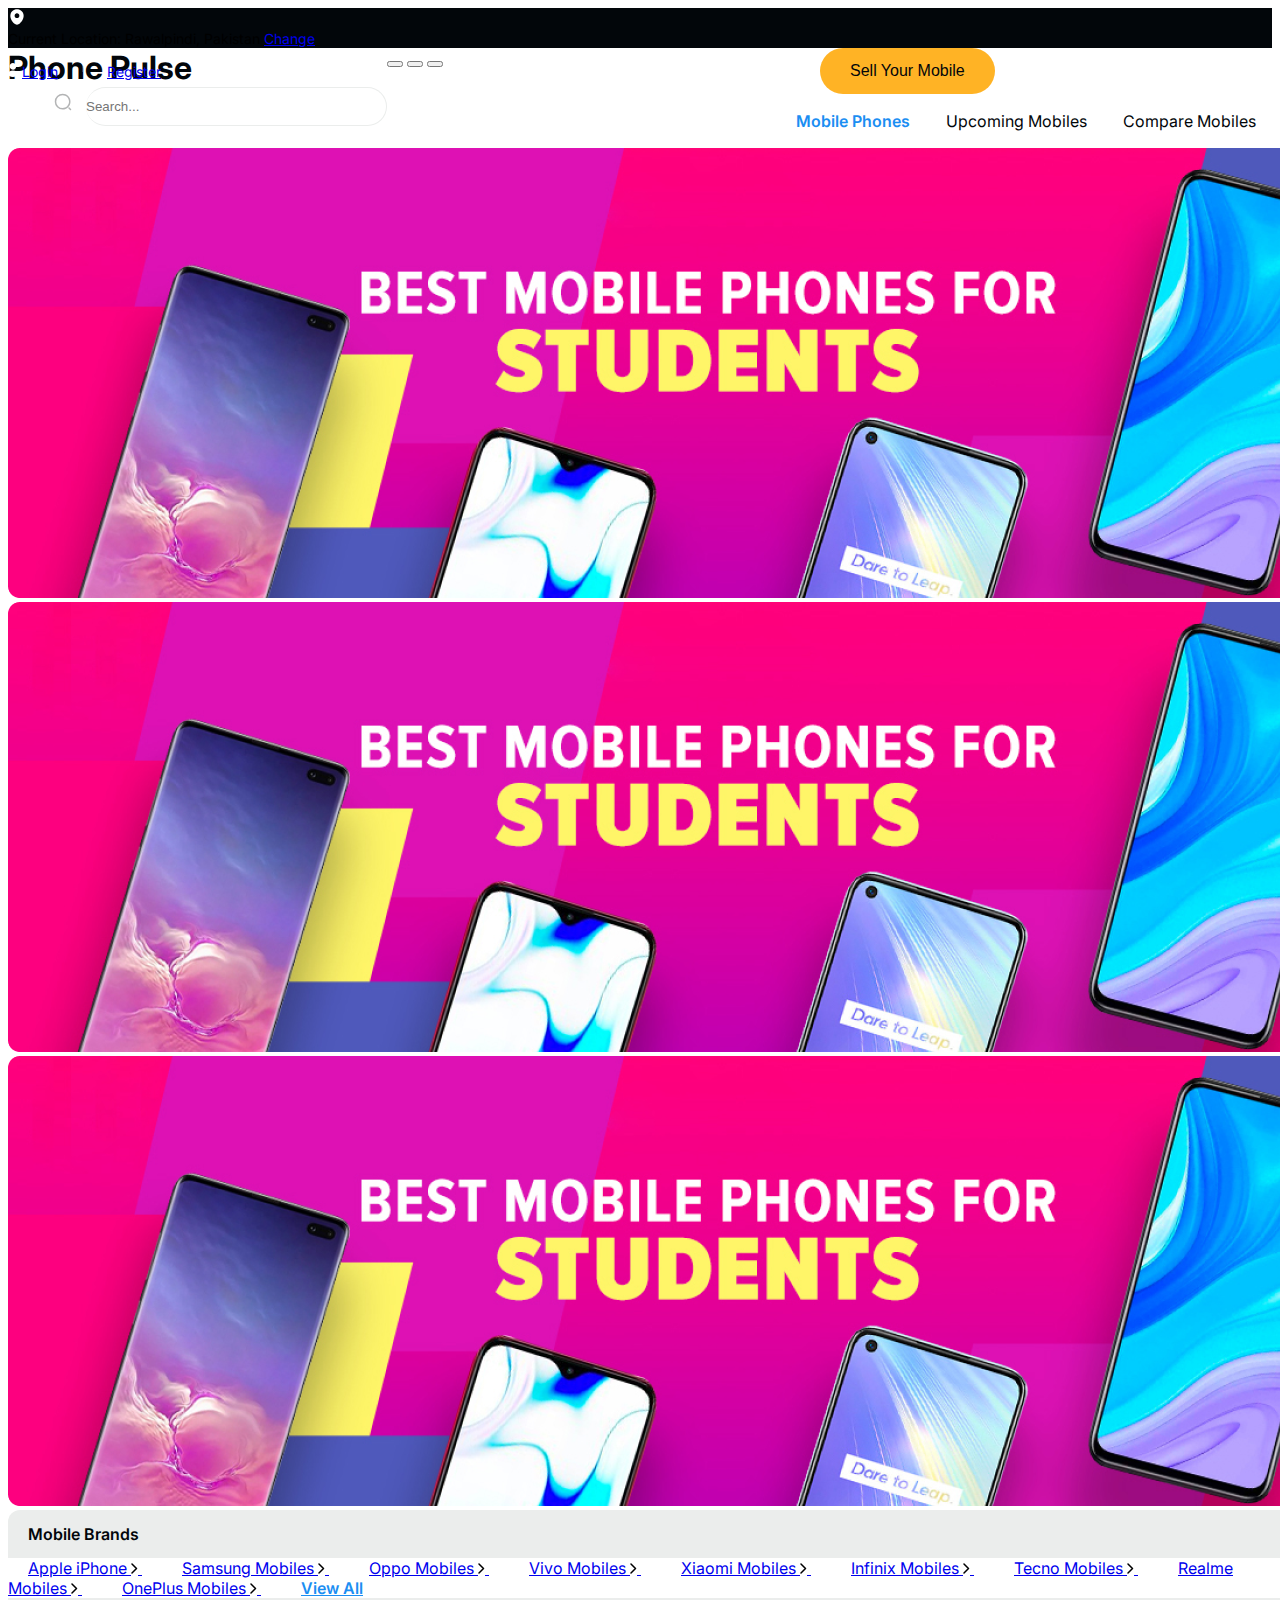
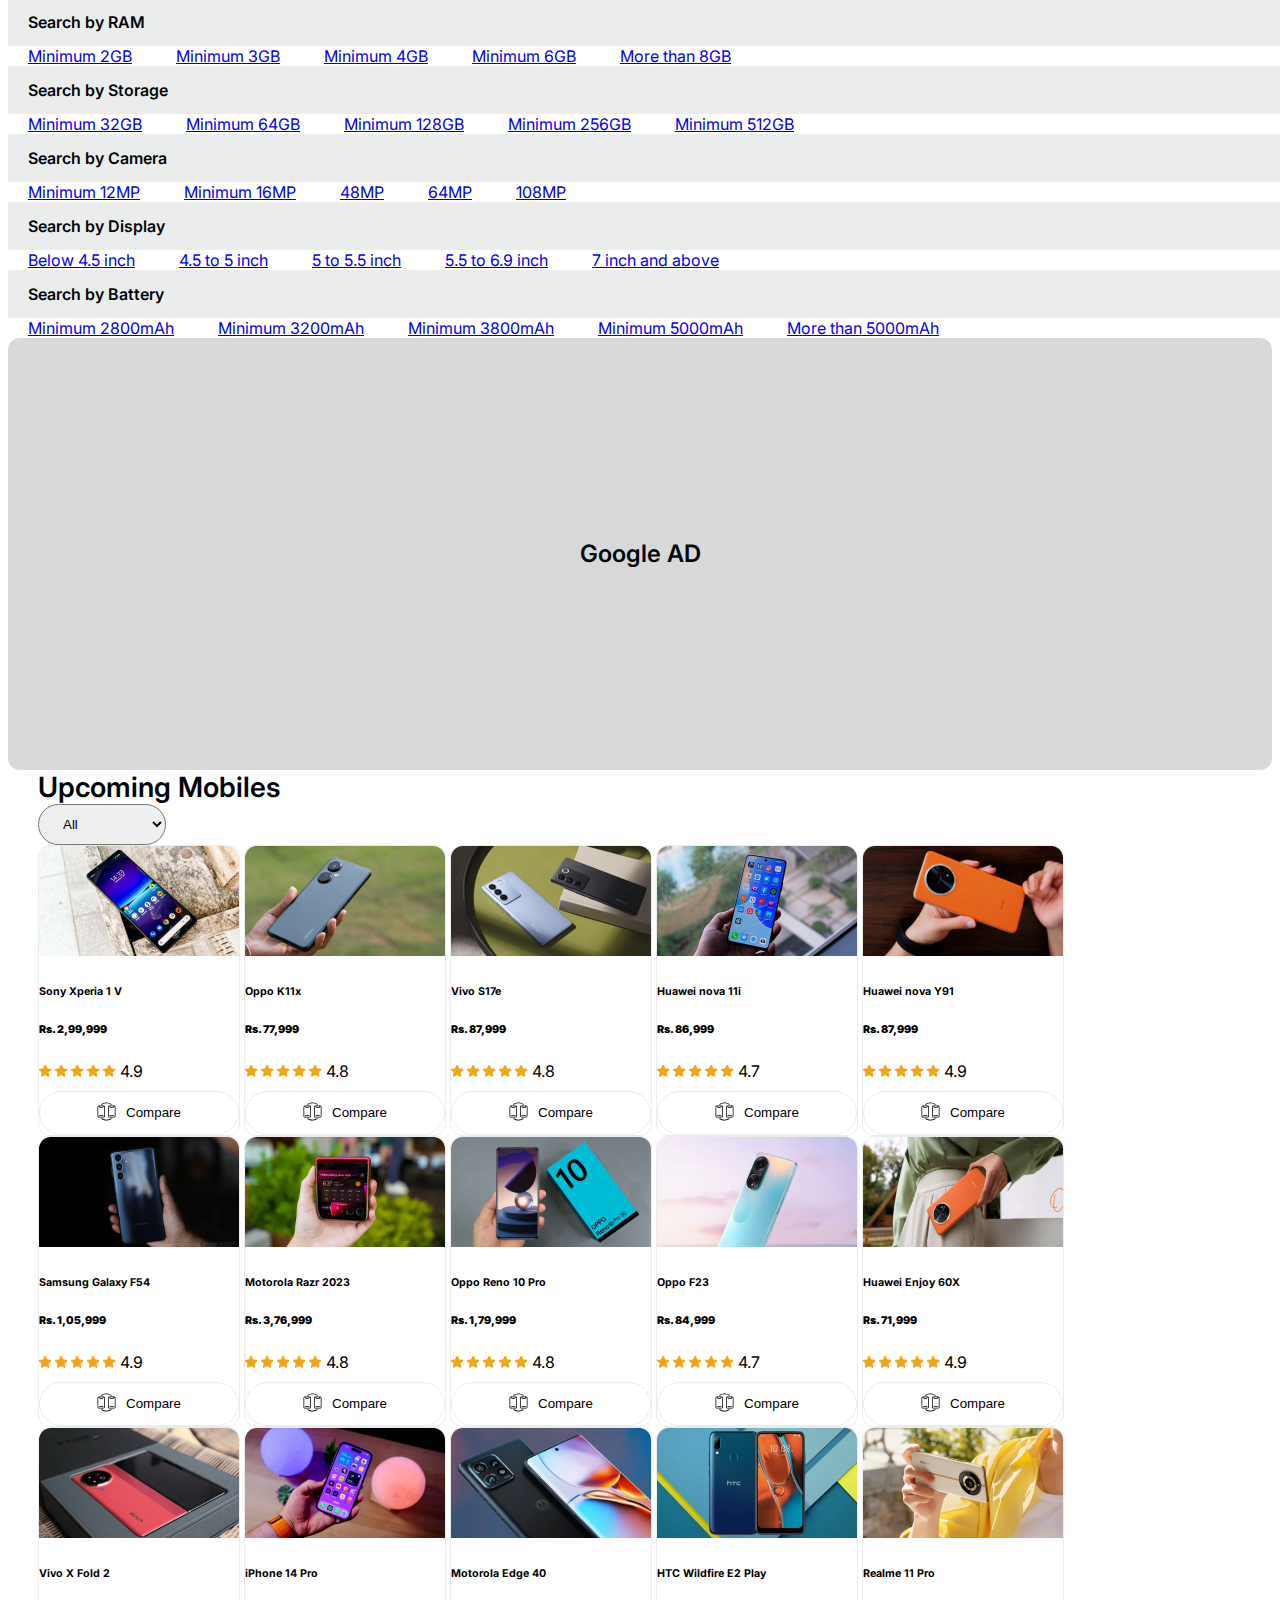
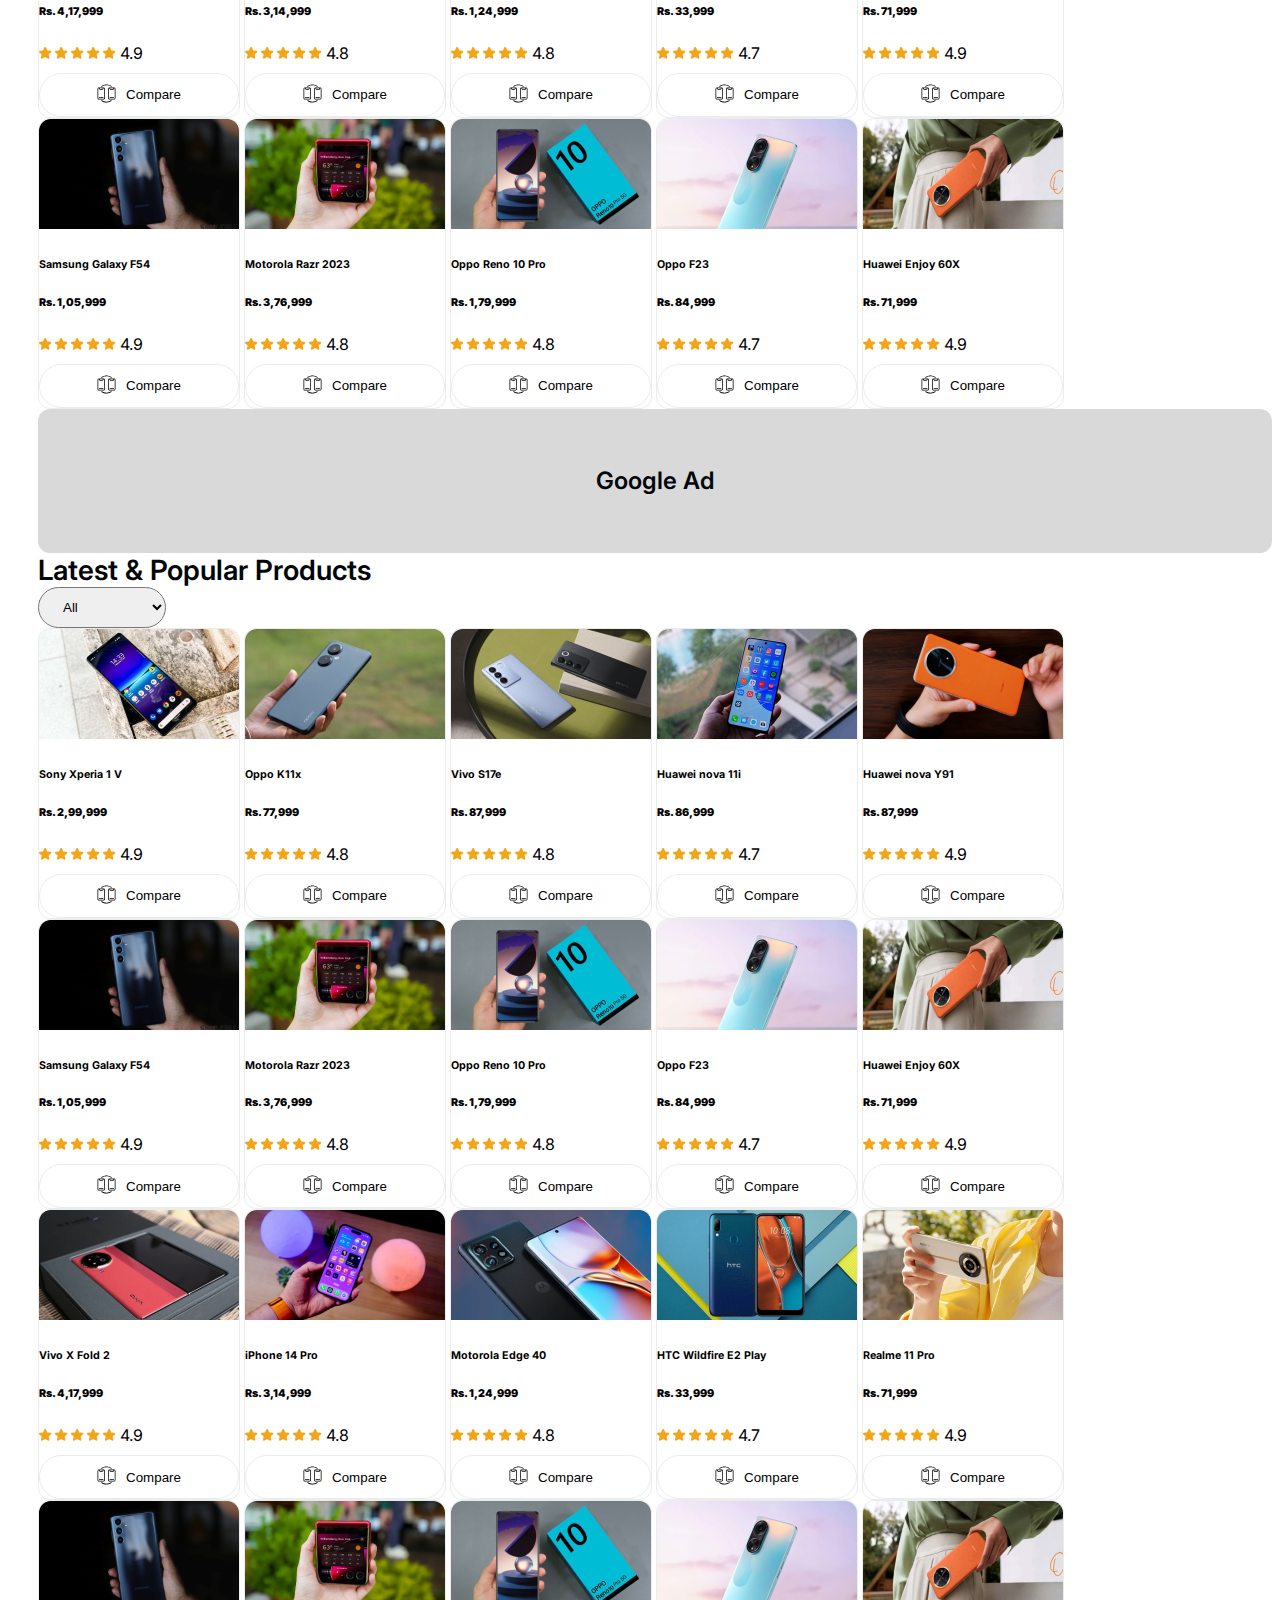
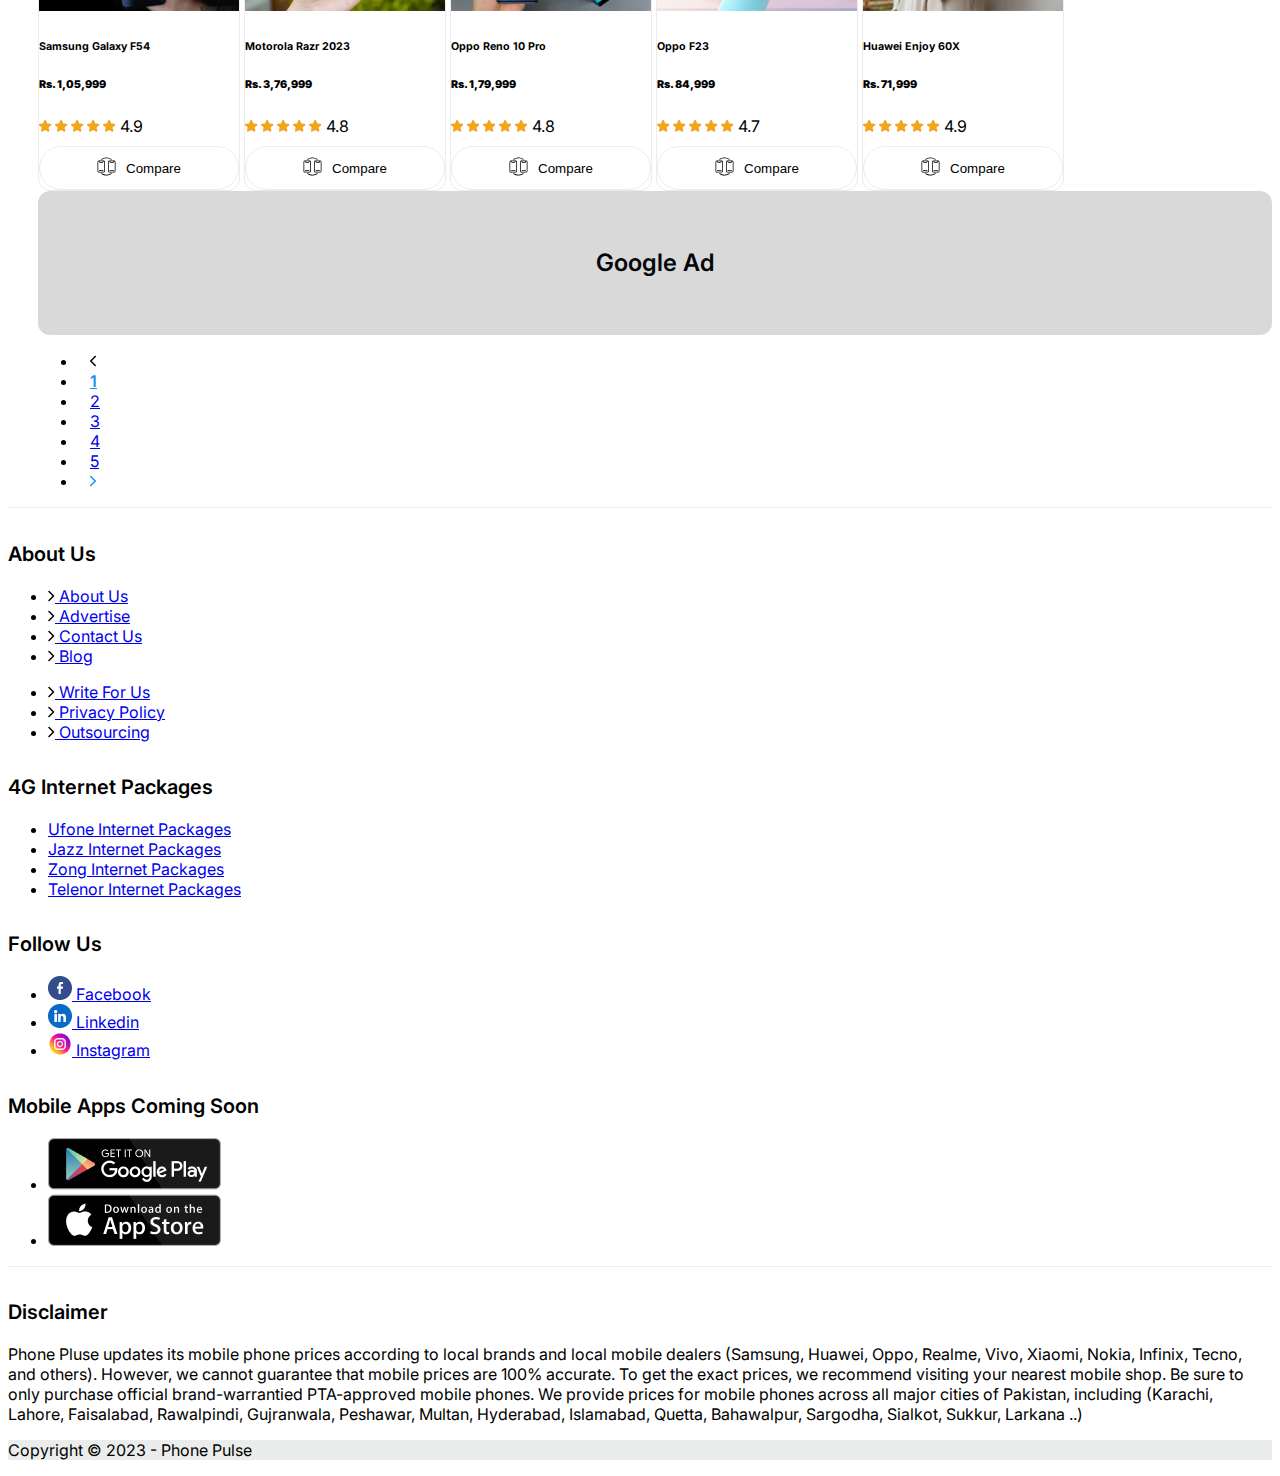
<file: index.html>
<!doctype html>
<html lang="en">
  <head>
    <meta charset="utf-8">
    <meta name="viewport" content="width=device-width, initial-scale=1">
    <title>Phone Pulse : Home</title>
	  <link rel="stylesheet" href="custom.css">
	  <link rel="preconnect" href="https://fonts.googleapis.com">
		<link rel="preconnect" href="https://fonts.gstatic.com" crossorigin>
		<link href="https://fonts.googleapis.com/css2?family=Inter:wght@100;200;300;400;500;600;700;800;900&display=swap" rel="stylesheet">
    <link href="https://cdn.jsdelivr.net/npm/bootstrap@5.3.0/dist/css/bootstrap.min.css" rel="stylesheet" integrity="sha384-9ndCyUaIbzAi2FUVXJi0CjmCapSmO7SnpJef0486qhLnuZ2cdeRhO02iuK6FUUVM" crossorigin="anonymous">
  </head>
  <body>
    
	  <div class="container-fluid p-0">
		  <div class="top-bar">
			  <div class="container">
				  <div class="float-start">
				  	<div class="float-start mt-1">
						<svg xmlns="http://www.w3.org/2000/svg" width="18" height="18" viewBox="0 0 18 18" fill="none">
							<path d="M15.4657 6.3375C14.6782 2.8725 11.6557 1.3125 9.00074 1.3125H8.99324C6.34574 1.3125 3.31574 2.865 2.52824 6.33C1.65074 10.2 4.02074 13.4775 6.16574 15.54C6.92603 16.2759 7.94264 16.6874 9.00074 16.6875C10.0207 16.6875 11.0407 16.305 11.8282 15.54C13.9732 13.4775 16.3432 10.2075 15.4657 6.3375ZM9.00074 10.095C8.6905 10.095 8.38329 10.0339 8.09665 9.91516C7.81002 9.79644 7.54958 9.62242 7.3302 9.40304C7.11083 9.18366 6.9368 8.92322 6.81808 8.63659C6.69935 8.34996 6.63824 8.04275 6.63824 7.7325C6.63824 7.42225 6.69935 7.11504 6.81808 6.82841C6.9368 6.54178 7.11083 6.28134 7.3302 6.06196C7.54958 5.84258 7.81002 5.66856 8.09665 5.54983C8.38329 5.43111 8.6905 5.37 9.00074 5.37C9.62732 5.37 10.2282 5.61891 10.6713 6.06196C11.1143 6.50502 11.3632 7.10593 11.3632 7.7325C11.3632 8.35907 11.1143 8.95998 10.6713 9.40304C10.2282 9.84609 9.62732 10.095 9.00074 10.095Z" fill="white"/>
						</svg>
					</div>
					  <div class="float-start text-sm-start m-2 text-14 text-white">Current Location: Rawalpindi, Pakistan <a href="#" class="text-sm-start text-white">Change</a></div>
				  </div>
				  <div class="float-end">
				  	<div class="float-end mt-1">
					  	<svg xmlns="http://www.w3.org/2000/svg" width="10" height="14" viewBox="0 0 10 14" fill="none" class="float-start mt-2">
						  <path d="M4.92825 0C3.09415 0 1.60308 1.49107 1.60308 3.32517C1.60308 5.12426 3.01015 6.58033 4.84424 6.64333C4.90024 6.63633 4.95625 6.63633 4.99825 6.64333H5.04725C5.90784 6.61462 6.72354 6.25235 7.32187 5.63312C7.9202 5.01389 8.25425 4.18624 8.25341 3.32517C8.25341 1.49107 6.76234 0 4.92825 0ZM8.48442 8.50473C6.53133 7.20266 3.34617 7.20266 1.37907 8.50473C0.490025 9.09975 0 9.90479 0 10.7658C0 11.6269 0.490025 12.4249 1.37207 13.013C2.35212 13.671 3.64018 14 4.92825 14C6.21631 14 7.50437 13.671 8.48442 13.013C9.36647 12.4179 9.85649 11.6199 9.85649 10.7518C9.84949 9.89079 9.36647 9.09275 8.48442 8.50473Z" fill="white"/>
						</svg>
						<a href="#" class="float-start text-sm-start m-2 mt-1 text-14 text-white text-decoration-none">Login</a>
						<div class="line float-start"></div>
						<a href="#" class="float-start text-sm-start m-2 mt-1 text-14 text-white text-decoration-none">Register</a>
					  </div>
				  </div>
			  </div>
			</div> <!-- TOP BAR -->
		  
		  <div class="container">
		  	<div class="accordion-header mt-4 mb-3 float-start w-100">
				<div class="left-area">
					<div class="logo float-start mt-1">Phone Pulse</div>
					<form class="float-start ml-2">
					  <div class="input-group">
						  <span class="input-group-text search-field-icon" id="search">
							<svg xmlns="http://www.w3.org/2000/svg" width="18" height="18" viewBox="0 0 18 18" fill="none">
							  <g opacity="0.3" clip-path="url(#clip0_2_37)">
								<path d="M16.5 16.5L15 15M8.625 15.75C9.56067 15.75 10.4872 15.5657 11.3516 15.2076C12.2161 14.8496 13.0015 14.3248 13.6631 13.6631C14.3248 13.0015 14.8496 12.2161 15.2076 11.3516C15.5657 10.4872 15.75 9.56067 15.75 8.625C15.75 7.68933 15.5657 6.76283 15.2076 5.89838C14.8496 5.03394 14.3248 4.24848 13.6631 3.58686C13.0015 2.92525 12.2161 2.40042 11.3516 2.04236C10.4872 1.68429 9.56067 1.5 8.625 1.5C6.73533 1.5 4.92306 2.25067 3.58686 3.58686C2.25067 4.92306 1.5 6.73533 1.5 8.625C1.5 10.5147 2.25067 12.3269 3.58686 13.6631C4.92306 14.9993 6.73533 15.75 8.625 15.75Z" stroke="#02060A" stroke-width="1.5" stroke-linecap="round" stroke-linejoin="round"/>
							  </g>
							</svg>
						  </span>
						  <input type="text" class="search-field" placeholder="Search..." aria-describedby="search">
						</div>
					</form>
				</div>
				<div class="right-area">
					<div class="float-end">
						<button type="button" class="btn-custom float-end ml-4">Sell Your Mobile</button>
					</div>
					<div class="float-start">
						<a href="#" class="btn-custom-2 active">Mobile Phones</a>
						<a href="#" class="btn-custom-2">Upcoming Mobiles</a>
						<a href="#" class="btn-custom-2">Compare Mobiles</a>
					</div>					
				</div>
			</div>
		  </div> <!-- LOGO AND MAIN NAV AREA -->
		  
		  <div class="container">
			  <div id="carouselExampleDark" class="carousel carousel-dark slide float-start w-100 mb-4">
				  <div class="carousel-indicators">
					<button type="button" data-bs-target="#carouselExampleDark" data-bs-slide-to="0" class="active" aria-current="true" aria-label="Slide 1"></button>
					<button type="button" data-bs-target="#carouselExampleDark" data-bs-slide-to="1" aria-label="Slide 2"></button>
					<button type="button" data-bs-target="#carouselExampleDark" data-bs-slide-to="2" aria-label="Slide 3"></button>
				  </div>
				  <div class="carousel-inner">
					<div class="carousel-item active" data-bs-interval="10000">
					  <img src="images/banner-1.png" class="d-block w-100" alt="banner-1">
					</div>
					<div class="carousel-item" data-bs-interval="2000">
					  <img src="images/banner-1.png" class="d-block w-100" alt="banner-1">
					</div>
					<div class="carousel-item">
					  <img src="images/banner-1.png" class="d-block w-100" alt="banner-1">
					</div>
				  </div>
				</div>
		  </div> <!-- MAIN HEADER -->
		  
		  <div class="container">
		  	<div class="sideBar float-start col-md-2">
			  	<div class="heading">Mobile Brands</div>
				<div class="list-group br-0">
					<a href="#" class="list-group-item list-group-item-action">Apple iPhone
						<span class="float-end">
							<svg xmlns="http://www.w3.org/2000/svg" width="7" height="11" viewBox="0 0 7 11" fill="none">
							  <path d="M1 1L5.5 5.5L1 10" stroke="black" stroke-width="1.5" stroke-linecap="round" stroke-linejoin="round"/>
							</svg>
						</span>
					</a>
					<a href="#" class="list-group-item list-group-item-action">Samsung Mobiles
						<span class="float-end">
							<svg xmlns="http://www.w3.org/2000/svg" width="7" height="11" viewBox="0 0 7 11" fill="none">
							  <path d="M1 1L5.5 5.5L1 10" stroke="black" stroke-width="1.5" stroke-linecap="round" stroke-linejoin="round"/>
							</svg>
						</span>
					</a>
					<a href="#" class="list-group-item list-group-item-action">Oppo Mobiles
						<span class="float-end">
							<svg xmlns="http://www.w3.org/2000/svg" width="7" height="11" viewBox="0 0 7 11" fill="none">
							  <path d="M1 1L5.5 5.5L1 10" stroke="black" stroke-width="1.5" stroke-linecap="round" stroke-linejoin="round"/>
							</svg>
						</span>
					</a>
					<a href="#" class="list-group-item list-group-item-action">Vivo Mobiles
						<span class="float-end">
							<svg xmlns="http://www.w3.org/2000/svg" width="7" height="11" viewBox="0 0 7 11" fill="none">
							  <path d="M1 1L5.5 5.5L1 10" stroke="black" stroke-width="1.5" stroke-linecap="round" stroke-linejoin="round"/>
							</svg>
						</span>
					</a>
					<a href="#" class="list-group-item list-group-item-action">Xiaomi Mobiles
						<span class="float-end">
							<svg xmlns="http://www.w3.org/2000/svg" width="7" height="11" viewBox="0 0 7 11" fill="none">
							  <path d="M1 1L5.5 5.5L1 10" stroke="black" stroke-width="1.5" stroke-linecap="round" stroke-linejoin="round"/>
							</svg>
						</span>
					</a>
					<a href="#" class="list-group-item list-group-item-action">Infinix Mobiles
						<span class="float-end">
							<svg xmlns="http://www.w3.org/2000/svg" width="7" height="11" viewBox="0 0 7 11" fill="none">
							  <path d="M1 1L5.5 5.5L1 10" stroke="black" stroke-width="1.5" stroke-linecap="round" stroke-linejoin="round"/>
							</svg>
						</span>
					</a>
					<a href="#" class="list-group-item list-group-item-action">Tecno Mobiles
						<span class="float-end">
							<svg xmlns="http://www.w3.org/2000/svg" width="7" height="11" viewBox="0 0 7 11" fill="none">
							  <path d="M1 1L5.5 5.5L1 10" stroke="black" stroke-width="1.5" stroke-linecap="round" stroke-linejoin="round"/>
							</svg>
						</span>
					</a>
					<a href="#" class="list-group-item list-group-item-action">Realme Mobiles
						<span class="float-end">
							<svg xmlns="http://www.w3.org/2000/svg" width="7" height="11" viewBox="0 0 7 11" fill="none">
							  <path d="M1 1L5.5 5.5L1 10" stroke="black" stroke-width="1.5" stroke-linecap="round" stroke-linejoin="round"/>
							</svg>
						</span>
					</a>
					<a href="#" class="list-group-item list-group-item-action">OnePlus Mobiles
						<span class="float-end">
							<svg xmlns="http://www.w3.org/2000/svg" width="7" height="11" viewBox="0 0 7 11" fill="none">
							  <path d="M1 1L5.5 5.5L1 10" stroke="black" stroke-width="1.5" stroke-linecap="round" stroke-linejoin="round"/>
							</svg>
						</span>
					</a>
					<a href="#" class="list-group-item list-group-item-action active-text">View All</a>
				</div> <!-- MOBILE BRANDS -->
				
				<div class="heading br-0">Search by RAM</div>
				<div class="list-group br-0">
					<a href="#" class="list-group-item list-group-item-action">Minimum 2GB</a>
					<a href="#" class="list-group-item list-group-item-action">Minimum 3GB</a>
					<a href="#" class="list-group-item list-group-item-action">Minimum 4GB</a>
					<a href="#" class="list-group-item list-group-item-action">Minimum 6GB</a>
					<a href="#" class="list-group-item list-group-item-action">More than 8GB</a>
				</div> <!-- SEARCH BY RAM -->
				
				<div class="heading br-0">Search by Storage</div>
				<div class="list-group br-0">
					<a href="#" class="list-group-item list-group-item-action">Minimum 32GB</a>
					<a href="#" class="list-group-item list-group-item-action">Minimum 64GB</a>
					<a href="#" class="list-group-item list-group-item-action">Minimum 128GB</a>
					<a href="#" class="list-group-item list-group-item-action">Minimum 256GB</a>
					<a href="#" class="list-group-item list-group-item-action">Minimum 512GB</a>
				</div> <!-- SEARCH BY STORAGE -->
				
				<div class="heading br-0">Search by Camera</div>
				<div class="list-group br-0">
					<a href="#" class="list-group-item list-group-item-action">Minimum 12MP</a>
					<a href="#" class="list-group-item list-group-item-action">Minimum 16MP</a>
					<a href="#" class="list-group-item list-group-item-action">48MP</a>
					<a href="#" class="list-group-item list-group-item-action">64MP</a>
					<a href="#" class="list-group-item list-group-item-action">108MP</a>
				</div> <!-- SEARCH BY CAMERA -->
				
				<div class="heading br-0">Search by Display</div>
				<div class="list-group br-0">
					<a href="#" class="list-group-item list-group-item-action">Below 4.5 inch</a>
					<a href="#" class="list-group-item list-group-item-action">4.5 to 5 inch</a>
					<a href="#" class="list-group-item list-group-item-action">5 to 5.5 inch</a>
					<a href="#" class="list-group-item list-group-item-action">5.5 to 6.9 inch</a>
					<a href="#" class="list-group-item list-group-item-action">7 inch and above</a>
				</div> <!-- SEARCH BY DISPLAY SIZE -->
				
				<div class="heading br-0">Search by Battery</div>
				<div class="list-group br-0">
					<a href="#" class="list-group-item list-group-item-action">Minimum 2800mAh</a>
					<a href="#" class="list-group-item list-group-item-action">Minimum 3200mAh</a>
					<a href="#" class="list-group-item list-group-item-action">Minimum 3800mAh</a>
					<a href="#" class="list-group-item list-group-item-action">Minimum 5000mAh</a>
					<a href="#" class="list-group-item list-group-item-action br-rad-btm-12">More than 5000mAh</a>
				</div> <!-- SEARCH BY BATTERY -->
				
				<div class="googleAD mt-3 line-height-18">
					Google AD
				</div>
			</div> <!-- FILTER SIDE BAR -->
			  
			<div class="rightSide float-end col-md-10">
			  <div class="row p-0 w-100 m-0">
				<div class="w-100 mt-0 p-0 mb-3">
					<div class="heading-28 float-start mt-2">Upcoming Mobiles</div>
					<div class="float-end">
						<div class="input-group dropdown-custom">
						  <select class="form-select" id="inputGroupSelect01">
							<option selected>All</option>
							<option value="1">Brand New</option>
							<option value="2">Used</option>
							<option value="3">Upcoming</option>
						  </select>
						</div>
					</div>
				</div>
				  
				<div class="row m-0 p-0">
				<div class="col box p-0 ml-0">
					<img src="images/1.png" alt="1" />
					<div class="accordion-body m-3">
						<h6>Sony Xperia 1 V</h6>
						<h6><strong>Rs. 2,99,999</strong></h6>
						<span>
							<svg xmlns="http://www.w3.org/2000/svg" width="77" height="12" viewBox="0 0 77 12" fill="none">
							  <path fill-rule="evenodd" clip-rule="evenodd" d="M5.21003 0.61597C5.55163 -0.205322 6.71508 -0.205324 7.05667 0.615969L8.01482 2.91962C8.15882 3.26585 8.48443 3.50242 8.85822 3.53239L11.3452 3.73177C12.2319 3.80285 12.5914 4.90936 11.9159 5.48803L10.021 7.11114C9.73624 7.3551 9.61187 7.73787 9.69888 8.10263L10.2778 10.5295C10.4842 11.3947 9.54291 12.0786 8.78381 11.6149L6.65461 10.3144C6.33459 10.119 5.93212 10.119 5.6121 10.3144L3.4829 11.6149C2.7238 12.0786 1.78254 11.3947 1.98893 10.5295L2.56783 8.10263C2.65484 7.73787 2.53047 7.3551 2.24568 7.11114L0.350859 5.48803C-0.324678 4.90936 0.0348471 3.80285 0.921501 3.73177L3.40848 3.53239C3.78227 3.50242 4.10788 3.26585 4.25189 2.91962L5.21003 0.61597ZM21.21 0.61597C21.5516 -0.205322 22.7151 -0.205324 23.0567 0.615969L24.0148 2.91962C24.1588 3.26585 24.4844 3.50242 24.8582 3.53239L27.3452 3.73177C28.2319 3.80285 28.5914 4.90936 27.9158 5.48803L26.021 7.11114C25.7362 7.3551 25.6119 7.73787 25.6989 8.10263L26.2778 10.5295C26.4842 11.3947 25.5429 12.0786 24.7838 11.6149L22.6546 10.3144C22.3346 10.119 21.9321 10.119 21.6121 10.3144L19.4829 11.6149C18.7238 12.0786 17.7825 11.3947 17.9889 10.5295L18.5678 8.10263C18.6548 7.73787 18.5305 7.3551 18.2457 7.11114L16.3509 5.48803C15.6753 4.90936 16.0348 3.80285 16.9215 3.73177L19.4085 3.53239C19.7823 3.50242 20.1079 3.26585 20.2519 2.91962L21.21 0.61597ZM39.0567 0.615969C38.7151 -0.205324 37.5516 -0.205322 37.21 0.61597L36.2519 2.91962C36.1079 3.26585 35.7823 3.50242 35.4085 3.53239L32.9215 3.73177C32.0348 3.80285 31.6753 4.90936 32.3509 5.48803L34.2457 7.11114C34.5305 7.3551 34.6548 7.73787 34.5678 8.10263L33.9889 10.5295C33.7825 11.3947 34.7238 12.0786 35.4829 11.6149L37.6121 10.3144C37.9321 10.119 38.3346 10.119 38.6546 10.3144L40.7838 11.6149C41.5429 12.0786 42.4842 11.3947 42.2778 10.5295L41.6989 8.10263C41.6119 7.73787 41.7362 7.3551 42.021 7.11114L43.9159 5.48803C44.5914 4.90936 44.2319 3.80285 43.3452 3.73177L40.8582 3.53239C40.4844 3.50242 40.1588 3.26585 40.0148 2.91962L39.0567 0.615969ZM53.21 0.61597C53.5516 -0.205322 54.7151 -0.205324 55.0567 0.615969L56.0148 2.91962C56.1588 3.26585 56.4844 3.50242 56.8582 3.53239L59.3452 3.73177C60.2319 3.80285 60.5914 4.90936 59.9159 5.48803L58.021 7.11114C57.7362 7.3551 57.6119 7.73787 57.6989 8.10263L58.2778 10.5295C58.4842 11.3947 57.5429 12.0786 56.7838 11.6149L54.6546 10.3144C54.3346 10.119 53.9321 10.119 53.6121 10.3144L51.4829 11.6149C50.7238 12.0786 49.7825 11.3947 49.9889 10.5295L50.5678 8.10263C50.6548 7.73787 50.5305 7.3551 50.2457 7.11114L48.3509 5.48803C47.6753 4.90936 48.0348 3.80285 48.9215 3.73177L51.4085 3.53239C51.7823 3.50242 52.1079 3.26585 52.2519 2.91962L53.21 0.61597ZM71.0567 0.615969C70.7151 -0.205324 69.5516 -0.205322 69.21 0.61597L68.2519 2.91962C68.1079 3.26585 67.7823 3.50242 67.4085 3.53239L64.9215 3.73177C64.0348 3.80285 63.6753 4.90936 64.3509 5.48803L66.2457 7.11114C66.5305 7.3551 66.6548 7.73787 66.5678 8.10263L65.9889 10.5295C65.7825 11.3947 66.7238 12.0786 67.4829 11.6149L69.6121 10.3144C69.9321 10.119 70.3346 10.119 70.6546 10.3144L72.7838 11.6149C73.5429 12.0786 74.4842 11.3947 74.2778 10.5295L73.6989 8.10263C73.6119 7.73787 73.7362 7.3551 74.021 7.11114L75.9158 5.48803C76.5914 4.90936 76.2319 3.80285 75.3452 3.73177L72.8582 3.53239C72.4844 3.50242 72.1588 3.26585 72.0148 2.91962L71.0567 0.615969Z" fill="#F2A516"/>
							</svg> 4.9
						</span>
						<button type="button" class="btn-compare">
							<span class="mr-1">
							<svg xmlns="http://www.w3.org/2000/svg" width="19" height="19" viewBox="0 0 19 19" fill="none">
							  <g clip-path="url(#clip0_5_8)">
								<path d="M18.5 14.2103C18.4967 14.215 18.492 14.2197 18.4901 14.2249C18.207 15.1612 17.745 15.5021 16.7603 15.5021C15.3662 15.5021 13.9716 15.504 12.5775 15.5012C11.7839 15.4998 11.1801 15.0246 11.0312 14.2859C11.0059 14.161 11.0045 14.0296 11.0045 13.9014C11.0031 10.9666 11.0026 8.03239 11.004 5.09765C11.004 4.12332 11.6337 3.49928 12.6132 3.49834C14.019 3.4974 15.4253 3.49834 16.8312 3.49834C17.7379 3.49834 18.246 3.88667 18.4826 4.76004C18.4854 4.77084 18.4944 4.78023 18.5005 4.79009V14.2103H18.5ZM12.4854 4.25151C12.408 4.26466 12.3432 4.26842 12.2831 4.28626C11.944 4.38815 11.7506 4.67036 11.7501 5.06338C11.7501 8.00374 11.7501 10.9446 11.7501 13.8849C11.7501 14.4597 12.0365 14.7456 12.6146 14.7461C14.0383 14.7461 15.462 14.7461 16.8857 14.7461C17.4609 14.7461 17.7525 14.4569 17.7529 13.8849C17.7529 10.962 17.7529 8.03896 17.752 5.11597C17.752 5.01689 17.7459 4.91593 17.7248 4.81968C17.6496 4.48253 17.3228 4.23649 16.9965 4.27922C16.9965 4.39848 16.9998 4.52057 16.996 4.64265C16.9772 5.26294 16.5199 5.73484 15.9029 5.74376C15.1295 5.75503 14.3562 5.75456 13.5828 5.74283C13.032 5.73484 12.592 5.33008 12.5174 4.78446C12.4948 4.61777 12.4967 4.44779 12.4859 4.25104L12.4854 4.25151ZM13.2551 4.26372C13.2551 4.40177 13.2499 4.51916 13.256 4.63514C13.2673 4.85067 13.4095 4.99717 13.6274 4.99858C14.3764 5.00327 15.1253 5.0028 15.8738 4.99858C16.0677 4.99764 16.2198 4.86804 16.241 4.68585C16.2569 4.54921 16.2442 4.40881 16.2442 4.26325H13.2551V4.26372Z" fill="black"/>
								<path d="M9.9921 0.502106C10.3391 0.547183 10.688 0.58287 11.0331 0.639216C12.299 0.846291 13.4612 1.3182 14.5276 2.02817C14.7497 2.17608 14.8107 2.39395 14.6872 2.5813C14.5623 2.77007 14.3332 2.80951 14.1153 2.66395C13.3795 2.17279 12.5916 1.79104 11.737 1.56377C9.27227 0.908742 6.97238 1.28861 4.84435 2.69494C4.69832 2.79167 4.55651 2.82594 4.40297 2.73673C4.26304 2.65503 4.18932 2.5212 4.23064 2.36625C4.25693 2.26811 4.32267 2.15589 4.40485 2.10048C5.46041 1.39051 6.6066 0.891838 7.86266 0.665042C8.19041 0.605878 8.52333 0.577704 8.85437 0.534505C8.92903 0.524175 9.00369 0.512906 9.07835 0.502106C9.38309 0.502106 9.68783 0.502106 9.99257 0.502106H9.9921Z" fill="black"/>
								<path d="M7.99695 9.51432C7.99695 10.9901 7.9993 12.466 7.99601 13.9418C7.99413 14.7071 7.5457 15.2927 6.83667 15.4575C6.69581 15.4904 6.54649 15.5002 6.40139 15.5007C4.96643 15.504 3.53146 15.504 2.09649 15.5021C1.13484 15.5007 0.50047 14.8645 0.5 13.9047C0.5 10.9709 0.5 8.03662 0.5 5.10283C0.5 4.13178 1.13249 3.49976 2.10635 3.49882C3.54743 3.49741 4.98803 3.49647 6.4291 3.49929C7.22077 3.50117 7.82321 3.97871 7.96971 4.71967C7.99554 4.85021 7.99554 4.98732 7.99554 5.12161C7.99742 6.58569 7.99648 8.04977 7.99648 9.51385L7.99695 9.51432ZM2.00352 4.25058C1.90961 4.26608 1.83965 4.26937 1.77485 4.28956C1.43348 4.39615 1.24753 4.67741 1.24753 5.09015C1.24707 8.02488 1.24707 10.9596 1.24753 13.8943C1.24753 14.4545 1.54195 14.7461 2.10589 14.7466C3.52958 14.7471 4.95328 14.7334 6.37698 14.7532C6.96486 14.7616 7.2588 14.3526 7.25693 13.8765C7.24378 10.9596 7.25035 8.04226 7.25035 5.1249C7.25035 5.0662 7.25223 5.00751 7.248 4.94928C7.2203 4.55626 6.88551 4.24495 6.50282 4.275C6.50282 4.3891 6.5061 4.50508 6.50235 4.62059C6.47934 5.27844 6.01401 5.74143 5.35569 5.74706C4.61755 5.75363 3.8794 5.7541 3.14126 5.74706C2.47402 5.74096 2.01385 5.26999 2.00399 4.59899C2.00258 4.49428 2.00399 4.38957 2.00399 4.25152L2.00352 4.25058ZM2.75106 4.26138C2.75106 4.39802 2.74636 4.51447 2.752 4.63045C2.76326 4.84457 2.90742 4.99718 3.12201 4.99859C3.87658 5.00375 4.63163 5.00281 5.38621 4.99859C5.55478 4.99765 5.69142 4.90374 5.72382 4.74221C5.75481 4.58819 5.7304 4.42338 5.7304 4.26138H2.75106Z" fill="black"/>
								<path d="M9.57654 18.4979C7.67624 18.4768 6.00227 17.9795 4.48372 16.9699C4.33487 16.8709 4.23955 16.746 4.27148 16.5619C4.29872 16.4046 4.39779 16.2764 4.5551 16.267C4.67765 16.2595 4.82321 16.3008 4.92745 16.3684C5.56464 16.7807 6.23564 17.1207 6.96158 17.3428C9.49296 18.1185 11.8722 17.7827 14.096 16.3473C14.3148 16.206 14.5219 16.2248 14.6506 16.4088C14.7797 16.5943 14.7248 16.8216 14.5078 16.9657C13.1738 17.8518 11.7107 18.3603 10.1104 18.4678C9.90617 18.4814 9.70144 18.4904 9.57701 18.4974L9.57654 18.4979Z" fill="black"/>
								<path d="M14.7614 13.2529C15.3709 13.2529 15.9799 13.251 16.5894 13.2539C16.8326 13.2553 16.9833 13.39 16.9941 13.6009C17.0059 13.8361 16.8443 13.9972 16.5842 13.9986C16.086 14.0014 15.5883 13.9995 15.0901 13.9995C14.3637 13.9995 13.6373 14.0019 12.9104 13.9981C12.6122 13.9967 12.4272 13.7502 12.5272 13.4938C12.5949 13.3196 12.7329 13.2515 12.916 13.252C13.5312 13.2539 14.1463 13.2529 14.7614 13.2529Z" fill="black"/>
								<path d="M4.24425 13.2529C4.81851 13.2529 5.39278 13.2529 5.96658 13.2529C6.01917 13.2529 6.07223 13.2515 6.12482 13.2548C6.34176 13.267 6.49577 13.4178 6.49953 13.6192C6.50328 13.8263 6.34317 13.993 6.11919 13.9977C5.80881 14.0042 5.49796 14 5.18759 14C4.26772 14 3.34786 14.0009 2.428 13.9995C2.19322 13.9995 2.03498 13.877 2.00868 13.684C1.97441 13.4342 2.13828 13.2562 2.41579 13.2543C3.02528 13.2511 3.63429 13.2534 4.24378 13.2534L4.24425 13.2529Z" fill="black"/>
							  </g>
							</svg>
							</span>Compare</button>
					</div>
				</div>
				<div class="col box">
					<img src="images/2.png" alt="1" />
					<div class="accordion-body m-3">
						<h6>Oppo K11x</h6>
						<h6><strong>Rs. 77,999</strong></h6>
						<span>
							<svg xmlns="http://www.w3.org/2000/svg" width="77" height="12" viewBox="0 0 77 12" fill="none">
							  <path fill-rule="evenodd" clip-rule="evenodd" d="M5.21003 0.61597C5.55163 -0.205322 6.71508 -0.205324 7.05667 0.615969L8.01482 2.91962C8.15882 3.26585 8.48443 3.50242 8.85822 3.53239L11.3452 3.73177C12.2319 3.80285 12.5914 4.90936 11.9159 5.48803L10.021 7.11114C9.73624 7.3551 9.61187 7.73787 9.69888 8.10263L10.2778 10.5295C10.4842 11.3947 9.54291 12.0786 8.78381 11.6149L6.65461 10.3144C6.33459 10.119 5.93212 10.119 5.6121 10.3144L3.4829 11.6149C2.7238 12.0786 1.78254 11.3947 1.98893 10.5295L2.56783 8.10263C2.65484 7.73787 2.53047 7.3551 2.24568 7.11114L0.350859 5.48803C-0.324678 4.90936 0.0348471 3.80285 0.921501 3.73177L3.40848 3.53239C3.78227 3.50242 4.10788 3.26585 4.25189 2.91962L5.21003 0.61597ZM21.21 0.61597C21.5516 -0.205322 22.7151 -0.205324 23.0567 0.615969L24.0148 2.91962C24.1588 3.26585 24.4844 3.50242 24.8582 3.53239L27.3452 3.73177C28.2319 3.80285 28.5914 4.90936 27.9158 5.48803L26.021 7.11114C25.7362 7.3551 25.6119 7.73787 25.6989 8.10263L26.2778 10.5295C26.4842 11.3947 25.5429 12.0786 24.7838 11.6149L22.6546 10.3144C22.3346 10.119 21.9321 10.119 21.6121 10.3144L19.4829 11.6149C18.7238 12.0786 17.7825 11.3947 17.9889 10.5295L18.5678 8.10263C18.6548 7.73787 18.5305 7.3551 18.2457 7.11114L16.3509 5.48803C15.6753 4.90936 16.0348 3.80285 16.9215 3.73177L19.4085 3.53239C19.7823 3.50242 20.1079 3.26585 20.2519 2.91962L21.21 0.61597ZM39.0567 0.615969C38.7151 -0.205324 37.5516 -0.205322 37.21 0.61597L36.2519 2.91962C36.1079 3.26585 35.7823 3.50242 35.4085 3.53239L32.9215 3.73177C32.0348 3.80285 31.6753 4.90936 32.3509 5.48803L34.2457 7.11114C34.5305 7.3551 34.6548 7.73787 34.5678 8.10263L33.9889 10.5295C33.7825 11.3947 34.7238 12.0786 35.4829 11.6149L37.6121 10.3144C37.9321 10.119 38.3346 10.119 38.6546 10.3144L40.7838 11.6149C41.5429 12.0786 42.4842 11.3947 42.2778 10.5295L41.6989 8.10263C41.6119 7.73787 41.7362 7.3551 42.021 7.11114L43.9159 5.48803C44.5914 4.90936 44.2319 3.80285 43.3452 3.73177L40.8582 3.53239C40.4844 3.50242 40.1588 3.26585 40.0148 2.91962L39.0567 0.615969ZM53.21 0.61597C53.5516 -0.205322 54.7151 -0.205324 55.0567 0.615969L56.0148 2.91962C56.1588 3.26585 56.4844 3.50242 56.8582 3.53239L59.3452 3.73177C60.2319 3.80285 60.5914 4.90936 59.9159 5.48803L58.021 7.11114C57.7362 7.3551 57.6119 7.73787 57.6989 8.10263L58.2778 10.5295C58.4842 11.3947 57.5429 12.0786 56.7838 11.6149L54.6546 10.3144C54.3346 10.119 53.9321 10.119 53.6121 10.3144L51.4829 11.6149C50.7238 12.0786 49.7825 11.3947 49.9889 10.5295L50.5678 8.10263C50.6548 7.73787 50.5305 7.3551 50.2457 7.11114L48.3509 5.48803C47.6753 4.90936 48.0348 3.80285 48.9215 3.73177L51.4085 3.53239C51.7823 3.50242 52.1079 3.26585 52.2519 2.91962L53.21 0.61597ZM71.0567 0.615969C70.7151 -0.205324 69.5516 -0.205322 69.21 0.61597L68.2519 2.91962C68.1079 3.26585 67.7823 3.50242 67.4085 3.53239L64.9215 3.73177C64.0348 3.80285 63.6753 4.90936 64.3509 5.48803L66.2457 7.11114C66.5305 7.3551 66.6548 7.73787 66.5678 8.10263L65.9889 10.5295C65.7825 11.3947 66.7238 12.0786 67.4829 11.6149L69.6121 10.3144C69.9321 10.119 70.3346 10.119 70.6546 10.3144L72.7838 11.6149C73.5429 12.0786 74.4842 11.3947 74.2778 10.5295L73.6989 8.10263C73.6119 7.73787 73.7362 7.3551 74.021 7.11114L75.9158 5.48803C76.5914 4.90936 76.2319 3.80285 75.3452 3.73177L72.8582 3.53239C72.4844 3.50242 72.1588 3.26585 72.0148 2.91962L71.0567 0.615969Z" fill="#F2A516"/>
							</svg> 4.8
						</span>
						<button type="button" class="btn-compare">
							<span class="mr-1">
							<svg xmlns="http://www.w3.org/2000/svg" width="19" height="19" viewBox="0 0 19 19" fill="none">
							  <g clip-path="url(#clip0_5_8)">
								<path d="M18.5 14.2103C18.4967 14.215 18.492 14.2197 18.4901 14.2249C18.207 15.1612 17.745 15.5021 16.7603 15.5021C15.3662 15.5021 13.9716 15.504 12.5775 15.5012C11.7839 15.4998 11.1801 15.0246 11.0312 14.2859C11.0059 14.161 11.0045 14.0296 11.0045 13.9014C11.0031 10.9666 11.0026 8.03239 11.004 5.09765C11.004 4.12332 11.6337 3.49928 12.6132 3.49834C14.019 3.4974 15.4253 3.49834 16.8312 3.49834C17.7379 3.49834 18.246 3.88667 18.4826 4.76004C18.4854 4.77084 18.4944 4.78023 18.5005 4.79009V14.2103H18.5ZM12.4854 4.25151C12.408 4.26466 12.3432 4.26842 12.2831 4.28626C11.944 4.38815 11.7506 4.67036 11.7501 5.06338C11.7501 8.00374 11.7501 10.9446 11.7501 13.8849C11.7501 14.4597 12.0365 14.7456 12.6146 14.7461C14.0383 14.7461 15.462 14.7461 16.8857 14.7461C17.4609 14.7461 17.7525 14.4569 17.7529 13.8849C17.7529 10.962 17.7529 8.03896 17.752 5.11597C17.752 5.01689 17.7459 4.91593 17.7248 4.81968C17.6496 4.48253 17.3228 4.23649 16.9965 4.27922C16.9965 4.39848 16.9998 4.52057 16.996 4.64265C16.9772 5.26294 16.5199 5.73484 15.9029 5.74376C15.1295 5.75503 14.3562 5.75456 13.5828 5.74283C13.032 5.73484 12.592 5.33008 12.5174 4.78446C12.4948 4.61777 12.4967 4.44779 12.4859 4.25104L12.4854 4.25151ZM13.2551 4.26372C13.2551 4.40177 13.2499 4.51916 13.256 4.63514C13.2673 4.85067 13.4095 4.99717 13.6274 4.99858C14.3764 5.00327 15.1253 5.0028 15.8738 4.99858C16.0677 4.99764 16.2198 4.86804 16.241 4.68585C16.2569 4.54921 16.2442 4.40881 16.2442 4.26325H13.2551V4.26372Z" fill="black"/>
								<path d="M9.9921 0.502106C10.3391 0.547183 10.688 0.58287 11.0331 0.639216C12.299 0.846291 13.4612 1.3182 14.5276 2.02817C14.7497 2.17608 14.8107 2.39395 14.6872 2.5813C14.5623 2.77007 14.3332 2.80951 14.1153 2.66395C13.3795 2.17279 12.5916 1.79104 11.737 1.56377C9.27227 0.908742 6.97238 1.28861 4.84435 2.69494C4.69832 2.79167 4.55651 2.82594 4.40297 2.73673C4.26304 2.65503 4.18932 2.5212 4.23064 2.36625C4.25693 2.26811 4.32267 2.15589 4.40485 2.10048C5.46041 1.39051 6.6066 0.891838 7.86266 0.665042C8.19041 0.605878 8.52333 0.577704 8.85437 0.534505C8.92903 0.524175 9.00369 0.512906 9.07835 0.502106C9.38309 0.502106 9.68783 0.502106 9.99257 0.502106H9.9921Z" fill="black"/>
								<path d="M7.99695 9.51432C7.99695 10.9901 7.9993 12.466 7.99601 13.9418C7.99413 14.7071 7.5457 15.2927 6.83667 15.4575C6.69581 15.4904 6.54649 15.5002 6.40139 15.5007C4.96643 15.504 3.53146 15.504 2.09649 15.5021C1.13484 15.5007 0.50047 14.8645 0.5 13.9047C0.5 10.9709 0.5 8.03662 0.5 5.10283C0.5 4.13178 1.13249 3.49976 2.10635 3.49882C3.54743 3.49741 4.98803 3.49647 6.4291 3.49929C7.22077 3.50117 7.82321 3.97871 7.96971 4.71967C7.99554 4.85021 7.99554 4.98732 7.99554 5.12161C7.99742 6.58569 7.99648 8.04977 7.99648 9.51385L7.99695 9.51432ZM2.00352 4.25058C1.90961 4.26608 1.83965 4.26937 1.77485 4.28956C1.43348 4.39615 1.24753 4.67741 1.24753 5.09015C1.24707 8.02488 1.24707 10.9596 1.24753 13.8943C1.24753 14.4545 1.54195 14.7461 2.10589 14.7466C3.52958 14.7471 4.95328 14.7334 6.37698 14.7532C6.96486 14.7616 7.2588 14.3526 7.25693 13.8765C7.24378 10.9596 7.25035 8.04226 7.25035 5.1249C7.25035 5.0662 7.25223 5.00751 7.248 4.94928C7.2203 4.55626 6.88551 4.24495 6.50282 4.275C6.50282 4.3891 6.5061 4.50508 6.50235 4.62059C6.47934 5.27844 6.01401 5.74143 5.35569 5.74706C4.61755 5.75363 3.8794 5.7541 3.14126 5.74706C2.47402 5.74096 2.01385 5.26999 2.00399 4.59899C2.00258 4.49428 2.00399 4.38957 2.00399 4.25152L2.00352 4.25058ZM2.75106 4.26138C2.75106 4.39802 2.74636 4.51447 2.752 4.63045C2.76326 4.84457 2.90742 4.99718 3.12201 4.99859C3.87658 5.00375 4.63163 5.00281 5.38621 4.99859C5.55478 4.99765 5.69142 4.90374 5.72382 4.74221C5.75481 4.58819 5.7304 4.42338 5.7304 4.26138H2.75106Z" fill="black"/>
								<path d="M9.57654 18.4979C7.67624 18.4768 6.00227 17.9795 4.48372 16.9699C4.33487 16.8709 4.23955 16.746 4.27148 16.5619C4.29872 16.4046 4.39779 16.2764 4.5551 16.267C4.67765 16.2595 4.82321 16.3008 4.92745 16.3684C5.56464 16.7807 6.23564 17.1207 6.96158 17.3428C9.49296 18.1185 11.8722 17.7827 14.096 16.3473C14.3148 16.206 14.5219 16.2248 14.6506 16.4088C14.7797 16.5943 14.7248 16.8216 14.5078 16.9657C13.1738 17.8518 11.7107 18.3603 10.1104 18.4678C9.90617 18.4814 9.70144 18.4904 9.57701 18.4974L9.57654 18.4979Z" fill="black"/>
								<path d="M14.7614 13.2529C15.3709 13.2529 15.9799 13.251 16.5894 13.2539C16.8326 13.2553 16.9833 13.39 16.9941 13.6009C17.0059 13.8361 16.8443 13.9972 16.5842 13.9986C16.086 14.0014 15.5883 13.9995 15.0901 13.9995C14.3637 13.9995 13.6373 14.0019 12.9104 13.9981C12.6122 13.9967 12.4272 13.7502 12.5272 13.4938C12.5949 13.3196 12.7329 13.2515 12.916 13.252C13.5312 13.2539 14.1463 13.2529 14.7614 13.2529Z" fill="black"/>
								<path d="M4.24425 13.2529C4.81851 13.2529 5.39278 13.2529 5.96658 13.2529C6.01917 13.2529 6.07223 13.2515 6.12482 13.2548C6.34176 13.267 6.49577 13.4178 6.49953 13.6192C6.50328 13.8263 6.34317 13.993 6.11919 13.9977C5.80881 14.0042 5.49796 14 5.18759 14C4.26772 14 3.34786 14.0009 2.428 13.9995C2.19322 13.9995 2.03498 13.877 2.00868 13.684C1.97441 13.4342 2.13828 13.2562 2.41579 13.2543C3.02528 13.2511 3.63429 13.2534 4.24378 13.2534L4.24425 13.2529Z" fill="black"/>
							  </g>
							</svg>
							</span>Compare</button>
					</div>
				</div>
				<div class="col box">
					<img src="images/3.png" alt="1" />
					<div class="accordion-body m-3">
						<h6>Vivo S17e</h6>
						<h6><strong>Rs. 87,999</strong></h6>
						<span>
							<svg xmlns="http://www.w3.org/2000/svg" width="77" height="12" viewBox="0 0 77 12" fill="none">
							  <path fill-rule="evenodd" clip-rule="evenodd" d="M5.21003 0.61597C5.55163 -0.205322 6.71508 -0.205324 7.05667 0.615969L8.01482 2.91962C8.15882 3.26585 8.48443 3.50242 8.85822 3.53239L11.3452 3.73177C12.2319 3.80285 12.5914 4.90936 11.9159 5.48803L10.021 7.11114C9.73624 7.3551 9.61187 7.73787 9.69888 8.10263L10.2778 10.5295C10.4842 11.3947 9.54291 12.0786 8.78381 11.6149L6.65461 10.3144C6.33459 10.119 5.93212 10.119 5.6121 10.3144L3.4829 11.6149C2.7238 12.0786 1.78254 11.3947 1.98893 10.5295L2.56783 8.10263C2.65484 7.73787 2.53047 7.3551 2.24568 7.11114L0.350859 5.48803C-0.324678 4.90936 0.0348471 3.80285 0.921501 3.73177L3.40848 3.53239C3.78227 3.50242 4.10788 3.26585 4.25189 2.91962L5.21003 0.61597ZM21.21 0.61597C21.5516 -0.205322 22.7151 -0.205324 23.0567 0.615969L24.0148 2.91962C24.1588 3.26585 24.4844 3.50242 24.8582 3.53239L27.3452 3.73177C28.2319 3.80285 28.5914 4.90936 27.9158 5.48803L26.021 7.11114C25.7362 7.3551 25.6119 7.73787 25.6989 8.10263L26.2778 10.5295C26.4842 11.3947 25.5429 12.0786 24.7838 11.6149L22.6546 10.3144C22.3346 10.119 21.9321 10.119 21.6121 10.3144L19.4829 11.6149C18.7238 12.0786 17.7825 11.3947 17.9889 10.5295L18.5678 8.10263C18.6548 7.73787 18.5305 7.3551 18.2457 7.11114L16.3509 5.48803C15.6753 4.90936 16.0348 3.80285 16.9215 3.73177L19.4085 3.53239C19.7823 3.50242 20.1079 3.26585 20.2519 2.91962L21.21 0.61597ZM39.0567 0.615969C38.7151 -0.205324 37.5516 -0.205322 37.21 0.61597L36.2519 2.91962C36.1079 3.26585 35.7823 3.50242 35.4085 3.53239L32.9215 3.73177C32.0348 3.80285 31.6753 4.90936 32.3509 5.48803L34.2457 7.11114C34.5305 7.3551 34.6548 7.73787 34.5678 8.10263L33.9889 10.5295C33.7825 11.3947 34.7238 12.0786 35.4829 11.6149L37.6121 10.3144C37.9321 10.119 38.3346 10.119 38.6546 10.3144L40.7838 11.6149C41.5429 12.0786 42.4842 11.3947 42.2778 10.5295L41.6989 8.10263C41.6119 7.73787 41.7362 7.3551 42.021 7.11114L43.9159 5.48803C44.5914 4.90936 44.2319 3.80285 43.3452 3.73177L40.8582 3.53239C40.4844 3.50242 40.1588 3.26585 40.0148 2.91962L39.0567 0.615969ZM53.21 0.61597C53.5516 -0.205322 54.7151 -0.205324 55.0567 0.615969L56.0148 2.91962C56.1588 3.26585 56.4844 3.50242 56.8582 3.53239L59.3452 3.73177C60.2319 3.80285 60.5914 4.90936 59.9159 5.48803L58.021 7.11114C57.7362 7.3551 57.6119 7.73787 57.6989 8.10263L58.2778 10.5295C58.4842 11.3947 57.5429 12.0786 56.7838 11.6149L54.6546 10.3144C54.3346 10.119 53.9321 10.119 53.6121 10.3144L51.4829 11.6149C50.7238 12.0786 49.7825 11.3947 49.9889 10.5295L50.5678 8.10263C50.6548 7.73787 50.5305 7.3551 50.2457 7.11114L48.3509 5.48803C47.6753 4.90936 48.0348 3.80285 48.9215 3.73177L51.4085 3.53239C51.7823 3.50242 52.1079 3.26585 52.2519 2.91962L53.21 0.61597ZM71.0567 0.615969C70.7151 -0.205324 69.5516 -0.205322 69.21 0.61597L68.2519 2.91962C68.1079 3.26585 67.7823 3.50242 67.4085 3.53239L64.9215 3.73177C64.0348 3.80285 63.6753 4.90936 64.3509 5.48803L66.2457 7.11114C66.5305 7.3551 66.6548 7.73787 66.5678 8.10263L65.9889 10.5295C65.7825 11.3947 66.7238 12.0786 67.4829 11.6149L69.6121 10.3144C69.9321 10.119 70.3346 10.119 70.6546 10.3144L72.7838 11.6149C73.5429 12.0786 74.4842 11.3947 74.2778 10.5295L73.6989 8.10263C73.6119 7.73787 73.7362 7.3551 74.021 7.11114L75.9158 5.48803C76.5914 4.90936 76.2319 3.80285 75.3452 3.73177L72.8582 3.53239C72.4844 3.50242 72.1588 3.26585 72.0148 2.91962L71.0567 0.615969Z" fill="#F2A516"/>
							</svg> 4.8
						</span>
						<button type="button" class="btn-compare">
							<span class="mr-1">
							<svg xmlns="http://www.w3.org/2000/svg" width="19" height="19" viewBox="0 0 19 19" fill="none">
							  <g clip-path="url(#clip0_5_8)">
								<path d="M18.5 14.2103C18.4967 14.215 18.492 14.2197 18.4901 14.2249C18.207 15.1612 17.745 15.5021 16.7603 15.5021C15.3662 15.5021 13.9716 15.504 12.5775 15.5012C11.7839 15.4998 11.1801 15.0246 11.0312 14.2859C11.0059 14.161 11.0045 14.0296 11.0045 13.9014C11.0031 10.9666 11.0026 8.03239 11.004 5.09765C11.004 4.12332 11.6337 3.49928 12.6132 3.49834C14.019 3.4974 15.4253 3.49834 16.8312 3.49834C17.7379 3.49834 18.246 3.88667 18.4826 4.76004C18.4854 4.77084 18.4944 4.78023 18.5005 4.79009V14.2103H18.5ZM12.4854 4.25151C12.408 4.26466 12.3432 4.26842 12.2831 4.28626C11.944 4.38815 11.7506 4.67036 11.7501 5.06338C11.7501 8.00374 11.7501 10.9446 11.7501 13.8849C11.7501 14.4597 12.0365 14.7456 12.6146 14.7461C14.0383 14.7461 15.462 14.7461 16.8857 14.7461C17.4609 14.7461 17.7525 14.4569 17.7529 13.8849C17.7529 10.962 17.7529 8.03896 17.752 5.11597C17.752 5.01689 17.7459 4.91593 17.7248 4.81968C17.6496 4.48253 17.3228 4.23649 16.9965 4.27922C16.9965 4.39848 16.9998 4.52057 16.996 4.64265C16.9772 5.26294 16.5199 5.73484 15.9029 5.74376C15.1295 5.75503 14.3562 5.75456 13.5828 5.74283C13.032 5.73484 12.592 5.33008 12.5174 4.78446C12.4948 4.61777 12.4967 4.44779 12.4859 4.25104L12.4854 4.25151ZM13.2551 4.26372C13.2551 4.40177 13.2499 4.51916 13.256 4.63514C13.2673 4.85067 13.4095 4.99717 13.6274 4.99858C14.3764 5.00327 15.1253 5.0028 15.8738 4.99858C16.0677 4.99764 16.2198 4.86804 16.241 4.68585C16.2569 4.54921 16.2442 4.40881 16.2442 4.26325H13.2551V4.26372Z" fill="black"/>
								<path d="M9.9921 0.502106C10.3391 0.547183 10.688 0.58287 11.0331 0.639216C12.299 0.846291 13.4612 1.3182 14.5276 2.02817C14.7497 2.17608 14.8107 2.39395 14.6872 2.5813C14.5623 2.77007 14.3332 2.80951 14.1153 2.66395C13.3795 2.17279 12.5916 1.79104 11.737 1.56377C9.27227 0.908742 6.97238 1.28861 4.84435 2.69494C4.69832 2.79167 4.55651 2.82594 4.40297 2.73673C4.26304 2.65503 4.18932 2.5212 4.23064 2.36625C4.25693 2.26811 4.32267 2.15589 4.40485 2.10048C5.46041 1.39051 6.6066 0.891838 7.86266 0.665042C8.19041 0.605878 8.52333 0.577704 8.85437 0.534505C8.92903 0.524175 9.00369 0.512906 9.07835 0.502106C9.38309 0.502106 9.68783 0.502106 9.99257 0.502106H9.9921Z" fill="black"/>
								<path d="M7.99695 9.51432C7.99695 10.9901 7.9993 12.466 7.99601 13.9418C7.99413 14.7071 7.5457 15.2927 6.83667 15.4575C6.69581 15.4904 6.54649 15.5002 6.40139 15.5007C4.96643 15.504 3.53146 15.504 2.09649 15.5021C1.13484 15.5007 0.50047 14.8645 0.5 13.9047C0.5 10.9709 0.5 8.03662 0.5 5.10283C0.5 4.13178 1.13249 3.49976 2.10635 3.49882C3.54743 3.49741 4.98803 3.49647 6.4291 3.49929C7.22077 3.50117 7.82321 3.97871 7.96971 4.71967C7.99554 4.85021 7.99554 4.98732 7.99554 5.12161C7.99742 6.58569 7.99648 8.04977 7.99648 9.51385L7.99695 9.51432ZM2.00352 4.25058C1.90961 4.26608 1.83965 4.26937 1.77485 4.28956C1.43348 4.39615 1.24753 4.67741 1.24753 5.09015C1.24707 8.02488 1.24707 10.9596 1.24753 13.8943C1.24753 14.4545 1.54195 14.7461 2.10589 14.7466C3.52958 14.7471 4.95328 14.7334 6.37698 14.7532C6.96486 14.7616 7.2588 14.3526 7.25693 13.8765C7.24378 10.9596 7.25035 8.04226 7.25035 5.1249C7.25035 5.0662 7.25223 5.00751 7.248 4.94928C7.2203 4.55626 6.88551 4.24495 6.50282 4.275C6.50282 4.3891 6.5061 4.50508 6.50235 4.62059C6.47934 5.27844 6.01401 5.74143 5.35569 5.74706C4.61755 5.75363 3.8794 5.7541 3.14126 5.74706C2.47402 5.74096 2.01385 5.26999 2.00399 4.59899C2.00258 4.49428 2.00399 4.38957 2.00399 4.25152L2.00352 4.25058ZM2.75106 4.26138C2.75106 4.39802 2.74636 4.51447 2.752 4.63045C2.76326 4.84457 2.90742 4.99718 3.12201 4.99859C3.87658 5.00375 4.63163 5.00281 5.38621 4.99859C5.55478 4.99765 5.69142 4.90374 5.72382 4.74221C5.75481 4.58819 5.7304 4.42338 5.7304 4.26138H2.75106Z" fill="black"/>
								<path d="M9.57654 18.4979C7.67624 18.4768 6.00227 17.9795 4.48372 16.9699C4.33487 16.8709 4.23955 16.746 4.27148 16.5619C4.29872 16.4046 4.39779 16.2764 4.5551 16.267C4.67765 16.2595 4.82321 16.3008 4.92745 16.3684C5.56464 16.7807 6.23564 17.1207 6.96158 17.3428C9.49296 18.1185 11.8722 17.7827 14.096 16.3473C14.3148 16.206 14.5219 16.2248 14.6506 16.4088C14.7797 16.5943 14.7248 16.8216 14.5078 16.9657C13.1738 17.8518 11.7107 18.3603 10.1104 18.4678C9.90617 18.4814 9.70144 18.4904 9.57701 18.4974L9.57654 18.4979Z" fill="black"/>
								<path d="M14.7614 13.2529C15.3709 13.2529 15.9799 13.251 16.5894 13.2539C16.8326 13.2553 16.9833 13.39 16.9941 13.6009C17.0059 13.8361 16.8443 13.9972 16.5842 13.9986C16.086 14.0014 15.5883 13.9995 15.0901 13.9995C14.3637 13.9995 13.6373 14.0019 12.9104 13.9981C12.6122 13.9967 12.4272 13.7502 12.5272 13.4938C12.5949 13.3196 12.7329 13.2515 12.916 13.252C13.5312 13.2539 14.1463 13.2529 14.7614 13.2529Z" fill="black"/>
								<path d="M4.24425 13.2529C4.81851 13.2529 5.39278 13.2529 5.96658 13.2529C6.01917 13.2529 6.07223 13.2515 6.12482 13.2548C6.34176 13.267 6.49577 13.4178 6.49953 13.6192C6.50328 13.8263 6.34317 13.993 6.11919 13.9977C5.80881 14.0042 5.49796 14 5.18759 14C4.26772 14 3.34786 14.0009 2.428 13.9995C2.19322 13.9995 2.03498 13.877 2.00868 13.684C1.97441 13.4342 2.13828 13.2562 2.41579 13.2543C3.02528 13.2511 3.63429 13.2534 4.24378 13.2534L4.24425 13.2529Z" fill="black"/>
							  </g>
							</svg>
							</span>Compare</button>
					</div>
				</div>
				<div class="col box">
					<img src="images/4.png" alt="1" />
					<div class="accordion-body m-3">
						<h6>Huawei nova 11i</h6>
						<h6><strong>Rs. 86,999</strong></h6>
						<span>
							<svg xmlns="http://www.w3.org/2000/svg" width="77" height="12" viewBox="0 0 77 12" fill="none">
							  <path fill-rule="evenodd" clip-rule="evenodd" d="M5.21003 0.61597C5.55163 -0.205322 6.71508 -0.205324 7.05667 0.615969L8.01482 2.91962C8.15882 3.26585 8.48443 3.50242 8.85822 3.53239L11.3452 3.73177C12.2319 3.80285 12.5914 4.90936 11.9159 5.48803L10.021 7.11114C9.73624 7.3551 9.61187 7.73787 9.69888 8.10263L10.2778 10.5295C10.4842 11.3947 9.54291 12.0786 8.78381 11.6149L6.65461 10.3144C6.33459 10.119 5.93212 10.119 5.6121 10.3144L3.4829 11.6149C2.7238 12.0786 1.78254 11.3947 1.98893 10.5295L2.56783 8.10263C2.65484 7.73787 2.53047 7.3551 2.24568 7.11114L0.350859 5.48803C-0.324678 4.90936 0.0348471 3.80285 0.921501 3.73177L3.40848 3.53239C3.78227 3.50242 4.10788 3.26585 4.25189 2.91962L5.21003 0.61597ZM21.21 0.61597C21.5516 -0.205322 22.7151 -0.205324 23.0567 0.615969L24.0148 2.91962C24.1588 3.26585 24.4844 3.50242 24.8582 3.53239L27.3452 3.73177C28.2319 3.80285 28.5914 4.90936 27.9158 5.48803L26.021 7.11114C25.7362 7.3551 25.6119 7.73787 25.6989 8.10263L26.2778 10.5295C26.4842 11.3947 25.5429 12.0786 24.7838 11.6149L22.6546 10.3144C22.3346 10.119 21.9321 10.119 21.6121 10.3144L19.4829 11.6149C18.7238 12.0786 17.7825 11.3947 17.9889 10.5295L18.5678 8.10263C18.6548 7.73787 18.5305 7.3551 18.2457 7.11114L16.3509 5.48803C15.6753 4.90936 16.0348 3.80285 16.9215 3.73177L19.4085 3.53239C19.7823 3.50242 20.1079 3.26585 20.2519 2.91962L21.21 0.61597ZM39.0567 0.615969C38.7151 -0.205324 37.5516 -0.205322 37.21 0.61597L36.2519 2.91962C36.1079 3.26585 35.7823 3.50242 35.4085 3.53239L32.9215 3.73177C32.0348 3.80285 31.6753 4.90936 32.3509 5.48803L34.2457 7.11114C34.5305 7.3551 34.6548 7.73787 34.5678 8.10263L33.9889 10.5295C33.7825 11.3947 34.7238 12.0786 35.4829 11.6149L37.6121 10.3144C37.9321 10.119 38.3346 10.119 38.6546 10.3144L40.7838 11.6149C41.5429 12.0786 42.4842 11.3947 42.2778 10.5295L41.6989 8.10263C41.6119 7.73787 41.7362 7.3551 42.021 7.11114L43.9159 5.48803C44.5914 4.90936 44.2319 3.80285 43.3452 3.73177L40.8582 3.53239C40.4844 3.50242 40.1588 3.26585 40.0148 2.91962L39.0567 0.615969ZM53.21 0.61597C53.5516 -0.205322 54.7151 -0.205324 55.0567 0.615969L56.0148 2.91962C56.1588 3.26585 56.4844 3.50242 56.8582 3.53239L59.3452 3.73177C60.2319 3.80285 60.5914 4.90936 59.9159 5.48803L58.021 7.11114C57.7362 7.3551 57.6119 7.73787 57.6989 8.10263L58.2778 10.5295C58.4842 11.3947 57.5429 12.0786 56.7838 11.6149L54.6546 10.3144C54.3346 10.119 53.9321 10.119 53.6121 10.3144L51.4829 11.6149C50.7238 12.0786 49.7825 11.3947 49.9889 10.5295L50.5678 8.10263C50.6548 7.73787 50.5305 7.3551 50.2457 7.11114L48.3509 5.48803C47.6753 4.90936 48.0348 3.80285 48.9215 3.73177L51.4085 3.53239C51.7823 3.50242 52.1079 3.26585 52.2519 2.91962L53.21 0.61597ZM71.0567 0.615969C70.7151 -0.205324 69.5516 -0.205322 69.21 0.61597L68.2519 2.91962C68.1079 3.26585 67.7823 3.50242 67.4085 3.53239L64.9215 3.73177C64.0348 3.80285 63.6753 4.90936 64.3509 5.48803L66.2457 7.11114C66.5305 7.3551 66.6548 7.73787 66.5678 8.10263L65.9889 10.5295C65.7825 11.3947 66.7238 12.0786 67.4829 11.6149L69.6121 10.3144C69.9321 10.119 70.3346 10.119 70.6546 10.3144L72.7838 11.6149C73.5429 12.0786 74.4842 11.3947 74.2778 10.5295L73.6989 8.10263C73.6119 7.73787 73.7362 7.3551 74.021 7.11114L75.9158 5.48803C76.5914 4.90936 76.2319 3.80285 75.3452 3.73177L72.8582 3.53239C72.4844 3.50242 72.1588 3.26585 72.0148 2.91962L71.0567 0.615969Z" fill="#F2A516"/>
							</svg> 4.7
						</span>
						<button type="button" class="btn-compare">
							<span class="mr-1">
							<svg xmlns="http://www.w3.org/2000/svg" width="19" height="19" viewBox="0 0 19 19" fill="none">
							  <g clip-path="url(#clip0_5_8)">
								<path d="M18.5 14.2103C18.4967 14.215 18.492 14.2197 18.4901 14.2249C18.207 15.1612 17.745 15.5021 16.7603 15.5021C15.3662 15.5021 13.9716 15.504 12.5775 15.5012C11.7839 15.4998 11.1801 15.0246 11.0312 14.2859C11.0059 14.161 11.0045 14.0296 11.0045 13.9014C11.0031 10.9666 11.0026 8.03239 11.004 5.09765C11.004 4.12332 11.6337 3.49928 12.6132 3.49834C14.019 3.4974 15.4253 3.49834 16.8312 3.49834C17.7379 3.49834 18.246 3.88667 18.4826 4.76004C18.4854 4.77084 18.4944 4.78023 18.5005 4.79009V14.2103H18.5ZM12.4854 4.25151C12.408 4.26466 12.3432 4.26842 12.2831 4.28626C11.944 4.38815 11.7506 4.67036 11.7501 5.06338C11.7501 8.00374 11.7501 10.9446 11.7501 13.8849C11.7501 14.4597 12.0365 14.7456 12.6146 14.7461C14.0383 14.7461 15.462 14.7461 16.8857 14.7461C17.4609 14.7461 17.7525 14.4569 17.7529 13.8849C17.7529 10.962 17.7529 8.03896 17.752 5.11597C17.752 5.01689 17.7459 4.91593 17.7248 4.81968C17.6496 4.48253 17.3228 4.23649 16.9965 4.27922C16.9965 4.39848 16.9998 4.52057 16.996 4.64265C16.9772 5.26294 16.5199 5.73484 15.9029 5.74376C15.1295 5.75503 14.3562 5.75456 13.5828 5.74283C13.032 5.73484 12.592 5.33008 12.5174 4.78446C12.4948 4.61777 12.4967 4.44779 12.4859 4.25104L12.4854 4.25151ZM13.2551 4.26372C13.2551 4.40177 13.2499 4.51916 13.256 4.63514C13.2673 4.85067 13.4095 4.99717 13.6274 4.99858C14.3764 5.00327 15.1253 5.0028 15.8738 4.99858C16.0677 4.99764 16.2198 4.86804 16.241 4.68585C16.2569 4.54921 16.2442 4.40881 16.2442 4.26325H13.2551V4.26372Z" fill="black"/>
								<path d="M9.9921 0.502106C10.3391 0.547183 10.688 0.58287 11.0331 0.639216C12.299 0.846291 13.4612 1.3182 14.5276 2.02817C14.7497 2.17608 14.8107 2.39395 14.6872 2.5813C14.5623 2.77007 14.3332 2.80951 14.1153 2.66395C13.3795 2.17279 12.5916 1.79104 11.737 1.56377C9.27227 0.908742 6.97238 1.28861 4.84435 2.69494C4.69832 2.79167 4.55651 2.82594 4.40297 2.73673C4.26304 2.65503 4.18932 2.5212 4.23064 2.36625C4.25693 2.26811 4.32267 2.15589 4.40485 2.10048C5.46041 1.39051 6.6066 0.891838 7.86266 0.665042C8.19041 0.605878 8.52333 0.577704 8.85437 0.534505C8.92903 0.524175 9.00369 0.512906 9.07835 0.502106C9.38309 0.502106 9.68783 0.502106 9.99257 0.502106H9.9921Z" fill="black"/>
								<path d="M7.99695 9.51432C7.99695 10.9901 7.9993 12.466 7.99601 13.9418C7.99413 14.7071 7.5457 15.2927 6.83667 15.4575C6.69581 15.4904 6.54649 15.5002 6.40139 15.5007C4.96643 15.504 3.53146 15.504 2.09649 15.5021C1.13484 15.5007 0.50047 14.8645 0.5 13.9047C0.5 10.9709 0.5 8.03662 0.5 5.10283C0.5 4.13178 1.13249 3.49976 2.10635 3.49882C3.54743 3.49741 4.98803 3.49647 6.4291 3.49929C7.22077 3.50117 7.82321 3.97871 7.96971 4.71967C7.99554 4.85021 7.99554 4.98732 7.99554 5.12161C7.99742 6.58569 7.99648 8.04977 7.99648 9.51385L7.99695 9.51432ZM2.00352 4.25058C1.90961 4.26608 1.83965 4.26937 1.77485 4.28956C1.43348 4.39615 1.24753 4.67741 1.24753 5.09015C1.24707 8.02488 1.24707 10.9596 1.24753 13.8943C1.24753 14.4545 1.54195 14.7461 2.10589 14.7466C3.52958 14.7471 4.95328 14.7334 6.37698 14.7532C6.96486 14.7616 7.2588 14.3526 7.25693 13.8765C7.24378 10.9596 7.25035 8.04226 7.25035 5.1249C7.25035 5.0662 7.25223 5.00751 7.248 4.94928C7.2203 4.55626 6.88551 4.24495 6.50282 4.275C6.50282 4.3891 6.5061 4.50508 6.50235 4.62059C6.47934 5.27844 6.01401 5.74143 5.35569 5.74706C4.61755 5.75363 3.8794 5.7541 3.14126 5.74706C2.47402 5.74096 2.01385 5.26999 2.00399 4.59899C2.00258 4.49428 2.00399 4.38957 2.00399 4.25152L2.00352 4.25058ZM2.75106 4.26138C2.75106 4.39802 2.74636 4.51447 2.752 4.63045C2.76326 4.84457 2.90742 4.99718 3.12201 4.99859C3.87658 5.00375 4.63163 5.00281 5.38621 4.99859C5.55478 4.99765 5.69142 4.90374 5.72382 4.74221C5.75481 4.58819 5.7304 4.42338 5.7304 4.26138H2.75106Z" fill="black"/>
								<path d="M9.57654 18.4979C7.67624 18.4768 6.00227 17.9795 4.48372 16.9699C4.33487 16.8709 4.23955 16.746 4.27148 16.5619C4.29872 16.4046 4.39779 16.2764 4.5551 16.267C4.67765 16.2595 4.82321 16.3008 4.92745 16.3684C5.56464 16.7807 6.23564 17.1207 6.96158 17.3428C9.49296 18.1185 11.8722 17.7827 14.096 16.3473C14.3148 16.206 14.5219 16.2248 14.6506 16.4088C14.7797 16.5943 14.7248 16.8216 14.5078 16.9657C13.1738 17.8518 11.7107 18.3603 10.1104 18.4678C9.90617 18.4814 9.70144 18.4904 9.57701 18.4974L9.57654 18.4979Z" fill="black"/>
								<path d="M14.7614 13.2529C15.3709 13.2529 15.9799 13.251 16.5894 13.2539C16.8326 13.2553 16.9833 13.39 16.9941 13.6009C17.0059 13.8361 16.8443 13.9972 16.5842 13.9986C16.086 14.0014 15.5883 13.9995 15.0901 13.9995C14.3637 13.9995 13.6373 14.0019 12.9104 13.9981C12.6122 13.9967 12.4272 13.7502 12.5272 13.4938C12.5949 13.3196 12.7329 13.2515 12.916 13.252C13.5312 13.2539 14.1463 13.2529 14.7614 13.2529Z" fill="black"/>
								<path d="M4.24425 13.2529C4.81851 13.2529 5.39278 13.2529 5.96658 13.2529C6.01917 13.2529 6.07223 13.2515 6.12482 13.2548C6.34176 13.267 6.49577 13.4178 6.49953 13.6192C6.50328 13.8263 6.34317 13.993 6.11919 13.9977C5.80881 14.0042 5.49796 14 5.18759 14C4.26772 14 3.34786 14.0009 2.428 13.9995C2.19322 13.9995 2.03498 13.877 2.00868 13.684C1.97441 13.4342 2.13828 13.2562 2.41579 13.2543C3.02528 13.2511 3.63429 13.2534 4.24378 13.2534L4.24425 13.2529Z" fill="black"/>
							  </g>
							</svg>
							</span>Compare</button>
					</div>
				</div>
				<div class="col box mr-0">
					<img src="images/5.png" alt="1" />
					<div class="accordion-body m-3">
						<h6>Huawei nova Y91</h6>
						<h6><strong>Rs. 87,999</strong></h6>
						<span>
							<svg xmlns="http://www.w3.org/2000/svg" width="77" height="12" viewBox="0 0 77 12" fill="none">
							  <path fill-rule="evenodd" clip-rule="evenodd" d="M5.21003 0.61597C5.55163 -0.205322 6.71508 -0.205324 7.05667 0.615969L8.01482 2.91962C8.15882 3.26585 8.48443 3.50242 8.85822 3.53239L11.3452 3.73177C12.2319 3.80285 12.5914 4.90936 11.9159 5.48803L10.021 7.11114C9.73624 7.3551 9.61187 7.73787 9.69888 8.10263L10.2778 10.5295C10.4842 11.3947 9.54291 12.0786 8.78381 11.6149L6.65461 10.3144C6.33459 10.119 5.93212 10.119 5.6121 10.3144L3.4829 11.6149C2.7238 12.0786 1.78254 11.3947 1.98893 10.5295L2.56783 8.10263C2.65484 7.73787 2.53047 7.3551 2.24568 7.11114L0.350859 5.48803C-0.324678 4.90936 0.0348471 3.80285 0.921501 3.73177L3.40848 3.53239C3.78227 3.50242 4.10788 3.26585 4.25189 2.91962L5.21003 0.61597ZM21.21 0.61597C21.5516 -0.205322 22.7151 -0.205324 23.0567 0.615969L24.0148 2.91962C24.1588 3.26585 24.4844 3.50242 24.8582 3.53239L27.3452 3.73177C28.2319 3.80285 28.5914 4.90936 27.9158 5.48803L26.021 7.11114C25.7362 7.3551 25.6119 7.73787 25.6989 8.10263L26.2778 10.5295C26.4842 11.3947 25.5429 12.0786 24.7838 11.6149L22.6546 10.3144C22.3346 10.119 21.9321 10.119 21.6121 10.3144L19.4829 11.6149C18.7238 12.0786 17.7825 11.3947 17.9889 10.5295L18.5678 8.10263C18.6548 7.73787 18.5305 7.3551 18.2457 7.11114L16.3509 5.48803C15.6753 4.90936 16.0348 3.80285 16.9215 3.73177L19.4085 3.53239C19.7823 3.50242 20.1079 3.26585 20.2519 2.91962L21.21 0.61597ZM39.0567 0.615969C38.7151 -0.205324 37.5516 -0.205322 37.21 0.61597L36.2519 2.91962C36.1079 3.26585 35.7823 3.50242 35.4085 3.53239L32.9215 3.73177C32.0348 3.80285 31.6753 4.90936 32.3509 5.48803L34.2457 7.11114C34.5305 7.3551 34.6548 7.73787 34.5678 8.10263L33.9889 10.5295C33.7825 11.3947 34.7238 12.0786 35.4829 11.6149L37.6121 10.3144C37.9321 10.119 38.3346 10.119 38.6546 10.3144L40.7838 11.6149C41.5429 12.0786 42.4842 11.3947 42.2778 10.5295L41.6989 8.10263C41.6119 7.73787 41.7362 7.3551 42.021 7.11114L43.9159 5.48803C44.5914 4.90936 44.2319 3.80285 43.3452 3.73177L40.8582 3.53239C40.4844 3.50242 40.1588 3.26585 40.0148 2.91962L39.0567 0.615969ZM53.21 0.61597C53.5516 -0.205322 54.7151 -0.205324 55.0567 0.615969L56.0148 2.91962C56.1588 3.26585 56.4844 3.50242 56.8582 3.53239L59.3452 3.73177C60.2319 3.80285 60.5914 4.90936 59.9159 5.48803L58.021 7.11114C57.7362 7.3551 57.6119 7.73787 57.6989 8.10263L58.2778 10.5295C58.4842 11.3947 57.5429 12.0786 56.7838 11.6149L54.6546 10.3144C54.3346 10.119 53.9321 10.119 53.6121 10.3144L51.4829 11.6149C50.7238 12.0786 49.7825 11.3947 49.9889 10.5295L50.5678 8.10263C50.6548 7.73787 50.5305 7.3551 50.2457 7.11114L48.3509 5.48803C47.6753 4.90936 48.0348 3.80285 48.9215 3.73177L51.4085 3.53239C51.7823 3.50242 52.1079 3.26585 52.2519 2.91962L53.21 0.61597ZM71.0567 0.615969C70.7151 -0.205324 69.5516 -0.205322 69.21 0.61597L68.2519 2.91962C68.1079 3.26585 67.7823 3.50242 67.4085 3.53239L64.9215 3.73177C64.0348 3.80285 63.6753 4.90936 64.3509 5.48803L66.2457 7.11114C66.5305 7.3551 66.6548 7.73787 66.5678 8.10263L65.9889 10.5295C65.7825 11.3947 66.7238 12.0786 67.4829 11.6149L69.6121 10.3144C69.9321 10.119 70.3346 10.119 70.6546 10.3144L72.7838 11.6149C73.5429 12.0786 74.4842 11.3947 74.2778 10.5295L73.6989 8.10263C73.6119 7.73787 73.7362 7.3551 74.021 7.11114L75.9158 5.48803C76.5914 4.90936 76.2319 3.80285 75.3452 3.73177L72.8582 3.53239C72.4844 3.50242 72.1588 3.26585 72.0148 2.91962L71.0567 0.615969Z" fill="#F2A516"/>
							</svg> 4.9
						</span>
						<button type="button" class="btn-compare">
							<span class="mr-1">
							<svg xmlns="http://www.w3.org/2000/svg" width="19" height="19" viewBox="0 0 19 19" fill="none">
							  <g clip-path="url(#clip0_5_8)">
								<path d="M18.5 14.2103C18.4967 14.215 18.492 14.2197 18.4901 14.2249C18.207 15.1612 17.745 15.5021 16.7603 15.5021C15.3662 15.5021 13.9716 15.504 12.5775 15.5012C11.7839 15.4998 11.1801 15.0246 11.0312 14.2859C11.0059 14.161 11.0045 14.0296 11.0045 13.9014C11.0031 10.9666 11.0026 8.03239 11.004 5.09765C11.004 4.12332 11.6337 3.49928 12.6132 3.49834C14.019 3.4974 15.4253 3.49834 16.8312 3.49834C17.7379 3.49834 18.246 3.88667 18.4826 4.76004C18.4854 4.77084 18.4944 4.78023 18.5005 4.79009V14.2103H18.5ZM12.4854 4.25151C12.408 4.26466 12.3432 4.26842 12.2831 4.28626C11.944 4.38815 11.7506 4.67036 11.7501 5.06338C11.7501 8.00374 11.7501 10.9446 11.7501 13.8849C11.7501 14.4597 12.0365 14.7456 12.6146 14.7461C14.0383 14.7461 15.462 14.7461 16.8857 14.7461C17.4609 14.7461 17.7525 14.4569 17.7529 13.8849C17.7529 10.962 17.7529 8.03896 17.752 5.11597C17.752 5.01689 17.7459 4.91593 17.7248 4.81968C17.6496 4.48253 17.3228 4.23649 16.9965 4.27922C16.9965 4.39848 16.9998 4.52057 16.996 4.64265C16.9772 5.26294 16.5199 5.73484 15.9029 5.74376C15.1295 5.75503 14.3562 5.75456 13.5828 5.74283C13.032 5.73484 12.592 5.33008 12.5174 4.78446C12.4948 4.61777 12.4967 4.44779 12.4859 4.25104L12.4854 4.25151ZM13.2551 4.26372C13.2551 4.40177 13.2499 4.51916 13.256 4.63514C13.2673 4.85067 13.4095 4.99717 13.6274 4.99858C14.3764 5.00327 15.1253 5.0028 15.8738 4.99858C16.0677 4.99764 16.2198 4.86804 16.241 4.68585C16.2569 4.54921 16.2442 4.40881 16.2442 4.26325H13.2551V4.26372Z" fill="black"/>
								<path d="M9.9921 0.502106C10.3391 0.547183 10.688 0.58287 11.0331 0.639216C12.299 0.846291 13.4612 1.3182 14.5276 2.02817C14.7497 2.17608 14.8107 2.39395 14.6872 2.5813C14.5623 2.77007 14.3332 2.80951 14.1153 2.66395C13.3795 2.17279 12.5916 1.79104 11.737 1.56377C9.27227 0.908742 6.97238 1.28861 4.84435 2.69494C4.69832 2.79167 4.55651 2.82594 4.40297 2.73673C4.26304 2.65503 4.18932 2.5212 4.23064 2.36625C4.25693 2.26811 4.32267 2.15589 4.40485 2.10048C5.46041 1.39051 6.6066 0.891838 7.86266 0.665042C8.19041 0.605878 8.52333 0.577704 8.85437 0.534505C8.92903 0.524175 9.00369 0.512906 9.07835 0.502106C9.38309 0.502106 9.68783 0.502106 9.99257 0.502106H9.9921Z" fill="black"/>
								<path d="M7.99695 9.51432C7.99695 10.9901 7.9993 12.466 7.99601 13.9418C7.99413 14.7071 7.5457 15.2927 6.83667 15.4575C6.69581 15.4904 6.54649 15.5002 6.40139 15.5007C4.96643 15.504 3.53146 15.504 2.09649 15.5021C1.13484 15.5007 0.50047 14.8645 0.5 13.9047C0.5 10.9709 0.5 8.03662 0.5 5.10283C0.5 4.13178 1.13249 3.49976 2.10635 3.49882C3.54743 3.49741 4.98803 3.49647 6.4291 3.49929C7.22077 3.50117 7.82321 3.97871 7.96971 4.71967C7.99554 4.85021 7.99554 4.98732 7.99554 5.12161C7.99742 6.58569 7.99648 8.04977 7.99648 9.51385L7.99695 9.51432ZM2.00352 4.25058C1.90961 4.26608 1.83965 4.26937 1.77485 4.28956C1.43348 4.39615 1.24753 4.67741 1.24753 5.09015C1.24707 8.02488 1.24707 10.9596 1.24753 13.8943C1.24753 14.4545 1.54195 14.7461 2.10589 14.7466C3.52958 14.7471 4.95328 14.7334 6.37698 14.7532C6.96486 14.7616 7.2588 14.3526 7.25693 13.8765C7.24378 10.9596 7.25035 8.04226 7.25035 5.1249C7.25035 5.0662 7.25223 5.00751 7.248 4.94928C7.2203 4.55626 6.88551 4.24495 6.50282 4.275C6.50282 4.3891 6.5061 4.50508 6.50235 4.62059C6.47934 5.27844 6.01401 5.74143 5.35569 5.74706C4.61755 5.75363 3.8794 5.7541 3.14126 5.74706C2.47402 5.74096 2.01385 5.26999 2.00399 4.59899C2.00258 4.49428 2.00399 4.38957 2.00399 4.25152L2.00352 4.25058ZM2.75106 4.26138C2.75106 4.39802 2.74636 4.51447 2.752 4.63045C2.76326 4.84457 2.90742 4.99718 3.12201 4.99859C3.87658 5.00375 4.63163 5.00281 5.38621 4.99859C5.55478 4.99765 5.69142 4.90374 5.72382 4.74221C5.75481 4.58819 5.7304 4.42338 5.7304 4.26138H2.75106Z" fill="black"/>
								<path d="M9.57654 18.4979C7.67624 18.4768 6.00227 17.9795 4.48372 16.9699C4.33487 16.8709 4.23955 16.746 4.27148 16.5619C4.29872 16.4046 4.39779 16.2764 4.5551 16.267C4.67765 16.2595 4.82321 16.3008 4.92745 16.3684C5.56464 16.7807 6.23564 17.1207 6.96158 17.3428C9.49296 18.1185 11.8722 17.7827 14.096 16.3473C14.3148 16.206 14.5219 16.2248 14.6506 16.4088C14.7797 16.5943 14.7248 16.8216 14.5078 16.9657C13.1738 17.8518 11.7107 18.3603 10.1104 18.4678C9.90617 18.4814 9.70144 18.4904 9.57701 18.4974L9.57654 18.4979Z" fill="black"/>
								<path d="M14.7614 13.2529C15.3709 13.2529 15.9799 13.251 16.5894 13.2539C16.8326 13.2553 16.9833 13.39 16.9941 13.6009C17.0059 13.8361 16.8443 13.9972 16.5842 13.9986C16.086 14.0014 15.5883 13.9995 15.0901 13.9995C14.3637 13.9995 13.6373 14.0019 12.9104 13.9981C12.6122 13.9967 12.4272 13.7502 12.5272 13.4938C12.5949 13.3196 12.7329 13.2515 12.916 13.252C13.5312 13.2539 14.1463 13.2529 14.7614 13.2529Z" fill="black"/>
								<path d="M4.24425 13.2529C4.81851 13.2529 5.39278 13.2529 5.96658 13.2529C6.01917 13.2529 6.07223 13.2515 6.12482 13.2548C6.34176 13.267 6.49577 13.4178 6.49953 13.6192C6.50328 13.8263 6.34317 13.993 6.11919 13.9977C5.80881 14.0042 5.49796 14 5.18759 14C4.26772 14 3.34786 14.0009 2.428 13.9995C2.19322 13.9995 2.03498 13.877 2.00868 13.684C1.97441 13.4342 2.13828 13.2562 2.41579 13.2543C3.02528 13.2511 3.63429 13.2534 4.24378 13.2534L4.24425 13.2529Z" fill="black"/>
							  </g>
							</svg>
							</span>Compare</button>
					</div>
				</div> 
				  </div> <!-- ROW 1 -->
				
				<div class="row m-0 p-0 mt-3">
				<div class="col box p-0 ml-0">
					<img src="images/6.png" alt="1" />
					<div class="accordion-body m-3">
						<h6>Samsung Galaxy F54</h6>
						<h6><strong>Rs. 1,05,999</strong></h6>
						<span>
							<svg xmlns="http://www.w3.org/2000/svg" width="77" height="12" viewBox="0 0 77 12" fill="none">
							  <path fill-rule="evenodd" clip-rule="evenodd" d="M5.21003 0.61597C5.55163 -0.205322 6.71508 -0.205324 7.05667 0.615969L8.01482 2.91962C8.15882 3.26585 8.48443 3.50242 8.85822 3.53239L11.3452 3.73177C12.2319 3.80285 12.5914 4.90936 11.9159 5.48803L10.021 7.11114C9.73624 7.3551 9.61187 7.73787 9.69888 8.10263L10.2778 10.5295C10.4842 11.3947 9.54291 12.0786 8.78381 11.6149L6.65461 10.3144C6.33459 10.119 5.93212 10.119 5.6121 10.3144L3.4829 11.6149C2.7238 12.0786 1.78254 11.3947 1.98893 10.5295L2.56783 8.10263C2.65484 7.73787 2.53047 7.3551 2.24568 7.11114L0.350859 5.48803C-0.324678 4.90936 0.0348471 3.80285 0.921501 3.73177L3.40848 3.53239C3.78227 3.50242 4.10788 3.26585 4.25189 2.91962L5.21003 0.61597ZM21.21 0.61597C21.5516 -0.205322 22.7151 -0.205324 23.0567 0.615969L24.0148 2.91962C24.1588 3.26585 24.4844 3.50242 24.8582 3.53239L27.3452 3.73177C28.2319 3.80285 28.5914 4.90936 27.9158 5.48803L26.021 7.11114C25.7362 7.3551 25.6119 7.73787 25.6989 8.10263L26.2778 10.5295C26.4842 11.3947 25.5429 12.0786 24.7838 11.6149L22.6546 10.3144C22.3346 10.119 21.9321 10.119 21.6121 10.3144L19.4829 11.6149C18.7238 12.0786 17.7825 11.3947 17.9889 10.5295L18.5678 8.10263C18.6548 7.73787 18.5305 7.3551 18.2457 7.11114L16.3509 5.48803C15.6753 4.90936 16.0348 3.80285 16.9215 3.73177L19.4085 3.53239C19.7823 3.50242 20.1079 3.26585 20.2519 2.91962L21.21 0.61597ZM39.0567 0.615969C38.7151 -0.205324 37.5516 -0.205322 37.21 0.61597L36.2519 2.91962C36.1079 3.26585 35.7823 3.50242 35.4085 3.53239L32.9215 3.73177C32.0348 3.80285 31.6753 4.90936 32.3509 5.48803L34.2457 7.11114C34.5305 7.3551 34.6548 7.73787 34.5678 8.10263L33.9889 10.5295C33.7825 11.3947 34.7238 12.0786 35.4829 11.6149L37.6121 10.3144C37.9321 10.119 38.3346 10.119 38.6546 10.3144L40.7838 11.6149C41.5429 12.0786 42.4842 11.3947 42.2778 10.5295L41.6989 8.10263C41.6119 7.73787 41.7362 7.3551 42.021 7.11114L43.9159 5.48803C44.5914 4.90936 44.2319 3.80285 43.3452 3.73177L40.8582 3.53239C40.4844 3.50242 40.1588 3.26585 40.0148 2.91962L39.0567 0.615969ZM53.21 0.61597C53.5516 -0.205322 54.7151 -0.205324 55.0567 0.615969L56.0148 2.91962C56.1588 3.26585 56.4844 3.50242 56.8582 3.53239L59.3452 3.73177C60.2319 3.80285 60.5914 4.90936 59.9159 5.48803L58.021 7.11114C57.7362 7.3551 57.6119 7.73787 57.6989 8.10263L58.2778 10.5295C58.4842 11.3947 57.5429 12.0786 56.7838 11.6149L54.6546 10.3144C54.3346 10.119 53.9321 10.119 53.6121 10.3144L51.4829 11.6149C50.7238 12.0786 49.7825 11.3947 49.9889 10.5295L50.5678 8.10263C50.6548 7.73787 50.5305 7.3551 50.2457 7.11114L48.3509 5.48803C47.6753 4.90936 48.0348 3.80285 48.9215 3.73177L51.4085 3.53239C51.7823 3.50242 52.1079 3.26585 52.2519 2.91962L53.21 0.61597ZM71.0567 0.615969C70.7151 -0.205324 69.5516 -0.205322 69.21 0.61597L68.2519 2.91962C68.1079 3.26585 67.7823 3.50242 67.4085 3.53239L64.9215 3.73177C64.0348 3.80285 63.6753 4.90936 64.3509 5.48803L66.2457 7.11114C66.5305 7.3551 66.6548 7.73787 66.5678 8.10263L65.9889 10.5295C65.7825 11.3947 66.7238 12.0786 67.4829 11.6149L69.6121 10.3144C69.9321 10.119 70.3346 10.119 70.6546 10.3144L72.7838 11.6149C73.5429 12.0786 74.4842 11.3947 74.2778 10.5295L73.6989 8.10263C73.6119 7.73787 73.7362 7.3551 74.021 7.11114L75.9158 5.48803C76.5914 4.90936 76.2319 3.80285 75.3452 3.73177L72.8582 3.53239C72.4844 3.50242 72.1588 3.26585 72.0148 2.91962L71.0567 0.615969Z" fill="#F2A516"/>
							</svg> 4.9
						</span>
						<button type="button" class="btn-compare">
							<span class="mr-1">
							<svg xmlns="http://www.w3.org/2000/svg" width="19" height="19" viewBox="0 0 19 19" fill="none">
							  <g clip-path="url(#clip0_5_8)">
								<path d="M18.5 14.2103C18.4967 14.215 18.492 14.2197 18.4901 14.2249C18.207 15.1612 17.745 15.5021 16.7603 15.5021C15.3662 15.5021 13.9716 15.504 12.5775 15.5012C11.7839 15.4998 11.1801 15.0246 11.0312 14.2859C11.0059 14.161 11.0045 14.0296 11.0045 13.9014C11.0031 10.9666 11.0026 8.03239 11.004 5.09765C11.004 4.12332 11.6337 3.49928 12.6132 3.49834C14.019 3.4974 15.4253 3.49834 16.8312 3.49834C17.7379 3.49834 18.246 3.88667 18.4826 4.76004C18.4854 4.77084 18.4944 4.78023 18.5005 4.79009V14.2103H18.5ZM12.4854 4.25151C12.408 4.26466 12.3432 4.26842 12.2831 4.28626C11.944 4.38815 11.7506 4.67036 11.7501 5.06338C11.7501 8.00374 11.7501 10.9446 11.7501 13.8849C11.7501 14.4597 12.0365 14.7456 12.6146 14.7461C14.0383 14.7461 15.462 14.7461 16.8857 14.7461C17.4609 14.7461 17.7525 14.4569 17.7529 13.8849C17.7529 10.962 17.7529 8.03896 17.752 5.11597C17.752 5.01689 17.7459 4.91593 17.7248 4.81968C17.6496 4.48253 17.3228 4.23649 16.9965 4.27922C16.9965 4.39848 16.9998 4.52057 16.996 4.64265C16.9772 5.26294 16.5199 5.73484 15.9029 5.74376C15.1295 5.75503 14.3562 5.75456 13.5828 5.74283C13.032 5.73484 12.592 5.33008 12.5174 4.78446C12.4948 4.61777 12.4967 4.44779 12.4859 4.25104L12.4854 4.25151ZM13.2551 4.26372C13.2551 4.40177 13.2499 4.51916 13.256 4.63514C13.2673 4.85067 13.4095 4.99717 13.6274 4.99858C14.3764 5.00327 15.1253 5.0028 15.8738 4.99858C16.0677 4.99764 16.2198 4.86804 16.241 4.68585C16.2569 4.54921 16.2442 4.40881 16.2442 4.26325H13.2551V4.26372Z" fill="black"/>
								<path d="M9.9921 0.502106C10.3391 0.547183 10.688 0.58287 11.0331 0.639216C12.299 0.846291 13.4612 1.3182 14.5276 2.02817C14.7497 2.17608 14.8107 2.39395 14.6872 2.5813C14.5623 2.77007 14.3332 2.80951 14.1153 2.66395C13.3795 2.17279 12.5916 1.79104 11.737 1.56377C9.27227 0.908742 6.97238 1.28861 4.84435 2.69494C4.69832 2.79167 4.55651 2.82594 4.40297 2.73673C4.26304 2.65503 4.18932 2.5212 4.23064 2.36625C4.25693 2.26811 4.32267 2.15589 4.40485 2.10048C5.46041 1.39051 6.6066 0.891838 7.86266 0.665042C8.19041 0.605878 8.52333 0.577704 8.85437 0.534505C8.92903 0.524175 9.00369 0.512906 9.07835 0.502106C9.38309 0.502106 9.68783 0.502106 9.99257 0.502106H9.9921Z" fill="black"/>
								<path d="M7.99695 9.51432C7.99695 10.9901 7.9993 12.466 7.99601 13.9418C7.99413 14.7071 7.5457 15.2927 6.83667 15.4575C6.69581 15.4904 6.54649 15.5002 6.40139 15.5007C4.96643 15.504 3.53146 15.504 2.09649 15.5021C1.13484 15.5007 0.50047 14.8645 0.5 13.9047C0.5 10.9709 0.5 8.03662 0.5 5.10283C0.5 4.13178 1.13249 3.49976 2.10635 3.49882C3.54743 3.49741 4.98803 3.49647 6.4291 3.49929C7.22077 3.50117 7.82321 3.97871 7.96971 4.71967C7.99554 4.85021 7.99554 4.98732 7.99554 5.12161C7.99742 6.58569 7.99648 8.04977 7.99648 9.51385L7.99695 9.51432ZM2.00352 4.25058C1.90961 4.26608 1.83965 4.26937 1.77485 4.28956C1.43348 4.39615 1.24753 4.67741 1.24753 5.09015C1.24707 8.02488 1.24707 10.9596 1.24753 13.8943C1.24753 14.4545 1.54195 14.7461 2.10589 14.7466C3.52958 14.7471 4.95328 14.7334 6.37698 14.7532C6.96486 14.7616 7.2588 14.3526 7.25693 13.8765C7.24378 10.9596 7.25035 8.04226 7.25035 5.1249C7.25035 5.0662 7.25223 5.00751 7.248 4.94928C7.2203 4.55626 6.88551 4.24495 6.50282 4.275C6.50282 4.3891 6.5061 4.50508 6.50235 4.62059C6.47934 5.27844 6.01401 5.74143 5.35569 5.74706C4.61755 5.75363 3.8794 5.7541 3.14126 5.74706C2.47402 5.74096 2.01385 5.26999 2.00399 4.59899C2.00258 4.49428 2.00399 4.38957 2.00399 4.25152L2.00352 4.25058ZM2.75106 4.26138C2.75106 4.39802 2.74636 4.51447 2.752 4.63045C2.76326 4.84457 2.90742 4.99718 3.12201 4.99859C3.87658 5.00375 4.63163 5.00281 5.38621 4.99859C5.55478 4.99765 5.69142 4.90374 5.72382 4.74221C5.75481 4.58819 5.7304 4.42338 5.7304 4.26138H2.75106Z" fill="black"/>
								<path d="M9.57654 18.4979C7.67624 18.4768 6.00227 17.9795 4.48372 16.9699C4.33487 16.8709 4.23955 16.746 4.27148 16.5619C4.29872 16.4046 4.39779 16.2764 4.5551 16.267C4.67765 16.2595 4.82321 16.3008 4.92745 16.3684C5.56464 16.7807 6.23564 17.1207 6.96158 17.3428C9.49296 18.1185 11.8722 17.7827 14.096 16.3473C14.3148 16.206 14.5219 16.2248 14.6506 16.4088C14.7797 16.5943 14.7248 16.8216 14.5078 16.9657C13.1738 17.8518 11.7107 18.3603 10.1104 18.4678C9.90617 18.4814 9.70144 18.4904 9.57701 18.4974L9.57654 18.4979Z" fill="black"/>
								<path d="M14.7614 13.2529C15.3709 13.2529 15.9799 13.251 16.5894 13.2539C16.8326 13.2553 16.9833 13.39 16.9941 13.6009C17.0059 13.8361 16.8443 13.9972 16.5842 13.9986C16.086 14.0014 15.5883 13.9995 15.0901 13.9995C14.3637 13.9995 13.6373 14.0019 12.9104 13.9981C12.6122 13.9967 12.4272 13.7502 12.5272 13.4938C12.5949 13.3196 12.7329 13.2515 12.916 13.252C13.5312 13.2539 14.1463 13.2529 14.7614 13.2529Z" fill="black"/>
								<path d="M4.24425 13.2529C4.81851 13.2529 5.39278 13.2529 5.96658 13.2529C6.01917 13.2529 6.07223 13.2515 6.12482 13.2548C6.34176 13.267 6.49577 13.4178 6.49953 13.6192C6.50328 13.8263 6.34317 13.993 6.11919 13.9977C5.80881 14.0042 5.49796 14 5.18759 14C4.26772 14 3.34786 14.0009 2.428 13.9995C2.19322 13.9995 2.03498 13.877 2.00868 13.684C1.97441 13.4342 2.13828 13.2562 2.41579 13.2543C3.02528 13.2511 3.63429 13.2534 4.24378 13.2534L4.24425 13.2529Z" fill="black"/>
							  </g>
							</svg>
							</span>Compare</button>
					</div>
				</div>
				<div class="col box">
					<img src="images/7.png" alt="1" />
					<div class="accordion-body m-3">
						<h6>Motorola Razr 2023</h6>
						<h6><strong>Rs. 3,76,999</strong></h6>
						<span>
							<svg xmlns="http://www.w3.org/2000/svg" width="77" height="12" viewBox="0 0 77 12" fill="none">
							  <path fill-rule="evenodd" clip-rule="evenodd" d="M5.21003 0.61597C5.55163 -0.205322 6.71508 -0.205324 7.05667 0.615969L8.01482 2.91962C8.15882 3.26585 8.48443 3.50242 8.85822 3.53239L11.3452 3.73177C12.2319 3.80285 12.5914 4.90936 11.9159 5.48803L10.021 7.11114C9.73624 7.3551 9.61187 7.73787 9.69888 8.10263L10.2778 10.5295C10.4842 11.3947 9.54291 12.0786 8.78381 11.6149L6.65461 10.3144C6.33459 10.119 5.93212 10.119 5.6121 10.3144L3.4829 11.6149C2.7238 12.0786 1.78254 11.3947 1.98893 10.5295L2.56783 8.10263C2.65484 7.73787 2.53047 7.3551 2.24568 7.11114L0.350859 5.48803C-0.324678 4.90936 0.0348471 3.80285 0.921501 3.73177L3.40848 3.53239C3.78227 3.50242 4.10788 3.26585 4.25189 2.91962L5.21003 0.61597ZM21.21 0.61597C21.5516 -0.205322 22.7151 -0.205324 23.0567 0.615969L24.0148 2.91962C24.1588 3.26585 24.4844 3.50242 24.8582 3.53239L27.3452 3.73177C28.2319 3.80285 28.5914 4.90936 27.9158 5.48803L26.021 7.11114C25.7362 7.3551 25.6119 7.73787 25.6989 8.10263L26.2778 10.5295C26.4842 11.3947 25.5429 12.0786 24.7838 11.6149L22.6546 10.3144C22.3346 10.119 21.9321 10.119 21.6121 10.3144L19.4829 11.6149C18.7238 12.0786 17.7825 11.3947 17.9889 10.5295L18.5678 8.10263C18.6548 7.73787 18.5305 7.3551 18.2457 7.11114L16.3509 5.48803C15.6753 4.90936 16.0348 3.80285 16.9215 3.73177L19.4085 3.53239C19.7823 3.50242 20.1079 3.26585 20.2519 2.91962L21.21 0.61597ZM39.0567 0.615969C38.7151 -0.205324 37.5516 -0.205322 37.21 0.61597L36.2519 2.91962C36.1079 3.26585 35.7823 3.50242 35.4085 3.53239L32.9215 3.73177C32.0348 3.80285 31.6753 4.90936 32.3509 5.48803L34.2457 7.11114C34.5305 7.3551 34.6548 7.73787 34.5678 8.10263L33.9889 10.5295C33.7825 11.3947 34.7238 12.0786 35.4829 11.6149L37.6121 10.3144C37.9321 10.119 38.3346 10.119 38.6546 10.3144L40.7838 11.6149C41.5429 12.0786 42.4842 11.3947 42.2778 10.5295L41.6989 8.10263C41.6119 7.73787 41.7362 7.3551 42.021 7.11114L43.9159 5.48803C44.5914 4.90936 44.2319 3.80285 43.3452 3.73177L40.8582 3.53239C40.4844 3.50242 40.1588 3.26585 40.0148 2.91962L39.0567 0.615969ZM53.21 0.61597C53.5516 -0.205322 54.7151 -0.205324 55.0567 0.615969L56.0148 2.91962C56.1588 3.26585 56.4844 3.50242 56.8582 3.53239L59.3452 3.73177C60.2319 3.80285 60.5914 4.90936 59.9159 5.48803L58.021 7.11114C57.7362 7.3551 57.6119 7.73787 57.6989 8.10263L58.2778 10.5295C58.4842 11.3947 57.5429 12.0786 56.7838 11.6149L54.6546 10.3144C54.3346 10.119 53.9321 10.119 53.6121 10.3144L51.4829 11.6149C50.7238 12.0786 49.7825 11.3947 49.9889 10.5295L50.5678 8.10263C50.6548 7.73787 50.5305 7.3551 50.2457 7.11114L48.3509 5.48803C47.6753 4.90936 48.0348 3.80285 48.9215 3.73177L51.4085 3.53239C51.7823 3.50242 52.1079 3.26585 52.2519 2.91962L53.21 0.61597ZM71.0567 0.615969C70.7151 -0.205324 69.5516 -0.205322 69.21 0.61597L68.2519 2.91962C68.1079 3.26585 67.7823 3.50242 67.4085 3.53239L64.9215 3.73177C64.0348 3.80285 63.6753 4.90936 64.3509 5.48803L66.2457 7.11114C66.5305 7.3551 66.6548 7.73787 66.5678 8.10263L65.9889 10.5295C65.7825 11.3947 66.7238 12.0786 67.4829 11.6149L69.6121 10.3144C69.9321 10.119 70.3346 10.119 70.6546 10.3144L72.7838 11.6149C73.5429 12.0786 74.4842 11.3947 74.2778 10.5295L73.6989 8.10263C73.6119 7.73787 73.7362 7.3551 74.021 7.11114L75.9158 5.48803C76.5914 4.90936 76.2319 3.80285 75.3452 3.73177L72.8582 3.53239C72.4844 3.50242 72.1588 3.26585 72.0148 2.91962L71.0567 0.615969Z" fill="#F2A516"/>
							</svg> 4.8
						</span>
						<button type="button" class="btn-compare">
							<span class="mr-1">
							<svg xmlns="http://www.w3.org/2000/svg" width="19" height="19" viewBox="0 0 19 19" fill="none">
							  <g clip-path="url(#clip0_5_8)">
								<path d="M18.5 14.2103C18.4967 14.215 18.492 14.2197 18.4901 14.2249C18.207 15.1612 17.745 15.5021 16.7603 15.5021C15.3662 15.5021 13.9716 15.504 12.5775 15.5012C11.7839 15.4998 11.1801 15.0246 11.0312 14.2859C11.0059 14.161 11.0045 14.0296 11.0045 13.9014C11.0031 10.9666 11.0026 8.03239 11.004 5.09765C11.004 4.12332 11.6337 3.49928 12.6132 3.49834C14.019 3.4974 15.4253 3.49834 16.8312 3.49834C17.7379 3.49834 18.246 3.88667 18.4826 4.76004C18.4854 4.77084 18.4944 4.78023 18.5005 4.79009V14.2103H18.5ZM12.4854 4.25151C12.408 4.26466 12.3432 4.26842 12.2831 4.28626C11.944 4.38815 11.7506 4.67036 11.7501 5.06338C11.7501 8.00374 11.7501 10.9446 11.7501 13.8849C11.7501 14.4597 12.0365 14.7456 12.6146 14.7461C14.0383 14.7461 15.462 14.7461 16.8857 14.7461C17.4609 14.7461 17.7525 14.4569 17.7529 13.8849C17.7529 10.962 17.7529 8.03896 17.752 5.11597C17.752 5.01689 17.7459 4.91593 17.7248 4.81968C17.6496 4.48253 17.3228 4.23649 16.9965 4.27922C16.9965 4.39848 16.9998 4.52057 16.996 4.64265C16.9772 5.26294 16.5199 5.73484 15.9029 5.74376C15.1295 5.75503 14.3562 5.75456 13.5828 5.74283C13.032 5.73484 12.592 5.33008 12.5174 4.78446C12.4948 4.61777 12.4967 4.44779 12.4859 4.25104L12.4854 4.25151ZM13.2551 4.26372C13.2551 4.40177 13.2499 4.51916 13.256 4.63514C13.2673 4.85067 13.4095 4.99717 13.6274 4.99858C14.3764 5.00327 15.1253 5.0028 15.8738 4.99858C16.0677 4.99764 16.2198 4.86804 16.241 4.68585C16.2569 4.54921 16.2442 4.40881 16.2442 4.26325H13.2551V4.26372Z" fill="black"/>
								<path d="M9.9921 0.502106C10.3391 0.547183 10.688 0.58287 11.0331 0.639216C12.299 0.846291 13.4612 1.3182 14.5276 2.02817C14.7497 2.17608 14.8107 2.39395 14.6872 2.5813C14.5623 2.77007 14.3332 2.80951 14.1153 2.66395C13.3795 2.17279 12.5916 1.79104 11.737 1.56377C9.27227 0.908742 6.97238 1.28861 4.84435 2.69494C4.69832 2.79167 4.55651 2.82594 4.40297 2.73673C4.26304 2.65503 4.18932 2.5212 4.23064 2.36625C4.25693 2.26811 4.32267 2.15589 4.40485 2.10048C5.46041 1.39051 6.6066 0.891838 7.86266 0.665042C8.19041 0.605878 8.52333 0.577704 8.85437 0.534505C8.92903 0.524175 9.00369 0.512906 9.07835 0.502106C9.38309 0.502106 9.68783 0.502106 9.99257 0.502106H9.9921Z" fill="black"/>
								<path d="M7.99695 9.51432C7.99695 10.9901 7.9993 12.466 7.99601 13.9418C7.99413 14.7071 7.5457 15.2927 6.83667 15.4575C6.69581 15.4904 6.54649 15.5002 6.40139 15.5007C4.96643 15.504 3.53146 15.504 2.09649 15.5021C1.13484 15.5007 0.50047 14.8645 0.5 13.9047C0.5 10.9709 0.5 8.03662 0.5 5.10283C0.5 4.13178 1.13249 3.49976 2.10635 3.49882C3.54743 3.49741 4.98803 3.49647 6.4291 3.49929C7.22077 3.50117 7.82321 3.97871 7.96971 4.71967C7.99554 4.85021 7.99554 4.98732 7.99554 5.12161C7.99742 6.58569 7.99648 8.04977 7.99648 9.51385L7.99695 9.51432ZM2.00352 4.25058C1.90961 4.26608 1.83965 4.26937 1.77485 4.28956C1.43348 4.39615 1.24753 4.67741 1.24753 5.09015C1.24707 8.02488 1.24707 10.9596 1.24753 13.8943C1.24753 14.4545 1.54195 14.7461 2.10589 14.7466C3.52958 14.7471 4.95328 14.7334 6.37698 14.7532C6.96486 14.7616 7.2588 14.3526 7.25693 13.8765C7.24378 10.9596 7.25035 8.04226 7.25035 5.1249C7.25035 5.0662 7.25223 5.00751 7.248 4.94928C7.2203 4.55626 6.88551 4.24495 6.50282 4.275C6.50282 4.3891 6.5061 4.50508 6.50235 4.62059C6.47934 5.27844 6.01401 5.74143 5.35569 5.74706C4.61755 5.75363 3.8794 5.7541 3.14126 5.74706C2.47402 5.74096 2.01385 5.26999 2.00399 4.59899C2.00258 4.49428 2.00399 4.38957 2.00399 4.25152L2.00352 4.25058ZM2.75106 4.26138C2.75106 4.39802 2.74636 4.51447 2.752 4.63045C2.76326 4.84457 2.90742 4.99718 3.12201 4.99859C3.87658 5.00375 4.63163 5.00281 5.38621 4.99859C5.55478 4.99765 5.69142 4.90374 5.72382 4.74221C5.75481 4.58819 5.7304 4.42338 5.7304 4.26138H2.75106Z" fill="black"/>
								<path d="M9.57654 18.4979C7.67624 18.4768 6.00227 17.9795 4.48372 16.9699C4.33487 16.8709 4.23955 16.746 4.27148 16.5619C4.29872 16.4046 4.39779 16.2764 4.5551 16.267C4.67765 16.2595 4.82321 16.3008 4.92745 16.3684C5.56464 16.7807 6.23564 17.1207 6.96158 17.3428C9.49296 18.1185 11.8722 17.7827 14.096 16.3473C14.3148 16.206 14.5219 16.2248 14.6506 16.4088C14.7797 16.5943 14.7248 16.8216 14.5078 16.9657C13.1738 17.8518 11.7107 18.3603 10.1104 18.4678C9.90617 18.4814 9.70144 18.4904 9.57701 18.4974L9.57654 18.4979Z" fill="black"/>
								<path d="M14.7614 13.2529C15.3709 13.2529 15.9799 13.251 16.5894 13.2539C16.8326 13.2553 16.9833 13.39 16.9941 13.6009C17.0059 13.8361 16.8443 13.9972 16.5842 13.9986C16.086 14.0014 15.5883 13.9995 15.0901 13.9995C14.3637 13.9995 13.6373 14.0019 12.9104 13.9981C12.6122 13.9967 12.4272 13.7502 12.5272 13.4938C12.5949 13.3196 12.7329 13.2515 12.916 13.252C13.5312 13.2539 14.1463 13.2529 14.7614 13.2529Z" fill="black"/>
								<path d="M4.24425 13.2529C4.81851 13.2529 5.39278 13.2529 5.96658 13.2529C6.01917 13.2529 6.07223 13.2515 6.12482 13.2548C6.34176 13.267 6.49577 13.4178 6.49953 13.6192C6.50328 13.8263 6.34317 13.993 6.11919 13.9977C5.80881 14.0042 5.49796 14 5.18759 14C4.26772 14 3.34786 14.0009 2.428 13.9995C2.19322 13.9995 2.03498 13.877 2.00868 13.684C1.97441 13.4342 2.13828 13.2562 2.41579 13.2543C3.02528 13.2511 3.63429 13.2534 4.24378 13.2534L4.24425 13.2529Z" fill="black"/>
							  </g>
							</svg>
							</span>Compare</button>
					</div>
				</div>
				<div class="col box">
					<img src="images/8.png" alt="1" />
					<div class="accordion-body m-3">
						<h6>Oppo Reno 10 Pro</h6>
						<h6><strong>Rs. 1,79,999</strong></h6>
						<span>
							<svg xmlns="http://www.w3.org/2000/svg" width="77" height="12" viewBox="0 0 77 12" fill="none">
							  <path fill-rule="evenodd" clip-rule="evenodd" d="M5.21003 0.61597C5.55163 -0.205322 6.71508 -0.205324 7.05667 0.615969L8.01482 2.91962C8.15882 3.26585 8.48443 3.50242 8.85822 3.53239L11.3452 3.73177C12.2319 3.80285 12.5914 4.90936 11.9159 5.48803L10.021 7.11114C9.73624 7.3551 9.61187 7.73787 9.69888 8.10263L10.2778 10.5295C10.4842 11.3947 9.54291 12.0786 8.78381 11.6149L6.65461 10.3144C6.33459 10.119 5.93212 10.119 5.6121 10.3144L3.4829 11.6149C2.7238 12.0786 1.78254 11.3947 1.98893 10.5295L2.56783 8.10263C2.65484 7.73787 2.53047 7.3551 2.24568 7.11114L0.350859 5.48803C-0.324678 4.90936 0.0348471 3.80285 0.921501 3.73177L3.40848 3.53239C3.78227 3.50242 4.10788 3.26585 4.25189 2.91962L5.21003 0.61597ZM21.21 0.61597C21.5516 -0.205322 22.7151 -0.205324 23.0567 0.615969L24.0148 2.91962C24.1588 3.26585 24.4844 3.50242 24.8582 3.53239L27.3452 3.73177C28.2319 3.80285 28.5914 4.90936 27.9158 5.48803L26.021 7.11114C25.7362 7.3551 25.6119 7.73787 25.6989 8.10263L26.2778 10.5295C26.4842 11.3947 25.5429 12.0786 24.7838 11.6149L22.6546 10.3144C22.3346 10.119 21.9321 10.119 21.6121 10.3144L19.4829 11.6149C18.7238 12.0786 17.7825 11.3947 17.9889 10.5295L18.5678 8.10263C18.6548 7.73787 18.5305 7.3551 18.2457 7.11114L16.3509 5.48803C15.6753 4.90936 16.0348 3.80285 16.9215 3.73177L19.4085 3.53239C19.7823 3.50242 20.1079 3.26585 20.2519 2.91962L21.21 0.61597ZM39.0567 0.615969C38.7151 -0.205324 37.5516 -0.205322 37.21 0.61597L36.2519 2.91962C36.1079 3.26585 35.7823 3.50242 35.4085 3.53239L32.9215 3.73177C32.0348 3.80285 31.6753 4.90936 32.3509 5.48803L34.2457 7.11114C34.5305 7.3551 34.6548 7.73787 34.5678 8.10263L33.9889 10.5295C33.7825 11.3947 34.7238 12.0786 35.4829 11.6149L37.6121 10.3144C37.9321 10.119 38.3346 10.119 38.6546 10.3144L40.7838 11.6149C41.5429 12.0786 42.4842 11.3947 42.2778 10.5295L41.6989 8.10263C41.6119 7.73787 41.7362 7.3551 42.021 7.11114L43.9159 5.48803C44.5914 4.90936 44.2319 3.80285 43.3452 3.73177L40.8582 3.53239C40.4844 3.50242 40.1588 3.26585 40.0148 2.91962L39.0567 0.615969ZM53.21 0.61597C53.5516 -0.205322 54.7151 -0.205324 55.0567 0.615969L56.0148 2.91962C56.1588 3.26585 56.4844 3.50242 56.8582 3.53239L59.3452 3.73177C60.2319 3.80285 60.5914 4.90936 59.9159 5.48803L58.021 7.11114C57.7362 7.3551 57.6119 7.73787 57.6989 8.10263L58.2778 10.5295C58.4842 11.3947 57.5429 12.0786 56.7838 11.6149L54.6546 10.3144C54.3346 10.119 53.9321 10.119 53.6121 10.3144L51.4829 11.6149C50.7238 12.0786 49.7825 11.3947 49.9889 10.5295L50.5678 8.10263C50.6548 7.73787 50.5305 7.3551 50.2457 7.11114L48.3509 5.48803C47.6753 4.90936 48.0348 3.80285 48.9215 3.73177L51.4085 3.53239C51.7823 3.50242 52.1079 3.26585 52.2519 2.91962L53.21 0.61597ZM71.0567 0.615969C70.7151 -0.205324 69.5516 -0.205322 69.21 0.61597L68.2519 2.91962C68.1079 3.26585 67.7823 3.50242 67.4085 3.53239L64.9215 3.73177C64.0348 3.80285 63.6753 4.90936 64.3509 5.48803L66.2457 7.11114C66.5305 7.3551 66.6548 7.73787 66.5678 8.10263L65.9889 10.5295C65.7825 11.3947 66.7238 12.0786 67.4829 11.6149L69.6121 10.3144C69.9321 10.119 70.3346 10.119 70.6546 10.3144L72.7838 11.6149C73.5429 12.0786 74.4842 11.3947 74.2778 10.5295L73.6989 8.10263C73.6119 7.73787 73.7362 7.3551 74.021 7.11114L75.9158 5.48803C76.5914 4.90936 76.2319 3.80285 75.3452 3.73177L72.8582 3.53239C72.4844 3.50242 72.1588 3.26585 72.0148 2.91962L71.0567 0.615969Z" fill="#F2A516"/>
							</svg> 4.8
						</span>
						<button type="button" class="btn-compare">
							<span class="mr-1">
							<svg xmlns="http://www.w3.org/2000/svg" width="19" height="19" viewBox="0 0 19 19" fill="none">
							  <g clip-path="url(#clip0_5_8)">
								<path d="M18.5 14.2103C18.4967 14.215 18.492 14.2197 18.4901 14.2249C18.207 15.1612 17.745 15.5021 16.7603 15.5021C15.3662 15.5021 13.9716 15.504 12.5775 15.5012C11.7839 15.4998 11.1801 15.0246 11.0312 14.2859C11.0059 14.161 11.0045 14.0296 11.0045 13.9014C11.0031 10.9666 11.0026 8.03239 11.004 5.09765C11.004 4.12332 11.6337 3.49928 12.6132 3.49834C14.019 3.4974 15.4253 3.49834 16.8312 3.49834C17.7379 3.49834 18.246 3.88667 18.4826 4.76004C18.4854 4.77084 18.4944 4.78023 18.5005 4.79009V14.2103H18.5ZM12.4854 4.25151C12.408 4.26466 12.3432 4.26842 12.2831 4.28626C11.944 4.38815 11.7506 4.67036 11.7501 5.06338C11.7501 8.00374 11.7501 10.9446 11.7501 13.8849C11.7501 14.4597 12.0365 14.7456 12.6146 14.7461C14.0383 14.7461 15.462 14.7461 16.8857 14.7461C17.4609 14.7461 17.7525 14.4569 17.7529 13.8849C17.7529 10.962 17.7529 8.03896 17.752 5.11597C17.752 5.01689 17.7459 4.91593 17.7248 4.81968C17.6496 4.48253 17.3228 4.23649 16.9965 4.27922C16.9965 4.39848 16.9998 4.52057 16.996 4.64265C16.9772 5.26294 16.5199 5.73484 15.9029 5.74376C15.1295 5.75503 14.3562 5.75456 13.5828 5.74283C13.032 5.73484 12.592 5.33008 12.5174 4.78446C12.4948 4.61777 12.4967 4.44779 12.4859 4.25104L12.4854 4.25151ZM13.2551 4.26372C13.2551 4.40177 13.2499 4.51916 13.256 4.63514C13.2673 4.85067 13.4095 4.99717 13.6274 4.99858C14.3764 5.00327 15.1253 5.0028 15.8738 4.99858C16.0677 4.99764 16.2198 4.86804 16.241 4.68585C16.2569 4.54921 16.2442 4.40881 16.2442 4.26325H13.2551V4.26372Z" fill="black"/>
								<path d="M9.9921 0.502106C10.3391 0.547183 10.688 0.58287 11.0331 0.639216C12.299 0.846291 13.4612 1.3182 14.5276 2.02817C14.7497 2.17608 14.8107 2.39395 14.6872 2.5813C14.5623 2.77007 14.3332 2.80951 14.1153 2.66395C13.3795 2.17279 12.5916 1.79104 11.737 1.56377C9.27227 0.908742 6.97238 1.28861 4.84435 2.69494C4.69832 2.79167 4.55651 2.82594 4.40297 2.73673C4.26304 2.65503 4.18932 2.5212 4.23064 2.36625C4.25693 2.26811 4.32267 2.15589 4.40485 2.10048C5.46041 1.39051 6.6066 0.891838 7.86266 0.665042C8.19041 0.605878 8.52333 0.577704 8.85437 0.534505C8.92903 0.524175 9.00369 0.512906 9.07835 0.502106C9.38309 0.502106 9.68783 0.502106 9.99257 0.502106H9.9921Z" fill="black"/>
								<path d="M7.99695 9.51432C7.99695 10.9901 7.9993 12.466 7.99601 13.9418C7.99413 14.7071 7.5457 15.2927 6.83667 15.4575C6.69581 15.4904 6.54649 15.5002 6.40139 15.5007C4.96643 15.504 3.53146 15.504 2.09649 15.5021C1.13484 15.5007 0.50047 14.8645 0.5 13.9047C0.5 10.9709 0.5 8.03662 0.5 5.10283C0.5 4.13178 1.13249 3.49976 2.10635 3.49882C3.54743 3.49741 4.98803 3.49647 6.4291 3.49929C7.22077 3.50117 7.82321 3.97871 7.96971 4.71967C7.99554 4.85021 7.99554 4.98732 7.99554 5.12161C7.99742 6.58569 7.99648 8.04977 7.99648 9.51385L7.99695 9.51432ZM2.00352 4.25058C1.90961 4.26608 1.83965 4.26937 1.77485 4.28956C1.43348 4.39615 1.24753 4.67741 1.24753 5.09015C1.24707 8.02488 1.24707 10.9596 1.24753 13.8943C1.24753 14.4545 1.54195 14.7461 2.10589 14.7466C3.52958 14.7471 4.95328 14.7334 6.37698 14.7532C6.96486 14.7616 7.2588 14.3526 7.25693 13.8765C7.24378 10.9596 7.25035 8.04226 7.25035 5.1249C7.25035 5.0662 7.25223 5.00751 7.248 4.94928C7.2203 4.55626 6.88551 4.24495 6.50282 4.275C6.50282 4.3891 6.5061 4.50508 6.50235 4.62059C6.47934 5.27844 6.01401 5.74143 5.35569 5.74706C4.61755 5.75363 3.8794 5.7541 3.14126 5.74706C2.47402 5.74096 2.01385 5.26999 2.00399 4.59899C2.00258 4.49428 2.00399 4.38957 2.00399 4.25152L2.00352 4.25058ZM2.75106 4.26138C2.75106 4.39802 2.74636 4.51447 2.752 4.63045C2.76326 4.84457 2.90742 4.99718 3.12201 4.99859C3.87658 5.00375 4.63163 5.00281 5.38621 4.99859C5.55478 4.99765 5.69142 4.90374 5.72382 4.74221C5.75481 4.58819 5.7304 4.42338 5.7304 4.26138H2.75106Z" fill="black"/>
								<path d="M9.57654 18.4979C7.67624 18.4768 6.00227 17.9795 4.48372 16.9699C4.33487 16.8709 4.23955 16.746 4.27148 16.5619C4.29872 16.4046 4.39779 16.2764 4.5551 16.267C4.67765 16.2595 4.82321 16.3008 4.92745 16.3684C5.56464 16.7807 6.23564 17.1207 6.96158 17.3428C9.49296 18.1185 11.8722 17.7827 14.096 16.3473C14.3148 16.206 14.5219 16.2248 14.6506 16.4088C14.7797 16.5943 14.7248 16.8216 14.5078 16.9657C13.1738 17.8518 11.7107 18.3603 10.1104 18.4678C9.90617 18.4814 9.70144 18.4904 9.57701 18.4974L9.57654 18.4979Z" fill="black"/>
								<path d="M14.7614 13.2529C15.3709 13.2529 15.9799 13.251 16.5894 13.2539C16.8326 13.2553 16.9833 13.39 16.9941 13.6009C17.0059 13.8361 16.8443 13.9972 16.5842 13.9986C16.086 14.0014 15.5883 13.9995 15.0901 13.9995C14.3637 13.9995 13.6373 14.0019 12.9104 13.9981C12.6122 13.9967 12.4272 13.7502 12.5272 13.4938C12.5949 13.3196 12.7329 13.2515 12.916 13.252C13.5312 13.2539 14.1463 13.2529 14.7614 13.2529Z" fill="black"/>
								<path d="M4.24425 13.2529C4.81851 13.2529 5.39278 13.2529 5.96658 13.2529C6.01917 13.2529 6.07223 13.2515 6.12482 13.2548C6.34176 13.267 6.49577 13.4178 6.49953 13.6192C6.50328 13.8263 6.34317 13.993 6.11919 13.9977C5.80881 14.0042 5.49796 14 5.18759 14C4.26772 14 3.34786 14.0009 2.428 13.9995C2.19322 13.9995 2.03498 13.877 2.00868 13.684C1.97441 13.4342 2.13828 13.2562 2.41579 13.2543C3.02528 13.2511 3.63429 13.2534 4.24378 13.2534L4.24425 13.2529Z" fill="black"/>
							  </g>
							</svg>
							</span>Compare</button>
					</div>
				</div>
				<div class="col box">
					<img src="images/9.png" alt="1" />
					<div class="accordion-body m-3">
						<h6>Oppo F23</h6>
						<h6><strong>Rs. 84,999</strong></h6>
						<span>
							<svg xmlns="http://www.w3.org/2000/svg" width="77" height="12" viewBox="0 0 77 12" fill="none">
							  <path fill-rule="evenodd" clip-rule="evenodd" d="M5.21003 0.61597C5.55163 -0.205322 6.71508 -0.205324 7.05667 0.615969L8.01482 2.91962C8.15882 3.26585 8.48443 3.50242 8.85822 3.53239L11.3452 3.73177C12.2319 3.80285 12.5914 4.90936 11.9159 5.48803L10.021 7.11114C9.73624 7.3551 9.61187 7.73787 9.69888 8.10263L10.2778 10.5295C10.4842 11.3947 9.54291 12.0786 8.78381 11.6149L6.65461 10.3144C6.33459 10.119 5.93212 10.119 5.6121 10.3144L3.4829 11.6149C2.7238 12.0786 1.78254 11.3947 1.98893 10.5295L2.56783 8.10263C2.65484 7.73787 2.53047 7.3551 2.24568 7.11114L0.350859 5.48803C-0.324678 4.90936 0.0348471 3.80285 0.921501 3.73177L3.40848 3.53239C3.78227 3.50242 4.10788 3.26585 4.25189 2.91962L5.21003 0.61597ZM21.21 0.61597C21.5516 -0.205322 22.7151 -0.205324 23.0567 0.615969L24.0148 2.91962C24.1588 3.26585 24.4844 3.50242 24.8582 3.53239L27.3452 3.73177C28.2319 3.80285 28.5914 4.90936 27.9158 5.48803L26.021 7.11114C25.7362 7.3551 25.6119 7.73787 25.6989 8.10263L26.2778 10.5295C26.4842 11.3947 25.5429 12.0786 24.7838 11.6149L22.6546 10.3144C22.3346 10.119 21.9321 10.119 21.6121 10.3144L19.4829 11.6149C18.7238 12.0786 17.7825 11.3947 17.9889 10.5295L18.5678 8.10263C18.6548 7.73787 18.5305 7.3551 18.2457 7.11114L16.3509 5.48803C15.6753 4.90936 16.0348 3.80285 16.9215 3.73177L19.4085 3.53239C19.7823 3.50242 20.1079 3.26585 20.2519 2.91962L21.21 0.61597ZM39.0567 0.615969C38.7151 -0.205324 37.5516 -0.205322 37.21 0.61597L36.2519 2.91962C36.1079 3.26585 35.7823 3.50242 35.4085 3.53239L32.9215 3.73177C32.0348 3.80285 31.6753 4.90936 32.3509 5.48803L34.2457 7.11114C34.5305 7.3551 34.6548 7.73787 34.5678 8.10263L33.9889 10.5295C33.7825 11.3947 34.7238 12.0786 35.4829 11.6149L37.6121 10.3144C37.9321 10.119 38.3346 10.119 38.6546 10.3144L40.7838 11.6149C41.5429 12.0786 42.4842 11.3947 42.2778 10.5295L41.6989 8.10263C41.6119 7.73787 41.7362 7.3551 42.021 7.11114L43.9159 5.48803C44.5914 4.90936 44.2319 3.80285 43.3452 3.73177L40.8582 3.53239C40.4844 3.50242 40.1588 3.26585 40.0148 2.91962L39.0567 0.615969ZM53.21 0.61597C53.5516 -0.205322 54.7151 -0.205324 55.0567 0.615969L56.0148 2.91962C56.1588 3.26585 56.4844 3.50242 56.8582 3.53239L59.3452 3.73177C60.2319 3.80285 60.5914 4.90936 59.9159 5.48803L58.021 7.11114C57.7362 7.3551 57.6119 7.73787 57.6989 8.10263L58.2778 10.5295C58.4842 11.3947 57.5429 12.0786 56.7838 11.6149L54.6546 10.3144C54.3346 10.119 53.9321 10.119 53.6121 10.3144L51.4829 11.6149C50.7238 12.0786 49.7825 11.3947 49.9889 10.5295L50.5678 8.10263C50.6548 7.73787 50.5305 7.3551 50.2457 7.11114L48.3509 5.48803C47.6753 4.90936 48.0348 3.80285 48.9215 3.73177L51.4085 3.53239C51.7823 3.50242 52.1079 3.26585 52.2519 2.91962L53.21 0.61597ZM71.0567 0.615969C70.7151 -0.205324 69.5516 -0.205322 69.21 0.61597L68.2519 2.91962C68.1079 3.26585 67.7823 3.50242 67.4085 3.53239L64.9215 3.73177C64.0348 3.80285 63.6753 4.90936 64.3509 5.48803L66.2457 7.11114C66.5305 7.3551 66.6548 7.73787 66.5678 8.10263L65.9889 10.5295C65.7825 11.3947 66.7238 12.0786 67.4829 11.6149L69.6121 10.3144C69.9321 10.119 70.3346 10.119 70.6546 10.3144L72.7838 11.6149C73.5429 12.0786 74.4842 11.3947 74.2778 10.5295L73.6989 8.10263C73.6119 7.73787 73.7362 7.3551 74.021 7.11114L75.9158 5.48803C76.5914 4.90936 76.2319 3.80285 75.3452 3.73177L72.8582 3.53239C72.4844 3.50242 72.1588 3.26585 72.0148 2.91962L71.0567 0.615969Z" fill="#F2A516"/>
							</svg> 4.7
						</span>
						<button type="button" class="btn-compare">
							<span class="mr-1">
							<svg xmlns="http://www.w3.org/2000/svg" width="19" height="19" viewBox="0 0 19 19" fill="none">
							  <g clip-path="url(#clip0_5_8)">
								<path d="M18.5 14.2103C18.4967 14.215 18.492 14.2197 18.4901 14.2249C18.207 15.1612 17.745 15.5021 16.7603 15.5021C15.3662 15.5021 13.9716 15.504 12.5775 15.5012C11.7839 15.4998 11.1801 15.0246 11.0312 14.2859C11.0059 14.161 11.0045 14.0296 11.0045 13.9014C11.0031 10.9666 11.0026 8.03239 11.004 5.09765C11.004 4.12332 11.6337 3.49928 12.6132 3.49834C14.019 3.4974 15.4253 3.49834 16.8312 3.49834C17.7379 3.49834 18.246 3.88667 18.4826 4.76004C18.4854 4.77084 18.4944 4.78023 18.5005 4.79009V14.2103H18.5ZM12.4854 4.25151C12.408 4.26466 12.3432 4.26842 12.2831 4.28626C11.944 4.38815 11.7506 4.67036 11.7501 5.06338C11.7501 8.00374 11.7501 10.9446 11.7501 13.8849C11.7501 14.4597 12.0365 14.7456 12.6146 14.7461C14.0383 14.7461 15.462 14.7461 16.8857 14.7461C17.4609 14.7461 17.7525 14.4569 17.7529 13.8849C17.7529 10.962 17.7529 8.03896 17.752 5.11597C17.752 5.01689 17.7459 4.91593 17.7248 4.81968C17.6496 4.48253 17.3228 4.23649 16.9965 4.27922C16.9965 4.39848 16.9998 4.52057 16.996 4.64265C16.9772 5.26294 16.5199 5.73484 15.9029 5.74376C15.1295 5.75503 14.3562 5.75456 13.5828 5.74283C13.032 5.73484 12.592 5.33008 12.5174 4.78446C12.4948 4.61777 12.4967 4.44779 12.4859 4.25104L12.4854 4.25151ZM13.2551 4.26372C13.2551 4.40177 13.2499 4.51916 13.256 4.63514C13.2673 4.85067 13.4095 4.99717 13.6274 4.99858C14.3764 5.00327 15.1253 5.0028 15.8738 4.99858C16.0677 4.99764 16.2198 4.86804 16.241 4.68585C16.2569 4.54921 16.2442 4.40881 16.2442 4.26325H13.2551V4.26372Z" fill="black"/>
								<path d="M9.9921 0.502106C10.3391 0.547183 10.688 0.58287 11.0331 0.639216C12.299 0.846291 13.4612 1.3182 14.5276 2.02817C14.7497 2.17608 14.8107 2.39395 14.6872 2.5813C14.5623 2.77007 14.3332 2.80951 14.1153 2.66395C13.3795 2.17279 12.5916 1.79104 11.737 1.56377C9.27227 0.908742 6.97238 1.28861 4.84435 2.69494C4.69832 2.79167 4.55651 2.82594 4.40297 2.73673C4.26304 2.65503 4.18932 2.5212 4.23064 2.36625C4.25693 2.26811 4.32267 2.15589 4.40485 2.10048C5.46041 1.39051 6.6066 0.891838 7.86266 0.665042C8.19041 0.605878 8.52333 0.577704 8.85437 0.534505C8.92903 0.524175 9.00369 0.512906 9.07835 0.502106C9.38309 0.502106 9.68783 0.502106 9.99257 0.502106H9.9921Z" fill="black"/>
								<path d="M7.99695 9.51432C7.99695 10.9901 7.9993 12.466 7.99601 13.9418C7.99413 14.7071 7.5457 15.2927 6.83667 15.4575C6.69581 15.4904 6.54649 15.5002 6.40139 15.5007C4.96643 15.504 3.53146 15.504 2.09649 15.5021C1.13484 15.5007 0.50047 14.8645 0.5 13.9047C0.5 10.9709 0.5 8.03662 0.5 5.10283C0.5 4.13178 1.13249 3.49976 2.10635 3.49882C3.54743 3.49741 4.98803 3.49647 6.4291 3.49929C7.22077 3.50117 7.82321 3.97871 7.96971 4.71967C7.99554 4.85021 7.99554 4.98732 7.99554 5.12161C7.99742 6.58569 7.99648 8.04977 7.99648 9.51385L7.99695 9.51432ZM2.00352 4.25058C1.90961 4.26608 1.83965 4.26937 1.77485 4.28956C1.43348 4.39615 1.24753 4.67741 1.24753 5.09015C1.24707 8.02488 1.24707 10.9596 1.24753 13.8943C1.24753 14.4545 1.54195 14.7461 2.10589 14.7466C3.52958 14.7471 4.95328 14.7334 6.37698 14.7532C6.96486 14.7616 7.2588 14.3526 7.25693 13.8765C7.24378 10.9596 7.25035 8.04226 7.25035 5.1249C7.25035 5.0662 7.25223 5.00751 7.248 4.94928C7.2203 4.55626 6.88551 4.24495 6.50282 4.275C6.50282 4.3891 6.5061 4.50508 6.50235 4.62059C6.47934 5.27844 6.01401 5.74143 5.35569 5.74706C4.61755 5.75363 3.8794 5.7541 3.14126 5.74706C2.47402 5.74096 2.01385 5.26999 2.00399 4.59899C2.00258 4.49428 2.00399 4.38957 2.00399 4.25152L2.00352 4.25058ZM2.75106 4.26138C2.75106 4.39802 2.74636 4.51447 2.752 4.63045C2.76326 4.84457 2.90742 4.99718 3.12201 4.99859C3.87658 5.00375 4.63163 5.00281 5.38621 4.99859C5.55478 4.99765 5.69142 4.90374 5.72382 4.74221C5.75481 4.58819 5.7304 4.42338 5.7304 4.26138H2.75106Z" fill="black"/>
								<path d="M9.57654 18.4979C7.67624 18.4768 6.00227 17.9795 4.48372 16.9699C4.33487 16.8709 4.23955 16.746 4.27148 16.5619C4.29872 16.4046 4.39779 16.2764 4.5551 16.267C4.67765 16.2595 4.82321 16.3008 4.92745 16.3684C5.56464 16.7807 6.23564 17.1207 6.96158 17.3428C9.49296 18.1185 11.8722 17.7827 14.096 16.3473C14.3148 16.206 14.5219 16.2248 14.6506 16.4088C14.7797 16.5943 14.7248 16.8216 14.5078 16.9657C13.1738 17.8518 11.7107 18.3603 10.1104 18.4678C9.90617 18.4814 9.70144 18.4904 9.57701 18.4974L9.57654 18.4979Z" fill="black"/>
								<path d="M14.7614 13.2529C15.3709 13.2529 15.9799 13.251 16.5894 13.2539C16.8326 13.2553 16.9833 13.39 16.9941 13.6009C17.0059 13.8361 16.8443 13.9972 16.5842 13.9986C16.086 14.0014 15.5883 13.9995 15.0901 13.9995C14.3637 13.9995 13.6373 14.0019 12.9104 13.9981C12.6122 13.9967 12.4272 13.7502 12.5272 13.4938C12.5949 13.3196 12.7329 13.2515 12.916 13.252C13.5312 13.2539 14.1463 13.2529 14.7614 13.2529Z" fill="black"/>
								<path d="M4.24425 13.2529C4.81851 13.2529 5.39278 13.2529 5.96658 13.2529C6.01917 13.2529 6.07223 13.2515 6.12482 13.2548C6.34176 13.267 6.49577 13.4178 6.49953 13.6192C6.50328 13.8263 6.34317 13.993 6.11919 13.9977C5.80881 14.0042 5.49796 14 5.18759 14C4.26772 14 3.34786 14.0009 2.428 13.9995C2.19322 13.9995 2.03498 13.877 2.00868 13.684C1.97441 13.4342 2.13828 13.2562 2.41579 13.2543C3.02528 13.2511 3.63429 13.2534 4.24378 13.2534L4.24425 13.2529Z" fill="black"/>
							  </g>
							</svg>
							</span>Compare</button>
					</div>
				</div>
				<div class="col box mr-0">
					<img src="images/10.png" alt="1" />
					<div class="accordion-body m-3">
						<h6>Huawei Enjoy 60X</h6>
						<h6><strong>Rs. 71,999</strong></h6>
						<span>
							<svg xmlns="http://www.w3.org/2000/svg" width="77" height="12" viewBox="0 0 77 12" fill="none">
							  <path fill-rule="evenodd" clip-rule="evenodd" d="M5.21003 0.61597C5.55163 -0.205322 6.71508 -0.205324 7.05667 0.615969L8.01482 2.91962C8.15882 3.26585 8.48443 3.50242 8.85822 3.53239L11.3452 3.73177C12.2319 3.80285 12.5914 4.90936 11.9159 5.48803L10.021 7.11114C9.73624 7.3551 9.61187 7.73787 9.69888 8.10263L10.2778 10.5295C10.4842 11.3947 9.54291 12.0786 8.78381 11.6149L6.65461 10.3144C6.33459 10.119 5.93212 10.119 5.6121 10.3144L3.4829 11.6149C2.7238 12.0786 1.78254 11.3947 1.98893 10.5295L2.56783 8.10263C2.65484 7.73787 2.53047 7.3551 2.24568 7.11114L0.350859 5.48803C-0.324678 4.90936 0.0348471 3.80285 0.921501 3.73177L3.40848 3.53239C3.78227 3.50242 4.10788 3.26585 4.25189 2.91962L5.21003 0.61597ZM21.21 0.61597C21.5516 -0.205322 22.7151 -0.205324 23.0567 0.615969L24.0148 2.91962C24.1588 3.26585 24.4844 3.50242 24.8582 3.53239L27.3452 3.73177C28.2319 3.80285 28.5914 4.90936 27.9158 5.48803L26.021 7.11114C25.7362 7.3551 25.6119 7.73787 25.6989 8.10263L26.2778 10.5295C26.4842 11.3947 25.5429 12.0786 24.7838 11.6149L22.6546 10.3144C22.3346 10.119 21.9321 10.119 21.6121 10.3144L19.4829 11.6149C18.7238 12.0786 17.7825 11.3947 17.9889 10.5295L18.5678 8.10263C18.6548 7.73787 18.5305 7.3551 18.2457 7.11114L16.3509 5.48803C15.6753 4.90936 16.0348 3.80285 16.9215 3.73177L19.4085 3.53239C19.7823 3.50242 20.1079 3.26585 20.2519 2.91962L21.21 0.61597ZM39.0567 0.615969C38.7151 -0.205324 37.5516 -0.205322 37.21 0.61597L36.2519 2.91962C36.1079 3.26585 35.7823 3.50242 35.4085 3.53239L32.9215 3.73177C32.0348 3.80285 31.6753 4.90936 32.3509 5.48803L34.2457 7.11114C34.5305 7.3551 34.6548 7.73787 34.5678 8.10263L33.9889 10.5295C33.7825 11.3947 34.7238 12.0786 35.4829 11.6149L37.6121 10.3144C37.9321 10.119 38.3346 10.119 38.6546 10.3144L40.7838 11.6149C41.5429 12.0786 42.4842 11.3947 42.2778 10.5295L41.6989 8.10263C41.6119 7.73787 41.7362 7.3551 42.021 7.11114L43.9159 5.48803C44.5914 4.90936 44.2319 3.80285 43.3452 3.73177L40.8582 3.53239C40.4844 3.50242 40.1588 3.26585 40.0148 2.91962L39.0567 0.615969ZM53.21 0.61597C53.5516 -0.205322 54.7151 -0.205324 55.0567 0.615969L56.0148 2.91962C56.1588 3.26585 56.4844 3.50242 56.8582 3.53239L59.3452 3.73177C60.2319 3.80285 60.5914 4.90936 59.9159 5.48803L58.021 7.11114C57.7362 7.3551 57.6119 7.73787 57.6989 8.10263L58.2778 10.5295C58.4842 11.3947 57.5429 12.0786 56.7838 11.6149L54.6546 10.3144C54.3346 10.119 53.9321 10.119 53.6121 10.3144L51.4829 11.6149C50.7238 12.0786 49.7825 11.3947 49.9889 10.5295L50.5678 8.10263C50.6548 7.73787 50.5305 7.3551 50.2457 7.11114L48.3509 5.48803C47.6753 4.90936 48.0348 3.80285 48.9215 3.73177L51.4085 3.53239C51.7823 3.50242 52.1079 3.26585 52.2519 2.91962L53.21 0.61597ZM71.0567 0.615969C70.7151 -0.205324 69.5516 -0.205322 69.21 0.61597L68.2519 2.91962C68.1079 3.26585 67.7823 3.50242 67.4085 3.53239L64.9215 3.73177C64.0348 3.80285 63.6753 4.90936 64.3509 5.48803L66.2457 7.11114C66.5305 7.3551 66.6548 7.73787 66.5678 8.10263L65.9889 10.5295C65.7825 11.3947 66.7238 12.0786 67.4829 11.6149L69.6121 10.3144C69.9321 10.119 70.3346 10.119 70.6546 10.3144L72.7838 11.6149C73.5429 12.0786 74.4842 11.3947 74.2778 10.5295L73.6989 8.10263C73.6119 7.73787 73.7362 7.3551 74.021 7.11114L75.9158 5.48803C76.5914 4.90936 76.2319 3.80285 75.3452 3.73177L72.8582 3.53239C72.4844 3.50242 72.1588 3.26585 72.0148 2.91962L71.0567 0.615969Z" fill="#F2A516"/>
							</svg> 4.9
						</span>
						<button type="button" class="btn-compare">
							<span class="mr-1">
							<svg xmlns="http://www.w3.org/2000/svg" width="19" height="19" viewBox="0 0 19 19" fill="none">
							  <g clip-path="url(#clip0_5_8)">
								<path d="M18.5 14.2103C18.4967 14.215 18.492 14.2197 18.4901 14.2249C18.207 15.1612 17.745 15.5021 16.7603 15.5021C15.3662 15.5021 13.9716 15.504 12.5775 15.5012C11.7839 15.4998 11.1801 15.0246 11.0312 14.2859C11.0059 14.161 11.0045 14.0296 11.0045 13.9014C11.0031 10.9666 11.0026 8.03239 11.004 5.09765C11.004 4.12332 11.6337 3.49928 12.6132 3.49834C14.019 3.4974 15.4253 3.49834 16.8312 3.49834C17.7379 3.49834 18.246 3.88667 18.4826 4.76004C18.4854 4.77084 18.4944 4.78023 18.5005 4.79009V14.2103H18.5ZM12.4854 4.25151C12.408 4.26466 12.3432 4.26842 12.2831 4.28626C11.944 4.38815 11.7506 4.67036 11.7501 5.06338C11.7501 8.00374 11.7501 10.9446 11.7501 13.8849C11.7501 14.4597 12.0365 14.7456 12.6146 14.7461C14.0383 14.7461 15.462 14.7461 16.8857 14.7461C17.4609 14.7461 17.7525 14.4569 17.7529 13.8849C17.7529 10.962 17.7529 8.03896 17.752 5.11597C17.752 5.01689 17.7459 4.91593 17.7248 4.81968C17.6496 4.48253 17.3228 4.23649 16.9965 4.27922C16.9965 4.39848 16.9998 4.52057 16.996 4.64265C16.9772 5.26294 16.5199 5.73484 15.9029 5.74376C15.1295 5.75503 14.3562 5.75456 13.5828 5.74283C13.032 5.73484 12.592 5.33008 12.5174 4.78446C12.4948 4.61777 12.4967 4.44779 12.4859 4.25104L12.4854 4.25151ZM13.2551 4.26372C13.2551 4.40177 13.2499 4.51916 13.256 4.63514C13.2673 4.85067 13.4095 4.99717 13.6274 4.99858C14.3764 5.00327 15.1253 5.0028 15.8738 4.99858C16.0677 4.99764 16.2198 4.86804 16.241 4.68585C16.2569 4.54921 16.2442 4.40881 16.2442 4.26325H13.2551V4.26372Z" fill="black"/>
								<path d="M9.9921 0.502106C10.3391 0.547183 10.688 0.58287 11.0331 0.639216C12.299 0.846291 13.4612 1.3182 14.5276 2.02817C14.7497 2.17608 14.8107 2.39395 14.6872 2.5813C14.5623 2.77007 14.3332 2.80951 14.1153 2.66395C13.3795 2.17279 12.5916 1.79104 11.737 1.56377C9.27227 0.908742 6.97238 1.28861 4.84435 2.69494C4.69832 2.79167 4.55651 2.82594 4.40297 2.73673C4.26304 2.65503 4.18932 2.5212 4.23064 2.36625C4.25693 2.26811 4.32267 2.15589 4.40485 2.10048C5.46041 1.39051 6.6066 0.891838 7.86266 0.665042C8.19041 0.605878 8.52333 0.577704 8.85437 0.534505C8.92903 0.524175 9.00369 0.512906 9.07835 0.502106C9.38309 0.502106 9.68783 0.502106 9.99257 0.502106H9.9921Z" fill="black"/>
								<path d="M7.99695 9.51432C7.99695 10.9901 7.9993 12.466 7.99601 13.9418C7.99413 14.7071 7.5457 15.2927 6.83667 15.4575C6.69581 15.4904 6.54649 15.5002 6.40139 15.5007C4.96643 15.504 3.53146 15.504 2.09649 15.5021C1.13484 15.5007 0.50047 14.8645 0.5 13.9047C0.5 10.9709 0.5 8.03662 0.5 5.10283C0.5 4.13178 1.13249 3.49976 2.10635 3.49882C3.54743 3.49741 4.98803 3.49647 6.4291 3.49929C7.22077 3.50117 7.82321 3.97871 7.96971 4.71967C7.99554 4.85021 7.99554 4.98732 7.99554 5.12161C7.99742 6.58569 7.99648 8.04977 7.99648 9.51385L7.99695 9.51432ZM2.00352 4.25058C1.90961 4.26608 1.83965 4.26937 1.77485 4.28956C1.43348 4.39615 1.24753 4.67741 1.24753 5.09015C1.24707 8.02488 1.24707 10.9596 1.24753 13.8943C1.24753 14.4545 1.54195 14.7461 2.10589 14.7466C3.52958 14.7471 4.95328 14.7334 6.37698 14.7532C6.96486 14.7616 7.2588 14.3526 7.25693 13.8765C7.24378 10.9596 7.25035 8.04226 7.25035 5.1249C7.25035 5.0662 7.25223 5.00751 7.248 4.94928C7.2203 4.55626 6.88551 4.24495 6.50282 4.275C6.50282 4.3891 6.5061 4.50508 6.50235 4.62059C6.47934 5.27844 6.01401 5.74143 5.35569 5.74706C4.61755 5.75363 3.8794 5.7541 3.14126 5.74706C2.47402 5.74096 2.01385 5.26999 2.00399 4.59899C2.00258 4.49428 2.00399 4.38957 2.00399 4.25152L2.00352 4.25058ZM2.75106 4.26138C2.75106 4.39802 2.74636 4.51447 2.752 4.63045C2.76326 4.84457 2.90742 4.99718 3.12201 4.99859C3.87658 5.00375 4.63163 5.00281 5.38621 4.99859C5.55478 4.99765 5.69142 4.90374 5.72382 4.74221C5.75481 4.58819 5.7304 4.42338 5.7304 4.26138H2.75106Z" fill="black"/>
								<path d="M9.57654 18.4979C7.67624 18.4768 6.00227 17.9795 4.48372 16.9699C4.33487 16.8709 4.23955 16.746 4.27148 16.5619C4.29872 16.4046 4.39779 16.2764 4.5551 16.267C4.67765 16.2595 4.82321 16.3008 4.92745 16.3684C5.56464 16.7807 6.23564 17.1207 6.96158 17.3428C9.49296 18.1185 11.8722 17.7827 14.096 16.3473C14.3148 16.206 14.5219 16.2248 14.6506 16.4088C14.7797 16.5943 14.7248 16.8216 14.5078 16.9657C13.1738 17.8518 11.7107 18.3603 10.1104 18.4678C9.90617 18.4814 9.70144 18.4904 9.57701 18.4974L9.57654 18.4979Z" fill="black"/>
								<path d="M14.7614 13.2529C15.3709 13.2529 15.9799 13.251 16.5894 13.2539C16.8326 13.2553 16.9833 13.39 16.9941 13.6009C17.0059 13.8361 16.8443 13.9972 16.5842 13.9986C16.086 14.0014 15.5883 13.9995 15.0901 13.9995C14.3637 13.9995 13.6373 14.0019 12.9104 13.9981C12.6122 13.9967 12.4272 13.7502 12.5272 13.4938C12.5949 13.3196 12.7329 13.2515 12.916 13.252C13.5312 13.2539 14.1463 13.2529 14.7614 13.2529Z" fill="black"/>
								<path d="M4.24425 13.2529C4.81851 13.2529 5.39278 13.2529 5.96658 13.2529C6.01917 13.2529 6.07223 13.2515 6.12482 13.2548C6.34176 13.267 6.49577 13.4178 6.49953 13.6192C6.50328 13.8263 6.34317 13.993 6.11919 13.9977C5.80881 14.0042 5.49796 14 5.18759 14C4.26772 14 3.34786 14.0009 2.428 13.9995C2.19322 13.9995 2.03498 13.877 2.00868 13.684C1.97441 13.4342 2.13828 13.2562 2.41579 13.2543C3.02528 13.2511 3.63429 13.2534 4.24378 13.2534L4.24425 13.2529Z" fill="black"/>
							  </g>
							</svg>
							</span>Compare</button>
					</div>
				</div> 
				  </div> <!-- ROW 2 -->
				  
				<div class="row m-0 p-0 mt-3">
				<div class="col box p-0 ml-0">
					<img src="images/11.png" alt="1" />
					<div class="accordion-body m-3">
						<h6>Vivo X Fold 2</h6>
						<h6><strong>Rs. 4,17,999</strong></h6>
						<span>
							<svg xmlns="http://www.w3.org/2000/svg" width="77" height="12" viewBox="0 0 77 12" fill="none">
							  <path fill-rule="evenodd" clip-rule="evenodd" d="M5.21003 0.61597C5.55163 -0.205322 6.71508 -0.205324 7.05667 0.615969L8.01482 2.91962C8.15882 3.26585 8.48443 3.50242 8.85822 3.53239L11.3452 3.73177C12.2319 3.80285 12.5914 4.90936 11.9159 5.48803L10.021 7.11114C9.73624 7.3551 9.61187 7.73787 9.69888 8.10263L10.2778 10.5295C10.4842 11.3947 9.54291 12.0786 8.78381 11.6149L6.65461 10.3144C6.33459 10.119 5.93212 10.119 5.6121 10.3144L3.4829 11.6149C2.7238 12.0786 1.78254 11.3947 1.98893 10.5295L2.56783 8.10263C2.65484 7.73787 2.53047 7.3551 2.24568 7.11114L0.350859 5.48803C-0.324678 4.90936 0.0348471 3.80285 0.921501 3.73177L3.40848 3.53239C3.78227 3.50242 4.10788 3.26585 4.25189 2.91962L5.21003 0.61597ZM21.21 0.61597C21.5516 -0.205322 22.7151 -0.205324 23.0567 0.615969L24.0148 2.91962C24.1588 3.26585 24.4844 3.50242 24.8582 3.53239L27.3452 3.73177C28.2319 3.80285 28.5914 4.90936 27.9158 5.48803L26.021 7.11114C25.7362 7.3551 25.6119 7.73787 25.6989 8.10263L26.2778 10.5295C26.4842 11.3947 25.5429 12.0786 24.7838 11.6149L22.6546 10.3144C22.3346 10.119 21.9321 10.119 21.6121 10.3144L19.4829 11.6149C18.7238 12.0786 17.7825 11.3947 17.9889 10.5295L18.5678 8.10263C18.6548 7.73787 18.5305 7.3551 18.2457 7.11114L16.3509 5.48803C15.6753 4.90936 16.0348 3.80285 16.9215 3.73177L19.4085 3.53239C19.7823 3.50242 20.1079 3.26585 20.2519 2.91962L21.21 0.61597ZM39.0567 0.615969C38.7151 -0.205324 37.5516 -0.205322 37.21 0.61597L36.2519 2.91962C36.1079 3.26585 35.7823 3.50242 35.4085 3.53239L32.9215 3.73177C32.0348 3.80285 31.6753 4.90936 32.3509 5.48803L34.2457 7.11114C34.5305 7.3551 34.6548 7.73787 34.5678 8.10263L33.9889 10.5295C33.7825 11.3947 34.7238 12.0786 35.4829 11.6149L37.6121 10.3144C37.9321 10.119 38.3346 10.119 38.6546 10.3144L40.7838 11.6149C41.5429 12.0786 42.4842 11.3947 42.2778 10.5295L41.6989 8.10263C41.6119 7.73787 41.7362 7.3551 42.021 7.11114L43.9159 5.48803C44.5914 4.90936 44.2319 3.80285 43.3452 3.73177L40.8582 3.53239C40.4844 3.50242 40.1588 3.26585 40.0148 2.91962L39.0567 0.615969ZM53.21 0.61597C53.5516 -0.205322 54.7151 -0.205324 55.0567 0.615969L56.0148 2.91962C56.1588 3.26585 56.4844 3.50242 56.8582 3.53239L59.3452 3.73177C60.2319 3.80285 60.5914 4.90936 59.9159 5.48803L58.021 7.11114C57.7362 7.3551 57.6119 7.73787 57.6989 8.10263L58.2778 10.5295C58.4842 11.3947 57.5429 12.0786 56.7838 11.6149L54.6546 10.3144C54.3346 10.119 53.9321 10.119 53.6121 10.3144L51.4829 11.6149C50.7238 12.0786 49.7825 11.3947 49.9889 10.5295L50.5678 8.10263C50.6548 7.73787 50.5305 7.3551 50.2457 7.11114L48.3509 5.48803C47.6753 4.90936 48.0348 3.80285 48.9215 3.73177L51.4085 3.53239C51.7823 3.50242 52.1079 3.26585 52.2519 2.91962L53.21 0.61597ZM71.0567 0.615969C70.7151 -0.205324 69.5516 -0.205322 69.21 0.61597L68.2519 2.91962C68.1079 3.26585 67.7823 3.50242 67.4085 3.53239L64.9215 3.73177C64.0348 3.80285 63.6753 4.90936 64.3509 5.48803L66.2457 7.11114C66.5305 7.3551 66.6548 7.73787 66.5678 8.10263L65.9889 10.5295C65.7825 11.3947 66.7238 12.0786 67.4829 11.6149L69.6121 10.3144C69.9321 10.119 70.3346 10.119 70.6546 10.3144L72.7838 11.6149C73.5429 12.0786 74.4842 11.3947 74.2778 10.5295L73.6989 8.10263C73.6119 7.73787 73.7362 7.3551 74.021 7.11114L75.9158 5.48803C76.5914 4.90936 76.2319 3.80285 75.3452 3.73177L72.8582 3.53239C72.4844 3.50242 72.1588 3.26585 72.0148 2.91962L71.0567 0.615969Z" fill="#F2A516"/>
							</svg> 4.9
						</span>
						<button type="button" class="btn-compare">
							<span class="mr-1">
							<svg xmlns="http://www.w3.org/2000/svg" width="19" height="19" viewBox="0 0 19 19" fill="none">
							  <g clip-path="url(#clip0_5_8)">
								<path d="M18.5 14.2103C18.4967 14.215 18.492 14.2197 18.4901 14.2249C18.207 15.1612 17.745 15.5021 16.7603 15.5021C15.3662 15.5021 13.9716 15.504 12.5775 15.5012C11.7839 15.4998 11.1801 15.0246 11.0312 14.2859C11.0059 14.161 11.0045 14.0296 11.0045 13.9014C11.0031 10.9666 11.0026 8.03239 11.004 5.09765C11.004 4.12332 11.6337 3.49928 12.6132 3.49834C14.019 3.4974 15.4253 3.49834 16.8312 3.49834C17.7379 3.49834 18.246 3.88667 18.4826 4.76004C18.4854 4.77084 18.4944 4.78023 18.5005 4.79009V14.2103H18.5ZM12.4854 4.25151C12.408 4.26466 12.3432 4.26842 12.2831 4.28626C11.944 4.38815 11.7506 4.67036 11.7501 5.06338C11.7501 8.00374 11.7501 10.9446 11.7501 13.8849C11.7501 14.4597 12.0365 14.7456 12.6146 14.7461C14.0383 14.7461 15.462 14.7461 16.8857 14.7461C17.4609 14.7461 17.7525 14.4569 17.7529 13.8849C17.7529 10.962 17.7529 8.03896 17.752 5.11597C17.752 5.01689 17.7459 4.91593 17.7248 4.81968C17.6496 4.48253 17.3228 4.23649 16.9965 4.27922C16.9965 4.39848 16.9998 4.52057 16.996 4.64265C16.9772 5.26294 16.5199 5.73484 15.9029 5.74376C15.1295 5.75503 14.3562 5.75456 13.5828 5.74283C13.032 5.73484 12.592 5.33008 12.5174 4.78446C12.4948 4.61777 12.4967 4.44779 12.4859 4.25104L12.4854 4.25151ZM13.2551 4.26372C13.2551 4.40177 13.2499 4.51916 13.256 4.63514C13.2673 4.85067 13.4095 4.99717 13.6274 4.99858C14.3764 5.00327 15.1253 5.0028 15.8738 4.99858C16.0677 4.99764 16.2198 4.86804 16.241 4.68585C16.2569 4.54921 16.2442 4.40881 16.2442 4.26325H13.2551V4.26372Z" fill="black"/>
								<path d="M9.9921 0.502106C10.3391 0.547183 10.688 0.58287 11.0331 0.639216C12.299 0.846291 13.4612 1.3182 14.5276 2.02817C14.7497 2.17608 14.8107 2.39395 14.6872 2.5813C14.5623 2.77007 14.3332 2.80951 14.1153 2.66395C13.3795 2.17279 12.5916 1.79104 11.737 1.56377C9.27227 0.908742 6.97238 1.28861 4.84435 2.69494C4.69832 2.79167 4.55651 2.82594 4.40297 2.73673C4.26304 2.65503 4.18932 2.5212 4.23064 2.36625C4.25693 2.26811 4.32267 2.15589 4.40485 2.10048C5.46041 1.39051 6.6066 0.891838 7.86266 0.665042C8.19041 0.605878 8.52333 0.577704 8.85437 0.534505C8.92903 0.524175 9.00369 0.512906 9.07835 0.502106C9.38309 0.502106 9.68783 0.502106 9.99257 0.502106H9.9921Z" fill="black"/>
								<path d="M7.99695 9.51432C7.99695 10.9901 7.9993 12.466 7.99601 13.9418C7.99413 14.7071 7.5457 15.2927 6.83667 15.4575C6.69581 15.4904 6.54649 15.5002 6.40139 15.5007C4.96643 15.504 3.53146 15.504 2.09649 15.5021C1.13484 15.5007 0.50047 14.8645 0.5 13.9047C0.5 10.9709 0.5 8.03662 0.5 5.10283C0.5 4.13178 1.13249 3.49976 2.10635 3.49882C3.54743 3.49741 4.98803 3.49647 6.4291 3.49929C7.22077 3.50117 7.82321 3.97871 7.96971 4.71967C7.99554 4.85021 7.99554 4.98732 7.99554 5.12161C7.99742 6.58569 7.99648 8.04977 7.99648 9.51385L7.99695 9.51432ZM2.00352 4.25058C1.90961 4.26608 1.83965 4.26937 1.77485 4.28956C1.43348 4.39615 1.24753 4.67741 1.24753 5.09015C1.24707 8.02488 1.24707 10.9596 1.24753 13.8943C1.24753 14.4545 1.54195 14.7461 2.10589 14.7466C3.52958 14.7471 4.95328 14.7334 6.37698 14.7532C6.96486 14.7616 7.2588 14.3526 7.25693 13.8765C7.24378 10.9596 7.25035 8.04226 7.25035 5.1249C7.25035 5.0662 7.25223 5.00751 7.248 4.94928C7.2203 4.55626 6.88551 4.24495 6.50282 4.275C6.50282 4.3891 6.5061 4.50508 6.50235 4.62059C6.47934 5.27844 6.01401 5.74143 5.35569 5.74706C4.61755 5.75363 3.8794 5.7541 3.14126 5.74706C2.47402 5.74096 2.01385 5.26999 2.00399 4.59899C2.00258 4.49428 2.00399 4.38957 2.00399 4.25152L2.00352 4.25058ZM2.75106 4.26138C2.75106 4.39802 2.74636 4.51447 2.752 4.63045C2.76326 4.84457 2.90742 4.99718 3.12201 4.99859C3.87658 5.00375 4.63163 5.00281 5.38621 4.99859C5.55478 4.99765 5.69142 4.90374 5.72382 4.74221C5.75481 4.58819 5.7304 4.42338 5.7304 4.26138H2.75106Z" fill="black"/>
								<path d="M9.57654 18.4979C7.67624 18.4768 6.00227 17.9795 4.48372 16.9699C4.33487 16.8709 4.23955 16.746 4.27148 16.5619C4.29872 16.4046 4.39779 16.2764 4.5551 16.267C4.67765 16.2595 4.82321 16.3008 4.92745 16.3684C5.56464 16.7807 6.23564 17.1207 6.96158 17.3428C9.49296 18.1185 11.8722 17.7827 14.096 16.3473C14.3148 16.206 14.5219 16.2248 14.6506 16.4088C14.7797 16.5943 14.7248 16.8216 14.5078 16.9657C13.1738 17.8518 11.7107 18.3603 10.1104 18.4678C9.90617 18.4814 9.70144 18.4904 9.57701 18.4974L9.57654 18.4979Z" fill="black"/>
								<path d="M14.7614 13.2529C15.3709 13.2529 15.9799 13.251 16.5894 13.2539C16.8326 13.2553 16.9833 13.39 16.9941 13.6009C17.0059 13.8361 16.8443 13.9972 16.5842 13.9986C16.086 14.0014 15.5883 13.9995 15.0901 13.9995C14.3637 13.9995 13.6373 14.0019 12.9104 13.9981C12.6122 13.9967 12.4272 13.7502 12.5272 13.4938C12.5949 13.3196 12.7329 13.2515 12.916 13.252C13.5312 13.2539 14.1463 13.2529 14.7614 13.2529Z" fill="black"/>
								<path d="M4.24425 13.2529C4.81851 13.2529 5.39278 13.2529 5.96658 13.2529C6.01917 13.2529 6.07223 13.2515 6.12482 13.2548C6.34176 13.267 6.49577 13.4178 6.49953 13.6192C6.50328 13.8263 6.34317 13.993 6.11919 13.9977C5.80881 14.0042 5.49796 14 5.18759 14C4.26772 14 3.34786 14.0009 2.428 13.9995C2.19322 13.9995 2.03498 13.877 2.00868 13.684C1.97441 13.4342 2.13828 13.2562 2.41579 13.2543C3.02528 13.2511 3.63429 13.2534 4.24378 13.2534L4.24425 13.2529Z" fill="black"/>
							  </g>
							</svg>
							</span>Compare</button>
					</div>
				</div>
				<div class="col box">
					<img src="images/12.png" alt="1" />
					<div class="accordion-body m-3">
						<h6>iPhone 14 Pro</h6>
						<h6><strong>Rs. 3,14,999</strong></h6>
						<span>
							<svg xmlns="http://www.w3.org/2000/svg" width="77" height="12" viewBox="0 0 77 12" fill="none">
							  <path fill-rule="evenodd" clip-rule="evenodd" d="M5.21003 0.61597C5.55163 -0.205322 6.71508 -0.205324 7.05667 0.615969L8.01482 2.91962C8.15882 3.26585 8.48443 3.50242 8.85822 3.53239L11.3452 3.73177C12.2319 3.80285 12.5914 4.90936 11.9159 5.48803L10.021 7.11114C9.73624 7.3551 9.61187 7.73787 9.69888 8.10263L10.2778 10.5295C10.4842 11.3947 9.54291 12.0786 8.78381 11.6149L6.65461 10.3144C6.33459 10.119 5.93212 10.119 5.6121 10.3144L3.4829 11.6149C2.7238 12.0786 1.78254 11.3947 1.98893 10.5295L2.56783 8.10263C2.65484 7.73787 2.53047 7.3551 2.24568 7.11114L0.350859 5.48803C-0.324678 4.90936 0.0348471 3.80285 0.921501 3.73177L3.40848 3.53239C3.78227 3.50242 4.10788 3.26585 4.25189 2.91962L5.21003 0.61597ZM21.21 0.61597C21.5516 -0.205322 22.7151 -0.205324 23.0567 0.615969L24.0148 2.91962C24.1588 3.26585 24.4844 3.50242 24.8582 3.53239L27.3452 3.73177C28.2319 3.80285 28.5914 4.90936 27.9158 5.48803L26.021 7.11114C25.7362 7.3551 25.6119 7.73787 25.6989 8.10263L26.2778 10.5295C26.4842 11.3947 25.5429 12.0786 24.7838 11.6149L22.6546 10.3144C22.3346 10.119 21.9321 10.119 21.6121 10.3144L19.4829 11.6149C18.7238 12.0786 17.7825 11.3947 17.9889 10.5295L18.5678 8.10263C18.6548 7.73787 18.5305 7.3551 18.2457 7.11114L16.3509 5.48803C15.6753 4.90936 16.0348 3.80285 16.9215 3.73177L19.4085 3.53239C19.7823 3.50242 20.1079 3.26585 20.2519 2.91962L21.21 0.61597ZM39.0567 0.615969C38.7151 -0.205324 37.5516 -0.205322 37.21 0.61597L36.2519 2.91962C36.1079 3.26585 35.7823 3.50242 35.4085 3.53239L32.9215 3.73177C32.0348 3.80285 31.6753 4.90936 32.3509 5.48803L34.2457 7.11114C34.5305 7.3551 34.6548 7.73787 34.5678 8.10263L33.9889 10.5295C33.7825 11.3947 34.7238 12.0786 35.4829 11.6149L37.6121 10.3144C37.9321 10.119 38.3346 10.119 38.6546 10.3144L40.7838 11.6149C41.5429 12.0786 42.4842 11.3947 42.2778 10.5295L41.6989 8.10263C41.6119 7.73787 41.7362 7.3551 42.021 7.11114L43.9159 5.48803C44.5914 4.90936 44.2319 3.80285 43.3452 3.73177L40.8582 3.53239C40.4844 3.50242 40.1588 3.26585 40.0148 2.91962L39.0567 0.615969ZM53.21 0.61597C53.5516 -0.205322 54.7151 -0.205324 55.0567 0.615969L56.0148 2.91962C56.1588 3.26585 56.4844 3.50242 56.8582 3.53239L59.3452 3.73177C60.2319 3.80285 60.5914 4.90936 59.9159 5.48803L58.021 7.11114C57.7362 7.3551 57.6119 7.73787 57.6989 8.10263L58.2778 10.5295C58.4842 11.3947 57.5429 12.0786 56.7838 11.6149L54.6546 10.3144C54.3346 10.119 53.9321 10.119 53.6121 10.3144L51.4829 11.6149C50.7238 12.0786 49.7825 11.3947 49.9889 10.5295L50.5678 8.10263C50.6548 7.73787 50.5305 7.3551 50.2457 7.11114L48.3509 5.48803C47.6753 4.90936 48.0348 3.80285 48.9215 3.73177L51.4085 3.53239C51.7823 3.50242 52.1079 3.26585 52.2519 2.91962L53.21 0.61597ZM71.0567 0.615969C70.7151 -0.205324 69.5516 -0.205322 69.21 0.61597L68.2519 2.91962C68.1079 3.26585 67.7823 3.50242 67.4085 3.53239L64.9215 3.73177C64.0348 3.80285 63.6753 4.90936 64.3509 5.48803L66.2457 7.11114C66.5305 7.3551 66.6548 7.73787 66.5678 8.10263L65.9889 10.5295C65.7825 11.3947 66.7238 12.0786 67.4829 11.6149L69.6121 10.3144C69.9321 10.119 70.3346 10.119 70.6546 10.3144L72.7838 11.6149C73.5429 12.0786 74.4842 11.3947 74.2778 10.5295L73.6989 8.10263C73.6119 7.73787 73.7362 7.3551 74.021 7.11114L75.9158 5.48803C76.5914 4.90936 76.2319 3.80285 75.3452 3.73177L72.8582 3.53239C72.4844 3.50242 72.1588 3.26585 72.0148 2.91962L71.0567 0.615969Z" fill="#F2A516"/>
							</svg> 4.8
						</span>
						<button type="button" class="btn-compare">
							<span class="mr-1">
							<svg xmlns="http://www.w3.org/2000/svg" width="19" height="19" viewBox="0 0 19 19" fill="none">
							  <g clip-path="url(#clip0_5_8)">
								<path d="M18.5 14.2103C18.4967 14.215 18.492 14.2197 18.4901 14.2249C18.207 15.1612 17.745 15.5021 16.7603 15.5021C15.3662 15.5021 13.9716 15.504 12.5775 15.5012C11.7839 15.4998 11.1801 15.0246 11.0312 14.2859C11.0059 14.161 11.0045 14.0296 11.0045 13.9014C11.0031 10.9666 11.0026 8.03239 11.004 5.09765C11.004 4.12332 11.6337 3.49928 12.6132 3.49834C14.019 3.4974 15.4253 3.49834 16.8312 3.49834C17.7379 3.49834 18.246 3.88667 18.4826 4.76004C18.4854 4.77084 18.4944 4.78023 18.5005 4.79009V14.2103H18.5ZM12.4854 4.25151C12.408 4.26466 12.3432 4.26842 12.2831 4.28626C11.944 4.38815 11.7506 4.67036 11.7501 5.06338C11.7501 8.00374 11.7501 10.9446 11.7501 13.8849C11.7501 14.4597 12.0365 14.7456 12.6146 14.7461C14.0383 14.7461 15.462 14.7461 16.8857 14.7461C17.4609 14.7461 17.7525 14.4569 17.7529 13.8849C17.7529 10.962 17.7529 8.03896 17.752 5.11597C17.752 5.01689 17.7459 4.91593 17.7248 4.81968C17.6496 4.48253 17.3228 4.23649 16.9965 4.27922C16.9965 4.39848 16.9998 4.52057 16.996 4.64265C16.9772 5.26294 16.5199 5.73484 15.9029 5.74376C15.1295 5.75503 14.3562 5.75456 13.5828 5.74283C13.032 5.73484 12.592 5.33008 12.5174 4.78446C12.4948 4.61777 12.4967 4.44779 12.4859 4.25104L12.4854 4.25151ZM13.2551 4.26372C13.2551 4.40177 13.2499 4.51916 13.256 4.63514C13.2673 4.85067 13.4095 4.99717 13.6274 4.99858C14.3764 5.00327 15.1253 5.0028 15.8738 4.99858C16.0677 4.99764 16.2198 4.86804 16.241 4.68585C16.2569 4.54921 16.2442 4.40881 16.2442 4.26325H13.2551V4.26372Z" fill="black"/>
								<path d="M9.9921 0.502106C10.3391 0.547183 10.688 0.58287 11.0331 0.639216C12.299 0.846291 13.4612 1.3182 14.5276 2.02817C14.7497 2.17608 14.8107 2.39395 14.6872 2.5813C14.5623 2.77007 14.3332 2.80951 14.1153 2.66395C13.3795 2.17279 12.5916 1.79104 11.737 1.56377C9.27227 0.908742 6.97238 1.28861 4.84435 2.69494C4.69832 2.79167 4.55651 2.82594 4.40297 2.73673C4.26304 2.65503 4.18932 2.5212 4.23064 2.36625C4.25693 2.26811 4.32267 2.15589 4.40485 2.10048C5.46041 1.39051 6.6066 0.891838 7.86266 0.665042C8.19041 0.605878 8.52333 0.577704 8.85437 0.534505C8.92903 0.524175 9.00369 0.512906 9.07835 0.502106C9.38309 0.502106 9.68783 0.502106 9.99257 0.502106H9.9921Z" fill="black"/>
								<path d="M7.99695 9.51432C7.99695 10.9901 7.9993 12.466 7.99601 13.9418C7.99413 14.7071 7.5457 15.2927 6.83667 15.4575C6.69581 15.4904 6.54649 15.5002 6.40139 15.5007C4.96643 15.504 3.53146 15.504 2.09649 15.5021C1.13484 15.5007 0.50047 14.8645 0.5 13.9047C0.5 10.9709 0.5 8.03662 0.5 5.10283C0.5 4.13178 1.13249 3.49976 2.10635 3.49882C3.54743 3.49741 4.98803 3.49647 6.4291 3.49929C7.22077 3.50117 7.82321 3.97871 7.96971 4.71967C7.99554 4.85021 7.99554 4.98732 7.99554 5.12161C7.99742 6.58569 7.99648 8.04977 7.99648 9.51385L7.99695 9.51432ZM2.00352 4.25058C1.90961 4.26608 1.83965 4.26937 1.77485 4.28956C1.43348 4.39615 1.24753 4.67741 1.24753 5.09015C1.24707 8.02488 1.24707 10.9596 1.24753 13.8943C1.24753 14.4545 1.54195 14.7461 2.10589 14.7466C3.52958 14.7471 4.95328 14.7334 6.37698 14.7532C6.96486 14.7616 7.2588 14.3526 7.25693 13.8765C7.24378 10.9596 7.25035 8.04226 7.25035 5.1249C7.25035 5.0662 7.25223 5.00751 7.248 4.94928C7.2203 4.55626 6.88551 4.24495 6.50282 4.275C6.50282 4.3891 6.5061 4.50508 6.50235 4.62059C6.47934 5.27844 6.01401 5.74143 5.35569 5.74706C4.61755 5.75363 3.8794 5.7541 3.14126 5.74706C2.47402 5.74096 2.01385 5.26999 2.00399 4.59899C2.00258 4.49428 2.00399 4.38957 2.00399 4.25152L2.00352 4.25058ZM2.75106 4.26138C2.75106 4.39802 2.74636 4.51447 2.752 4.63045C2.76326 4.84457 2.90742 4.99718 3.12201 4.99859C3.87658 5.00375 4.63163 5.00281 5.38621 4.99859C5.55478 4.99765 5.69142 4.90374 5.72382 4.74221C5.75481 4.58819 5.7304 4.42338 5.7304 4.26138H2.75106Z" fill="black"/>
								<path d="M9.57654 18.4979C7.67624 18.4768 6.00227 17.9795 4.48372 16.9699C4.33487 16.8709 4.23955 16.746 4.27148 16.5619C4.29872 16.4046 4.39779 16.2764 4.5551 16.267C4.67765 16.2595 4.82321 16.3008 4.92745 16.3684C5.56464 16.7807 6.23564 17.1207 6.96158 17.3428C9.49296 18.1185 11.8722 17.7827 14.096 16.3473C14.3148 16.206 14.5219 16.2248 14.6506 16.4088C14.7797 16.5943 14.7248 16.8216 14.5078 16.9657C13.1738 17.8518 11.7107 18.3603 10.1104 18.4678C9.90617 18.4814 9.70144 18.4904 9.57701 18.4974L9.57654 18.4979Z" fill="black"/>
								<path d="M14.7614 13.2529C15.3709 13.2529 15.9799 13.251 16.5894 13.2539C16.8326 13.2553 16.9833 13.39 16.9941 13.6009C17.0059 13.8361 16.8443 13.9972 16.5842 13.9986C16.086 14.0014 15.5883 13.9995 15.0901 13.9995C14.3637 13.9995 13.6373 14.0019 12.9104 13.9981C12.6122 13.9967 12.4272 13.7502 12.5272 13.4938C12.5949 13.3196 12.7329 13.2515 12.916 13.252C13.5312 13.2539 14.1463 13.2529 14.7614 13.2529Z" fill="black"/>
								<path d="M4.24425 13.2529C4.81851 13.2529 5.39278 13.2529 5.96658 13.2529C6.01917 13.2529 6.07223 13.2515 6.12482 13.2548C6.34176 13.267 6.49577 13.4178 6.49953 13.6192C6.50328 13.8263 6.34317 13.993 6.11919 13.9977C5.80881 14.0042 5.49796 14 5.18759 14C4.26772 14 3.34786 14.0009 2.428 13.9995C2.19322 13.9995 2.03498 13.877 2.00868 13.684C1.97441 13.4342 2.13828 13.2562 2.41579 13.2543C3.02528 13.2511 3.63429 13.2534 4.24378 13.2534L4.24425 13.2529Z" fill="black"/>
							  </g>
							</svg>
							</span>Compare</button>
					</div>
				</div>
				<div class="col box">
					<img src="images/13.png" alt="1" />
					<div class="accordion-body m-3">
						<h6>Motorola Edge 40</h6>
						<h6><strong>Rs. 1,24,999</strong></h6>
						<span>
							<svg xmlns="http://www.w3.org/2000/svg" width="77" height="12" viewBox="0 0 77 12" fill="none">
							  <path fill-rule="evenodd" clip-rule="evenodd" d="M5.21003 0.61597C5.55163 -0.205322 6.71508 -0.205324 7.05667 0.615969L8.01482 2.91962C8.15882 3.26585 8.48443 3.50242 8.85822 3.53239L11.3452 3.73177C12.2319 3.80285 12.5914 4.90936 11.9159 5.48803L10.021 7.11114C9.73624 7.3551 9.61187 7.73787 9.69888 8.10263L10.2778 10.5295C10.4842 11.3947 9.54291 12.0786 8.78381 11.6149L6.65461 10.3144C6.33459 10.119 5.93212 10.119 5.6121 10.3144L3.4829 11.6149C2.7238 12.0786 1.78254 11.3947 1.98893 10.5295L2.56783 8.10263C2.65484 7.73787 2.53047 7.3551 2.24568 7.11114L0.350859 5.48803C-0.324678 4.90936 0.0348471 3.80285 0.921501 3.73177L3.40848 3.53239C3.78227 3.50242 4.10788 3.26585 4.25189 2.91962L5.21003 0.61597ZM21.21 0.61597C21.5516 -0.205322 22.7151 -0.205324 23.0567 0.615969L24.0148 2.91962C24.1588 3.26585 24.4844 3.50242 24.8582 3.53239L27.3452 3.73177C28.2319 3.80285 28.5914 4.90936 27.9158 5.48803L26.021 7.11114C25.7362 7.3551 25.6119 7.73787 25.6989 8.10263L26.2778 10.5295C26.4842 11.3947 25.5429 12.0786 24.7838 11.6149L22.6546 10.3144C22.3346 10.119 21.9321 10.119 21.6121 10.3144L19.4829 11.6149C18.7238 12.0786 17.7825 11.3947 17.9889 10.5295L18.5678 8.10263C18.6548 7.73787 18.5305 7.3551 18.2457 7.11114L16.3509 5.48803C15.6753 4.90936 16.0348 3.80285 16.9215 3.73177L19.4085 3.53239C19.7823 3.50242 20.1079 3.26585 20.2519 2.91962L21.21 0.61597ZM39.0567 0.615969C38.7151 -0.205324 37.5516 -0.205322 37.21 0.61597L36.2519 2.91962C36.1079 3.26585 35.7823 3.50242 35.4085 3.53239L32.9215 3.73177C32.0348 3.80285 31.6753 4.90936 32.3509 5.48803L34.2457 7.11114C34.5305 7.3551 34.6548 7.73787 34.5678 8.10263L33.9889 10.5295C33.7825 11.3947 34.7238 12.0786 35.4829 11.6149L37.6121 10.3144C37.9321 10.119 38.3346 10.119 38.6546 10.3144L40.7838 11.6149C41.5429 12.0786 42.4842 11.3947 42.2778 10.5295L41.6989 8.10263C41.6119 7.73787 41.7362 7.3551 42.021 7.11114L43.9159 5.48803C44.5914 4.90936 44.2319 3.80285 43.3452 3.73177L40.8582 3.53239C40.4844 3.50242 40.1588 3.26585 40.0148 2.91962L39.0567 0.615969ZM53.21 0.61597C53.5516 -0.205322 54.7151 -0.205324 55.0567 0.615969L56.0148 2.91962C56.1588 3.26585 56.4844 3.50242 56.8582 3.53239L59.3452 3.73177C60.2319 3.80285 60.5914 4.90936 59.9159 5.48803L58.021 7.11114C57.7362 7.3551 57.6119 7.73787 57.6989 8.10263L58.2778 10.5295C58.4842 11.3947 57.5429 12.0786 56.7838 11.6149L54.6546 10.3144C54.3346 10.119 53.9321 10.119 53.6121 10.3144L51.4829 11.6149C50.7238 12.0786 49.7825 11.3947 49.9889 10.5295L50.5678 8.10263C50.6548 7.73787 50.5305 7.3551 50.2457 7.11114L48.3509 5.48803C47.6753 4.90936 48.0348 3.80285 48.9215 3.73177L51.4085 3.53239C51.7823 3.50242 52.1079 3.26585 52.2519 2.91962L53.21 0.61597ZM71.0567 0.615969C70.7151 -0.205324 69.5516 -0.205322 69.21 0.61597L68.2519 2.91962C68.1079 3.26585 67.7823 3.50242 67.4085 3.53239L64.9215 3.73177C64.0348 3.80285 63.6753 4.90936 64.3509 5.48803L66.2457 7.11114C66.5305 7.3551 66.6548 7.73787 66.5678 8.10263L65.9889 10.5295C65.7825 11.3947 66.7238 12.0786 67.4829 11.6149L69.6121 10.3144C69.9321 10.119 70.3346 10.119 70.6546 10.3144L72.7838 11.6149C73.5429 12.0786 74.4842 11.3947 74.2778 10.5295L73.6989 8.10263C73.6119 7.73787 73.7362 7.3551 74.021 7.11114L75.9158 5.48803C76.5914 4.90936 76.2319 3.80285 75.3452 3.73177L72.8582 3.53239C72.4844 3.50242 72.1588 3.26585 72.0148 2.91962L71.0567 0.615969Z" fill="#F2A516"/>
							</svg> 4.8
						</span>
						<button type="button" class="btn-compare">
							<span class="mr-1">
							<svg xmlns="http://www.w3.org/2000/svg" width="19" height="19" viewBox="0 0 19 19" fill="none">
							  <g clip-path="url(#clip0_5_8)">
								<path d="M18.5 14.2103C18.4967 14.215 18.492 14.2197 18.4901 14.2249C18.207 15.1612 17.745 15.5021 16.7603 15.5021C15.3662 15.5021 13.9716 15.504 12.5775 15.5012C11.7839 15.4998 11.1801 15.0246 11.0312 14.2859C11.0059 14.161 11.0045 14.0296 11.0045 13.9014C11.0031 10.9666 11.0026 8.03239 11.004 5.09765C11.004 4.12332 11.6337 3.49928 12.6132 3.49834C14.019 3.4974 15.4253 3.49834 16.8312 3.49834C17.7379 3.49834 18.246 3.88667 18.4826 4.76004C18.4854 4.77084 18.4944 4.78023 18.5005 4.79009V14.2103H18.5ZM12.4854 4.25151C12.408 4.26466 12.3432 4.26842 12.2831 4.28626C11.944 4.38815 11.7506 4.67036 11.7501 5.06338C11.7501 8.00374 11.7501 10.9446 11.7501 13.8849C11.7501 14.4597 12.0365 14.7456 12.6146 14.7461C14.0383 14.7461 15.462 14.7461 16.8857 14.7461C17.4609 14.7461 17.7525 14.4569 17.7529 13.8849C17.7529 10.962 17.7529 8.03896 17.752 5.11597C17.752 5.01689 17.7459 4.91593 17.7248 4.81968C17.6496 4.48253 17.3228 4.23649 16.9965 4.27922C16.9965 4.39848 16.9998 4.52057 16.996 4.64265C16.9772 5.26294 16.5199 5.73484 15.9029 5.74376C15.1295 5.75503 14.3562 5.75456 13.5828 5.74283C13.032 5.73484 12.592 5.33008 12.5174 4.78446C12.4948 4.61777 12.4967 4.44779 12.4859 4.25104L12.4854 4.25151ZM13.2551 4.26372C13.2551 4.40177 13.2499 4.51916 13.256 4.63514C13.2673 4.85067 13.4095 4.99717 13.6274 4.99858C14.3764 5.00327 15.1253 5.0028 15.8738 4.99858C16.0677 4.99764 16.2198 4.86804 16.241 4.68585C16.2569 4.54921 16.2442 4.40881 16.2442 4.26325H13.2551V4.26372Z" fill="black"/>
								<path d="M9.9921 0.502106C10.3391 0.547183 10.688 0.58287 11.0331 0.639216C12.299 0.846291 13.4612 1.3182 14.5276 2.02817C14.7497 2.17608 14.8107 2.39395 14.6872 2.5813C14.5623 2.77007 14.3332 2.80951 14.1153 2.66395C13.3795 2.17279 12.5916 1.79104 11.737 1.56377C9.27227 0.908742 6.97238 1.28861 4.84435 2.69494C4.69832 2.79167 4.55651 2.82594 4.40297 2.73673C4.26304 2.65503 4.18932 2.5212 4.23064 2.36625C4.25693 2.26811 4.32267 2.15589 4.40485 2.10048C5.46041 1.39051 6.6066 0.891838 7.86266 0.665042C8.19041 0.605878 8.52333 0.577704 8.85437 0.534505C8.92903 0.524175 9.00369 0.512906 9.07835 0.502106C9.38309 0.502106 9.68783 0.502106 9.99257 0.502106H9.9921Z" fill="black"/>
								<path d="M7.99695 9.51432C7.99695 10.9901 7.9993 12.466 7.99601 13.9418C7.99413 14.7071 7.5457 15.2927 6.83667 15.4575C6.69581 15.4904 6.54649 15.5002 6.40139 15.5007C4.96643 15.504 3.53146 15.504 2.09649 15.5021C1.13484 15.5007 0.50047 14.8645 0.5 13.9047C0.5 10.9709 0.5 8.03662 0.5 5.10283C0.5 4.13178 1.13249 3.49976 2.10635 3.49882C3.54743 3.49741 4.98803 3.49647 6.4291 3.49929C7.22077 3.50117 7.82321 3.97871 7.96971 4.71967C7.99554 4.85021 7.99554 4.98732 7.99554 5.12161C7.99742 6.58569 7.99648 8.04977 7.99648 9.51385L7.99695 9.51432ZM2.00352 4.25058C1.90961 4.26608 1.83965 4.26937 1.77485 4.28956C1.43348 4.39615 1.24753 4.67741 1.24753 5.09015C1.24707 8.02488 1.24707 10.9596 1.24753 13.8943C1.24753 14.4545 1.54195 14.7461 2.10589 14.7466C3.52958 14.7471 4.95328 14.7334 6.37698 14.7532C6.96486 14.7616 7.2588 14.3526 7.25693 13.8765C7.24378 10.9596 7.25035 8.04226 7.25035 5.1249C7.25035 5.0662 7.25223 5.00751 7.248 4.94928C7.2203 4.55626 6.88551 4.24495 6.50282 4.275C6.50282 4.3891 6.5061 4.50508 6.50235 4.62059C6.47934 5.27844 6.01401 5.74143 5.35569 5.74706C4.61755 5.75363 3.8794 5.7541 3.14126 5.74706C2.47402 5.74096 2.01385 5.26999 2.00399 4.59899C2.00258 4.49428 2.00399 4.38957 2.00399 4.25152L2.00352 4.25058ZM2.75106 4.26138C2.75106 4.39802 2.74636 4.51447 2.752 4.63045C2.76326 4.84457 2.90742 4.99718 3.12201 4.99859C3.87658 5.00375 4.63163 5.00281 5.38621 4.99859C5.55478 4.99765 5.69142 4.90374 5.72382 4.74221C5.75481 4.58819 5.7304 4.42338 5.7304 4.26138H2.75106Z" fill="black"/>
								<path d="M9.57654 18.4979C7.67624 18.4768 6.00227 17.9795 4.48372 16.9699C4.33487 16.8709 4.23955 16.746 4.27148 16.5619C4.29872 16.4046 4.39779 16.2764 4.5551 16.267C4.67765 16.2595 4.82321 16.3008 4.92745 16.3684C5.56464 16.7807 6.23564 17.1207 6.96158 17.3428C9.49296 18.1185 11.8722 17.7827 14.096 16.3473C14.3148 16.206 14.5219 16.2248 14.6506 16.4088C14.7797 16.5943 14.7248 16.8216 14.5078 16.9657C13.1738 17.8518 11.7107 18.3603 10.1104 18.4678C9.90617 18.4814 9.70144 18.4904 9.57701 18.4974L9.57654 18.4979Z" fill="black"/>
								<path d="M14.7614 13.2529C15.3709 13.2529 15.9799 13.251 16.5894 13.2539C16.8326 13.2553 16.9833 13.39 16.9941 13.6009C17.0059 13.8361 16.8443 13.9972 16.5842 13.9986C16.086 14.0014 15.5883 13.9995 15.0901 13.9995C14.3637 13.9995 13.6373 14.0019 12.9104 13.9981C12.6122 13.9967 12.4272 13.7502 12.5272 13.4938C12.5949 13.3196 12.7329 13.2515 12.916 13.252C13.5312 13.2539 14.1463 13.2529 14.7614 13.2529Z" fill="black"/>
								<path d="M4.24425 13.2529C4.81851 13.2529 5.39278 13.2529 5.96658 13.2529C6.01917 13.2529 6.07223 13.2515 6.12482 13.2548C6.34176 13.267 6.49577 13.4178 6.49953 13.6192C6.50328 13.8263 6.34317 13.993 6.11919 13.9977C5.80881 14.0042 5.49796 14 5.18759 14C4.26772 14 3.34786 14.0009 2.428 13.9995C2.19322 13.9995 2.03498 13.877 2.00868 13.684C1.97441 13.4342 2.13828 13.2562 2.41579 13.2543C3.02528 13.2511 3.63429 13.2534 4.24378 13.2534L4.24425 13.2529Z" fill="black"/>
							  </g>
							</svg>
							</span>Compare</button>
					</div>
				</div>
				<div class="col box">
					<img src="images/14.png" alt="1" />
					<div class="accordion-body m-3">
						<h6>HTC Wildfire E2 Play</h6>
						<h6><strong>Rs. 33,999</strong></h6>
						<span>
							<svg xmlns="http://www.w3.org/2000/svg" width="77" height="12" viewBox="0 0 77 12" fill="none">
							  <path fill-rule="evenodd" clip-rule="evenodd" d="M5.21003 0.61597C5.55163 -0.205322 6.71508 -0.205324 7.05667 0.615969L8.01482 2.91962C8.15882 3.26585 8.48443 3.50242 8.85822 3.53239L11.3452 3.73177C12.2319 3.80285 12.5914 4.90936 11.9159 5.48803L10.021 7.11114C9.73624 7.3551 9.61187 7.73787 9.69888 8.10263L10.2778 10.5295C10.4842 11.3947 9.54291 12.0786 8.78381 11.6149L6.65461 10.3144C6.33459 10.119 5.93212 10.119 5.6121 10.3144L3.4829 11.6149C2.7238 12.0786 1.78254 11.3947 1.98893 10.5295L2.56783 8.10263C2.65484 7.73787 2.53047 7.3551 2.24568 7.11114L0.350859 5.48803C-0.324678 4.90936 0.0348471 3.80285 0.921501 3.73177L3.40848 3.53239C3.78227 3.50242 4.10788 3.26585 4.25189 2.91962L5.21003 0.61597ZM21.21 0.61597C21.5516 -0.205322 22.7151 -0.205324 23.0567 0.615969L24.0148 2.91962C24.1588 3.26585 24.4844 3.50242 24.8582 3.53239L27.3452 3.73177C28.2319 3.80285 28.5914 4.90936 27.9158 5.48803L26.021 7.11114C25.7362 7.3551 25.6119 7.73787 25.6989 8.10263L26.2778 10.5295C26.4842 11.3947 25.5429 12.0786 24.7838 11.6149L22.6546 10.3144C22.3346 10.119 21.9321 10.119 21.6121 10.3144L19.4829 11.6149C18.7238 12.0786 17.7825 11.3947 17.9889 10.5295L18.5678 8.10263C18.6548 7.73787 18.5305 7.3551 18.2457 7.11114L16.3509 5.48803C15.6753 4.90936 16.0348 3.80285 16.9215 3.73177L19.4085 3.53239C19.7823 3.50242 20.1079 3.26585 20.2519 2.91962L21.21 0.61597ZM39.0567 0.615969C38.7151 -0.205324 37.5516 -0.205322 37.21 0.61597L36.2519 2.91962C36.1079 3.26585 35.7823 3.50242 35.4085 3.53239L32.9215 3.73177C32.0348 3.80285 31.6753 4.90936 32.3509 5.48803L34.2457 7.11114C34.5305 7.3551 34.6548 7.73787 34.5678 8.10263L33.9889 10.5295C33.7825 11.3947 34.7238 12.0786 35.4829 11.6149L37.6121 10.3144C37.9321 10.119 38.3346 10.119 38.6546 10.3144L40.7838 11.6149C41.5429 12.0786 42.4842 11.3947 42.2778 10.5295L41.6989 8.10263C41.6119 7.73787 41.7362 7.3551 42.021 7.11114L43.9159 5.48803C44.5914 4.90936 44.2319 3.80285 43.3452 3.73177L40.8582 3.53239C40.4844 3.50242 40.1588 3.26585 40.0148 2.91962L39.0567 0.615969ZM53.21 0.61597C53.5516 -0.205322 54.7151 -0.205324 55.0567 0.615969L56.0148 2.91962C56.1588 3.26585 56.4844 3.50242 56.8582 3.53239L59.3452 3.73177C60.2319 3.80285 60.5914 4.90936 59.9159 5.48803L58.021 7.11114C57.7362 7.3551 57.6119 7.73787 57.6989 8.10263L58.2778 10.5295C58.4842 11.3947 57.5429 12.0786 56.7838 11.6149L54.6546 10.3144C54.3346 10.119 53.9321 10.119 53.6121 10.3144L51.4829 11.6149C50.7238 12.0786 49.7825 11.3947 49.9889 10.5295L50.5678 8.10263C50.6548 7.73787 50.5305 7.3551 50.2457 7.11114L48.3509 5.48803C47.6753 4.90936 48.0348 3.80285 48.9215 3.73177L51.4085 3.53239C51.7823 3.50242 52.1079 3.26585 52.2519 2.91962L53.21 0.61597ZM71.0567 0.615969C70.7151 -0.205324 69.5516 -0.205322 69.21 0.61597L68.2519 2.91962C68.1079 3.26585 67.7823 3.50242 67.4085 3.53239L64.9215 3.73177C64.0348 3.80285 63.6753 4.90936 64.3509 5.48803L66.2457 7.11114C66.5305 7.3551 66.6548 7.73787 66.5678 8.10263L65.9889 10.5295C65.7825 11.3947 66.7238 12.0786 67.4829 11.6149L69.6121 10.3144C69.9321 10.119 70.3346 10.119 70.6546 10.3144L72.7838 11.6149C73.5429 12.0786 74.4842 11.3947 74.2778 10.5295L73.6989 8.10263C73.6119 7.73787 73.7362 7.3551 74.021 7.11114L75.9158 5.48803C76.5914 4.90936 76.2319 3.80285 75.3452 3.73177L72.8582 3.53239C72.4844 3.50242 72.1588 3.26585 72.0148 2.91962L71.0567 0.615969Z" fill="#F2A516"/>
							</svg> 4.7
						</span>
						<button type="button" class="btn-compare">
							<span class="mr-1">
							<svg xmlns="http://www.w3.org/2000/svg" width="19" height="19" viewBox="0 0 19 19" fill="none">
							  <g clip-path="url(#clip0_5_8)">
								<path d="M18.5 14.2103C18.4967 14.215 18.492 14.2197 18.4901 14.2249C18.207 15.1612 17.745 15.5021 16.7603 15.5021C15.3662 15.5021 13.9716 15.504 12.5775 15.5012C11.7839 15.4998 11.1801 15.0246 11.0312 14.2859C11.0059 14.161 11.0045 14.0296 11.0045 13.9014C11.0031 10.9666 11.0026 8.03239 11.004 5.09765C11.004 4.12332 11.6337 3.49928 12.6132 3.49834C14.019 3.4974 15.4253 3.49834 16.8312 3.49834C17.7379 3.49834 18.246 3.88667 18.4826 4.76004C18.4854 4.77084 18.4944 4.78023 18.5005 4.79009V14.2103H18.5ZM12.4854 4.25151C12.408 4.26466 12.3432 4.26842 12.2831 4.28626C11.944 4.38815 11.7506 4.67036 11.7501 5.06338C11.7501 8.00374 11.7501 10.9446 11.7501 13.8849C11.7501 14.4597 12.0365 14.7456 12.6146 14.7461C14.0383 14.7461 15.462 14.7461 16.8857 14.7461C17.4609 14.7461 17.7525 14.4569 17.7529 13.8849C17.7529 10.962 17.7529 8.03896 17.752 5.11597C17.752 5.01689 17.7459 4.91593 17.7248 4.81968C17.6496 4.48253 17.3228 4.23649 16.9965 4.27922C16.9965 4.39848 16.9998 4.52057 16.996 4.64265C16.9772 5.26294 16.5199 5.73484 15.9029 5.74376C15.1295 5.75503 14.3562 5.75456 13.5828 5.74283C13.032 5.73484 12.592 5.33008 12.5174 4.78446C12.4948 4.61777 12.4967 4.44779 12.4859 4.25104L12.4854 4.25151ZM13.2551 4.26372C13.2551 4.40177 13.2499 4.51916 13.256 4.63514C13.2673 4.85067 13.4095 4.99717 13.6274 4.99858C14.3764 5.00327 15.1253 5.0028 15.8738 4.99858C16.0677 4.99764 16.2198 4.86804 16.241 4.68585C16.2569 4.54921 16.2442 4.40881 16.2442 4.26325H13.2551V4.26372Z" fill="black"/>
								<path d="M9.9921 0.502106C10.3391 0.547183 10.688 0.58287 11.0331 0.639216C12.299 0.846291 13.4612 1.3182 14.5276 2.02817C14.7497 2.17608 14.8107 2.39395 14.6872 2.5813C14.5623 2.77007 14.3332 2.80951 14.1153 2.66395C13.3795 2.17279 12.5916 1.79104 11.737 1.56377C9.27227 0.908742 6.97238 1.28861 4.84435 2.69494C4.69832 2.79167 4.55651 2.82594 4.40297 2.73673C4.26304 2.65503 4.18932 2.5212 4.23064 2.36625C4.25693 2.26811 4.32267 2.15589 4.40485 2.10048C5.46041 1.39051 6.6066 0.891838 7.86266 0.665042C8.19041 0.605878 8.52333 0.577704 8.85437 0.534505C8.92903 0.524175 9.00369 0.512906 9.07835 0.502106C9.38309 0.502106 9.68783 0.502106 9.99257 0.502106H9.9921Z" fill="black"/>
								<path d="M7.99695 9.51432C7.99695 10.9901 7.9993 12.466 7.99601 13.9418C7.99413 14.7071 7.5457 15.2927 6.83667 15.4575C6.69581 15.4904 6.54649 15.5002 6.40139 15.5007C4.96643 15.504 3.53146 15.504 2.09649 15.5021C1.13484 15.5007 0.50047 14.8645 0.5 13.9047C0.5 10.9709 0.5 8.03662 0.5 5.10283C0.5 4.13178 1.13249 3.49976 2.10635 3.49882C3.54743 3.49741 4.98803 3.49647 6.4291 3.49929C7.22077 3.50117 7.82321 3.97871 7.96971 4.71967C7.99554 4.85021 7.99554 4.98732 7.99554 5.12161C7.99742 6.58569 7.99648 8.04977 7.99648 9.51385L7.99695 9.51432ZM2.00352 4.25058C1.90961 4.26608 1.83965 4.26937 1.77485 4.28956C1.43348 4.39615 1.24753 4.67741 1.24753 5.09015C1.24707 8.02488 1.24707 10.9596 1.24753 13.8943C1.24753 14.4545 1.54195 14.7461 2.10589 14.7466C3.52958 14.7471 4.95328 14.7334 6.37698 14.7532C6.96486 14.7616 7.2588 14.3526 7.25693 13.8765C7.24378 10.9596 7.25035 8.04226 7.25035 5.1249C7.25035 5.0662 7.25223 5.00751 7.248 4.94928C7.2203 4.55626 6.88551 4.24495 6.50282 4.275C6.50282 4.3891 6.5061 4.50508 6.50235 4.62059C6.47934 5.27844 6.01401 5.74143 5.35569 5.74706C4.61755 5.75363 3.8794 5.7541 3.14126 5.74706C2.47402 5.74096 2.01385 5.26999 2.00399 4.59899C2.00258 4.49428 2.00399 4.38957 2.00399 4.25152L2.00352 4.25058ZM2.75106 4.26138C2.75106 4.39802 2.74636 4.51447 2.752 4.63045C2.76326 4.84457 2.90742 4.99718 3.12201 4.99859C3.87658 5.00375 4.63163 5.00281 5.38621 4.99859C5.55478 4.99765 5.69142 4.90374 5.72382 4.74221C5.75481 4.58819 5.7304 4.42338 5.7304 4.26138H2.75106Z" fill="black"/>
								<path d="M9.57654 18.4979C7.67624 18.4768 6.00227 17.9795 4.48372 16.9699C4.33487 16.8709 4.23955 16.746 4.27148 16.5619C4.29872 16.4046 4.39779 16.2764 4.5551 16.267C4.67765 16.2595 4.82321 16.3008 4.92745 16.3684C5.56464 16.7807 6.23564 17.1207 6.96158 17.3428C9.49296 18.1185 11.8722 17.7827 14.096 16.3473C14.3148 16.206 14.5219 16.2248 14.6506 16.4088C14.7797 16.5943 14.7248 16.8216 14.5078 16.9657C13.1738 17.8518 11.7107 18.3603 10.1104 18.4678C9.90617 18.4814 9.70144 18.4904 9.57701 18.4974L9.57654 18.4979Z" fill="black"/>
								<path d="M14.7614 13.2529C15.3709 13.2529 15.9799 13.251 16.5894 13.2539C16.8326 13.2553 16.9833 13.39 16.9941 13.6009C17.0059 13.8361 16.8443 13.9972 16.5842 13.9986C16.086 14.0014 15.5883 13.9995 15.0901 13.9995C14.3637 13.9995 13.6373 14.0019 12.9104 13.9981C12.6122 13.9967 12.4272 13.7502 12.5272 13.4938C12.5949 13.3196 12.7329 13.2515 12.916 13.252C13.5312 13.2539 14.1463 13.2529 14.7614 13.2529Z" fill="black"/>
								<path d="M4.24425 13.2529C4.81851 13.2529 5.39278 13.2529 5.96658 13.2529C6.01917 13.2529 6.07223 13.2515 6.12482 13.2548C6.34176 13.267 6.49577 13.4178 6.49953 13.6192C6.50328 13.8263 6.34317 13.993 6.11919 13.9977C5.80881 14.0042 5.49796 14 5.18759 14C4.26772 14 3.34786 14.0009 2.428 13.9995C2.19322 13.9995 2.03498 13.877 2.00868 13.684C1.97441 13.4342 2.13828 13.2562 2.41579 13.2543C3.02528 13.2511 3.63429 13.2534 4.24378 13.2534L4.24425 13.2529Z" fill="black"/>
							  </g>
							</svg>
							</span>Compare</button>
					</div>
				</div>
				<div class="col box mr-0">
					<img src="images/15.png" alt="1" />
					<div class="accordion-body m-3">
						<h6>Realme 11 Pro</h6>
						<h6><strong>Rs. 71,999</strong></h6>
						<span>
							<svg xmlns="http://www.w3.org/2000/svg" width="77" height="12" viewBox="0 0 77 12" fill="none">
							  <path fill-rule="evenodd" clip-rule="evenodd" d="M5.21003 0.61597C5.55163 -0.205322 6.71508 -0.205324 7.05667 0.615969L8.01482 2.91962C8.15882 3.26585 8.48443 3.50242 8.85822 3.53239L11.3452 3.73177C12.2319 3.80285 12.5914 4.90936 11.9159 5.48803L10.021 7.11114C9.73624 7.3551 9.61187 7.73787 9.69888 8.10263L10.2778 10.5295C10.4842 11.3947 9.54291 12.0786 8.78381 11.6149L6.65461 10.3144C6.33459 10.119 5.93212 10.119 5.6121 10.3144L3.4829 11.6149C2.7238 12.0786 1.78254 11.3947 1.98893 10.5295L2.56783 8.10263C2.65484 7.73787 2.53047 7.3551 2.24568 7.11114L0.350859 5.48803C-0.324678 4.90936 0.0348471 3.80285 0.921501 3.73177L3.40848 3.53239C3.78227 3.50242 4.10788 3.26585 4.25189 2.91962L5.21003 0.61597ZM21.21 0.61597C21.5516 -0.205322 22.7151 -0.205324 23.0567 0.615969L24.0148 2.91962C24.1588 3.26585 24.4844 3.50242 24.8582 3.53239L27.3452 3.73177C28.2319 3.80285 28.5914 4.90936 27.9158 5.48803L26.021 7.11114C25.7362 7.3551 25.6119 7.73787 25.6989 8.10263L26.2778 10.5295C26.4842 11.3947 25.5429 12.0786 24.7838 11.6149L22.6546 10.3144C22.3346 10.119 21.9321 10.119 21.6121 10.3144L19.4829 11.6149C18.7238 12.0786 17.7825 11.3947 17.9889 10.5295L18.5678 8.10263C18.6548 7.73787 18.5305 7.3551 18.2457 7.11114L16.3509 5.48803C15.6753 4.90936 16.0348 3.80285 16.9215 3.73177L19.4085 3.53239C19.7823 3.50242 20.1079 3.26585 20.2519 2.91962L21.21 0.61597ZM39.0567 0.615969C38.7151 -0.205324 37.5516 -0.205322 37.21 0.61597L36.2519 2.91962C36.1079 3.26585 35.7823 3.50242 35.4085 3.53239L32.9215 3.73177C32.0348 3.80285 31.6753 4.90936 32.3509 5.48803L34.2457 7.11114C34.5305 7.3551 34.6548 7.73787 34.5678 8.10263L33.9889 10.5295C33.7825 11.3947 34.7238 12.0786 35.4829 11.6149L37.6121 10.3144C37.9321 10.119 38.3346 10.119 38.6546 10.3144L40.7838 11.6149C41.5429 12.0786 42.4842 11.3947 42.2778 10.5295L41.6989 8.10263C41.6119 7.73787 41.7362 7.3551 42.021 7.11114L43.9159 5.48803C44.5914 4.90936 44.2319 3.80285 43.3452 3.73177L40.8582 3.53239C40.4844 3.50242 40.1588 3.26585 40.0148 2.91962L39.0567 0.615969ZM53.21 0.61597C53.5516 -0.205322 54.7151 -0.205324 55.0567 0.615969L56.0148 2.91962C56.1588 3.26585 56.4844 3.50242 56.8582 3.53239L59.3452 3.73177C60.2319 3.80285 60.5914 4.90936 59.9159 5.48803L58.021 7.11114C57.7362 7.3551 57.6119 7.73787 57.6989 8.10263L58.2778 10.5295C58.4842 11.3947 57.5429 12.0786 56.7838 11.6149L54.6546 10.3144C54.3346 10.119 53.9321 10.119 53.6121 10.3144L51.4829 11.6149C50.7238 12.0786 49.7825 11.3947 49.9889 10.5295L50.5678 8.10263C50.6548 7.73787 50.5305 7.3551 50.2457 7.11114L48.3509 5.48803C47.6753 4.90936 48.0348 3.80285 48.9215 3.73177L51.4085 3.53239C51.7823 3.50242 52.1079 3.26585 52.2519 2.91962L53.21 0.61597ZM71.0567 0.615969C70.7151 -0.205324 69.5516 -0.205322 69.21 0.61597L68.2519 2.91962C68.1079 3.26585 67.7823 3.50242 67.4085 3.53239L64.9215 3.73177C64.0348 3.80285 63.6753 4.90936 64.3509 5.48803L66.2457 7.11114C66.5305 7.3551 66.6548 7.73787 66.5678 8.10263L65.9889 10.5295C65.7825 11.3947 66.7238 12.0786 67.4829 11.6149L69.6121 10.3144C69.9321 10.119 70.3346 10.119 70.6546 10.3144L72.7838 11.6149C73.5429 12.0786 74.4842 11.3947 74.2778 10.5295L73.6989 8.10263C73.6119 7.73787 73.7362 7.3551 74.021 7.11114L75.9158 5.48803C76.5914 4.90936 76.2319 3.80285 75.3452 3.73177L72.8582 3.53239C72.4844 3.50242 72.1588 3.26585 72.0148 2.91962L71.0567 0.615969Z" fill="#F2A516"/>
							</svg> 4.9
						</span>
						<button type="button" class="btn-compare">
							<span class="mr-1">
							<svg xmlns="http://www.w3.org/2000/svg" width="19" height="19" viewBox="0 0 19 19" fill="none">
							  <g clip-path="url(#clip0_5_8)">
								<path d="M18.5 14.2103C18.4967 14.215 18.492 14.2197 18.4901 14.2249C18.207 15.1612 17.745 15.5021 16.7603 15.5021C15.3662 15.5021 13.9716 15.504 12.5775 15.5012C11.7839 15.4998 11.1801 15.0246 11.0312 14.2859C11.0059 14.161 11.0045 14.0296 11.0045 13.9014C11.0031 10.9666 11.0026 8.03239 11.004 5.09765C11.004 4.12332 11.6337 3.49928 12.6132 3.49834C14.019 3.4974 15.4253 3.49834 16.8312 3.49834C17.7379 3.49834 18.246 3.88667 18.4826 4.76004C18.4854 4.77084 18.4944 4.78023 18.5005 4.79009V14.2103H18.5ZM12.4854 4.25151C12.408 4.26466 12.3432 4.26842 12.2831 4.28626C11.944 4.38815 11.7506 4.67036 11.7501 5.06338C11.7501 8.00374 11.7501 10.9446 11.7501 13.8849C11.7501 14.4597 12.0365 14.7456 12.6146 14.7461C14.0383 14.7461 15.462 14.7461 16.8857 14.7461C17.4609 14.7461 17.7525 14.4569 17.7529 13.8849C17.7529 10.962 17.7529 8.03896 17.752 5.11597C17.752 5.01689 17.7459 4.91593 17.7248 4.81968C17.6496 4.48253 17.3228 4.23649 16.9965 4.27922C16.9965 4.39848 16.9998 4.52057 16.996 4.64265C16.9772 5.26294 16.5199 5.73484 15.9029 5.74376C15.1295 5.75503 14.3562 5.75456 13.5828 5.74283C13.032 5.73484 12.592 5.33008 12.5174 4.78446C12.4948 4.61777 12.4967 4.44779 12.4859 4.25104L12.4854 4.25151ZM13.2551 4.26372C13.2551 4.40177 13.2499 4.51916 13.256 4.63514C13.2673 4.85067 13.4095 4.99717 13.6274 4.99858C14.3764 5.00327 15.1253 5.0028 15.8738 4.99858C16.0677 4.99764 16.2198 4.86804 16.241 4.68585C16.2569 4.54921 16.2442 4.40881 16.2442 4.26325H13.2551V4.26372Z" fill="black"/>
								<path d="M9.9921 0.502106C10.3391 0.547183 10.688 0.58287 11.0331 0.639216C12.299 0.846291 13.4612 1.3182 14.5276 2.02817C14.7497 2.17608 14.8107 2.39395 14.6872 2.5813C14.5623 2.77007 14.3332 2.80951 14.1153 2.66395C13.3795 2.17279 12.5916 1.79104 11.737 1.56377C9.27227 0.908742 6.97238 1.28861 4.84435 2.69494C4.69832 2.79167 4.55651 2.82594 4.40297 2.73673C4.26304 2.65503 4.18932 2.5212 4.23064 2.36625C4.25693 2.26811 4.32267 2.15589 4.40485 2.10048C5.46041 1.39051 6.6066 0.891838 7.86266 0.665042C8.19041 0.605878 8.52333 0.577704 8.85437 0.534505C8.92903 0.524175 9.00369 0.512906 9.07835 0.502106C9.38309 0.502106 9.68783 0.502106 9.99257 0.502106H9.9921Z" fill="black"/>
								<path d="M7.99695 9.51432C7.99695 10.9901 7.9993 12.466 7.99601 13.9418C7.99413 14.7071 7.5457 15.2927 6.83667 15.4575C6.69581 15.4904 6.54649 15.5002 6.40139 15.5007C4.96643 15.504 3.53146 15.504 2.09649 15.5021C1.13484 15.5007 0.50047 14.8645 0.5 13.9047C0.5 10.9709 0.5 8.03662 0.5 5.10283C0.5 4.13178 1.13249 3.49976 2.10635 3.49882C3.54743 3.49741 4.98803 3.49647 6.4291 3.49929C7.22077 3.50117 7.82321 3.97871 7.96971 4.71967C7.99554 4.85021 7.99554 4.98732 7.99554 5.12161C7.99742 6.58569 7.99648 8.04977 7.99648 9.51385L7.99695 9.51432ZM2.00352 4.25058C1.90961 4.26608 1.83965 4.26937 1.77485 4.28956C1.43348 4.39615 1.24753 4.67741 1.24753 5.09015C1.24707 8.02488 1.24707 10.9596 1.24753 13.8943C1.24753 14.4545 1.54195 14.7461 2.10589 14.7466C3.52958 14.7471 4.95328 14.7334 6.37698 14.7532C6.96486 14.7616 7.2588 14.3526 7.25693 13.8765C7.24378 10.9596 7.25035 8.04226 7.25035 5.1249C7.25035 5.0662 7.25223 5.00751 7.248 4.94928C7.2203 4.55626 6.88551 4.24495 6.50282 4.275C6.50282 4.3891 6.5061 4.50508 6.50235 4.62059C6.47934 5.27844 6.01401 5.74143 5.35569 5.74706C4.61755 5.75363 3.8794 5.7541 3.14126 5.74706C2.47402 5.74096 2.01385 5.26999 2.00399 4.59899C2.00258 4.49428 2.00399 4.38957 2.00399 4.25152L2.00352 4.25058ZM2.75106 4.26138C2.75106 4.39802 2.74636 4.51447 2.752 4.63045C2.76326 4.84457 2.90742 4.99718 3.12201 4.99859C3.87658 5.00375 4.63163 5.00281 5.38621 4.99859C5.55478 4.99765 5.69142 4.90374 5.72382 4.74221C5.75481 4.58819 5.7304 4.42338 5.7304 4.26138H2.75106Z" fill="black"/>
								<path d="M9.57654 18.4979C7.67624 18.4768 6.00227 17.9795 4.48372 16.9699C4.33487 16.8709 4.23955 16.746 4.27148 16.5619C4.29872 16.4046 4.39779 16.2764 4.5551 16.267C4.67765 16.2595 4.82321 16.3008 4.92745 16.3684C5.56464 16.7807 6.23564 17.1207 6.96158 17.3428C9.49296 18.1185 11.8722 17.7827 14.096 16.3473C14.3148 16.206 14.5219 16.2248 14.6506 16.4088C14.7797 16.5943 14.7248 16.8216 14.5078 16.9657C13.1738 17.8518 11.7107 18.3603 10.1104 18.4678C9.90617 18.4814 9.70144 18.4904 9.57701 18.4974L9.57654 18.4979Z" fill="black"/>
								<path d="M14.7614 13.2529C15.3709 13.2529 15.9799 13.251 16.5894 13.2539C16.8326 13.2553 16.9833 13.39 16.9941 13.6009C17.0059 13.8361 16.8443 13.9972 16.5842 13.9986C16.086 14.0014 15.5883 13.9995 15.0901 13.9995C14.3637 13.9995 13.6373 14.0019 12.9104 13.9981C12.6122 13.9967 12.4272 13.7502 12.5272 13.4938C12.5949 13.3196 12.7329 13.2515 12.916 13.252C13.5312 13.2539 14.1463 13.2529 14.7614 13.2529Z" fill="black"/>
								<path d="M4.24425 13.2529C4.81851 13.2529 5.39278 13.2529 5.96658 13.2529C6.01917 13.2529 6.07223 13.2515 6.12482 13.2548C6.34176 13.267 6.49577 13.4178 6.49953 13.6192C6.50328 13.8263 6.34317 13.993 6.11919 13.9977C5.80881 14.0042 5.49796 14 5.18759 14C4.26772 14 3.34786 14.0009 2.428 13.9995C2.19322 13.9995 2.03498 13.877 2.00868 13.684C1.97441 13.4342 2.13828 13.2562 2.41579 13.2543C3.02528 13.2511 3.63429 13.2534 4.24378 13.2534L4.24425 13.2529Z" fill="black"/>
							  </g>
							</svg>
							</span>Compare</button>
					</div>
				</div> 
				  </div> <!-- ROW 3 -->
				  
				<div class="row m-0 p-0 mt-3">
				<div class="col box p-0 ml-0">
					<img src="images/16.png" alt="1" />
					<div class="accordion-body m-3">
						<h6>Samsung Galaxy F54</h6>
						<h6><strong>Rs. 1,05,999</strong></h6>
						<span>
							<svg xmlns="http://www.w3.org/2000/svg" width="77" height="12" viewBox="0 0 77 12" fill="none">
							  <path fill-rule="evenodd" clip-rule="evenodd" d="M5.21003 0.61597C5.55163 -0.205322 6.71508 -0.205324 7.05667 0.615969L8.01482 2.91962C8.15882 3.26585 8.48443 3.50242 8.85822 3.53239L11.3452 3.73177C12.2319 3.80285 12.5914 4.90936 11.9159 5.48803L10.021 7.11114C9.73624 7.3551 9.61187 7.73787 9.69888 8.10263L10.2778 10.5295C10.4842 11.3947 9.54291 12.0786 8.78381 11.6149L6.65461 10.3144C6.33459 10.119 5.93212 10.119 5.6121 10.3144L3.4829 11.6149C2.7238 12.0786 1.78254 11.3947 1.98893 10.5295L2.56783 8.10263C2.65484 7.73787 2.53047 7.3551 2.24568 7.11114L0.350859 5.48803C-0.324678 4.90936 0.0348471 3.80285 0.921501 3.73177L3.40848 3.53239C3.78227 3.50242 4.10788 3.26585 4.25189 2.91962L5.21003 0.61597ZM21.21 0.61597C21.5516 -0.205322 22.7151 -0.205324 23.0567 0.615969L24.0148 2.91962C24.1588 3.26585 24.4844 3.50242 24.8582 3.53239L27.3452 3.73177C28.2319 3.80285 28.5914 4.90936 27.9158 5.48803L26.021 7.11114C25.7362 7.3551 25.6119 7.73787 25.6989 8.10263L26.2778 10.5295C26.4842 11.3947 25.5429 12.0786 24.7838 11.6149L22.6546 10.3144C22.3346 10.119 21.9321 10.119 21.6121 10.3144L19.4829 11.6149C18.7238 12.0786 17.7825 11.3947 17.9889 10.5295L18.5678 8.10263C18.6548 7.73787 18.5305 7.3551 18.2457 7.11114L16.3509 5.48803C15.6753 4.90936 16.0348 3.80285 16.9215 3.73177L19.4085 3.53239C19.7823 3.50242 20.1079 3.26585 20.2519 2.91962L21.21 0.61597ZM39.0567 0.615969C38.7151 -0.205324 37.5516 -0.205322 37.21 0.61597L36.2519 2.91962C36.1079 3.26585 35.7823 3.50242 35.4085 3.53239L32.9215 3.73177C32.0348 3.80285 31.6753 4.90936 32.3509 5.48803L34.2457 7.11114C34.5305 7.3551 34.6548 7.73787 34.5678 8.10263L33.9889 10.5295C33.7825 11.3947 34.7238 12.0786 35.4829 11.6149L37.6121 10.3144C37.9321 10.119 38.3346 10.119 38.6546 10.3144L40.7838 11.6149C41.5429 12.0786 42.4842 11.3947 42.2778 10.5295L41.6989 8.10263C41.6119 7.73787 41.7362 7.3551 42.021 7.11114L43.9159 5.48803C44.5914 4.90936 44.2319 3.80285 43.3452 3.73177L40.8582 3.53239C40.4844 3.50242 40.1588 3.26585 40.0148 2.91962L39.0567 0.615969ZM53.21 0.61597C53.5516 -0.205322 54.7151 -0.205324 55.0567 0.615969L56.0148 2.91962C56.1588 3.26585 56.4844 3.50242 56.8582 3.53239L59.3452 3.73177C60.2319 3.80285 60.5914 4.90936 59.9159 5.48803L58.021 7.11114C57.7362 7.3551 57.6119 7.73787 57.6989 8.10263L58.2778 10.5295C58.4842 11.3947 57.5429 12.0786 56.7838 11.6149L54.6546 10.3144C54.3346 10.119 53.9321 10.119 53.6121 10.3144L51.4829 11.6149C50.7238 12.0786 49.7825 11.3947 49.9889 10.5295L50.5678 8.10263C50.6548 7.73787 50.5305 7.3551 50.2457 7.11114L48.3509 5.48803C47.6753 4.90936 48.0348 3.80285 48.9215 3.73177L51.4085 3.53239C51.7823 3.50242 52.1079 3.26585 52.2519 2.91962L53.21 0.61597ZM71.0567 0.615969C70.7151 -0.205324 69.5516 -0.205322 69.21 0.61597L68.2519 2.91962C68.1079 3.26585 67.7823 3.50242 67.4085 3.53239L64.9215 3.73177C64.0348 3.80285 63.6753 4.90936 64.3509 5.48803L66.2457 7.11114C66.5305 7.3551 66.6548 7.73787 66.5678 8.10263L65.9889 10.5295C65.7825 11.3947 66.7238 12.0786 67.4829 11.6149L69.6121 10.3144C69.9321 10.119 70.3346 10.119 70.6546 10.3144L72.7838 11.6149C73.5429 12.0786 74.4842 11.3947 74.2778 10.5295L73.6989 8.10263C73.6119 7.73787 73.7362 7.3551 74.021 7.11114L75.9158 5.48803C76.5914 4.90936 76.2319 3.80285 75.3452 3.73177L72.8582 3.53239C72.4844 3.50242 72.1588 3.26585 72.0148 2.91962L71.0567 0.615969Z" fill="#F2A516"/>
							</svg> 4.9
						</span>
						<button type="button" class="btn-compare">
							<span class="mr-1">
							<svg xmlns="http://www.w3.org/2000/svg" width="19" height="19" viewBox="0 0 19 19" fill="none">
							  <g clip-path="url(#clip0_5_8)">
								<path d="M18.5 14.2103C18.4967 14.215 18.492 14.2197 18.4901 14.2249C18.207 15.1612 17.745 15.5021 16.7603 15.5021C15.3662 15.5021 13.9716 15.504 12.5775 15.5012C11.7839 15.4998 11.1801 15.0246 11.0312 14.2859C11.0059 14.161 11.0045 14.0296 11.0045 13.9014C11.0031 10.9666 11.0026 8.03239 11.004 5.09765C11.004 4.12332 11.6337 3.49928 12.6132 3.49834C14.019 3.4974 15.4253 3.49834 16.8312 3.49834C17.7379 3.49834 18.246 3.88667 18.4826 4.76004C18.4854 4.77084 18.4944 4.78023 18.5005 4.79009V14.2103H18.5ZM12.4854 4.25151C12.408 4.26466 12.3432 4.26842 12.2831 4.28626C11.944 4.38815 11.7506 4.67036 11.7501 5.06338C11.7501 8.00374 11.7501 10.9446 11.7501 13.8849C11.7501 14.4597 12.0365 14.7456 12.6146 14.7461C14.0383 14.7461 15.462 14.7461 16.8857 14.7461C17.4609 14.7461 17.7525 14.4569 17.7529 13.8849C17.7529 10.962 17.7529 8.03896 17.752 5.11597C17.752 5.01689 17.7459 4.91593 17.7248 4.81968C17.6496 4.48253 17.3228 4.23649 16.9965 4.27922C16.9965 4.39848 16.9998 4.52057 16.996 4.64265C16.9772 5.26294 16.5199 5.73484 15.9029 5.74376C15.1295 5.75503 14.3562 5.75456 13.5828 5.74283C13.032 5.73484 12.592 5.33008 12.5174 4.78446C12.4948 4.61777 12.4967 4.44779 12.4859 4.25104L12.4854 4.25151ZM13.2551 4.26372C13.2551 4.40177 13.2499 4.51916 13.256 4.63514C13.2673 4.85067 13.4095 4.99717 13.6274 4.99858C14.3764 5.00327 15.1253 5.0028 15.8738 4.99858C16.0677 4.99764 16.2198 4.86804 16.241 4.68585C16.2569 4.54921 16.2442 4.40881 16.2442 4.26325H13.2551V4.26372Z" fill="black"/>
								<path d="M9.9921 0.502106C10.3391 0.547183 10.688 0.58287 11.0331 0.639216C12.299 0.846291 13.4612 1.3182 14.5276 2.02817C14.7497 2.17608 14.8107 2.39395 14.6872 2.5813C14.5623 2.77007 14.3332 2.80951 14.1153 2.66395C13.3795 2.17279 12.5916 1.79104 11.737 1.56377C9.27227 0.908742 6.97238 1.28861 4.84435 2.69494C4.69832 2.79167 4.55651 2.82594 4.40297 2.73673C4.26304 2.65503 4.18932 2.5212 4.23064 2.36625C4.25693 2.26811 4.32267 2.15589 4.40485 2.10048C5.46041 1.39051 6.6066 0.891838 7.86266 0.665042C8.19041 0.605878 8.52333 0.577704 8.85437 0.534505C8.92903 0.524175 9.00369 0.512906 9.07835 0.502106C9.38309 0.502106 9.68783 0.502106 9.99257 0.502106H9.9921Z" fill="black"/>
								<path d="M7.99695 9.51432C7.99695 10.9901 7.9993 12.466 7.99601 13.9418C7.99413 14.7071 7.5457 15.2927 6.83667 15.4575C6.69581 15.4904 6.54649 15.5002 6.40139 15.5007C4.96643 15.504 3.53146 15.504 2.09649 15.5021C1.13484 15.5007 0.50047 14.8645 0.5 13.9047C0.5 10.9709 0.5 8.03662 0.5 5.10283C0.5 4.13178 1.13249 3.49976 2.10635 3.49882C3.54743 3.49741 4.98803 3.49647 6.4291 3.49929C7.22077 3.50117 7.82321 3.97871 7.96971 4.71967C7.99554 4.85021 7.99554 4.98732 7.99554 5.12161C7.99742 6.58569 7.99648 8.04977 7.99648 9.51385L7.99695 9.51432ZM2.00352 4.25058C1.90961 4.26608 1.83965 4.26937 1.77485 4.28956C1.43348 4.39615 1.24753 4.67741 1.24753 5.09015C1.24707 8.02488 1.24707 10.9596 1.24753 13.8943C1.24753 14.4545 1.54195 14.7461 2.10589 14.7466C3.52958 14.7471 4.95328 14.7334 6.37698 14.7532C6.96486 14.7616 7.2588 14.3526 7.25693 13.8765C7.24378 10.9596 7.25035 8.04226 7.25035 5.1249C7.25035 5.0662 7.25223 5.00751 7.248 4.94928C7.2203 4.55626 6.88551 4.24495 6.50282 4.275C6.50282 4.3891 6.5061 4.50508 6.50235 4.62059C6.47934 5.27844 6.01401 5.74143 5.35569 5.74706C4.61755 5.75363 3.8794 5.7541 3.14126 5.74706C2.47402 5.74096 2.01385 5.26999 2.00399 4.59899C2.00258 4.49428 2.00399 4.38957 2.00399 4.25152L2.00352 4.25058ZM2.75106 4.26138C2.75106 4.39802 2.74636 4.51447 2.752 4.63045C2.76326 4.84457 2.90742 4.99718 3.12201 4.99859C3.87658 5.00375 4.63163 5.00281 5.38621 4.99859C5.55478 4.99765 5.69142 4.90374 5.72382 4.74221C5.75481 4.58819 5.7304 4.42338 5.7304 4.26138H2.75106Z" fill="black"/>
								<path d="M9.57654 18.4979C7.67624 18.4768 6.00227 17.9795 4.48372 16.9699C4.33487 16.8709 4.23955 16.746 4.27148 16.5619C4.29872 16.4046 4.39779 16.2764 4.5551 16.267C4.67765 16.2595 4.82321 16.3008 4.92745 16.3684C5.56464 16.7807 6.23564 17.1207 6.96158 17.3428C9.49296 18.1185 11.8722 17.7827 14.096 16.3473C14.3148 16.206 14.5219 16.2248 14.6506 16.4088C14.7797 16.5943 14.7248 16.8216 14.5078 16.9657C13.1738 17.8518 11.7107 18.3603 10.1104 18.4678C9.90617 18.4814 9.70144 18.4904 9.57701 18.4974L9.57654 18.4979Z" fill="black"/>
								<path d="M14.7614 13.2529C15.3709 13.2529 15.9799 13.251 16.5894 13.2539C16.8326 13.2553 16.9833 13.39 16.9941 13.6009C17.0059 13.8361 16.8443 13.9972 16.5842 13.9986C16.086 14.0014 15.5883 13.9995 15.0901 13.9995C14.3637 13.9995 13.6373 14.0019 12.9104 13.9981C12.6122 13.9967 12.4272 13.7502 12.5272 13.4938C12.5949 13.3196 12.7329 13.2515 12.916 13.252C13.5312 13.2539 14.1463 13.2529 14.7614 13.2529Z" fill="black"/>
								<path d="M4.24425 13.2529C4.81851 13.2529 5.39278 13.2529 5.96658 13.2529C6.01917 13.2529 6.07223 13.2515 6.12482 13.2548C6.34176 13.267 6.49577 13.4178 6.49953 13.6192C6.50328 13.8263 6.34317 13.993 6.11919 13.9977C5.80881 14.0042 5.49796 14 5.18759 14C4.26772 14 3.34786 14.0009 2.428 13.9995C2.19322 13.9995 2.03498 13.877 2.00868 13.684C1.97441 13.4342 2.13828 13.2562 2.41579 13.2543C3.02528 13.2511 3.63429 13.2534 4.24378 13.2534L4.24425 13.2529Z" fill="black"/>
							  </g>
							</svg>
							</span>Compare</button>
					</div>
				</div>
				<div class="col box">
					<img src="images/17.png" alt="1" />
					<div class="accordion-body m-3">
						<h6>Motorola Razr 2023</h6>
						<h6><strong>Rs. 3,76,999</strong></h6>
						<span>
							<svg xmlns="http://www.w3.org/2000/svg" width="77" height="12" viewBox="0 0 77 12" fill="none">
							  <path fill-rule="evenodd" clip-rule="evenodd" d="M5.21003 0.61597C5.55163 -0.205322 6.71508 -0.205324 7.05667 0.615969L8.01482 2.91962C8.15882 3.26585 8.48443 3.50242 8.85822 3.53239L11.3452 3.73177C12.2319 3.80285 12.5914 4.90936 11.9159 5.48803L10.021 7.11114C9.73624 7.3551 9.61187 7.73787 9.69888 8.10263L10.2778 10.5295C10.4842 11.3947 9.54291 12.0786 8.78381 11.6149L6.65461 10.3144C6.33459 10.119 5.93212 10.119 5.6121 10.3144L3.4829 11.6149C2.7238 12.0786 1.78254 11.3947 1.98893 10.5295L2.56783 8.10263C2.65484 7.73787 2.53047 7.3551 2.24568 7.11114L0.350859 5.48803C-0.324678 4.90936 0.0348471 3.80285 0.921501 3.73177L3.40848 3.53239C3.78227 3.50242 4.10788 3.26585 4.25189 2.91962L5.21003 0.61597ZM21.21 0.61597C21.5516 -0.205322 22.7151 -0.205324 23.0567 0.615969L24.0148 2.91962C24.1588 3.26585 24.4844 3.50242 24.8582 3.53239L27.3452 3.73177C28.2319 3.80285 28.5914 4.90936 27.9158 5.48803L26.021 7.11114C25.7362 7.3551 25.6119 7.73787 25.6989 8.10263L26.2778 10.5295C26.4842 11.3947 25.5429 12.0786 24.7838 11.6149L22.6546 10.3144C22.3346 10.119 21.9321 10.119 21.6121 10.3144L19.4829 11.6149C18.7238 12.0786 17.7825 11.3947 17.9889 10.5295L18.5678 8.10263C18.6548 7.73787 18.5305 7.3551 18.2457 7.11114L16.3509 5.48803C15.6753 4.90936 16.0348 3.80285 16.9215 3.73177L19.4085 3.53239C19.7823 3.50242 20.1079 3.26585 20.2519 2.91962L21.21 0.61597ZM39.0567 0.615969C38.7151 -0.205324 37.5516 -0.205322 37.21 0.61597L36.2519 2.91962C36.1079 3.26585 35.7823 3.50242 35.4085 3.53239L32.9215 3.73177C32.0348 3.80285 31.6753 4.90936 32.3509 5.48803L34.2457 7.11114C34.5305 7.3551 34.6548 7.73787 34.5678 8.10263L33.9889 10.5295C33.7825 11.3947 34.7238 12.0786 35.4829 11.6149L37.6121 10.3144C37.9321 10.119 38.3346 10.119 38.6546 10.3144L40.7838 11.6149C41.5429 12.0786 42.4842 11.3947 42.2778 10.5295L41.6989 8.10263C41.6119 7.73787 41.7362 7.3551 42.021 7.11114L43.9159 5.48803C44.5914 4.90936 44.2319 3.80285 43.3452 3.73177L40.8582 3.53239C40.4844 3.50242 40.1588 3.26585 40.0148 2.91962L39.0567 0.615969ZM53.21 0.61597C53.5516 -0.205322 54.7151 -0.205324 55.0567 0.615969L56.0148 2.91962C56.1588 3.26585 56.4844 3.50242 56.8582 3.53239L59.3452 3.73177C60.2319 3.80285 60.5914 4.90936 59.9159 5.48803L58.021 7.11114C57.7362 7.3551 57.6119 7.73787 57.6989 8.10263L58.2778 10.5295C58.4842 11.3947 57.5429 12.0786 56.7838 11.6149L54.6546 10.3144C54.3346 10.119 53.9321 10.119 53.6121 10.3144L51.4829 11.6149C50.7238 12.0786 49.7825 11.3947 49.9889 10.5295L50.5678 8.10263C50.6548 7.73787 50.5305 7.3551 50.2457 7.11114L48.3509 5.48803C47.6753 4.90936 48.0348 3.80285 48.9215 3.73177L51.4085 3.53239C51.7823 3.50242 52.1079 3.26585 52.2519 2.91962L53.21 0.61597ZM71.0567 0.615969C70.7151 -0.205324 69.5516 -0.205322 69.21 0.61597L68.2519 2.91962C68.1079 3.26585 67.7823 3.50242 67.4085 3.53239L64.9215 3.73177C64.0348 3.80285 63.6753 4.90936 64.3509 5.48803L66.2457 7.11114C66.5305 7.3551 66.6548 7.73787 66.5678 8.10263L65.9889 10.5295C65.7825 11.3947 66.7238 12.0786 67.4829 11.6149L69.6121 10.3144C69.9321 10.119 70.3346 10.119 70.6546 10.3144L72.7838 11.6149C73.5429 12.0786 74.4842 11.3947 74.2778 10.5295L73.6989 8.10263C73.6119 7.73787 73.7362 7.3551 74.021 7.11114L75.9158 5.48803C76.5914 4.90936 76.2319 3.80285 75.3452 3.73177L72.8582 3.53239C72.4844 3.50242 72.1588 3.26585 72.0148 2.91962L71.0567 0.615969Z" fill="#F2A516"/>
							</svg> 4.8
						</span>
						<button type="button" class="btn-compare">
							<span class="mr-1">
							<svg xmlns="http://www.w3.org/2000/svg" width="19" height="19" viewBox="0 0 19 19" fill="none">
							  <g clip-path="url(#clip0_5_8)">
								<path d="M18.5 14.2103C18.4967 14.215 18.492 14.2197 18.4901 14.2249C18.207 15.1612 17.745 15.5021 16.7603 15.5021C15.3662 15.5021 13.9716 15.504 12.5775 15.5012C11.7839 15.4998 11.1801 15.0246 11.0312 14.2859C11.0059 14.161 11.0045 14.0296 11.0045 13.9014C11.0031 10.9666 11.0026 8.03239 11.004 5.09765C11.004 4.12332 11.6337 3.49928 12.6132 3.49834C14.019 3.4974 15.4253 3.49834 16.8312 3.49834C17.7379 3.49834 18.246 3.88667 18.4826 4.76004C18.4854 4.77084 18.4944 4.78023 18.5005 4.79009V14.2103H18.5ZM12.4854 4.25151C12.408 4.26466 12.3432 4.26842 12.2831 4.28626C11.944 4.38815 11.7506 4.67036 11.7501 5.06338C11.7501 8.00374 11.7501 10.9446 11.7501 13.8849C11.7501 14.4597 12.0365 14.7456 12.6146 14.7461C14.0383 14.7461 15.462 14.7461 16.8857 14.7461C17.4609 14.7461 17.7525 14.4569 17.7529 13.8849C17.7529 10.962 17.7529 8.03896 17.752 5.11597C17.752 5.01689 17.7459 4.91593 17.7248 4.81968C17.6496 4.48253 17.3228 4.23649 16.9965 4.27922C16.9965 4.39848 16.9998 4.52057 16.996 4.64265C16.9772 5.26294 16.5199 5.73484 15.9029 5.74376C15.1295 5.75503 14.3562 5.75456 13.5828 5.74283C13.032 5.73484 12.592 5.33008 12.5174 4.78446C12.4948 4.61777 12.4967 4.44779 12.4859 4.25104L12.4854 4.25151ZM13.2551 4.26372C13.2551 4.40177 13.2499 4.51916 13.256 4.63514C13.2673 4.85067 13.4095 4.99717 13.6274 4.99858C14.3764 5.00327 15.1253 5.0028 15.8738 4.99858C16.0677 4.99764 16.2198 4.86804 16.241 4.68585C16.2569 4.54921 16.2442 4.40881 16.2442 4.26325H13.2551V4.26372Z" fill="black"/>
								<path d="M9.9921 0.502106C10.3391 0.547183 10.688 0.58287 11.0331 0.639216C12.299 0.846291 13.4612 1.3182 14.5276 2.02817C14.7497 2.17608 14.8107 2.39395 14.6872 2.5813C14.5623 2.77007 14.3332 2.80951 14.1153 2.66395C13.3795 2.17279 12.5916 1.79104 11.737 1.56377C9.27227 0.908742 6.97238 1.28861 4.84435 2.69494C4.69832 2.79167 4.55651 2.82594 4.40297 2.73673C4.26304 2.65503 4.18932 2.5212 4.23064 2.36625C4.25693 2.26811 4.32267 2.15589 4.40485 2.10048C5.46041 1.39051 6.6066 0.891838 7.86266 0.665042C8.19041 0.605878 8.52333 0.577704 8.85437 0.534505C8.92903 0.524175 9.00369 0.512906 9.07835 0.502106C9.38309 0.502106 9.68783 0.502106 9.99257 0.502106H9.9921Z" fill="black"/>
								<path d="M7.99695 9.51432C7.99695 10.9901 7.9993 12.466 7.99601 13.9418C7.99413 14.7071 7.5457 15.2927 6.83667 15.4575C6.69581 15.4904 6.54649 15.5002 6.40139 15.5007C4.96643 15.504 3.53146 15.504 2.09649 15.5021C1.13484 15.5007 0.50047 14.8645 0.5 13.9047C0.5 10.9709 0.5 8.03662 0.5 5.10283C0.5 4.13178 1.13249 3.49976 2.10635 3.49882C3.54743 3.49741 4.98803 3.49647 6.4291 3.49929C7.22077 3.50117 7.82321 3.97871 7.96971 4.71967C7.99554 4.85021 7.99554 4.98732 7.99554 5.12161C7.99742 6.58569 7.99648 8.04977 7.99648 9.51385L7.99695 9.51432ZM2.00352 4.25058C1.90961 4.26608 1.83965 4.26937 1.77485 4.28956C1.43348 4.39615 1.24753 4.67741 1.24753 5.09015C1.24707 8.02488 1.24707 10.9596 1.24753 13.8943C1.24753 14.4545 1.54195 14.7461 2.10589 14.7466C3.52958 14.7471 4.95328 14.7334 6.37698 14.7532C6.96486 14.7616 7.2588 14.3526 7.25693 13.8765C7.24378 10.9596 7.25035 8.04226 7.25035 5.1249C7.25035 5.0662 7.25223 5.00751 7.248 4.94928C7.2203 4.55626 6.88551 4.24495 6.50282 4.275C6.50282 4.3891 6.5061 4.50508 6.50235 4.62059C6.47934 5.27844 6.01401 5.74143 5.35569 5.74706C4.61755 5.75363 3.8794 5.7541 3.14126 5.74706C2.47402 5.74096 2.01385 5.26999 2.00399 4.59899C2.00258 4.49428 2.00399 4.38957 2.00399 4.25152L2.00352 4.25058ZM2.75106 4.26138C2.75106 4.39802 2.74636 4.51447 2.752 4.63045C2.76326 4.84457 2.90742 4.99718 3.12201 4.99859C3.87658 5.00375 4.63163 5.00281 5.38621 4.99859C5.55478 4.99765 5.69142 4.90374 5.72382 4.74221C5.75481 4.58819 5.7304 4.42338 5.7304 4.26138H2.75106Z" fill="black"/>
								<path d="M9.57654 18.4979C7.67624 18.4768 6.00227 17.9795 4.48372 16.9699C4.33487 16.8709 4.23955 16.746 4.27148 16.5619C4.29872 16.4046 4.39779 16.2764 4.5551 16.267C4.67765 16.2595 4.82321 16.3008 4.92745 16.3684C5.56464 16.7807 6.23564 17.1207 6.96158 17.3428C9.49296 18.1185 11.8722 17.7827 14.096 16.3473C14.3148 16.206 14.5219 16.2248 14.6506 16.4088C14.7797 16.5943 14.7248 16.8216 14.5078 16.9657C13.1738 17.8518 11.7107 18.3603 10.1104 18.4678C9.90617 18.4814 9.70144 18.4904 9.57701 18.4974L9.57654 18.4979Z" fill="black"/>
								<path d="M14.7614 13.2529C15.3709 13.2529 15.9799 13.251 16.5894 13.2539C16.8326 13.2553 16.9833 13.39 16.9941 13.6009C17.0059 13.8361 16.8443 13.9972 16.5842 13.9986C16.086 14.0014 15.5883 13.9995 15.0901 13.9995C14.3637 13.9995 13.6373 14.0019 12.9104 13.9981C12.6122 13.9967 12.4272 13.7502 12.5272 13.4938C12.5949 13.3196 12.7329 13.2515 12.916 13.252C13.5312 13.2539 14.1463 13.2529 14.7614 13.2529Z" fill="black"/>
								<path d="M4.24425 13.2529C4.81851 13.2529 5.39278 13.2529 5.96658 13.2529C6.01917 13.2529 6.07223 13.2515 6.12482 13.2548C6.34176 13.267 6.49577 13.4178 6.49953 13.6192C6.50328 13.8263 6.34317 13.993 6.11919 13.9977C5.80881 14.0042 5.49796 14 5.18759 14C4.26772 14 3.34786 14.0009 2.428 13.9995C2.19322 13.9995 2.03498 13.877 2.00868 13.684C1.97441 13.4342 2.13828 13.2562 2.41579 13.2543C3.02528 13.2511 3.63429 13.2534 4.24378 13.2534L4.24425 13.2529Z" fill="black"/>
							  </g>
							</svg>
							</span>Compare</button>
					</div>
				</div>
				<div class="col box">
					<img src="images/18.png" alt="1" />
					<div class="accordion-body m-3">
						<h6>Oppo Reno 10 Pro</h6>
						<h6><strong>Rs. 1,79,999</strong></h6>
						<span>
							<svg xmlns="http://www.w3.org/2000/svg" width="77" height="12" viewBox="0 0 77 12" fill="none">
							  <path fill-rule="evenodd" clip-rule="evenodd" d="M5.21003 0.61597C5.55163 -0.205322 6.71508 -0.205324 7.05667 0.615969L8.01482 2.91962C8.15882 3.26585 8.48443 3.50242 8.85822 3.53239L11.3452 3.73177C12.2319 3.80285 12.5914 4.90936 11.9159 5.48803L10.021 7.11114C9.73624 7.3551 9.61187 7.73787 9.69888 8.10263L10.2778 10.5295C10.4842 11.3947 9.54291 12.0786 8.78381 11.6149L6.65461 10.3144C6.33459 10.119 5.93212 10.119 5.6121 10.3144L3.4829 11.6149C2.7238 12.0786 1.78254 11.3947 1.98893 10.5295L2.56783 8.10263C2.65484 7.73787 2.53047 7.3551 2.24568 7.11114L0.350859 5.48803C-0.324678 4.90936 0.0348471 3.80285 0.921501 3.73177L3.40848 3.53239C3.78227 3.50242 4.10788 3.26585 4.25189 2.91962L5.21003 0.61597ZM21.21 0.61597C21.5516 -0.205322 22.7151 -0.205324 23.0567 0.615969L24.0148 2.91962C24.1588 3.26585 24.4844 3.50242 24.8582 3.53239L27.3452 3.73177C28.2319 3.80285 28.5914 4.90936 27.9158 5.48803L26.021 7.11114C25.7362 7.3551 25.6119 7.73787 25.6989 8.10263L26.2778 10.5295C26.4842 11.3947 25.5429 12.0786 24.7838 11.6149L22.6546 10.3144C22.3346 10.119 21.9321 10.119 21.6121 10.3144L19.4829 11.6149C18.7238 12.0786 17.7825 11.3947 17.9889 10.5295L18.5678 8.10263C18.6548 7.73787 18.5305 7.3551 18.2457 7.11114L16.3509 5.48803C15.6753 4.90936 16.0348 3.80285 16.9215 3.73177L19.4085 3.53239C19.7823 3.50242 20.1079 3.26585 20.2519 2.91962L21.21 0.61597ZM39.0567 0.615969C38.7151 -0.205324 37.5516 -0.205322 37.21 0.61597L36.2519 2.91962C36.1079 3.26585 35.7823 3.50242 35.4085 3.53239L32.9215 3.73177C32.0348 3.80285 31.6753 4.90936 32.3509 5.48803L34.2457 7.11114C34.5305 7.3551 34.6548 7.73787 34.5678 8.10263L33.9889 10.5295C33.7825 11.3947 34.7238 12.0786 35.4829 11.6149L37.6121 10.3144C37.9321 10.119 38.3346 10.119 38.6546 10.3144L40.7838 11.6149C41.5429 12.0786 42.4842 11.3947 42.2778 10.5295L41.6989 8.10263C41.6119 7.73787 41.7362 7.3551 42.021 7.11114L43.9159 5.48803C44.5914 4.90936 44.2319 3.80285 43.3452 3.73177L40.8582 3.53239C40.4844 3.50242 40.1588 3.26585 40.0148 2.91962L39.0567 0.615969ZM53.21 0.61597C53.5516 -0.205322 54.7151 -0.205324 55.0567 0.615969L56.0148 2.91962C56.1588 3.26585 56.4844 3.50242 56.8582 3.53239L59.3452 3.73177C60.2319 3.80285 60.5914 4.90936 59.9159 5.48803L58.021 7.11114C57.7362 7.3551 57.6119 7.73787 57.6989 8.10263L58.2778 10.5295C58.4842 11.3947 57.5429 12.0786 56.7838 11.6149L54.6546 10.3144C54.3346 10.119 53.9321 10.119 53.6121 10.3144L51.4829 11.6149C50.7238 12.0786 49.7825 11.3947 49.9889 10.5295L50.5678 8.10263C50.6548 7.73787 50.5305 7.3551 50.2457 7.11114L48.3509 5.48803C47.6753 4.90936 48.0348 3.80285 48.9215 3.73177L51.4085 3.53239C51.7823 3.50242 52.1079 3.26585 52.2519 2.91962L53.21 0.61597ZM71.0567 0.615969C70.7151 -0.205324 69.5516 -0.205322 69.21 0.61597L68.2519 2.91962C68.1079 3.26585 67.7823 3.50242 67.4085 3.53239L64.9215 3.73177C64.0348 3.80285 63.6753 4.90936 64.3509 5.48803L66.2457 7.11114C66.5305 7.3551 66.6548 7.73787 66.5678 8.10263L65.9889 10.5295C65.7825 11.3947 66.7238 12.0786 67.4829 11.6149L69.6121 10.3144C69.9321 10.119 70.3346 10.119 70.6546 10.3144L72.7838 11.6149C73.5429 12.0786 74.4842 11.3947 74.2778 10.5295L73.6989 8.10263C73.6119 7.73787 73.7362 7.3551 74.021 7.11114L75.9158 5.48803C76.5914 4.90936 76.2319 3.80285 75.3452 3.73177L72.8582 3.53239C72.4844 3.50242 72.1588 3.26585 72.0148 2.91962L71.0567 0.615969Z" fill="#F2A516"/>
							</svg> 4.8
						</span>
						<button type="button" class="btn-compare">
							<span class="mr-1">
							<svg xmlns="http://www.w3.org/2000/svg" width="19" height="19" viewBox="0 0 19 19" fill="none">
							  <g clip-path="url(#clip0_5_8)">
								<path d="M18.5 14.2103C18.4967 14.215 18.492 14.2197 18.4901 14.2249C18.207 15.1612 17.745 15.5021 16.7603 15.5021C15.3662 15.5021 13.9716 15.504 12.5775 15.5012C11.7839 15.4998 11.1801 15.0246 11.0312 14.2859C11.0059 14.161 11.0045 14.0296 11.0045 13.9014C11.0031 10.9666 11.0026 8.03239 11.004 5.09765C11.004 4.12332 11.6337 3.49928 12.6132 3.49834C14.019 3.4974 15.4253 3.49834 16.8312 3.49834C17.7379 3.49834 18.246 3.88667 18.4826 4.76004C18.4854 4.77084 18.4944 4.78023 18.5005 4.79009V14.2103H18.5ZM12.4854 4.25151C12.408 4.26466 12.3432 4.26842 12.2831 4.28626C11.944 4.38815 11.7506 4.67036 11.7501 5.06338C11.7501 8.00374 11.7501 10.9446 11.7501 13.8849C11.7501 14.4597 12.0365 14.7456 12.6146 14.7461C14.0383 14.7461 15.462 14.7461 16.8857 14.7461C17.4609 14.7461 17.7525 14.4569 17.7529 13.8849C17.7529 10.962 17.7529 8.03896 17.752 5.11597C17.752 5.01689 17.7459 4.91593 17.7248 4.81968C17.6496 4.48253 17.3228 4.23649 16.9965 4.27922C16.9965 4.39848 16.9998 4.52057 16.996 4.64265C16.9772 5.26294 16.5199 5.73484 15.9029 5.74376C15.1295 5.75503 14.3562 5.75456 13.5828 5.74283C13.032 5.73484 12.592 5.33008 12.5174 4.78446C12.4948 4.61777 12.4967 4.44779 12.4859 4.25104L12.4854 4.25151ZM13.2551 4.26372C13.2551 4.40177 13.2499 4.51916 13.256 4.63514C13.2673 4.85067 13.4095 4.99717 13.6274 4.99858C14.3764 5.00327 15.1253 5.0028 15.8738 4.99858C16.0677 4.99764 16.2198 4.86804 16.241 4.68585C16.2569 4.54921 16.2442 4.40881 16.2442 4.26325H13.2551V4.26372Z" fill="black"/>
								<path d="M9.9921 0.502106C10.3391 0.547183 10.688 0.58287 11.0331 0.639216C12.299 0.846291 13.4612 1.3182 14.5276 2.02817C14.7497 2.17608 14.8107 2.39395 14.6872 2.5813C14.5623 2.77007 14.3332 2.80951 14.1153 2.66395C13.3795 2.17279 12.5916 1.79104 11.737 1.56377C9.27227 0.908742 6.97238 1.28861 4.84435 2.69494C4.69832 2.79167 4.55651 2.82594 4.40297 2.73673C4.26304 2.65503 4.18932 2.5212 4.23064 2.36625C4.25693 2.26811 4.32267 2.15589 4.40485 2.10048C5.46041 1.39051 6.6066 0.891838 7.86266 0.665042C8.19041 0.605878 8.52333 0.577704 8.85437 0.534505C8.92903 0.524175 9.00369 0.512906 9.07835 0.502106C9.38309 0.502106 9.68783 0.502106 9.99257 0.502106H9.9921Z" fill="black"/>
								<path d="M7.99695 9.51432C7.99695 10.9901 7.9993 12.466 7.99601 13.9418C7.99413 14.7071 7.5457 15.2927 6.83667 15.4575C6.69581 15.4904 6.54649 15.5002 6.40139 15.5007C4.96643 15.504 3.53146 15.504 2.09649 15.5021C1.13484 15.5007 0.50047 14.8645 0.5 13.9047C0.5 10.9709 0.5 8.03662 0.5 5.10283C0.5 4.13178 1.13249 3.49976 2.10635 3.49882C3.54743 3.49741 4.98803 3.49647 6.4291 3.49929C7.22077 3.50117 7.82321 3.97871 7.96971 4.71967C7.99554 4.85021 7.99554 4.98732 7.99554 5.12161C7.99742 6.58569 7.99648 8.04977 7.99648 9.51385L7.99695 9.51432ZM2.00352 4.25058C1.90961 4.26608 1.83965 4.26937 1.77485 4.28956C1.43348 4.39615 1.24753 4.67741 1.24753 5.09015C1.24707 8.02488 1.24707 10.9596 1.24753 13.8943C1.24753 14.4545 1.54195 14.7461 2.10589 14.7466C3.52958 14.7471 4.95328 14.7334 6.37698 14.7532C6.96486 14.7616 7.2588 14.3526 7.25693 13.8765C7.24378 10.9596 7.25035 8.04226 7.25035 5.1249C7.25035 5.0662 7.25223 5.00751 7.248 4.94928C7.2203 4.55626 6.88551 4.24495 6.50282 4.275C6.50282 4.3891 6.5061 4.50508 6.50235 4.62059C6.47934 5.27844 6.01401 5.74143 5.35569 5.74706C4.61755 5.75363 3.8794 5.7541 3.14126 5.74706C2.47402 5.74096 2.01385 5.26999 2.00399 4.59899C2.00258 4.49428 2.00399 4.38957 2.00399 4.25152L2.00352 4.25058ZM2.75106 4.26138C2.75106 4.39802 2.74636 4.51447 2.752 4.63045C2.76326 4.84457 2.90742 4.99718 3.12201 4.99859C3.87658 5.00375 4.63163 5.00281 5.38621 4.99859C5.55478 4.99765 5.69142 4.90374 5.72382 4.74221C5.75481 4.58819 5.7304 4.42338 5.7304 4.26138H2.75106Z" fill="black"/>
								<path d="M9.57654 18.4979C7.67624 18.4768 6.00227 17.9795 4.48372 16.9699C4.33487 16.8709 4.23955 16.746 4.27148 16.5619C4.29872 16.4046 4.39779 16.2764 4.5551 16.267C4.67765 16.2595 4.82321 16.3008 4.92745 16.3684C5.56464 16.7807 6.23564 17.1207 6.96158 17.3428C9.49296 18.1185 11.8722 17.7827 14.096 16.3473C14.3148 16.206 14.5219 16.2248 14.6506 16.4088C14.7797 16.5943 14.7248 16.8216 14.5078 16.9657C13.1738 17.8518 11.7107 18.3603 10.1104 18.4678C9.90617 18.4814 9.70144 18.4904 9.57701 18.4974L9.57654 18.4979Z" fill="black"/>
								<path d="M14.7614 13.2529C15.3709 13.2529 15.9799 13.251 16.5894 13.2539C16.8326 13.2553 16.9833 13.39 16.9941 13.6009C17.0059 13.8361 16.8443 13.9972 16.5842 13.9986C16.086 14.0014 15.5883 13.9995 15.0901 13.9995C14.3637 13.9995 13.6373 14.0019 12.9104 13.9981C12.6122 13.9967 12.4272 13.7502 12.5272 13.4938C12.5949 13.3196 12.7329 13.2515 12.916 13.252C13.5312 13.2539 14.1463 13.2529 14.7614 13.2529Z" fill="black"/>
								<path d="M4.24425 13.2529C4.81851 13.2529 5.39278 13.2529 5.96658 13.2529C6.01917 13.2529 6.07223 13.2515 6.12482 13.2548C6.34176 13.267 6.49577 13.4178 6.49953 13.6192C6.50328 13.8263 6.34317 13.993 6.11919 13.9977C5.80881 14.0042 5.49796 14 5.18759 14C4.26772 14 3.34786 14.0009 2.428 13.9995C2.19322 13.9995 2.03498 13.877 2.00868 13.684C1.97441 13.4342 2.13828 13.2562 2.41579 13.2543C3.02528 13.2511 3.63429 13.2534 4.24378 13.2534L4.24425 13.2529Z" fill="black"/>
							  </g>
							</svg>
							</span>Compare</button>
					</div>
				</div>
				<div class="col box">
					<img src="images/19.png" alt="1" />
					<div class="accordion-body m-3">
						<h6>Oppo F23</h6>
						<h6><strong>Rs. 84,999</strong></h6>
						<span>
							<svg xmlns="http://www.w3.org/2000/svg" width="77" height="12" viewBox="0 0 77 12" fill="none">
							  <path fill-rule="evenodd" clip-rule="evenodd" d="M5.21003 0.61597C5.55163 -0.205322 6.71508 -0.205324 7.05667 0.615969L8.01482 2.91962C8.15882 3.26585 8.48443 3.50242 8.85822 3.53239L11.3452 3.73177C12.2319 3.80285 12.5914 4.90936 11.9159 5.48803L10.021 7.11114C9.73624 7.3551 9.61187 7.73787 9.69888 8.10263L10.2778 10.5295C10.4842 11.3947 9.54291 12.0786 8.78381 11.6149L6.65461 10.3144C6.33459 10.119 5.93212 10.119 5.6121 10.3144L3.4829 11.6149C2.7238 12.0786 1.78254 11.3947 1.98893 10.5295L2.56783 8.10263C2.65484 7.73787 2.53047 7.3551 2.24568 7.11114L0.350859 5.48803C-0.324678 4.90936 0.0348471 3.80285 0.921501 3.73177L3.40848 3.53239C3.78227 3.50242 4.10788 3.26585 4.25189 2.91962L5.21003 0.61597ZM21.21 0.61597C21.5516 -0.205322 22.7151 -0.205324 23.0567 0.615969L24.0148 2.91962C24.1588 3.26585 24.4844 3.50242 24.8582 3.53239L27.3452 3.73177C28.2319 3.80285 28.5914 4.90936 27.9158 5.48803L26.021 7.11114C25.7362 7.3551 25.6119 7.73787 25.6989 8.10263L26.2778 10.5295C26.4842 11.3947 25.5429 12.0786 24.7838 11.6149L22.6546 10.3144C22.3346 10.119 21.9321 10.119 21.6121 10.3144L19.4829 11.6149C18.7238 12.0786 17.7825 11.3947 17.9889 10.5295L18.5678 8.10263C18.6548 7.73787 18.5305 7.3551 18.2457 7.11114L16.3509 5.48803C15.6753 4.90936 16.0348 3.80285 16.9215 3.73177L19.4085 3.53239C19.7823 3.50242 20.1079 3.26585 20.2519 2.91962L21.21 0.61597ZM39.0567 0.615969C38.7151 -0.205324 37.5516 -0.205322 37.21 0.61597L36.2519 2.91962C36.1079 3.26585 35.7823 3.50242 35.4085 3.53239L32.9215 3.73177C32.0348 3.80285 31.6753 4.90936 32.3509 5.48803L34.2457 7.11114C34.5305 7.3551 34.6548 7.73787 34.5678 8.10263L33.9889 10.5295C33.7825 11.3947 34.7238 12.0786 35.4829 11.6149L37.6121 10.3144C37.9321 10.119 38.3346 10.119 38.6546 10.3144L40.7838 11.6149C41.5429 12.0786 42.4842 11.3947 42.2778 10.5295L41.6989 8.10263C41.6119 7.73787 41.7362 7.3551 42.021 7.11114L43.9159 5.48803C44.5914 4.90936 44.2319 3.80285 43.3452 3.73177L40.8582 3.53239C40.4844 3.50242 40.1588 3.26585 40.0148 2.91962L39.0567 0.615969ZM53.21 0.61597C53.5516 -0.205322 54.7151 -0.205324 55.0567 0.615969L56.0148 2.91962C56.1588 3.26585 56.4844 3.50242 56.8582 3.53239L59.3452 3.73177C60.2319 3.80285 60.5914 4.90936 59.9159 5.48803L58.021 7.11114C57.7362 7.3551 57.6119 7.73787 57.6989 8.10263L58.2778 10.5295C58.4842 11.3947 57.5429 12.0786 56.7838 11.6149L54.6546 10.3144C54.3346 10.119 53.9321 10.119 53.6121 10.3144L51.4829 11.6149C50.7238 12.0786 49.7825 11.3947 49.9889 10.5295L50.5678 8.10263C50.6548 7.73787 50.5305 7.3551 50.2457 7.11114L48.3509 5.48803C47.6753 4.90936 48.0348 3.80285 48.9215 3.73177L51.4085 3.53239C51.7823 3.50242 52.1079 3.26585 52.2519 2.91962L53.21 0.61597ZM71.0567 0.615969C70.7151 -0.205324 69.5516 -0.205322 69.21 0.61597L68.2519 2.91962C68.1079 3.26585 67.7823 3.50242 67.4085 3.53239L64.9215 3.73177C64.0348 3.80285 63.6753 4.90936 64.3509 5.48803L66.2457 7.11114C66.5305 7.3551 66.6548 7.73787 66.5678 8.10263L65.9889 10.5295C65.7825 11.3947 66.7238 12.0786 67.4829 11.6149L69.6121 10.3144C69.9321 10.119 70.3346 10.119 70.6546 10.3144L72.7838 11.6149C73.5429 12.0786 74.4842 11.3947 74.2778 10.5295L73.6989 8.10263C73.6119 7.73787 73.7362 7.3551 74.021 7.11114L75.9158 5.48803C76.5914 4.90936 76.2319 3.80285 75.3452 3.73177L72.8582 3.53239C72.4844 3.50242 72.1588 3.26585 72.0148 2.91962L71.0567 0.615969Z" fill="#F2A516"/>
							</svg> 4.7
						</span>
						<button type="button" class="btn-compare">
							<span class="mr-1">
							<svg xmlns="http://www.w3.org/2000/svg" width="19" height="19" viewBox="0 0 19 19" fill="none">
							  <g clip-path="url(#clip0_5_8)">
								<path d="M18.5 14.2103C18.4967 14.215 18.492 14.2197 18.4901 14.2249C18.207 15.1612 17.745 15.5021 16.7603 15.5021C15.3662 15.5021 13.9716 15.504 12.5775 15.5012C11.7839 15.4998 11.1801 15.0246 11.0312 14.2859C11.0059 14.161 11.0045 14.0296 11.0045 13.9014C11.0031 10.9666 11.0026 8.03239 11.004 5.09765C11.004 4.12332 11.6337 3.49928 12.6132 3.49834C14.019 3.4974 15.4253 3.49834 16.8312 3.49834C17.7379 3.49834 18.246 3.88667 18.4826 4.76004C18.4854 4.77084 18.4944 4.78023 18.5005 4.79009V14.2103H18.5ZM12.4854 4.25151C12.408 4.26466 12.3432 4.26842 12.2831 4.28626C11.944 4.38815 11.7506 4.67036 11.7501 5.06338C11.7501 8.00374 11.7501 10.9446 11.7501 13.8849C11.7501 14.4597 12.0365 14.7456 12.6146 14.7461C14.0383 14.7461 15.462 14.7461 16.8857 14.7461C17.4609 14.7461 17.7525 14.4569 17.7529 13.8849C17.7529 10.962 17.7529 8.03896 17.752 5.11597C17.752 5.01689 17.7459 4.91593 17.7248 4.81968C17.6496 4.48253 17.3228 4.23649 16.9965 4.27922C16.9965 4.39848 16.9998 4.52057 16.996 4.64265C16.9772 5.26294 16.5199 5.73484 15.9029 5.74376C15.1295 5.75503 14.3562 5.75456 13.5828 5.74283C13.032 5.73484 12.592 5.33008 12.5174 4.78446C12.4948 4.61777 12.4967 4.44779 12.4859 4.25104L12.4854 4.25151ZM13.2551 4.26372C13.2551 4.40177 13.2499 4.51916 13.256 4.63514C13.2673 4.85067 13.4095 4.99717 13.6274 4.99858C14.3764 5.00327 15.1253 5.0028 15.8738 4.99858C16.0677 4.99764 16.2198 4.86804 16.241 4.68585C16.2569 4.54921 16.2442 4.40881 16.2442 4.26325H13.2551V4.26372Z" fill="black"/>
								<path d="M9.9921 0.502106C10.3391 0.547183 10.688 0.58287 11.0331 0.639216C12.299 0.846291 13.4612 1.3182 14.5276 2.02817C14.7497 2.17608 14.8107 2.39395 14.6872 2.5813C14.5623 2.77007 14.3332 2.80951 14.1153 2.66395C13.3795 2.17279 12.5916 1.79104 11.737 1.56377C9.27227 0.908742 6.97238 1.28861 4.84435 2.69494C4.69832 2.79167 4.55651 2.82594 4.40297 2.73673C4.26304 2.65503 4.18932 2.5212 4.23064 2.36625C4.25693 2.26811 4.32267 2.15589 4.40485 2.10048C5.46041 1.39051 6.6066 0.891838 7.86266 0.665042C8.19041 0.605878 8.52333 0.577704 8.85437 0.534505C8.92903 0.524175 9.00369 0.512906 9.07835 0.502106C9.38309 0.502106 9.68783 0.502106 9.99257 0.502106H9.9921Z" fill="black"/>
								<path d="M7.99695 9.51432C7.99695 10.9901 7.9993 12.466 7.99601 13.9418C7.99413 14.7071 7.5457 15.2927 6.83667 15.4575C6.69581 15.4904 6.54649 15.5002 6.40139 15.5007C4.96643 15.504 3.53146 15.504 2.09649 15.5021C1.13484 15.5007 0.50047 14.8645 0.5 13.9047C0.5 10.9709 0.5 8.03662 0.5 5.10283C0.5 4.13178 1.13249 3.49976 2.10635 3.49882C3.54743 3.49741 4.98803 3.49647 6.4291 3.49929C7.22077 3.50117 7.82321 3.97871 7.96971 4.71967C7.99554 4.85021 7.99554 4.98732 7.99554 5.12161C7.99742 6.58569 7.99648 8.04977 7.99648 9.51385L7.99695 9.51432ZM2.00352 4.25058C1.90961 4.26608 1.83965 4.26937 1.77485 4.28956C1.43348 4.39615 1.24753 4.67741 1.24753 5.09015C1.24707 8.02488 1.24707 10.9596 1.24753 13.8943C1.24753 14.4545 1.54195 14.7461 2.10589 14.7466C3.52958 14.7471 4.95328 14.7334 6.37698 14.7532C6.96486 14.7616 7.2588 14.3526 7.25693 13.8765C7.24378 10.9596 7.25035 8.04226 7.25035 5.1249C7.25035 5.0662 7.25223 5.00751 7.248 4.94928C7.2203 4.55626 6.88551 4.24495 6.50282 4.275C6.50282 4.3891 6.5061 4.50508 6.50235 4.62059C6.47934 5.27844 6.01401 5.74143 5.35569 5.74706C4.61755 5.75363 3.8794 5.7541 3.14126 5.74706C2.47402 5.74096 2.01385 5.26999 2.00399 4.59899C2.00258 4.49428 2.00399 4.38957 2.00399 4.25152L2.00352 4.25058ZM2.75106 4.26138C2.75106 4.39802 2.74636 4.51447 2.752 4.63045C2.76326 4.84457 2.90742 4.99718 3.12201 4.99859C3.87658 5.00375 4.63163 5.00281 5.38621 4.99859C5.55478 4.99765 5.69142 4.90374 5.72382 4.74221C5.75481 4.58819 5.7304 4.42338 5.7304 4.26138H2.75106Z" fill="black"/>
								<path d="M9.57654 18.4979C7.67624 18.4768 6.00227 17.9795 4.48372 16.9699C4.33487 16.8709 4.23955 16.746 4.27148 16.5619C4.29872 16.4046 4.39779 16.2764 4.5551 16.267C4.67765 16.2595 4.82321 16.3008 4.92745 16.3684C5.56464 16.7807 6.23564 17.1207 6.96158 17.3428C9.49296 18.1185 11.8722 17.7827 14.096 16.3473C14.3148 16.206 14.5219 16.2248 14.6506 16.4088C14.7797 16.5943 14.7248 16.8216 14.5078 16.9657C13.1738 17.8518 11.7107 18.3603 10.1104 18.4678C9.90617 18.4814 9.70144 18.4904 9.57701 18.4974L9.57654 18.4979Z" fill="black"/>
								<path d="M14.7614 13.2529C15.3709 13.2529 15.9799 13.251 16.5894 13.2539C16.8326 13.2553 16.9833 13.39 16.9941 13.6009C17.0059 13.8361 16.8443 13.9972 16.5842 13.9986C16.086 14.0014 15.5883 13.9995 15.0901 13.9995C14.3637 13.9995 13.6373 14.0019 12.9104 13.9981C12.6122 13.9967 12.4272 13.7502 12.5272 13.4938C12.5949 13.3196 12.7329 13.2515 12.916 13.252C13.5312 13.2539 14.1463 13.2529 14.7614 13.2529Z" fill="black"/>
								<path d="M4.24425 13.2529C4.81851 13.2529 5.39278 13.2529 5.96658 13.2529C6.01917 13.2529 6.07223 13.2515 6.12482 13.2548C6.34176 13.267 6.49577 13.4178 6.49953 13.6192C6.50328 13.8263 6.34317 13.993 6.11919 13.9977C5.80881 14.0042 5.49796 14 5.18759 14C4.26772 14 3.34786 14.0009 2.428 13.9995C2.19322 13.9995 2.03498 13.877 2.00868 13.684C1.97441 13.4342 2.13828 13.2562 2.41579 13.2543C3.02528 13.2511 3.63429 13.2534 4.24378 13.2534L4.24425 13.2529Z" fill="black"/>
							  </g>
							</svg>
							</span>Compare</button>
					</div>
				</div>
				<div class="col box mr-0">
					<img src="images/20.png" alt="1" />
					<div class="accordion-body m-3">
						<h6>Huawei Enjoy 60X</h6>
						<h6><strong>Rs. 71,999</strong></h6>
						<span>
							<svg xmlns="http://www.w3.org/2000/svg" width="77" height="12" viewBox="0 0 77 12" fill="none">
							  <path fill-rule="evenodd" clip-rule="evenodd" d="M5.21003 0.61597C5.55163 -0.205322 6.71508 -0.205324 7.05667 0.615969L8.01482 2.91962C8.15882 3.26585 8.48443 3.50242 8.85822 3.53239L11.3452 3.73177C12.2319 3.80285 12.5914 4.90936 11.9159 5.48803L10.021 7.11114C9.73624 7.3551 9.61187 7.73787 9.69888 8.10263L10.2778 10.5295C10.4842 11.3947 9.54291 12.0786 8.78381 11.6149L6.65461 10.3144C6.33459 10.119 5.93212 10.119 5.6121 10.3144L3.4829 11.6149C2.7238 12.0786 1.78254 11.3947 1.98893 10.5295L2.56783 8.10263C2.65484 7.73787 2.53047 7.3551 2.24568 7.11114L0.350859 5.48803C-0.324678 4.90936 0.0348471 3.80285 0.921501 3.73177L3.40848 3.53239C3.78227 3.50242 4.10788 3.26585 4.25189 2.91962L5.21003 0.61597ZM21.21 0.61597C21.5516 -0.205322 22.7151 -0.205324 23.0567 0.615969L24.0148 2.91962C24.1588 3.26585 24.4844 3.50242 24.8582 3.53239L27.3452 3.73177C28.2319 3.80285 28.5914 4.90936 27.9158 5.48803L26.021 7.11114C25.7362 7.3551 25.6119 7.73787 25.6989 8.10263L26.2778 10.5295C26.4842 11.3947 25.5429 12.0786 24.7838 11.6149L22.6546 10.3144C22.3346 10.119 21.9321 10.119 21.6121 10.3144L19.4829 11.6149C18.7238 12.0786 17.7825 11.3947 17.9889 10.5295L18.5678 8.10263C18.6548 7.73787 18.5305 7.3551 18.2457 7.11114L16.3509 5.48803C15.6753 4.90936 16.0348 3.80285 16.9215 3.73177L19.4085 3.53239C19.7823 3.50242 20.1079 3.26585 20.2519 2.91962L21.21 0.61597ZM39.0567 0.615969C38.7151 -0.205324 37.5516 -0.205322 37.21 0.61597L36.2519 2.91962C36.1079 3.26585 35.7823 3.50242 35.4085 3.53239L32.9215 3.73177C32.0348 3.80285 31.6753 4.90936 32.3509 5.48803L34.2457 7.11114C34.5305 7.3551 34.6548 7.73787 34.5678 8.10263L33.9889 10.5295C33.7825 11.3947 34.7238 12.0786 35.4829 11.6149L37.6121 10.3144C37.9321 10.119 38.3346 10.119 38.6546 10.3144L40.7838 11.6149C41.5429 12.0786 42.4842 11.3947 42.2778 10.5295L41.6989 8.10263C41.6119 7.73787 41.7362 7.3551 42.021 7.11114L43.9159 5.48803C44.5914 4.90936 44.2319 3.80285 43.3452 3.73177L40.8582 3.53239C40.4844 3.50242 40.1588 3.26585 40.0148 2.91962L39.0567 0.615969ZM53.21 0.61597C53.5516 -0.205322 54.7151 -0.205324 55.0567 0.615969L56.0148 2.91962C56.1588 3.26585 56.4844 3.50242 56.8582 3.53239L59.3452 3.73177C60.2319 3.80285 60.5914 4.90936 59.9159 5.48803L58.021 7.11114C57.7362 7.3551 57.6119 7.73787 57.6989 8.10263L58.2778 10.5295C58.4842 11.3947 57.5429 12.0786 56.7838 11.6149L54.6546 10.3144C54.3346 10.119 53.9321 10.119 53.6121 10.3144L51.4829 11.6149C50.7238 12.0786 49.7825 11.3947 49.9889 10.5295L50.5678 8.10263C50.6548 7.73787 50.5305 7.3551 50.2457 7.11114L48.3509 5.48803C47.6753 4.90936 48.0348 3.80285 48.9215 3.73177L51.4085 3.53239C51.7823 3.50242 52.1079 3.26585 52.2519 2.91962L53.21 0.61597ZM71.0567 0.615969C70.7151 -0.205324 69.5516 -0.205322 69.21 0.61597L68.2519 2.91962C68.1079 3.26585 67.7823 3.50242 67.4085 3.53239L64.9215 3.73177C64.0348 3.80285 63.6753 4.90936 64.3509 5.48803L66.2457 7.11114C66.5305 7.3551 66.6548 7.73787 66.5678 8.10263L65.9889 10.5295C65.7825 11.3947 66.7238 12.0786 67.4829 11.6149L69.6121 10.3144C69.9321 10.119 70.3346 10.119 70.6546 10.3144L72.7838 11.6149C73.5429 12.0786 74.4842 11.3947 74.2778 10.5295L73.6989 8.10263C73.6119 7.73787 73.7362 7.3551 74.021 7.11114L75.9158 5.48803C76.5914 4.90936 76.2319 3.80285 75.3452 3.73177L72.8582 3.53239C72.4844 3.50242 72.1588 3.26585 72.0148 2.91962L71.0567 0.615969Z" fill="#F2A516"/>
							</svg> 4.9
						</span>
						<button type="button" class="btn-compare">
							<span class="mr-1">
							<svg xmlns="http://www.w3.org/2000/svg" width="19" height="19" viewBox="0 0 19 19" fill="none">
							  <g clip-path="url(#clip0_5_8)">
								<path d="M18.5 14.2103C18.4967 14.215 18.492 14.2197 18.4901 14.2249C18.207 15.1612 17.745 15.5021 16.7603 15.5021C15.3662 15.5021 13.9716 15.504 12.5775 15.5012C11.7839 15.4998 11.1801 15.0246 11.0312 14.2859C11.0059 14.161 11.0045 14.0296 11.0045 13.9014C11.0031 10.9666 11.0026 8.03239 11.004 5.09765C11.004 4.12332 11.6337 3.49928 12.6132 3.49834C14.019 3.4974 15.4253 3.49834 16.8312 3.49834C17.7379 3.49834 18.246 3.88667 18.4826 4.76004C18.4854 4.77084 18.4944 4.78023 18.5005 4.79009V14.2103H18.5ZM12.4854 4.25151C12.408 4.26466 12.3432 4.26842 12.2831 4.28626C11.944 4.38815 11.7506 4.67036 11.7501 5.06338C11.7501 8.00374 11.7501 10.9446 11.7501 13.8849C11.7501 14.4597 12.0365 14.7456 12.6146 14.7461C14.0383 14.7461 15.462 14.7461 16.8857 14.7461C17.4609 14.7461 17.7525 14.4569 17.7529 13.8849C17.7529 10.962 17.7529 8.03896 17.752 5.11597C17.752 5.01689 17.7459 4.91593 17.7248 4.81968C17.6496 4.48253 17.3228 4.23649 16.9965 4.27922C16.9965 4.39848 16.9998 4.52057 16.996 4.64265C16.9772 5.26294 16.5199 5.73484 15.9029 5.74376C15.1295 5.75503 14.3562 5.75456 13.5828 5.74283C13.032 5.73484 12.592 5.33008 12.5174 4.78446C12.4948 4.61777 12.4967 4.44779 12.4859 4.25104L12.4854 4.25151ZM13.2551 4.26372C13.2551 4.40177 13.2499 4.51916 13.256 4.63514C13.2673 4.85067 13.4095 4.99717 13.6274 4.99858C14.3764 5.00327 15.1253 5.0028 15.8738 4.99858C16.0677 4.99764 16.2198 4.86804 16.241 4.68585C16.2569 4.54921 16.2442 4.40881 16.2442 4.26325H13.2551V4.26372Z" fill="black"/>
								<path d="M9.9921 0.502106C10.3391 0.547183 10.688 0.58287 11.0331 0.639216C12.299 0.846291 13.4612 1.3182 14.5276 2.02817C14.7497 2.17608 14.8107 2.39395 14.6872 2.5813C14.5623 2.77007 14.3332 2.80951 14.1153 2.66395C13.3795 2.17279 12.5916 1.79104 11.737 1.56377C9.27227 0.908742 6.97238 1.28861 4.84435 2.69494C4.69832 2.79167 4.55651 2.82594 4.40297 2.73673C4.26304 2.65503 4.18932 2.5212 4.23064 2.36625C4.25693 2.26811 4.32267 2.15589 4.40485 2.10048C5.46041 1.39051 6.6066 0.891838 7.86266 0.665042C8.19041 0.605878 8.52333 0.577704 8.85437 0.534505C8.92903 0.524175 9.00369 0.512906 9.07835 0.502106C9.38309 0.502106 9.68783 0.502106 9.99257 0.502106H9.9921Z" fill="black"/>
								<path d="M7.99695 9.51432C7.99695 10.9901 7.9993 12.466 7.99601 13.9418C7.99413 14.7071 7.5457 15.2927 6.83667 15.4575C6.69581 15.4904 6.54649 15.5002 6.40139 15.5007C4.96643 15.504 3.53146 15.504 2.09649 15.5021C1.13484 15.5007 0.50047 14.8645 0.5 13.9047C0.5 10.9709 0.5 8.03662 0.5 5.10283C0.5 4.13178 1.13249 3.49976 2.10635 3.49882C3.54743 3.49741 4.98803 3.49647 6.4291 3.49929C7.22077 3.50117 7.82321 3.97871 7.96971 4.71967C7.99554 4.85021 7.99554 4.98732 7.99554 5.12161C7.99742 6.58569 7.99648 8.04977 7.99648 9.51385L7.99695 9.51432ZM2.00352 4.25058C1.90961 4.26608 1.83965 4.26937 1.77485 4.28956C1.43348 4.39615 1.24753 4.67741 1.24753 5.09015C1.24707 8.02488 1.24707 10.9596 1.24753 13.8943C1.24753 14.4545 1.54195 14.7461 2.10589 14.7466C3.52958 14.7471 4.95328 14.7334 6.37698 14.7532C6.96486 14.7616 7.2588 14.3526 7.25693 13.8765C7.24378 10.9596 7.25035 8.04226 7.25035 5.1249C7.25035 5.0662 7.25223 5.00751 7.248 4.94928C7.2203 4.55626 6.88551 4.24495 6.50282 4.275C6.50282 4.3891 6.5061 4.50508 6.50235 4.62059C6.47934 5.27844 6.01401 5.74143 5.35569 5.74706C4.61755 5.75363 3.8794 5.7541 3.14126 5.74706C2.47402 5.74096 2.01385 5.26999 2.00399 4.59899C2.00258 4.49428 2.00399 4.38957 2.00399 4.25152L2.00352 4.25058ZM2.75106 4.26138C2.75106 4.39802 2.74636 4.51447 2.752 4.63045C2.76326 4.84457 2.90742 4.99718 3.12201 4.99859C3.87658 5.00375 4.63163 5.00281 5.38621 4.99859C5.55478 4.99765 5.69142 4.90374 5.72382 4.74221C5.75481 4.58819 5.7304 4.42338 5.7304 4.26138H2.75106Z" fill="black"/>
								<path d="M9.57654 18.4979C7.67624 18.4768 6.00227 17.9795 4.48372 16.9699C4.33487 16.8709 4.23955 16.746 4.27148 16.5619C4.29872 16.4046 4.39779 16.2764 4.5551 16.267C4.67765 16.2595 4.82321 16.3008 4.92745 16.3684C5.56464 16.7807 6.23564 17.1207 6.96158 17.3428C9.49296 18.1185 11.8722 17.7827 14.096 16.3473C14.3148 16.206 14.5219 16.2248 14.6506 16.4088C14.7797 16.5943 14.7248 16.8216 14.5078 16.9657C13.1738 17.8518 11.7107 18.3603 10.1104 18.4678C9.90617 18.4814 9.70144 18.4904 9.57701 18.4974L9.57654 18.4979Z" fill="black"/>
								<path d="M14.7614 13.2529C15.3709 13.2529 15.9799 13.251 16.5894 13.2539C16.8326 13.2553 16.9833 13.39 16.9941 13.6009C17.0059 13.8361 16.8443 13.9972 16.5842 13.9986C16.086 14.0014 15.5883 13.9995 15.0901 13.9995C14.3637 13.9995 13.6373 14.0019 12.9104 13.9981C12.6122 13.9967 12.4272 13.7502 12.5272 13.4938C12.5949 13.3196 12.7329 13.2515 12.916 13.252C13.5312 13.2539 14.1463 13.2529 14.7614 13.2529Z" fill="black"/>
								<path d="M4.24425 13.2529C4.81851 13.2529 5.39278 13.2529 5.96658 13.2529C6.01917 13.2529 6.07223 13.2515 6.12482 13.2548C6.34176 13.267 6.49577 13.4178 6.49953 13.6192C6.50328 13.8263 6.34317 13.993 6.11919 13.9977C5.80881 14.0042 5.49796 14 5.18759 14C4.26772 14 3.34786 14.0009 2.428 13.9995C2.19322 13.9995 2.03498 13.877 2.00868 13.684C1.97441 13.4342 2.13828 13.2562 2.41579 13.2543C3.02528 13.2511 3.63429 13.2534 4.24378 13.2534L4.24425 13.2529Z" fill="black"/>
							  </g>
							</svg>
							</span>Compare</button>
					</div>
				</div> 
				  </div> <!-- ROW 4 -->
				  
				</div> <!-- UPCOMING MOBILES -->
				
				<div class="row p-0 w-100 m-0 mt-3">
					<div class="googleAD">Google Ad</div>
				</div> <!-- GOOGLE AD -->
				
				<div class="row p-0 w-100 m-0 mt-3">
				<div class="w-100 mt-0 p-0 mb-3">
					<div class="heading-28 float-start mt-2">Latest &amp; Popular Products</div>
					<div class="float-end">
						<div class="input-group dropdown-custom">
						  <select class="form-select" id="inputGroupSelect02">
							<option selected>All</option>
							<option value="1">Brand New</option>
							<option value="2">Used</option>
							<option value="3">Upcoming</option>
						  </select>
						</div>
					</div>
				</div>
				  
				<div class="row m-0 p-0">
				<div class="col box p-0 ml-0">
					<img src="images/1.png" alt="1" />
					<div class="accordion-body m-3">
						<h6>Sony Xperia 1 V</h6>
						<h6><strong>Rs. 2,99,999</strong></h6>
						<span>
							<svg xmlns="http://www.w3.org/2000/svg" width="77" height="12" viewBox="0 0 77 12" fill="none">
							  <path fill-rule="evenodd" clip-rule="evenodd" d="M5.21003 0.61597C5.55163 -0.205322 6.71508 -0.205324 7.05667 0.615969L8.01482 2.91962C8.15882 3.26585 8.48443 3.50242 8.85822 3.53239L11.3452 3.73177C12.2319 3.80285 12.5914 4.90936 11.9159 5.48803L10.021 7.11114C9.73624 7.3551 9.61187 7.73787 9.69888 8.10263L10.2778 10.5295C10.4842 11.3947 9.54291 12.0786 8.78381 11.6149L6.65461 10.3144C6.33459 10.119 5.93212 10.119 5.6121 10.3144L3.4829 11.6149C2.7238 12.0786 1.78254 11.3947 1.98893 10.5295L2.56783 8.10263C2.65484 7.73787 2.53047 7.3551 2.24568 7.11114L0.350859 5.48803C-0.324678 4.90936 0.0348471 3.80285 0.921501 3.73177L3.40848 3.53239C3.78227 3.50242 4.10788 3.26585 4.25189 2.91962L5.21003 0.61597ZM21.21 0.61597C21.5516 -0.205322 22.7151 -0.205324 23.0567 0.615969L24.0148 2.91962C24.1588 3.26585 24.4844 3.50242 24.8582 3.53239L27.3452 3.73177C28.2319 3.80285 28.5914 4.90936 27.9158 5.48803L26.021 7.11114C25.7362 7.3551 25.6119 7.73787 25.6989 8.10263L26.2778 10.5295C26.4842 11.3947 25.5429 12.0786 24.7838 11.6149L22.6546 10.3144C22.3346 10.119 21.9321 10.119 21.6121 10.3144L19.4829 11.6149C18.7238 12.0786 17.7825 11.3947 17.9889 10.5295L18.5678 8.10263C18.6548 7.73787 18.5305 7.3551 18.2457 7.11114L16.3509 5.48803C15.6753 4.90936 16.0348 3.80285 16.9215 3.73177L19.4085 3.53239C19.7823 3.50242 20.1079 3.26585 20.2519 2.91962L21.21 0.61597ZM39.0567 0.615969C38.7151 -0.205324 37.5516 -0.205322 37.21 0.61597L36.2519 2.91962C36.1079 3.26585 35.7823 3.50242 35.4085 3.53239L32.9215 3.73177C32.0348 3.80285 31.6753 4.90936 32.3509 5.48803L34.2457 7.11114C34.5305 7.3551 34.6548 7.73787 34.5678 8.10263L33.9889 10.5295C33.7825 11.3947 34.7238 12.0786 35.4829 11.6149L37.6121 10.3144C37.9321 10.119 38.3346 10.119 38.6546 10.3144L40.7838 11.6149C41.5429 12.0786 42.4842 11.3947 42.2778 10.5295L41.6989 8.10263C41.6119 7.73787 41.7362 7.3551 42.021 7.11114L43.9159 5.48803C44.5914 4.90936 44.2319 3.80285 43.3452 3.73177L40.8582 3.53239C40.4844 3.50242 40.1588 3.26585 40.0148 2.91962L39.0567 0.615969ZM53.21 0.61597C53.5516 -0.205322 54.7151 -0.205324 55.0567 0.615969L56.0148 2.91962C56.1588 3.26585 56.4844 3.50242 56.8582 3.53239L59.3452 3.73177C60.2319 3.80285 60.5914 4.90936 59.9159 5.48803L58.021 7.11114C57.7362 7.3551 57.6119 7.73787 57.6989 8.10263L58.2778 10.5295C58.4842 11.3947 57.5429 12.0786 56.7838 11.6149L54.6546 10.3144C54.3346 10.119 53.9321 10.119 53.6121 10.3144L51.4829 11.6149C50.7238 12.0786 49.7825 11.3947 49.9889 10.5295L50.5678 8.10263C50.6548 7.73787 50.5305 7.3551 50.2457 7.11114L48.3509 5.48803C47.6753 4.90936 48.0348 3.80285 48.9215 3.73177L51.4085 3.53239C51.7823 3.50242 52.1079 3.26585 52.2519 2.91962L53.21 0.61597ZM71.0567 0.615969C70.7151 -0.205324 69.5516 -0.205322 69.21 0.61597L68.2519 2.91962C68.1079 3.26585 67.7823 3.50242 67.4085 3.53239L64.9215 3.73177C64.0348 3.80285 63.6753 4.90936 64.3509 5.48803L66.2457 7.11114C66.5305 7.3551 66.6548 7.73787 66.5678 8.10263L65.9889 10.5295C65.7825 11.3947 66.7238 12.0786 67.4829 11.6149L69.6121 10.3144C69.9321 10.119 70.3346 10.119 70.6546 10.3144L72.7838 11.6149C73.5429 12.0786 74.4842 11.3947 74.2778 10.5295L73.6989 8.10263C73.6119 7.73787 73.7362 7.3551 74.021 7.11114L75.9158 5.48803C76.5914 4.90936 76.2319 3.80285 75.3452 3.73177L72.8582 3.53239C72.4844 3.50242 72.1588 3.26585 72.0148 2.91962L71.0567 0.615969Z" fill="#F2A516"/>
							</svg> 4.9
						</span>
						<button type="button" class="btn-compare">
							<span class="mr-1">
							<svg xmlns="http://www.w3.org/2000/svg" width="19" height="19" viewBox="0 0 19 19" fill="none">
							  <g clip-path="url(#clip0_5_8)">
								<path d="M18.5 14.2103C18.4967 14.215 18.492 14.2197 18.4901 14.2249C18.207 15.1612 17.745 15.5021 16.7603 15.5021C15.3662 15.5021 13.9716 15.504 12.5775 15.5012C11.7839 15.4998 11.1801 15.0246 11.0312 14.2859C11.0059 14.161 11.0045 14.0296 11.0045 13.9014C11.0031 10.9666 11.0026 8.03239 11.004 5.09765C11.004 4.12332 11.6337 3.49928 12.6132 3.49834C14.019 3.4974 15.4253 3.49834 16.8312 3.49834C17.7379 3.49834 18.246 3.88667 18.4826 4.76004C18.4854 4.77084 18.4944 4.78023 18.5005 4.79009V14.2103H18.5ZM12.4854 4.25151C12.408 4.26466 12.3432 4.26842 12.2831 4.28626C11.944 4.38815 11.7506 4.67036 11.7501 5.06338C11.7501 8.00374 11.7501 10.9446 11.7501 13.8849C11.7501 14.4597 12.0365 14.7456 12.6146 14.7461C14.0383 14.7461 15.462 14.7461 16.8857 14.7461C17.4609 14.7461 17.7525 14.4569 17.7529 13.8849C17.7529 10.962 17.7529 8.03896 17.752 5.11597C17.752 5.01689 17.7459 4.91593 17.7248 4.81968C17.6496 4.48253 17.3228 4.23649 16.9965 4.27922C16.9965 4.39848 16.9998 4.52057 16.996 4.64265C16.9772 5.26294 16.5199 5.73484 15.9029 5.74376C15.1295 5.75503 14.3562 5.75456 13.5828 5.74283C13.032 5.73484 12.592 5.33008 12.5174 4.78446C12.4948 4.61777 12.4967 4.44779 12.4859 4.25104L12.4854 4.25151ZM13.2551 4.26372C13.2551 4.40177 13.2499 4.51916 13.256 4.63514C13.2673 4.85067 13.4095 4.99717 13.6274 4.99858C14.3764 5.00327 15.1253 5.0028 15.8738 4.99858C16.0677 4.99764 16.2198 4.86804 16.241 4.68585C16.2569 4.54921 16.2442 4.40881 16.2442 4.26325H13.2551V4.26372Z" fill="black"/>
								<path d="M9.9921 0.502106C10.3391 0.547183 10.688 0.58287 11.0331 0.639216C12.299 0.846291 13.4612 1.3182 14.5276 2.02817C14.7497 2.17608 14.8107 2.39395 14.6872 2.5813C14.5623 2.77007 14.3332 2.80951 14.1153 2.66395C13.3795 2.17279 12.5916 1.79104 11.737 1.56377C9.27227 0.908742 6.97238 1.28861 4.84435 2.69494C4.69832 2.79167 4.55651 2.82594 4.40297 2.73673C4.26304 2.65503 4.18932 2.5212 4.23064 2.36625C4.25693 2.26811 4.32267 2.15589 4.40485 2.10048C5.46041 1.39051 6.6066 0.891838 7.86266 0.665042C8.19041 0.605878 8.52333 0.577704 8.85437 0.534505C8.92903 0.524175 9.00369 0.512906 9.07835 0.502106C9.38309 0.502106 9.68783 0.502106 9.99257 0.502106H9.9921Z" fill="black"/>
								<path d="M7.99695 9.51432C7.99695 10.9901 7.9993 12.466 7.99601 13.9418C7.99413 14.7071 7.5457 15.2927 6.83667 15.4575C6.69581 15.4904 6.54649 15.5002 6.40139 15.5007C4.96643 15.504 3.53146 15.504 2.09649 15.5021C1.13484 15.5007 0.50047 14.8645 0.5 13.9047C0.5 10.9709 0.5 8.03662 0.5 5.10283C0.5 4.13178 1.13249 3.49976 2.10635 3.49882C3.54743 3.49741 4.98803 3.49647 6.4291 3.49929C7.22077 3.50117 7.82321 3.97871 7.96971 4.71967C7.99554 4.85021 7.99554 4.98732 7.99554 5.12161C7.99742 6.58569 7.99648 8.04977 7.99648 9.51385L7.99695 9.51432ZM2.00352 4.25058C1.90961 4.26608 1.83965 4.26937 1.77485 4.28956C1.43348 4.39615 1.24753 4.67741 1.24753 5.09015C1.24707 8.02488 1.24707 10.9596 1.24753 13.8943C1.24753 14.4545 1.54195 14.7461 2.10589 14.7466C3.52958 14.7471 4.95328 14.7334 6.37698 14.7532C6.96486 14.7616 7.2588 14.3526 7.25693 13.8765C7.24378 10.9596 7.25035 8.04226 7.25035 5.1249C7.25035 5.0662 7.25223 5.00751 7.248 4.94928C7.2203 4.55626 6.88551 4.24495 6.50282 4.275C6.50282 4.3891 6.5061 4.50508 6.50235 4.62059C6.47934 5.27844 6.01401 5.74143 5.35569 5.74706C4.61755 5.75363 3.8794 5.7541 3.14126 5.74706C2.47402 5.74096 2.01385 5.26999 2.00399 4.59899C2.00258 4.49428 2.00399 4.38957 2.00399 4.25152L2.00352 4.25058ZM2.75106 4.26138C2.75106 4.39802 2.74636 4.51447 2.752 4.63045C2.76326 4.84457 2.90742 4.99718 3.12201 4.99859C3.87658 5.00375 4.63163 5.00281 5.38621 4.99859C5.55478 4.99765 5.69142 4.90374 5.72382 4.74221C5.75481 4.58819 5.7304 4.42338 5.7304 4.26138H2.75106Z" fill="black"/>
								<path d="M9.57654 18.4979C7.67624 18.4768 6.00227 17.9795 4.48372 16.9699C4.33487 16.8709 4.23955 16.746 4.27148 16.5619C4.29872 16.4046 4.39779 16.2764 4.5551 16.267C4.67765 16.2595 4.82321 16.3008 4.92745 16.3684C5.56464 16.7807 6.23564 17.1207 6.96158 17.3428C9.49296 18.1185 11.8722 17.7827 14.096 16.3473C14.3148 16.206 14.5219 16.2248 14.6506 16.4088C14.7797 16.5943 14.7248 16.8216 14.5078 16.9657C13.1738 17.8518 11.7107 18.3603 10.1104 18.4678C9.90617 18.4814 9.70144 18.4904 9.57701 18.4974L9.57654 18.4979Z" fill="black"/>
								<path d="M14.7614 13.2529C15.3709 13.2529 15.9799 13.251 16.5894 13.2539C16.8326 13.2553 16.9833 13.39 16.9941 13.6009C17.0059 13.8361 16.8443 13.9972 16.5842 13.9986C16.086 14.0014 15.5883 13.9995 15.0901 13.9995C14.3637 13.9995 13.6373 14.0019 12.9104 13.9981C12.6122 13.9967 12.4272 13.7502 12.5272 13.4938C12.5949 13.3196 12.7329 13.2515 12.916 13.252C13.5312 13.2539 14.1463 13.2529 14.7614 13.2529Z" fill="black"/>
								<path d="M4.24425 13.2529C4.81851 13.2529 5.39278 13.2529 5.96658 13.2529C6.01917 13.2529 6.07223 13.2515 6.12482 13.2548C6.34176 13.267 6.49577 13.4178 6.49953 13.6192C6.50328 13.8263 6.34317 13.993 6.11919 13.9977C5.80881 14.0042 5.49796 14 5.18759 14C4.26772 14 3.34786 14.0009 2.428 13.9995C2.19322 13.9995 2.03498 13.877 2.00868 13.684C1.97441 13.4342 2.13828 13.2562 2.41579 13.2543C3.02528 13.2511 3.63429 13.2534 4.24378 13.2534L4.24425 13.2529Z" fill="black"/>
							  </g>
							</svg>
							</span>Compare</button>
					</div>
				</div>
				<div class="col box">
					<img src="images/2.png" alt="1" />
					<div class="accordion-body m-3">
						<h6>Oppo K11x</h6>
						<h6><strong>Rs. 77,999</strong></h6>
						<span>
							<svg xmlns="http://www.w3.org/2000/svg" width="77" height="12" viewBox="0 0 77 12" fill="none">
							  <path fill-rule="evenodd" clip-rule="evenodd" d="M5.21003 0.61597C5.55163 -0.205322 6.71508 -0.205324 7.05667 0.615969L8.01482 2.91962C8.15882 3.26585 8.48443 3.50242 8.85822 3.53239L11.3452 3.73177C12.2319 3.80285 12.5914 4.90936 11.9159 5.48803L10.021 7.11114C9.73624 7.3551 9.61187 7.73787 9.69888 8.10263L10.2778 10.5295C10.4842 11.3947 9.54291 12.0786 8.78381 11.6149L6.65461 10.3144C6.33459 10.119 5.93212 10.119 5.6121 10.3144L3.4829 11.6149C2.7238 12.0786 1.78254 11.3947 1.98893 10.5295L2.56783 8.10263C2.65484 7.73787 2.53047 7.3551 2.24568 7.11114L0.350859 5.48803C-0.324678 4.90936 0.0348471 3.80285 0.921501 3.73177L3.40848 3.53239C3.78227 3.50242 4.10788 3.26585 4.25189 2.91962L5.21003 0.61597ZM21.21 0.61597C21.5516 -0.205322 22.7151 -0.205324 23.0567 0.615969L24.0148 2.91962C24.1588 3.26585 24.4844 3.50242 24.8582 3.53239L27.3452 3.73177C28.2319 3.80285 28.5914 4.90936 27.9158 5.48803L26.021 7.11114C25.7362 7.3551 25.6119 7.73787 25.6989 8.10263L26.2778 10.5295C26.4842 11.3947 25.5429 12.0786 24.7838 11.6149L22.6546 10.3144C22.3346 10.119 21.9321 10.119 21.6121 10.3144L19.4829 11.6149C18.7238 12.0786 17.7825 11.3947 17.9889 10.5295L18.5678 8.10263C18.6548 7.73787 18.5305 7.3551 18.2457 7.11114L16.3509 5.48803C15.6753 4.90936 16.0348 3.80285 16.9215 3.73177L19.4085 3.53239C19.7823 3.50242 20.1079 3.26585 20.2519 2.91962L21.21 0.61597ZM39.0567 0.615969C38.7151 -0.205324 37.5516 -0.205322 37.21 0.61597L36.2519 2.91962C36.1079 3.26585 35.7823 3.50242 35.4085 3.53239L32.9215 3.73177C32.0348 3.80285 31.6753 4.90936 32.3509 5.48803L34.2457 7.11114C34.5305 7.3551 34.6548 7.73787 34.5678 8.10263L33.9889 10.5295C33.7825 11.3947 34.7238 12.0786 35.4829 11.6149L37.6121 10.3144C37.9321 10.119 38.3346 10.119 38.6546 10.3144L40.7838 11.6149C41.5429 12.0786 42.4842 11.3947 42.2778 10.5295L41.6989 8.10263C41.6119 7.73787 41.7362 7.3551 42.021 7.11114L43.9159 5.48803C44.5914 4.90936 44.2319 3.80285 43.3452 3.73177L40.8582 3.53239C40.4844 3.50242 40.1588 3.26585 40.0148 2.91962L39.0567 0.615969ZM53.21 0.61597C53.5516 -0.205322 54.7151 -0.205324 55.0567 0.615969L56.0148 2.91962C56.1588 3.26585 56.4844 3.50242 56.8582 3.53239L59.3452 3.73177C60.2319 3.80285 60.5914 4.90936 59.9159 5.48803L58.021 7.11114C57.7362 7.3551 57.6119 7.73787 57.6989 8.10263L58.2778 10.5295C58.4842 11.3947 57.5429 12.0786 56.7838 11.6149L54.6546 10.3144C54.3346 10.119 53.9321 10.119 53.6121 10.3144L51.4829 11.6149C50.7238 12.0786 49.7825 11.3947 49.9889 10.5295L50.5678 8.10263C50.6548 7.73787 50.5305 7.3551 50.2457 7.11114L48.3509 5.48803C47.6753 4.90936 48.0348 3.80285 48.9215 3.73177L51.4085 3.53239C51.7823 3.50242 52.1079 3.26585 52.2519 2.91962L53.21 0.61597ZM71.0567 0.615969C70.7151 -0.205324 69.5516 -0.205322 69.21 0.61597L68.2519 2.91962C68.1079 3.26585 67.7823 3.50242 67.4085 3.53239L64.9215 3.73177C64.0348 3.80285 63.6753 4.90936 64.3509 5.48803L66.2457 7.11114C66.5305 7.3551 66.6548 7.73787 66.5678 8.10263L65.9889 10.5295C65.7825 11.3947 66.7238 12.0786 67.4829 11.6149L69.6121 10.3144C69.9321 10.119 70.3346 10.119 70.6546 10.3144L72.7838 11.6149C73.5429 12.0786 74.4842 11.3947 74.2778 10.5295L73.6989 8.10263C73.6119 7.73787 73.7362 7.3551 74.021 7.11114L75.9158 5.48803C76.5914 4.90936 76.2319 3.80285 75.3452 3.73177L72.8582 3.53239C72.4844 3.50242 72.1588 3.26585 72.0148 2.91962L71.0567 0.615969Z" fill="#F2A516"/>
							</svg> 4.8
						</span>
						<button type="button" class="btn-compare">
							<span class="mr-1">
							<svg xmlns="http://www.w3.org/2000/svg" width="19" height="19" viewBox="0 0 19 19" fill="none">
							  <g clip-path="url(#clip0_5_8)">
								<path d="M18.5 14.2103C18.4967 14.215 18.492 14.2197 18.4901 14.2249C18.207 15.1612 17.745 15.5021 16.7603 15.5021C15.3662 15.5021 13.9716 15.504 12.5775 15.5012C11.7839 15.4998 11.1801 15.0246 11.0312 14.2859C11.0059 14.161 11.0045 14.0296 11.0045 13.9014C11.0031 10.9666 11.0026 8.03239 11.004 5.09765C11.004 4.12332 11.6337 3.49928 12.6132 3.49834C14.019 3.4974 15.4253 3.49834 16.8312 3.49834C17.7379 3.49834 18.246 3.88667 18.4826 4.76004C18.4854 4.77084 18.4944 4.78023 18.5005 4.79009V14.2103H18.5ZM12.4854 4.25151C12.408 4.26466 12.3432 4.26842 12.2831 4.28626C11.944 4.38815 11.7506 4.67036 11.7501 5.06338C11.7501 8.00374 11.7501 10.9446 11.7501 13.8849C11.7501 14.4597 12.0365 14.7456 12.6146 14.7461C14.0383 14.7461 15.462 14.7461 16.8857 14.7461C17.4609 14.7461 17.7525 14.4569 17.7529 13.8849C17.7529 10.962 17.7529 8.03896 17.752 5.11597C17.752 5.01689 17.7459 4.91593 17.7248 4.81968C17.6496 4.48253 17.3228 4.23649 16.9965 4.27922C16.9965 4.39848 16.9998 4.52057 16.996 4.64265C16.9772 5.26294 16.5199 5.73484 15.9029 5.74376C15.1295 5.75503 14.3562 5.75456 13.5828 5.74283C13.032 5.73484 12.592 5.33008 12.5174 4.78446C12.4948 4.61777 12.4967 4.44779 12.4859 4.25104L12.4854 4.25151ZM13.2551 4.26372C13.2551 4.40177 13.2499 4.51916 13.256 4.63514C13.2673 4.85067 13.4095 4.99717 13.6274 4.99858C14.3764 5.00327 15.1253 5.0028 15.8738 4.99858C16.0677 4.99764 16.2198 4.86804 16.241 4.68585C16.2569 4.54921 16.2442 4.40881 16.2442 4.26325H13.2551V4.26372Z" fill="black"/>
								<path d="M9.9921 0.502106C10.3391 0.547183 10.688 0.58287 11.0331 0.639216C12.299 0.846291 13.4612 1.3182 14.5276 2.02817C14.7497 2.17608 14.8107 2.39395 14.6872 2.5813C14.5623 2.77007 14.3332 2.80951 14.1153 2.66395C13.3795 2.17279 12.5916 1.79104 11.737 1.56377C9.27227 0.908742 6.97238 1.28861 4.84435 2.69494C4.69832 2.79167 4.55651 2.82594 4.40297 2.73673C4.26304 2.65503 4.18932 2.5212 4.23064 2.36625C4.25693 2.26811 4.32267 2.15589 4.40485 2.10048C5.46041 1.39051 6.6066 0.891838 7.86266 0.665042C8.19041 0.605878 8.52333 0.577704 8.85437 0.534505C8.92903 0.524175 9.00369 0.512906 9.07835 0.502106C9.38309 0.502106 9.68783 0.502106 9.99257 0.502106H9.9921Z" fill="black"/>
								<path d="M7.99695 9.51432C7.99695 10.9901 7.9993 12.466 7.99601 13.9418C7.99413 14.7071 7.5457 15.2927 6.83667 15.4575C6.69581 15.4904 6.54649 15.5002 6.40139 15.5007C4.96643 15.504 3.53146 15.504 2.09649 15.5021C1.13484 15.5007 0.50047 14.8645 0.5 13.9047C0.5 10.9709 0.5 8.03662 0.5 5.10283C0.5 4.13178 1.13249 3.49976 2.10635 3.49882C3.54743 3.49741 4.98803 3.49647 6.4291 3.49929C7.22077 3.50117 7.82321 3.97871 7.96971 4.71967C7.99554 4.85021 7.99554 4.98732 7.99554 5.12161C7.99742 6.58569 7.99648 8.04977 7.99648 9.51385L7.99695 9.51432ZM2.00352 4.25058C1.90961 4.26608 1.83965 4.26937 1.77485 4.28956C1.43348 4.39615 1.24753 4.67741 1.24753 5.09015C1.24707 8.02488 1.24707 10.9596 1.24753 13.8943C1.24753 14.4545 1.54195 14.7461 2.10589 14.7466C3.52958 14.7471 4.95328 14.7334 6.37698 14.7532C6.96486 14.7616 7.2588 14.3526 7.25693 13.8765C7.24378 10.9596 7.25035 8.04226 7.25035 5.1249C7.25035 5.0662 7.25223 5.00751 7.248 4.94928C7.2203 4.55626 6.88551 4.24495 6.50282 4.275C6.50282 4.3891 6.5061 4.50508 6.50235 4.62059C6.47934 5.27844 6.01401 5.74143 5.35569 5.74706C4.61755 5.75363 3.8794 5.7541 3.14126 5.74706C2.47402 5.74096 2.01385 5.26999 2.00399 4.59899C2.00258 4.49428 2.00399 4.38957 2.00399 4.25152L2.00352 4.25058ZM2.75106 4.26138C2.75106 4.39802 2.74636 4.51447 2.752 4.63045C2.76326 4.84457 2.90742 4.99718 3.12201 4.99859C3.87658 5.00375 4.63163 5.00281 5.38621 4.99859C5.55478 4.99765 5.69142 4.90374 5.72382 4.74221C5.75481 4.58819 5.7304 4.42338 5.7304 4.26138H2.75106Z" fill="black"/>
								<path d="M9.57654 18.4979C7.67624 18.4768 6.00227 17.9795 4.48372 16.9699C4.33487 16.8709 4.23955 16.746 4.27148 16.5619C4.29872 16.4046 4.39779 16.2764 4.5551 16.267C4.67765 16.2595 4.82321 16.3008 4.92745 16.3684C5.56464 16.7807 6.23564 17.1207 6.96158 17.3428C9.49296 18.1185 11.8722 17.7827 14.096 16.3473C14.3148 16.206 14.5219 16.2248 14.6506 16.4088C14.7797 16.5943 14.7248 16.8216 14.5078 16.9657C13.1738 17.8518 11.7107 18.3603 10.1104 18.4678C9.90617 18.4814 9.70144 18.4904 9.57701 18.4974L9.57654 18.4979Z" fill="black"/>
								<path d="M14.7614 13.2529C15.3709 13.2529 15.9799 13.251 16.5894 13.2539C16.8326 13.2553 16.9833 13.39 16.9941 13.6009C17.0059 13.8361 16.8443 13.9972 16.5842 13.9986C16.086 14.0014 15.5883 13.9995 15.0901 13.9995C14.3637 13.9995 13.6373 14.0019 12.9104 13.9981C12.6122 13.9967 12.4272 13.7502 12.5272 13.4938C12.5949 13.3196 12.7329 13.2515 12.916 13.252C13.5312 13.2539 14.1463 13.2529 14.7614 13.2529Z" fill="black"/>
								<path d="M4.24425 13.2529C4.81851 13.2529 5.39278 13.2529 5.96658 13.2529C6.01917 13.2529 6.07223 13.2515 6.12482 13.2548C6.34176 13.267 6.49577 13.4178 6.49953 13.6192C6.50328 13.8263 6.34317 13.993 6.11919 13.9977C5.80881 14.0042 5.49796 14 5.18759 14C4.26772 14 3.34786 14.0009 2.428 13.9995C2.19322 13.9995 2.03498 13.877 2.00868 13.684C1.97441 13.4342 2.13828 13.2562 2.41579 13.2543C3.02528 13.2511 3.63429 13.2534 4.24378 13.2534L4.24425 13.2529Z" fill="black"/>
							  </g>
							</svg>
							</span>Compare</button>
					</div>
				</div>
				<div class="col box">
					<img src="images/3.png" alt="1" />
					<div class="accordion-body m-3">
						<h6>Vivo S17e</h6>
						<h6><strong>Rs. 87,999</strong></h6>
						<span>
							<svg xmlns="http://www.w3.org/2000/svg" width="77" height="12" viewBox="0 0 77 12" fill="none">
							  <path fill-rule="evenodd" clip-rule="evenodd" d="M5.21003 0.61597C5.55163 -0.205322 6.71508 -0.205324 7.05667 0.615969L8.01482 2.91962C8.15882 3.26585 8.48443 3.50242 8.85822 3.53239L11.3452 3.73177C12.2319 3.80285 12.5914 4.90936 11.9159 5.48803L10.021 7.11114C9.73624 7.3551 9.61187 7.73787 9.69888 8.10263L10.2778 10.5295C10.4842 11.3947 9.54291 12.0786 8.78381 11.6149L6.65461 10.3144C6.33459 10.119 5.93212 10.119 5.6121 10.3144L3.4829 11.6149C2.7238 12.0786 1.78254 11.3947 1.98893 10.5295L2.56783 8.10263C2.65484 7.73787 2.53047 7.3551 2.24568 7.11114L0.350859 5.48803C-0.324678 4.90936 0.0348471 3.80285 0.921501 3.73177L3.40848 3.53239C3.78227 3.50242 4.10788 3.26585 4.25189 2.91962L5.21003 0.61597ZM21.21 0.61597C21.5516 -0.205322 22.7151 -0.205324 23.0567 0.615969L24.0148 2.91962C24.1588 3.26585 24.4844 3.50242 24.8582 3.53239L27.3452 3.73177C28.2319 3.80285 28.5914 4.90936 27.9158 5.48803L26.021 7.11114C25.7362 7.3551 25.6119 7.73787 25.6989 8.10263L26.2778 10.5295C26.4842 11.3947 25.5429 12.0786 24.7838 11.6149L22.6546 10.3144C22.3346 10.119 21.9321 10.119 21.6121 10.3144L19.4829 11.6149C18.7238 12.0786 17.7825 11.3947 17.9889 10.5295L18.5678 8.10263C18.6548 7.73787 18.5305 7.3551 18.2457 7.11114L16.3509 5.48803C15.6753 4.90936 16.0348 3.80285 16.9215 3.73177L19.4085 3.53239C19.7823 3.50242 20.1079 3.26585 20.2519 2.91962L21.21 0.61597ZM39.0567 0.615969C38.7151 -0.205324 37.5516 -0.205322 37.21 0.61597L36.2519 2.91962C36.1079 3.26585 35.7823 3.50242 35.4085 3.53239L32.9215 3.73177C32.0348 3.80285 31.6753 4.90936 32.3509 5.48803L34.2457 7.11114C34.5305 7.3551 34.6548 7.73787 34.5678 8.10263L33.9889 10.5295C33.7825 11.3947 34.7238 12.0786 35.4829 11.6149L37.6121 10.3144C37.9321 10.119 38.3346 10.119 38.6546 10.3144L40.7838 11.6149C41.5429 12.0786 42.4842 11.3947 42.2778 10.5295L41.6989 8.10263C41.6119 7.73787 41.7362 7.3551 42.021 7.11114L43.9159 5.48803C44.5914 4.90936 44.2319 3.80285 43.3452 3.73177L40.8582 3.53239C40.4844 3.50242 40.1588 3.26585 40.0148 2.91962L39.0567 0.615969ZM53.21 0.61597C53.5516 -0.205322 54.7151 -0.205324 55.0567 0.615969L56.0148 2.91962C56.1588 3.26585 56.4844 3.50242 56.8582 3.53239L59.3452 3.73177C60.2319 3.80285 60.5914 4.90936 59.9159 5.48803L58.021 7.11114C57.7362 7.3551 57.6119 7.73787 57.6989 8.10263L58.2778 10.5295C58.4842 11.3947 57.5429 12.0786 56.7838 11.6149L54.6546 10.3144C54.3346 10.119 53.9321 10.119 53.6121 10.3144L51.4829 11.6149C50.7238 12.0786 49.7825 11.3947 49.9889 10.5295L50.5678 8.10263C50.6548 7.73787 50.5305 7.3551 50.2457 7.11114L48.3509 5.48803C47.6753 4.90936 48.0348 3.80285 48.9215 3.73177L51.4085 3.53239C51.7823 3.50242 52.1079 3.26585 52.2519 2.91962L53.21 0.61597ZM71.0567 0.615969C70.7151 -0.205324 69.5516 -0.205322 69.21 0.61597L68.2519 2.91962C68.1079 3.26585 67.7823 3.50242 67.4085 3.53239L64.9215 3.73177C64.0348 3.80285 63.6753 4.90936 64.3509 5.48803L66.2457 7.11114C66.5305 7.3551 66.6548 7.73787 66.5678 8.10263L65.9889 10.5295C65.7825 11.3947 66.7238 12.0786 67.4829 11.6149L69.6121 10.3144C69.9321 10.119 70.3346 10.119 70.6546 10.3144L72.7838 11.6149C73.5429 12.0786 74.4842 11.3947 74.2778 10.5295L73.6989 8.10263C73.6119 7.73787 73.7362 7.3551 74.021 7.11114L75.9158 5.48803C76.5914 4.90936 76.2319 3.80285 75.3452 3.73177L72.8582 3.53239C72.4844 3.50242 72.1588 3.26585 72.0148 2.91962L71.0567 0.615969Z" fill="#F2A516"/>
							</svg> 4.8
						</span>
						<button type="button" class="btn-compare">
							<span class="mr-1">
							<svg xmlns="http://www.w3.org/2000/svg" width="19" height="19" viewBox="0 0 19 19" fill="none">
							  <g clip-path="url(#clip0_5_8)">
								<path d="M18.5 14.2103C18.4967 14.215 18.492 14.2197 18.4901 14.2249C18.207 15.1612 17.745 15.5021 16.7603 15.5021C15.3662 15.5021 13.9716 15.504 12.5775 15.5012C11.7839 15.4998 11.1801 15.0246 11.0312 14.2859C11.0059 14.161 11.0045 14.0296 11.0045 13.9014C11.0031 10.9666 11.0026 8.03239 11.004 5.09765C11.004 4.12332 11.6337 3.49928 12.6132 3.49834C14.019 3.4974 15.4253 3.49834 16.8312 3.49834C17.7379 3.49834 18.246 3.88667 18.4826 4.76004C18.4854 4.77084 18.4944 4.78023 18.5005 4.79009V14.2103H18.5ZM12.4854 4.25151C12.408 4.26466 12.3432 4.26842 12.2831 4.28626C11.944 4.38815 11.7506 4.67036 11.7501 5.06338C11.7501 8.00374 11.7501 10.9446 11.7501 13.8849C11.7501 14.4597 12.0365 14.7456 12.6146 14.7461C14.0383 14.7461 15.462 14.7461 16.8857 14.7461C17.4609 14.7461 17.7525 14.4569 17.7529 13.8849C17.7529 10.962 17.7529 8.03896 17.752 5.11597C17.752 5.01689 17.7459 4.91593 17.7248 4.81968C17.6496 4.48253 17.3228 4.23649 16.9965 4.27922C16.9965 4.39848 16.9998 4.52057 16.996 4.64265C16.9772 5.26294 16.5199 5.73484 15.9029 5.74376C15.1295 5.75503 14.3562 5.75456 13.5828 5.74283C13.032 5.73484 12.592 5.33008 12.5174 4.78446C12.4948 4.61777 12.4967 4.44779 12.4859 4.25104L12.4854 4.25151ZM13.2551 4.26372C13.2551 4.40177 13.2499 4.51916 13.256 4.63514C13.2673 4.85067 13.4095 4.99717 13.6274 4.99858C14.3764 5.00327 15.1253 5.0028 15.8738 4.99858C16.0677 4.99764 16.2198 4.86804 16.241 4.68585C16.2569 4.54921 16.2442 4.40881 16.2442 4.26325H13.2551V4.26372Z" fill="black"/>
								<path d="M9.9921 0.502106C10.3391 0.547183 10.688 0.58287 11.0331 0.639216C12.299 0.846291 13.4612 1.3182 14.5276 2.02817C14.7497 2.17608 14.8107 2.39395 14.6872 2.5813C14.5623 2.77007 14.3332 2.80951 14.1153 2.66395C13.3795 2.17279 12.5916 1.79104 11.737 1.56377C9.27227 0.908742 6.97238 1.28861 4.84435 2.69494C4.69832 2.79167 4.55651 2.82594 4.40297 2.73673C4.26304 2.65503 4.18932 2.5212 4.23064 2.36625C4.25693 2.26811 4.32267 2.15589 4.40485 2.10048C5.46041 1.39051 6.6066 0.891838 7.86266 0.665042C8.19041 0.605878 8.52333 0.577704 8.85437 0.534505C8.92903 0.524175 9.00369 0.512906 9.07835 0.502106C9.38309 0.502106 9.68783 0.502106 9.99257 0.502106H9.9921Z" fill="black"/>
								<path d="M7.99695 9.51432C7.99695 10.9901 7.9993 12.466 7.99601 13.9418C7.99413 14.7071 7.5457 15.2927 6.83667 15.4575C6.69581 15.4904 6.54649 15.5002 6.40139 15.5007C4.96643 15.504 3.53146 15.504 2.09649 15.5021C1.13484 15.5007 0.50047 14.8645 0.5 13.9047C0.5 10.9709 0.5 8.03662 0.5 5.10283C0.5 4.13178 1.13249 3.49976 2.10635 3.49882C3.54743 3.49741 4.98803 3.49647 6.4291 3.49929C7.22077 3.50117 7.82321 3.97871 7.96971 4.71967C7.99554 4.85021 7.99554 4.98732 7.99554 5.12161C7.99742 6.58569 7.99648 8.04977 7.99648 9.51385L7.99695 9.51432ZM2.00352 4.25058C1.90961 4.26608 1.83965 4.26937 1.77485 4.28956C1.43348 4.39615 1.24753 4.67741 1.24753 5.09015C1.24707 8.02488 1.24707 10.9596 1.24753 13.8943C1.24753 14.4545 1.54195 14.7461 2.10589 14.7466C3.52958 14.7471 4.95328 14.7334 6.37698 14.7532C6.96486 14.7616 7.2588 14.3526 7.25693 13.8765C7.24378 10.9596 7.25035 8.04226 7.25035 5.1249C7.25035 5.0662 7.25223 5.00751 7.248 4.94928C7.2203 4.55626 6.88551 4.24495 6.50282 4.275C6.50282 4.3891 6.5061 4.50508 6.50235 4.62059C6.47934 5.27844 6.01401 5.74143 5.35569 5.74706C4.61755 5.75363 3.8794 5.7541 3.14126 5.74706C2.47402 5.74096 2.01385 5.26999 2.00399 4.59899C2.00258 4.49428 2.00399 4.38957 2.00399 4.25152L2.00352 4.25058ZM2.75106 4.26138C2.75106 4.39802 2.74636 4.51447 2.752 4.63045C2.76326 4.84457 2.90742 4.99718 3.12201 4.99859C3.87658 5.00375 4.63163 5.00281 5.38621 4.99859C5.55478 4.99765 5.69142 4.90374 5.72382 4.74221C5.75481 4.58819 5.7304 4.42338 5.7304 4.26138H2.75106Z" fill="black"/>
								<path d="M9.57654 18.4979C7.67624 18.4768 6.00227 17.9795 4.48372 16.9699C4.33487 16.8709 4.23955 16.746 4.27148 16.5619C4.29872 16.4046 4.39779 16.2764 4.5551 16.267C4.67765 16.2595 4.82321 16.3008 4.92745 16.3684C5.56464 16.7807 6.23564 17.1207 6.96158 17.3428C9.49296 18.1185 11.8722 17.7827 14.096 16.3473C14.3148 16.206 14.5219 16.2248 14.6506 16.4088C14.7797 16.5943 14.7248 16.8216 14.5078 16.9657C13.1738 17.8518 11.7107 18.3603 10.1104 18.4678C9.90617 18.4814 9.70144 18.4904 9.57701 18.4974L9.57654 18.4979Z" fill="black"/>
								<path d="M14.7614 13.2529C15.3709 13.2529 15.9799 13.251 16.5894 13.2539C16.8326 13.2553 16.9833 13.39 16.9941 13.6009C17.0059 13.8361 16.8443 13.9972 16.5842 13.9986C16.086 14.0014 15.5883 13.9995 15.0901 13.9995C14.3637 13.9995 13.6373 14.0019 12.9104 13.9981C12.6122 13.9967 12.4272 13.7502 12.5272 13.4938C12.5949 13.3196 12.7329 13.2515 12.916 13.252C13.5312 13.2539 14.1463 13.2529 14.7614 13.2529Z" fill="black"/>
								<path d="M4.24425 13.2529C4.81851 13.2529 5.39278 13.2529 5.96658 13.2529C6.01917 13.2529 6.07223 13.2515 6.12482 13.2548C6.34176 13.267 6.49577 13.4178 6.49953 13.6192C6.50328 13.8263 6.34317 13.993 6.11919 13.9977C5.80881 14.0042 5.49796 14 5.18759 14C4.26772 14 3.34786 14.0009 2.428 13.9995C2.19322 13.9995 2.03498 13.877 2.00868 13.684C1.97441 13.4342 2.13828 13.2562 2.41579 13.2543C3.02528 13.2511 3.63429 13.2534 4.24378 13.2534L4.24425 13.2529Z" fill="black"/>
							  </g>
							</svg>
							</span>Compare</button>
					</div>
				</div>
				<div class="col box">
					<img src="images/4.png" alt="1" />
					<div class="accordion-body m-3">
						<h6>Huawei nova 11i</h6>
						<h6><strong>Rs. 86,999</strong></h6>
						<span>
							<svg xmlns="http://www.w3.org/2000/svg" width="77" height="12" viewBox="0 0 77 12" fill="none">
							  <path fill-rule="evenodd" clip-rule="evenodd" d="M5.21003 0.61597C5.55163 -0.205322 6.71508 -0.205324 7.05667 0.615969L8.01482 2.91962C8.15882 3.26585 8.48443 3.50242 8.85822 3.53239L11.3452 3.73177C12.2319 3.80285 12.5914 4.90936 11.9159 5.48803L10.021 7.11114C9.73624 7.3551 9.61187 7.73787 9.69888 8.10263L10.2778 10.5295C10.4842 11.3947 9.54291 12.0786 8.78381 11.6149L6.65461 10.3144C6.33459 10.119 5.93212 10.119 5.6121 10.3144L3.4829 11.6149C2.7238 12.0786 1.78254 11.3947 1.98893 10.5295L2.56783 8.10263C2.65484 7.73787 2.53047 7.3551 2.24568 7.11114L0.350859 5.48803C-0.324678 4.90936 0.0348471 3.80285 0.921501 3.73177L3.40848 3.53239C3.78227 3.50242 4.10788 3.26585 4.25189 2.91962L5.21003 0.61597ZM21.21 0.61597C21.5516 -0.205322 22.7151 -0.205324 23.0567 0.615969L24.0148 2.91962C24.1588 3.26585 24.4844 3.50242 24.8582 3.53239L27.3452 3.73177C28.2319 3.80285 28.5914 4.90936 27.9158 5.48803L26.021 7.11114C25.7362 7.3551 25.6119 7.73787 25.6989 8.10263L26.2778 10.5295C26.4842 11.3947 25.5429 12.0786 24.7838 11.6149L22.6546 10.3144C22.3346 10.119 21.9321 10.119 21.6121 10.3144L19.4829 11.6149C18.7238 12.0786 17.7825 11.3947 17.9889 10.5295L18.5678 8.10263C18.6548 7.73787 18.5305 7.3551 18.2457 7.11114L16.3509 5.48803C15.6753 4.90936 16.0348 3.80285 16.9215 3.73177L19.4085 3.53239C19.7823 3.50242 20.1079 3.26585 20.2519 2.91962L21.21 0.61597ZM39.0567 0.615969C38.7151 -0.205324 37.5516 -0.205322 37.21 0.61597L36.2519 2.91962C36.1079 3.26585 35.7823 3.50242 35.4085 3.53239L32.9215 3.73177C32.0348 3.80285 31.6753 4.90936 32.3509 5.48803L34.2457 7.11114C34.5305 7.3551 34.6548 7.73787 34.5678 8.10263L33.9889 10.5295C33.7825 11.3947 34.7238 12.0786 35.4829 11.6149L37.6121 10.3144C37.9321 10.119 38.3346 10.119 38.6546 10.3144L40.7838 11.6149C41.5429 12.0786 42.4842 11.3947 42.2778 10.5295L41.6989 8.10263C41.6119 7.73787 41.7362 7.3551 42.021 7.11114L43.9159 5.48803C44.5914 4.90936 44.2319 3.80285 43.3452 3.73177L40.8582 3.53239C40.4844 3.50242 40.1588 3.26585 40.0148 2.91962L39.0567 0.615969ZM53.21 0.61597C53.5516 -0.205322 54.7151 -0.205324 55.0567 0.615969L56.0148 2.91962C56.1588 3.26585 56.4844 3.50242 56.8582 3.53239L59.3452 3.73177C60.2319 3.80285 60.5914 4.90936 59.9159 5.48803L58.021 7.11114C57.7362 7.3551 57.6119 7.73787 57.6989 8.10263L58.2778 10.5295C58.4842 11.3947 57.5429 12.0786 56.7838 11.6149L54.6546 10.3144C54.3346 10.119 53.9321 10.119 53.6121 10.3144L51.4829 11.6149C50.7238 12.0786 49.7825 11.3947 49.9889 10.5295L50.5678 8.10263C50.6548 7.73787 50.5305 7.3551 50.2457 7.11114L48.3509 5.48803C47.6753 4.90936 48.0348 3.80285 48.9215 3.73177L51.4085 3.53239C51.7823 3.50242 52.1079 3.26585 52.2519 2.91962L53.21 0.61597ZM71.0567 0.615969C70.7151 -0.205324 69.5516 -0.205322 69.21 0.61597L68.2519 2.91962C68.1079 3.26585 67.7823 3.50242 67.4085 3.53239L64.9215 3.73177C64.0348 3.80285 63.6753 4.90936 64.3509 5.48803L66.2457 7.11114C66.5305 7.3551 66.6548 7.73787 66.5678 8.10263L65.9889 10.5295C65.7825 11.3947 66.7238 12.0786 67.4829 11.6149L69.6121 10.3144C69.9321 10.119 70.3346 10.119 70.6546 10.3144L72.7838 11.6149C73.5429 12.0786 74.4842 11.3947 74.2778 10.5295L73.6989 8.10263C73.6119 7.73787 73.7362 7.3551 74.021 7.11114L75.9158 5.48803C76.5914 4.90936 76.2319 3.80285 75.3452 3.73177L72.8582 3.53239C72.4844 3.50242 72.1588 3.26585 72.0148 2.91962L71.0567 0.615969Z" fill="#F2A516"/>
							</svg> 4.7
						</span>
						<button type="button" class="btn-compare">
							<span class="mr-1">
							<svg xmlns="http://www.w3.org/2000/svg" width="19" height="19" viewBox="0 0 19 19" fill="none">
							  <g clip-path="url(#clip0_5_8)">
								<path d="M18.5 14.2103C18.4967 14.215 18.492 14.2197 18.4901 14.2249C18.207 15.1612 17.745 15.5021 16.7603 15.5021C15.3662 15.5021 13.9716 15.504 12.5775 15.5012C11.7839 15.4998 11.1801 15.0246 11.0312 14.2859C11.0059 14.161 11.0045 14.0296 11.0045 13.9014C11.0031 10.9666 11.0026 8.03239 11.004 5.09765C11.004 4.12332 11.6337 3.49928 12.6132 3.49834C14.019 3.4974 15.4253 3.49834 16.8312 3.49834C17.7379 3.49834 18.246 3.88667 18.4826 4.76004C18.4854 4.77084 18.4944 4.78023 18.5005 4.79009V14.2103H18.5ZM12.4854 4.25151C12.408 4.26466 12.3432 4.26842 12.2831 4.28626C11.944 4.38815 11.7506 4.67036 11.7501 5.06338C11.7501 8.00374 11.7501 10.9446 11.7501 13.8849C11.7501 14.4597 12.0365 14.7456 12.6146 14.7461C14.0383 14.7461 15.462 14.7461 16.8857 14.7461C17.4609 14.7461 17.7525 14.4569 17.7529 13.8849C17.7529 10.962 17.7529 8.03896 17.752 5.11597C17.752 5.01689 17.7459 4.91593 17.7248 4.81968C17.6496 4.48253 17.3228 4.23649 16.9965 4.27922C16.9965 4.39848 16.9998 4.52057 16.996 4.64265C16.9772 5.26294 16.5199 5.73484 15.9029 5.74376C15.1295 5.75503 14.3562 5.75456 13.5828 5.74283C13.032 5.73484 12.592 5.33008 12.5174 4.78446C12.4948 4.61777 12.4967 4.44779 12.4859 4.25104L12.4854 4.25151ZM13.2551 4.26372C13.2551 4.40177 13.2499 4.51916 13.256 4.63514C13.2673 4.85067 13.4095 4.99717 13.6274 4.99858C14.3764 5.00327 15.1253 5.0028 15.8738 4.99858C16.0677 4.99764 16.2198 4.86804 16.241 4.68585C16.2569 4.54921 16.2442 4.40881 16.2442 4.26325H13.2551V4.26372Z" fill="black"/>
								<path d="M9.9921 0.502106C10.3391 0.547183 10.688 0.58287 11.0331 0.639216C12.299 0.846291 13.4612 1.3182 14.5276 2.02817C14.7497 2.17608 14.8107 2.39395 14.6872 2.5813C14.5623 2.77007 14.3332 2.80951 14.1153 2.66395C13.3795 2.17279 12.5916 1.79104 11.737 1.56377C9.27227 0.908742 6.97238 1.28861 4.84435 2.69494C4.69832 2.79167 4.55651 2.82594 4.40297 2.73673C4.26304 2.65503 4.18932 2.5212 4.23064 2.36625C4.25693 2.26811 4.32267 2.15589 4.40485 2.10048C5.46041 1.39051 6.6066 0.891838 7.86266 0.665042C8.19041 0.605878 8.52333 0.577704 8.85437 0.534505C8.92903 0.524175 9.00369 0.512906 9.07835 0.502106C9.38309 0.502106 9.68783 0.502106 9.99257 0.502106H9.9921Z" fill="black"/>
								<path d="M7.99695 9.51432C7.99695 10.9901 7.9993 12.466 7.99601 13.9418C7.99413 14.7071 7.5457 15.2927 6.83667 15.4575C6.69581 15.4904 6.54649 15.5002 6.40139 15.5007C4.96643 15.504 3.53146 15.504 2.09649 15.5021C1.13484 15.5007 0.50047 14.8645 0.5 13.9047C0.5 10.9709 0.5 8.03662 0.5 5.10283C0.5 4.13178 1.13249 3.49976 2.10635 3.49882C3.54743 3.49741 4.98803 3.49647 6.4291 3.49929C7.22077 3.50117 7.82321 3.97871 7.96971 4.71967C7.99554 4.85021 7.99554 4.98732 7.99554 5.12161C7.99742 6.58569 7.99648 8.04977 7.99648 9.51385L7.99695 9.51432ZM2.00352 4.25058C1.90961 4.26608 1.83965 4.26937 1.77485 4.28956C1.43348 4.39615 1.24753 4.67741 1.24753 5.09015C1.24707 8.02488 1.24707 10.9596 1.24753 13.8943C1.24753 14.4545 1.54195 14.7461 2.10589 14.7466C3.52958 14.7471 4.95328 14.7334 6.37698 14.7532C6.96486 14.7616 7.2588 14.3526 7.25693 13.8765C7.24378 10.9596 7.25035 8.04226 7.25035 5.1249C7.25035 5.0662 7.25223 5.00751 7.248 4.94928C7.2203 4.55626 6.88551 4.24495 6.50282 4.275C6.50282 4.3891 6.5061 4.50508 6.50235 4.62059C6.47934 5.27844 6.01401 5.74143 5.35569 5.74706C4.61755 5.75363 3.8794 5.7541 3.14126 5.74706C2.47402 5.74096 2.01385 5.26999 2.00399 4.59899C2.00258 4.49428 2.00399 4.38957 2.00399 4.25152L2.00352 4.25058ZM2.75106 4.26138C2.75106 4.39802 2.74636 4.51447 2.752 4.63045C2.76326 4.84457 2.90742 4.99718 3.12201 4.99859C3.87658 5.00375 4.63163 5.00281 5.38621 4.99859C5.55478 4.99765 5.69142 4.90374 5.72382 4.74221C5.75481 4.58819 5.7304 4.42338 5.7304 4.26138H2.75106Z" fill="black"/>
								<path d="M9.57654 18.4979C7.67624 18.4768 6.00227 17.9795 4.48372 16.9699C4.33487 16.8709 4.23955 16.746 4.27148 16.5619C4.29872 16.4046 4.39779 16.2764 4.5551 16.267C4.67765 16.2595 4.82321 16.3008 4.92745 16.3684C5.56464 16.7807 6.23564 17.1207 6.96158 17.3428C9.49296 18.1185 11.8722 17.7827 14.096 16.3473C14.3148 16.206 14.5219 16.2248 14.6506 16.4088C14.7797 16.5943 14.7248 16.8216 14.5078 16.9657C13.1738 17.8518 11.7107 18.3603 10.1104 18.4678C9.90617 18.4814 9.70144 18.4904 9.57701 18.4974L9.57654 18.4979Z" fill="black"/>
								<path d="M14.7614 13.2529C15.3709 13.2529 15.9799 13.251 16.5894 13.2539C16.8326 13.2553 16.9833 13.39 16.9941 13.6009C17.0059 13.8361 16.8443 13.9972 16.5842 13.9986C16.086 14.0014 15.5883 13.9995 15.0901 13.9995C14.3637 13.9995 13.6373 14.0019 12.9104 13.9981C12.6122 13.9967 12.4272 13.7502 12.5272 13.4938C12.5949 13.3196 12.7329 13.2515 12.916 13.252C13.5312 13.2539 14.1463 13.2529 14.7614 13.2529Z" fill="black"/>
								<path d="M4.24425 13.2529C4.81851 13.2529 5.39278 13.2529 5.96658 13.2529C6.01917 13.2529 6.07223 13.2515 6.12482 13.2548C6.34176 13.267 6.49577 13.4178 6.49953 13.6192C6.50328 13.8263 6.34317 13.993 6.11919 13.9977C5.80881 14.0042 5.49796 14 5.18759 14C4.26772 14 3.34786 14.0009 2.428 13.9995C2.19322 13.9995 2.03498 13.877 2.00868 13.684C1.97441 13.4342 2.13828 13.2562 2.41579 13.2543C3.02528 13.2511 3.63429 13.2534 4.24378 13.2534L4.24425 13.2529Z" fill="black"/>
							  </g>
							</svg>
							</span>Compare</button>
					</div>
				</div>
				<div class="col box mr-0">
					<img src="images/5.png" alt="1" />
					<div class="accordion-body m-3">
						<h6>Huawei nova Y91</h6>
						<h6><strong>Rs. 87,999</strong></h6>
						<span>
							<svg xmlns="http://www.w3.org/2000/svg" width="77" height="12" viewBox="0 0 77 12" fill="none">
							  <path fill-rule="evenodd" clip-rule="evenodd" d="M5.21003 0.61597C5.55163 -0.205322 6.71508 -0.205324 7.05667 0.615969L8.01482 2.91962C8.15882 3.26585 8.48443 3.50242 8.85822 3.53239L11.3452 3.73177C12.2319 3.80285 12.5914 4.90936 11.9159 5.48803L10.021 7.11114C9.73624 7.3551 9.61187 7.73787 9.69888 8.10263L10.2778 10.5295C10.4842 11.3947 9.54291 12.0786 8.78381 11.6149L6.65461 10.3144C6.33459 10.119 5.93212 10.119 5.6121 10.3144L3.4829 11.6149C2.7238 12.0786 1.78254 11.3947 1.98893 10.5295L2.56783 8.10263C2.65484 7.73787 2.53047 7.3551 2.24568 7.11114L0.350859 5.48803C-0.324678 4.90936 0.0348471 3.80285 0.921501 3.73177L3.40848 3.53239C3.78227 3.50242 4.10788 3.26585 4.25189 2.91962L5.21003 0.61597ZM21.21 0.61597C21.5516 -0.205322 22.7151 -0.205324 23.0567 0.615969L24.0148 2.91962C24.1588 3.26585 24.4844 3.50242 24.8582 3.53239L27.3452 3.73177C28.2319 3.80285 28.5914 4.90936 27.9158 5.48803L26.021 7.11114C25.7362 7.3551 25.6119 7.73787 25.6989 8.10263L26.2778 10.5295C26.4842 11.3947 25.5429 12.0786 24.7838 11.6149L22.6546 10.3144C22.3346 10.119 21.9321 10.119 21.6121 10.3144L19.4829 11.6149C18.7238 12.0786 17.7825 11.3947 17.9889 10.5295L18.5678 8.10263C18.6548 7.73787 18.5305 7.3551 18.2457 7.11114L16.3509 5.48803C15.6753 4.90936 16.0348 3.80285 16.9215 3.73177L19.4085 3.53239C19.7823 3.50242 20.1079 3.26585 20.2519 2.91962L21.21 0.61597ZM39.0567 0.615969C38.7151 -0.205324 37.5516 -0.205322 37.21 0.61597L36.2519 2.91962C36.1079 3.26585 35.7823 3.50242 35.4085 3.53239L32.9215 3.73177C32.0348 3.80285 31.6753 4.90936 32.3509 5.48803L34.2457 7.11114C34.5305 7.3551 34.6548 7.73787 34.5678 8.10263L33.9889 10.5295C33.7825 11.3947 34.7238 12.0786 35.4829 11.6149L37.6121 10.3144C37.9321 10.119 38.3346 10.119 38.6546 10.3144L40.7838 11.6149C41.5429 12.0786 42.4842 11.3947 42.2778 10.5295L41.6989 8.10263C41.6119 7.73787 41.7362 7.3551 42.021 7.11114L43.9159 5.48803C44.5914 4.90936 44.2319 3.80285 43.3452 3.73177L40.8582 3.53239C40.4844 3.50242 40.1588 3.26585 40.0148 2.91962L39.0567 0.615969ZM53.21 0.61597C53.5516 -0.205322 54.7151 -0.205324 55.0567 0.615969L56.0148 2.91962C56.1588 3.26585 56.4844 3.50242 56.8582 3.53239L59.3452 3.73177C60.2319 3.80285 60.5914 4.90936 59.9159 5.48803L58.021 7.11114C57.7362 7.3551 57.6119 7.73787 57.6989 8.10263L58.2778 10.5295C58.4842 11.3947 57.5429 12.0786 56.7838 11.6149L54.6546 10.3144C54.3346 10.119 53.9321 10.119 53.6121 10.3144L51.4829 11.6149C50.7238 12.0786 49.7825 11.3947 49.9889 10.5295L50.5678 8.10263C50.6548 7.73787 50.5305 7.3551 50.2457 7.11114L48.3509 5.48803C47.6753 4.90936 48.0348 3.80285 48.9215 3.73177L51.4085 3.53239C51.7823 3.50242 52.1079 3.26585 52.2519 2.91962L53.21 0.61597ZM71.0567 0.615969C70.7151 -0.205324 69.5516 -0.205322 69.21 0.61597L68.2519 2.91962C68.1079 3.26585 67.7823 3.50242 67.4085 3.53239L64.9215 3.73177C64.0348 3.80285 63.6753 4.90936 64.3509 5.48803L66.2457 7.11114C66.5305 7.3551 66.6548 7.73787 66.5678 8.10263L65.9889 10.5295C65.7825 11.3947 66.7238 12.0786 67.4829 11.6149L69.6121 10.3144C69.9321 10.119 70.3346 10.119 70.6546 10.3144L72.7838 11.6149C73.5429 12.0786 74.4842 11.3947 74.2778 10.5295L73.6989 8.10263C73.6119 7.73787 73.7362 7.3551 74.021 7.11114L75.9158 5.48803C76.5914 4.90936 76.2319 3.80285 75.3452 3.73177L72.8582 3.53239C72.4844 3.50242 72.1588 3.26585 72.0148 2.91962L71.0567 0.615969Z" fill="#F2A516"/>
							</svg> 4.9
						</span>
						<button type="button" class="btn-compare">
							<span class="mr-1">
							<svg xmlns="http://www.w3.org/2000/svg" width="19" height="19" viewBox="0 0 19 19" fill="none">
							  <g clip-path="url(#clip0_5_8)">
								<path d="M18.5 14.2103C18.4967 14.215 18.492 14.2197 18.4901 14.2249C18.207 15.1612 17.745 15.5021 16.7603 15.5021C15.3662 15.5021 13.9716 15.504 12.5775 15.5012C11.7839 15.4998 11.1801 15.0246 11.0312 14.2859C11.0059 14.161 11.0045 14.0296 11.0045 13.9014C11.0031 10.9666 11.0026 8.03239 11.004 5.09765C11.004 4.12332 11.6337 3.49928 12.6132 3.49834C14.019 3.4974 15.4253 3.49834 16.8312 3.49834C17.7379 3.49834 18.246 3.88667 18.4826 4.76004C18.4854 4.77084 18.4944 4.78023 18.5005 4.79009V14.2103H18.5ZM12.4854 4.25151C12.408 4.26466 12.3432 4.26842 12.2831 4.28626C11.944 4.38815 11.7506 4.67036 11.7501 5.06338C11.7501 8.00374 11.7501 10.9446 11.7501 13.8849C11.7501 14.4597 12.0365 14.7456 12.6146 14.7461C14.0383 14.7461 15.462 14.7461 16.8857 14.7461C17.4609 14.7461 17.7525 14.4569 17.7529 13.8849C17.7529 10.962 17.7529 8.03896 17.752 5.11597C17.752 5.01689 17.7459 4.91593 17.7248 4.81968C17.6496 4.48253 17.3228 4.23649 16.9965 4.27922C16.9965 4.39848 16.9998 4.52057 16.996 4.64265C16.9772 5.26294 16.5199 5.73484 15.9029 5.74376C15.1295 5.75503 14.3562 5.75456 13.5828 5.74283C13.032 5.73484 12.592 5.33008 12.5174 4.78446C12.4948 4.61777 12.4967 4.44779 12.4859 4.25104L12.4854 4.25151ZM13.2551 4.26372C13.2551 4.40177 13.2499 4.51916 13.256 4.63514C13.2673 4.85067 13.4095 4.99717 13.6274 4.99858C14.3764 5.00327 15.1253 5.0028 15.8738 4.99858C16.0677 4.99764 16.2198 4.86804 16.241 4.68585C16.2569 4.54921 16.2442 4.40881 16.2442 4.26325H13.2551V4.26372Z" fill="black"/>
								<path d="M9.9921 0.502106C10.3391 0.547183 10.688 0.58287 11.0331 0.639216C12.299 0.846291 13.4612 1.3182 14.5276 2.02817C14.7497 2.17608 14.8107 2.39395 14.6872 2.5813C14.5623 2.77007 14.3332 2.80951 14.1153 2.66395C13.3795 2.17279 12.5916 1.79104 11.737 1.56377C9.27227 0.908742 6.97238 1.28861 4.84435 2.69494C4.69832 2.79167 4.55651 2.82594 4.40297 2.73673C4.26304 2.65503 4.18932 2.5212 4.23064 2.36625C4.25693 2.26811 4.32267 2.15589 4.40485 2.10048C5.46041 1.39051 6.6066 0.891838 7.86266 0.665042C8.19041 0.605878 8.52333 0.577704 8.85437 0.534505C8.92903 0.524175 9.00369 0.512906 9.07835 0.502106C9.38309 0.502106 9.68783 0.502106 9.99257 0.502106H9.9921Z" fill="black"/>
								<path d="M7.99695 9.51432C7.99695 10.9901 7.9993 12.466 7.99601 13.9418C7.99413 14.7071 7.5457 15.2927 6.83667 15.4575C6.69581 15.4904 6.54649 15.5002 6.40139 15.5007C4.96643 15.504 3.53146 15.504 2.09649 15.5021C1.13484 15.5007 0.50047 14.8645 0.5 13.9047C0.5 10.9709 0.5 8.03662 0.5 5.10283C0.5 4.13178 1.13249 3.49976 2.10635 3.49882C3.54743 3.49741 4.98803 3.49647 6.4291 3.49929C7.22077 3.50117 7.82321 3.97871 7.96971 4.71967C7.99554 4.85021 7.99554 4.98732 7.99554 5.12161C7.99742 6.58569 7.99648 8.04977 7.99648 9.51385L7.99695 9.51432ZM2.00352 4.25058C1.90961 4.26608 1.83965 4.26937 1.77485 4.28956C1.43348 4.39615 1.24753 4.67741 1.24753 5.09015C1.24707 8.02488 1.24707 10.9596 1.24753 13.8943C1.24753 14.4545 1.54195 14.7461 2.10589 14.7466C3.52958 14.7471 4.95328 14.7334 6.37698 14.7532C6.96486 14.7616 7.2588 14.3526 7.25693 13.8765C7.24378 10.9596 7.25035 8.04226 7.25035 5.1249C7.25035 5.0662 7.25223 5.00751 7.248 4.94928C7.2203 4.55626 6.88551 4.24495 6.50282 4.275C6.50282 4.3891 6.5061 4.50508 6.50235 4.62059C6.47934 5.27844 6.01401 5.74143 5.35569 5.74706C4.61755 5.75363 3.8794 5.7541 3.14126 5.74706C2.47402 5.74096 2.01385 5.26999 2.00399 4.59899C2.00258 4.49428 2.00399 4.38957 2.00399 4.25152L2.00352 4.25058ZM2.75106 4.26138C2.75106 4.39802 2.74636 4.51447 2.752 4.63045C2.76326 4.84457 2.90742 4.99718 3.12201 4.99859C3.87658 5.00375 4.63163 5.00281 5.38621 4.99859C5.55478 4.99765 5.69142 4.90374 5.72382 4.74221C5.75481 4.58819 5.7304 4.42338 5.7304 4.26138H2.75106Z" fill="black"/>
								<path d="M9.57654 18.4979C7.67624 18.4768 6.00227 17.9795 4.48372 16.9699C4.33487 16.8709 4.23955 16.746 4.27148 16.5619C4.29872 16.4046 4.39779 16.2764 4.5551 16.267C4.67765 16.2595 4.82321 16.3008 4.92745 16.3684C5.56464 16.7807 6.23564 17.1207 6.96158 17.3428C9.49296 18.1185 11.8722 17.7827 14.096 16.3473C14.3148 16.206 14.5219 16.2248 14.6506 16.4088C14.7797 16.5943 14.7248 16.8216 14.5078 16.9657C13.1738 17.8518 11.7107 18.3603 10.1104 18.4678C9.90617 18.4814 9.70144 18.4904 9.57701 18.4974L9.57654 18.4979Z" fill="black"/>
								<path d="M14.7614 13.2529C15.3709 13.2529 15.9799 13.251 16.5894 13.2539C16.8326 13.2553 16.9833 13.39 16.9941 13.6009C17.0059 13.8361 16.8443 13.9972 16.5842 13.9986C16.086 14.0014 15.5883 13.9995 15.0901 13.9995C14.3637 13.9995 13.6373 14.0019 12.9104 13.9981C12.6122 13.9967 12.4272 13.7502 12.5272 13.4938C12.5949 13.3196 12.7329 13.2515 12.916 13.252C13.5312 13.2539 14.1463 13.2529 14.7614 13.2529Z" fill="black"/>
								<path d="M4.24425 13.2529C4.81851 13.2529 5.39278 13.2529 5.96658 13.2529C6.01917 13.2529 6.07223 13.2515 6.12482 13.2548C6.34176 13.267 6.49577 13.4178 6.49953 13.6192C6.50328 13.8263 6.34317 13.993 6.11919 13.9977C5.80881 14.0042 5.49796 14 5.18759 14C4.26772 14 3.34786 14.0009 2.428 13.9995C2.19322 13.9995 2.03498 13.877 2.00868 13.684C1.97441 13.4342 2.13828 13.2562 2.41579 13.2543C3.02528 13.2511 3.63429 13.2534 4.24378 13.2534L4.24425 13.2529Z" fill="black"/>
							  </g>
							</svg>
							</span>Compare</button>
					</div>
				</div> 
				  </div> <!-- ROW 1 -->
				
				<div class="row m-0 p-0 mt-3">
				<div class="col box p-0 ml-0">
					<img src="images/6.png" alt="1" />
					<div class="accordion-body m-3">
						<h6>Samsung Galaxy F54</h6>
						<h6><strong>Rs. 1,05,999</strong></h6>
						<span>
							<svg xmlns="http://www.w3.org/2000/svg" width="77" height="12" viewBox="0 0 77 12" fill="none">
							  <path fill-rule="evenodd" clip-rule="evenodd" d="M5.21003 0.61597C5.55163 -0.205322 6.71508 -0.205324 7.05667 0.615969L8.01482 2.91962C8.15882 3.26585 8.48443 3.50242 8.85822 3.53239L11.3452 3.73177C12.2319 3.80285 12.5914 4.90936 11.9159 5.48803L10.021 7.11114C9.73624 7.3551 9.61187 7.73787 9.69888 8.10263L10.2778 10.5295C10.4842 11.3947 9.54291 12.0786 8.78381 11.6149L6.65461 10.3144C6.33459 10.119 5.93212 10.119 5.6121 10.3144L3.4829 11.6149C2.7238 12.0786 1.78254 11.3947 1.98893 10.5295L2.56783 8.10263C2.65484 7.73787 2.53047 7.3551 2.24568 7.11114L0.350859 5.48803C-0.324678 4.90936 0.0348471 3.80285 0.921501 3.73177L3.40848 3.53239C3.78227 3.50242 4.10788 3.26585 4.25189 2.91962L5.21003 0.61597ZM21.21 0.61597C21.5516 -0.205322 22.7151 -0.205324 23.0567 0.615969L24.0148 2.91962C24.1588 3.26585 24.4844 3.50242 24.8582 3.53239L27.3452 3.73177C28.2319 3.80285 28.5914 4.90936 27.9158 5.48803L26.021 7.11114C25.7362 7.3551 25.6119 7.73787 25.6989 8.10263L26.2778 10.5295C26.4842 11.3947 25.5429 12.0786 24.7838 11.6149L22.6546 10.3144C22.3346 10.119 21.9321 10.119 21.6121 10.3144L19.4829 11.6149C18.7238 12.0786 17.7825 11.3947 17.9889 10.5295L18.5678 8.10263C18.6548 7.73787 18.5305 7.3551 18.2457 7.11114L16.3509 5.48803C15.6753 4.90936 16.0348 3.80285 16.9215 3.73177L19.4085 3.53239C19.7823 3.50242 20.1079 3.26585 20.2519 2.91962L21.21 0.61597ZM39.0567 0.615969C38.7151 -0.205324 37.5516 -0.205322 37.21 0.61597L36.2519 2.91962C36.1079 3.26585 35.7823 3.50242 35.4085 3.53239L32.9215 3.73177C32.0348 3.80285 31.6753 4.90936 32.3509 5.48803L34.2457 7.11114C34.5305 7.3551 34.6548 7.73787 34.5678 8.10263L33.9889 10.5295C33.7825 11.3947 34.7238 12.0786 35.4829 11.6149L37.6121 10.3144C37.9321 10.119 38.3346 10.119 38.6546 10.3144L40.7838 11.6149C41.5429 12.0786 42.4842 11.3947 42.2778 10.5295L41.6989 8.10263C41.6119 7.73787 41.7362 7.3551 42.021 7.11114L43.9159 5.48803C44.5914 4.90936 44.2319 3.80285 43.3452 3.73177L40.8582 3.53239C40.4844 3.50242 40.1588 3.26585 40.0148 2.91962L39.0567 0.615969ZM53.21 0.61597C53.5516 -0.205322 54.7151 -0.205324 55.0567 0.615969L56.0148 2.91962C56.1588 3.26585 56.4844 3.50242 56.8582 3.53239L59.3452 3.73177C60.2319 3.80285 60.5914 4.90936 59.9159 5.48803L58.021 7.11114C57.7362 7.3551 57.6119 7.73787 57.6989 8.10263L58.2778 10.5295C58.4842 11.3947 57.5429 12.0786 56.7838 11.6149L54.6546 10.3144C54.3346 10.119 53.9321 10.119 53.6121 10.3144L51.4829 11.6149C50.7238 12.0786 49.7825 11.3947 49.9889 10.5295L50.5678 8.10263C50.6548 7.73787 50.5305 7.3551 50.2457 7.11114L48.3509 5.48803C47.6753 4.90936 48.0348 3.80285 48.9215 3.73177L51.4085 3.53239C51.7823 3.50242 52.1079 3.26585 52.2519 2.91962L53.21 0.61597ZM71.0567 0.615969C70.7151 -0.205324 69.5516 -0.205322 69.21 0.61597L68.2519 2.91962C68.1079 3.26585 67.7823 3.50242 67.4085 3.53239L64.9215 3.73177C64.0348 3.80285 63.6753 4.90936 64.3509 5.48803L66.2457 7.11114C66.5305 7.3551 66.6548 7.73787 66.5678 8.10263L65.9889 10.5295C65.7825 11.3947 66.7238 12.0786 67.4829 11.6149L69.6121 10.3144C69.9321 10.119 70.3346 10.119 70.6546 10.3144L72.7838 11.6149C73.5429 12.0786 74.4842 11.3947 74.2778 10.5295L73.6989 8.10263C73.6119 7.73787 73.7362 7.3551 74.021 7.11114L75.9158 5.48803C76.5914 4.90936 76.2319 3.80285 75.3452 3.73177L72.8582 3.53239C72.4844 3.50242 72.1588 3.26585 72.0148 2.91962L71.0567 0.615969Z" fill="#F2A516"/>
							</svg> 4.9
						</span>
						<button type="button" class="btn-compare">
							<span class="mr-1">
							<svg xmlns="http://www.w3.org/2000/svg" width="19" height="19" viewBox="0 0 19 19" fill="none">
							  <g clip-path="url(#clip0_5_8)">
								<path d="M18.5 14.2103C18.4967 14.215 18.492 14.2197 18.4901 14.2249C18.207 15.1612 17.745 15.5021 16.7603 15.5021C15.3662 15.5021 13.9716 15.504 12.5775 15.5012C11.7839 15.4998 11.1801 15.0246 11.0312 14.2859C11.0059 14.161 11.0045 14.0296 11.0045 13.9014C11.0031 10.9666 11.0026 8.03239 11.004 5.09765C11.004 4.12332 11.6337 3.49928 12.6132 3.49834C14.019 3.4974 15.4253 3.49834 16.8312 3.49834C17.7379 3.49834 18.246 3.88667 18.4826 4.76004C18.4854 4.77084 18.4944 4.78023 18.5005 4.79009V14.2103H18.5ZM12.4854 4.25151C12.408 4.26466 12.3432 4.26842 12.2831 4.28626C11.944 4.38815 11.7506 4.67036 11.7501 5.06338C11.7501 8.00374 11.7501 10.9446 11.7501 13.8849C11.7501 14.4597 12.0365 14.7456 12.6146 14.7461C14.0383 14.7461 15.462 14.7461 16.8857 14.7461C17.4609 14.7461 17.7525 14.4569 17.7529 13.8849C17.7529 10.962 17.7529 8.03896 17.752 5.11597C17.752 5.01689 17.7459 4.91593 17.7248 4.81968C17.6496 4.48253 17.3228 4.23649 16.9965 4.27922C16.9965 4.39848 16.9998 4.52057 16.996 4.64265C16.9772 5.26294 16.5199 5.73484 15.9029 5.74376C15.1295 5.75503 14.3562 5.75456 13.5828 5.74283C13.032 5.73484 12.592 5.33008 12.5174 4.78446C12.4948 4.61777 12.4967 4.44779 12.4859 4.25104L12.4854 4.25151ZM13.2551 4.26372C13.2551 4.40177 13.2499 4.51916 13.256 4.63514C13.2673 4.85067 13.4095 4.99717 13.6274 4.99858C14.3764 5.00327 15.1253 5.0028 15.8738 4.99858C16.0677 4.99764 16.2198 4.86804 16.241 4.68585C16.2569 4.54921 16.2442 4.40881 16.2442 4.26325H13.2551V4.26372Z" fill="black"/>
								<path d="M9.9921 0.502106C10.3391 0.547183 10.688 0.58287 11.0331 0.639216C12.299 0.846291 13.4612 1.3182 14.5276 2.02817C14.7497 2.17608 14.8107 2.39395 14.6872 2.5813C14.5623 2.77007 14.3332 2.80951 14.1153 2.66395C13.3795 2.17279 12.5916 1.79104 11.737 1.56377C9.27227 0.908742 6.97238 1.28861 4.84435 2.69494C4.69832 2.79167 4.55651 2.82594 4.40297 2.73673C4.26304 2.65503 4.18932 2.5212 4.23064 2.36625C4.25693 2.26811 4.32267 2.15589 4.40485 2.10048C5.46041 1.39051 6.6066 0.891838 7.86266 0.665042C8.19041 0.605878 8.52333 0.577704 8.85437 0.534505C8.92903 0.524175 9.00369 0.512906 9.07835 0.502106C9.38309 0.502106 9.68783 0.502106 9.99257 0.502106H9.9921Z" fill="black"/>
								<path d="M7.99695 9.51432C7.99695 10.9901 7.9993 12.466 7.99601 13.9418C7.99413 14.7071 7.5457 15.2927 6.83667 15.4575C6.69581 15.4904 6.54649 15.5002 6.40139 15.5007C4.96643 15.504 3.53146 15.504 2.09649 15.5021C1.13484 15.5007 0.50047 14.8645 0.5 13.9047C0.5 10.9709 0.5 8.03662 0.5 5.10283C0.5 4.13178 1.13249 3.49976 2.10635 3.49882C3.54743 3.49741 4.98803 3.49647 6.4291 3.49929C7.22077 3.50117 7.82321 3.97871 7.96971 4.71967C7.99554 4.85021 7.99554 4.98732 7.99554 5.12161C7.99742 6.58569 7.99648 8.04977 7.99648 9.51385L7.99695 9.51432ZM2.00352 4.25058C1.90961 4.26608 1.83965 4.26937 1.77485 4.28956C1.43348 4.39615 1.24753 4.67741 1.24753 5.09015C1.24707 8.02488 1.24707 10.9596 1.24753 13.8943C1.24753 14.4545 1.54195 14.7461 2.10589 14.7466C3.52958 14.7471 4.95328 14.7334 6.37698 14.7532C6.96486 14.7616 7.2588 14.3526 7.25693 13.8765C7.24378 10.9596 7.25035 8.04226 7.25035 5.1249C7.25035 5.0662 7.25223 5.00751 7.248 4.94928C7.2203 4.55626 6.88551 4.24495 6.50282 4.275C6.50282 4.3891 6.5061 4.50508 6.50235 4.62059C6.47934 5.27844 6.01401 5.74143 5.35569 5.74706C4.61755 5.75363 3.8794 5.7541 3.14126 5.74706C2.47402 5.74096 2.01385 5.26999 2.00399 4.59899C2.00258 4.49428 2.00399 4.38957 2.00399 4.25152L2.00352 4.25058ZM2.75106 4.26138C2.75106 4.39802 2.74636 4.51447 2.752 4.63045C2.76326 4.84457 2.90742 4.99718 3.12201 4.99859C3.87658 5.00375 4.63163 5.00281 5.38621 4.99859C5.55478 4.99765 5.69142 4.90374 5.72382 4.74221C5.75481 4.58819 5.7304 4.42338 5.7304 4.26138H2.75106Z" fill="black"/>
								<path d="M9.57654 18.4979C7.67624 18.4768 6.00227 17.9795 4.48372 16.9699C4.33487 16.8709 4.23955 16.746 4.27148 16.5619C4.29872 16.4046 4.39779 16.2764 4.5551 16.267C4.67765 16.2595 4.82321 16.3008 4.92745 16.3684C5.56464 16.7807 6.23564 17.1207 6.96158 17.3428C9.49296 18.1185 11.8722 17.7827 14.096 16.3473C14.3148 16.206 14.5219 16.2248 14.6506 16.4088C14.7797 16.5943 14.7248 16.8216 14.5078 16.9657C13.1738 17.8518 11.7107 18.3603 10.1104 18.4678C9.90617 18.4814 9.70144 18.4904 9.57701 18.4974L9.57654 18.4979Z" fill="black"/>
								<path d="M14.7614 13.2529C15.3709 13.2529 15.9799 13.251 16.5894 13.2539C16.8326 13.2553 16.9833 13.39 16.9941 13.6009C17.0059 13.8361 16.8443 13.9972 16.5842 13.9986C16.086 14.0014 15.5883 13.9995 15.0901 13.9995C14.3637 13.9995 13.6373 14.0019 12.9104 13.9981C12.6122 13.9967 12.4272 13.7502 12.5272 13.4938C12.5949 13.3196 12.7329 13.2515 12.916 13.252C13.5312 13.2539 14.1463 13.2529 14.7614 13.2529Z" fill="black"/>
								<path d="M4.24425 13.2529C4.81851 13.2529 5.39278 13.2529 5.96658 13.2529C6.01917 13.2529 6.07223 13.2515 6.12482 13.2548C6.34176 13.267 6.49577 13.4178 6.49953 13.6192C6.50328 13.8263 6.34317 13.993 6.11919 13.9977C5.80881 14.0042 5.49796 14 5.18759 14C4.26772 14 3.34786 14.0009 2.428 13.9995C2.19322 13.9995 2.03498 13.877 2.00868 13.684C1.97441 13.4342 2.13828 13.2562 2.41579 13.2543C3.02528 13.2511 3.63429 13.2534 4.24378 13.2534L4.24425 13.2529Z" fill="black"/>
							  </g>
							</svg>
							</span>Compare</button>
					</div>
				</div>
				<div class="col box">
					<img src="images/7.png" alt="1" />
					<div class="accordion-body m-3">
						<h6>Motorola Razr 2023</h6>
						<h6><strong>Rs. 3,76,999</strong></h6>
						<span>
							<svg xmlns="http://www.w3.org/2000/svg" width="77" height="12" viewBox="0 0 77 12" fill="none">
							  <path fill-rule="evenodd" clip-rule="evenodd" d="M5.21003 0.61597C5.55163 -0.205322 6.71508 -0.205324 7.05667 0.615969L8.01482 2.91962C8.15882 3.26585 8.48443 3.50242 8.85822 3.53239L11.3452 3.73177C12.2319 3.80285 12.5914 4.90936 11.9159 5.48803L10.021 7.11114C9.73624 7.3551 9.61187 7.73787 9.69888 8.10263L10.2778 10.5295C10.4842 11.3947 9.54291 12.0786 8.78381 11.6149L6.65461 10.3144C6.33459 10.119 5.93212 10.119 5.6121 10.3144L3.4829 11.6149C2.7238 12.0786 1.78254 11.3947 1.98893 10.5295L2.56783 8.10263C2.65484 7.73787 2.53047 7.3551 2.24568 7.11114L0.350859 5.48803C-0.324678 4.90936 0.0348471 3.80285 0.921501 3.73177L3.40848 3.53239C3.78227 3.50242 4.10788 3.26585 4.25189 2.91962L5.21003 0.61597ZM21.21 0.61597C21.5516 -0.205322 22.7151 -0.205324 23.0567 0.615969L24.0148 2.91962C24.1588 3.26585 24.4844 3.50242 24.8582 3.53239L27.3452 3.73177C28.2319 3.80285 28.5914 4.90936 27.9158 5.48803L26.021 7.11114C25.7362 7.3551 25.6119 7.73787 25.6989 8.10263L26.2778 10.5295C26.4842 11.3947 25.5429 12.0786 24.7838 11.6149L22.6546 10.3144C22.3346 10.119 21.9321 10.119 21.6121 10.3144L19.4829 11.6149C18.7238 12.0786 17.7825 11.3947 17.9889 10.5295L18.5678 8.10263C18.6548 7.73787 18.5305 7.3551 18.2457 7.11114L16.3509 5.48803C15.6753 4.90936 16.0348 3.80285 16.9215 3.73177L19.4085 3.53239C19.7823 3.50242 20.1079 3.26585 20.2519 2.91962L21.21 0.61597ZM39.0567 0.615969C38.7151 -0.205324 37.5516 -0.205322 37.21 0.61597L36.2519 2.91962C36.1079 3.26585 35.7823 3.50242 35.4085 3.53239L32.9215 3.73177C32.0348 3.80285 31.6753 4.90936 32.3509 5.48803L34.2457 7.11114C34.5305 7.3551 34.6548 7.73787 34.5678 8.10263L33.9889 10.5295C33.7825 11.3947 34.7238 12.0786 35.4829 11.6149L37.6121 10.3144C37.9321 10.119 38.3346 10.119 38.6546 10.3144L40.7838 11.6149C41.5429 12.0786 42.4842 11.3947 42.2778 10.5295L41.6989 8.10263C41.6119 7.73787 41.7362 7.3551 42.021 7.11114L43.9159 5.48803C44.5914 4.90936 44.2319 3.80285 43.3452 3.73177L40.8582 3.53239C40.4844 3.50242 40.1588 3.26585 40.0148 2.91962L39.0567 0.615969ZM53.21 0.61597C53.5516 -0.205322 54.7151 -0.205324 55.0567 0.615969L56.0148 2.91962C56.1588 3.26585 56.4844 3.50242 56.8582 3.53239L59.3452 3.73177C60.2319 3.80285 60.5914 4.90936 59.9159 5.48803L58.021 7.11114C57.7362 7.3551 57.6119 7.73787 57.6989 8.10263L58.2778 10.5295C58.4842 11.3947 57.5429 12.0786 56.7838 11.6149L54.6546 10.3144C54.3346 10.119 53.9321 10.119 53.6121 10.3144L51.4829 11.6149C50.7238 12.0786 49.7825 11.3947 49.9889 10.5295L50.5678 8.10263C50.6548 7.73787 50.5305 7.3551 50.2457 7.11114L48.3509 5.48803C47.6753 4.90936 48.0348 3.80285 48.9215 3.73177L51.4085 3.53239C51.7823 3.50242 52.1079 3.26585 52.2519 2.91962L53.21 0.61597ZM71.0567 0.615969C70.7151 -0.205324 69.5516 -0.205322 69.21 0.61597L68.2519 2.91962C68.1079 3.26585 67.7823 3.50242 67.4085 3.53239L64.9215 3.73177C64.0348 3.80285 63.6753 4.90936 64.3509 5.48803L66.2457 7.11114C66.5305 7.3551 66.6548 7.73787 66.5678 8.10263L65.9889 10.5295C65.7825 11.3947 66.7238 12.0786 67.4829 11.6149L69.6121 10.3144C69.9321 10.119 70.3346 10.119 70.6546 10.3144L72.7838 11.6149C73.5429 12.0786 74.4842 11.3947 74.2778 10.5295L73.6989 8.10263C73.6119 7.73787 73.7362 7.3551 74.021 7.11114L75.9158 5.48803C76.5914 4.90936 76.2319 3.80285 75.3452 3.73177L72.8582 3.53239C72.4844 3.50242 72.1588 3.26585 72.0148 2.91962L71.0567 0.615969Z" fill="#F2A516"/>
							</svg> 4.8
						</span>
						<button type="button" class="btn-compare">
							<span class="mr-1">
							<svg xmlns="http://www.w3.org/2000/svg" width="19" height="19" viewBox="0 0 19 19" fill="none">
							  <g clip-path="url(#clip0_5_8)">
								<path d="M18.5 14.2103C18.4967 14.215 18.492 14.2197 18.4901 14.2249C18.207 15.1612 17.745 15.5021 16.7603 15.5021C15.3662 15.5021 13.9716 15.504 12.5775 15.5012C11.7839 15.4998 11.1801 15.0246 11.0312 14.2859C11.0059 14.161 11.0045 14.0296 11.0045 13.9014C11.0031 10.9666 11.0026 8.03239 11.004 5.09765C11.004 4.12332 11.6337 3.49928 12.6132 3.49834C14.019 3.4974 15.4253 3.49834 16.8312 3.49834C17.7379 3.49834 18.246 3.88667 18.4826 4.76004C18.4854 4.77084 18.4944 4.78023 18.5005 4.79009V14.2103H18.5ZM12.4854 4.25151C12.408 4.26466 12.3432 4.26842 12.2831 4.28626C11.944 4.38815 11.7506 4.67036 11.7501 5.06338C11.7501 8.00374 11.7501 10.9446 11.7501 13.8849C11.7501 14.4597 12.0365 14.7456 12.6146 14.7461C14.0383 14.7461 15.462 14.7461 16.8857 14.7461C17.4609 14.7461 17.7525 14.4569 17.7529 13.8849C17.7529 10.962 17.7529 8.03896 17.752 5.11597C17.752 5.01689 17.7459 4.91593 17.7248 4.81968C17.6496 4.48253 17.3228 4.23649 16.9965 4.27922C16.9965 4.39848 16.9998 4.52057 16.996 4.64265C16.9772 5.26294 16.5199 5.73484 15.9029 5.74376C15.1295 5.75503 14.3562 5.75456 13.5828 5.74283C13.032 5.73484 12.592 5.33008 12.5174 4.78446C12.4948 4.61777 12.4967 4.44779 12.4859 4.25104L12.4854 4.25151ZM13.2551 4.26372C13.2551 4.40177 13.2499 4.51916 13.256 4.63514C13.2673 4.85067 13.4095 4.99717 13.6274 4.99858C14.3764 5.00327 15.1253 5.0028 15.8738 4.99858C16.0677 4.99764 16.2198 4.86804 16.241 4.68585C16.2569 4.54921 16.2442 4.40881 16.2442 4.26325H13.2551V4.26372Z" fill="black"/>
								<path d="M9.9921 0.502106C10.3391 0.547183 10.688 0.58287 11.0331 0.639216C12.299 0.846291 13.4612 1.3182 14.5276 2.02817C14.7497 2.17608 14.8107 2.39395 14.6872 2.5813C14.5623 2.77007 14.3332 2.80951 14.1153 2.66395C13.3795 2.17279 12.5916 1.79104 11.737 1.56377C9.27227 0.908742 6.97238 1.28861 4.84435 2.69494C4.69832 2.79167 4.55651 2.82594 4.40297 2.73673C4.26304 2.65503 4.18932 2.5212 4.23064 2.36625C4.25693 2.26811 4.32267 2.15589 4.40485 2.10048C5.46041 1.39051 6.6066 0.891838 7.86266 0.665042C8.19041 0.605878 8.52333 0.577704 8.85437 0.534505C8.92903 0.524175 9.00369 0.512906 9.07835 0.502106C9.38309 0.502106 9.68783 0.502106 9.99257 0.502106H9.9921Z" fill="black"/>
								<path d="M7.99695 9.51432C7.99695 10.9901 7.9993 12.466 7.99601 13.9418C7.99413 14.7071 7.5457 15.2927 6.83667 15.4575C6.69581 15.4904 6.54649 15.5002 6.40139 15.5007C4.96643 15.504 3.53146 15.504 2.09649 15.5021C1.13484 15.5007 0.50047 14.8645 0.5 13.9047C0.5 10.9709 0.5 8.03662 0.5 5.10283C0.5 4.13178 1.13249 3.49976 2.10635 3.49882C3.54743 3.49741 4.98803 3.49647 6.4291 3.49929C7.22077 3.50117 7.82321 3.97871 7.96971 4.71967C7.99554 4.85021 7.99554 4.98732 7.99554 5.12161C7.99742 6.58569 7.99648 8.04977 7.99648 9.51385L7.99695 9.51432ZM2.00352 4.25058C1.90961 4.26608 1.83965 4.26937 1.77485 4.28956C1.43348 4.39615 1.24753 4.67741 1.24753 5.09015C1.24707 8.02488 1.24707 10.9596 1.24753 13.8943C1.24753 14.4545 1.54195 14.7461 2.10589 14.7466C3.52958 14.7471 4.95328 14.7334 6.37698 14.7532C6.96486 14.7616 7.2588 14.3526 7.25693 13.8765C7.24378 10.9596 7.25035 8.04226 7.25035 5.1249C7.25035 5.0662 7.25223 5.00751 7.248 4.94928C7.2203 4.55626 6.88551 4.24495 6.50282 4.275C6.50282 4.3891 6.5061 4.50508 6.50235 4.62059C6.47934 5.27844 6.01401 5.74143 5.35569 5.74706C4.61755 5.75363 3.8794 5.7541 3.14126 5.74706C2.47402 5.74096 2.01385 5.26999 2.00399 4.59899C2.00258 4.49428 2.00399 4.38957 2.00399 4.25152L2.00352 4.25058ZM2.75106 4.26138C2.75106 4.39802 2.74636 4.51447 2.752 4.63045C2.76326 4.84457 2.90742 4.99718 3.12201 4.99859C3.87658 5.00375 4.63163 5.00281 5.38621 4.99859C5.55478 4.99765 5.69142 4.90374 5.72382 4.74221C5.75481 4.58819 5.7304 4.42338 5.7304 4.26138H2.75106Z" fill="black"/>
								<path d="M9.57654 18.4979C7.67624 18.4768 6.00227 17.9795 4.48372 16.9699C4.33487 16.8709 4.23955 16.746 4.27148 16.5619C4.29872 16.4046 4.39779 16.2764 4.5551 16.267C4.67765 16.2595 4.82321 16.3008 4.92745 16.3684C5.56464 16.7807 6.23564 17.1207 6.96158 17.3428C9.49296 18.1185 11.8722 17.7827 14.096 16.3473C14.3148 16.206 14.5219 16.2248 14.6506 16.4088C14.7797 16.5943 14.7248 16.8216 14.5078 16.9657C13.1738 17.8518 11.7107 18.3603 10.1104 18.4678C9.90617 18.4814 9.70144 18.4904 9.57701 18.4974L9.57654 18.4979Z" fill="black"/>
								<path d="M14.7614 13.2529C15.3709 13.2529 15.9799 13.251 16.5894 13.2539C16.8326 13.2553 16.9833 13.39 16.9941 13.6009C17.0059 13.8361 16.8443 13.9972 16.5842 13.9986C16.086 14.0014 15.5883 13.9995 15.0901 13.9995C14.3637 13.9995 13.6373 14.0019 12.9104 13.9981C12.6122 13.9967 12.4272 13.7502 12.5272 13.4938C12.5949 13.3196 12.7329 13.2515 12.916 13.252C13.5312 13.2539 14.1463 13.2529 14.7614 13.2529Z" fill="black"/>
								<path d="M4.24425 13.2529C4.81851 13.2529 5.39278 13.2529 5.96658 13.2529C6.01917 13.2529 6.07223 13.2515 6.12482 13.2548C6.34176 13.267 6.49577 13.4178 6.49953 13.6192C6.50328 13.8263 6.34317 13.993 6.11919 13.9977C5.80881 14.0042 5.49796 14 5.18759 14C4.26772 14 3.34786 14.0009 2.428 13.9995C2.19322 13.9995 2.03498 13.877 2.00868 13.684C1.97441 13.4342 2.13828 13.2562 2.41579 13.2543C3.02528 13.2511 3.63429 13.2534 4.24378 13.2534L4.24425 13.2529Z" fill="black"/>
							  </g>
							</svg>
							</span>Compare</button>
					</div>
				</div>
				<div class="col box">
					<img src="images/8.png" alt="1" />
					<div class="accordion-body m-3">
						<h6>Oppo Reno 10 Pro</h6>
						<h6><strong>Rs. 1,79,999</strong></h6>
						<span>
							<svg xmlns="http://www.w3.org/2000/svg" width="77" height="12" viewBox="0 0 77 12" fill="none">
							  <path fill-rule="evenodd" clip-rule="evenodd" d="M5.21003 0.61597C5.55163 -0.205322 6.71508 -0.205324 7.05667 0.615969L8.01482 2.91962C8.15882 3.26585 8.48443 3.50242 8.85822 3.53239L11.3452 3.73177C12.2319 3.80285 12.5914 4.90936 11.9159 5.48803L10.021 7.11114C9.73624 7.3551 9.61187 7.73787 9.69888 8.10263L10.2778 10.5295C10.4842 11.3947 9.54291 12.0786 8.78381 11.6149L6.65461 10.3144C6.33459 10.119 5.93212 10.119 5.6121 10.3144L3.4829 11.6149C2.7238 12.0786 1.78254 11.3947 1.98893 10.5295L2.56783 8.10263C2.65484 7.73787 2.53047 7.3551 2.24568 7.11114L0.350859 5.48803C-0.324678 4.90936 0.0348471 3.80285 0.921501 3.73177L3.40848 3.53239C3.78227 3.50242 4.10788 3.26585 4.25189 2.91962L5.21003 0.61597ZM21.21 0.61597C21.5516 -0.205322 22.7151 -0.205324 23.0567 0.615969L24.0148 2.91962C24.1588 3.26585 24.4844 3.50242 24.8582 3.53239L27.3452 3.73177C28.2319 3.80285 28.5914 4.90936 27.9158 5.48803L26.021 7.11114C25.7362 7.3551 25.6119 7.73787 25.6989 8.10263L26.2778 10.5295C26.4842 11.3947 25.5429 12.0786 24.7838 11.6149L22.6546 10.3144C22.3346 10.119 21.9321 10.119 21.6121 10.3144L19.4829 11.6149C18.7238 12.0786 17.7825 11.3947 17.9889 10.5295L18.5678 8.10263C18.6548 7.73787 18.5305 7.3551 18.2457 7.11114L16.3509 5.48803C15.6753 4.90936 16.0348 3.80285 16.9215 3.73177L19.4085 3.53239C19.7823 3.50242 20.1079 3.26585 20.2519 2.91962L21.21 0.61597ZM39.0567 0.615969C38.7151 -0.205324 37.5516 -0.205322 37.21 0.61597L36.2519 2.91962C36.1079 3.26585 35.7823 3.50242 35.4085 3.53239L32.9215 3.73177C32.0348 3.80285 31.6753 4.90936 32.3509 5.48803L34.2457 7.11114C34.5305 7.3551 34.6548 7.73787 34.5678 8.10263L33.9889 10.5295C33.7825 11.3947 34.7238 12.0786 35.4829 11.6149L37.6121 10.3144C37.9321 10.119 38.3346 10.119 38.6546 10.3144L40.7838 11.6149C41.5429 12.0786 42.4842 11.3947 42.2778 10.5295L41.6989 8.10263C41.6119 7.73787 41.7362 7.3551 42.021 7.11114L43.9159 5.48803C44.5914 4.90936 44.2319 3.80285 43.3452 3.73177L40.8582 3.53239C40.4844 3.50242 40.1588 3.26585 40.0148 2.91962L39.0567 0.615969ZM53.21 0.61597C53.5516 -0.205322 54.7151 -0.205324 55.0567 0.615969L56.0148 2.91962C56.1588 3.26585 56.4844 3.50242 56.8582 3.53239L59.3452 3.73177C60.2319 3.80285 60.5914 4.90936 59.9159 5.48803L58.021 7.11114C57.7362 7.3551 57.6119 7.73787 57.6989 8.10263L58.2778 10.5295C58.4842 11.3947 57.5429 12.0786 56.7838 11.6149L54.6546 10.3144C54.3346 10.119 53.9321 10.119 53.6121 10.3144L51.4829 11.6149C50.7238 12.0786 49.7825 11.3947 49.9889 10.5295L50.5678 8.10263C50.6548 7.73787 50.5305 7.3551 50.2457 7.11114L48.3509 5.48803C47.6753 4.90936 48.0348 3.80285 48.9215 3.73177L51.4085 3.53239C51.7823 3.50242 52.1079 3.26585 52.2519 2.91962L53.21 0.61597ZM71.0567 0.615969C70.7151 -0.205324 69.5516 -0.205322 69.21 0.61597L68.2519 2.91962C68.1079 3.26585 67.7823 3.50242 67.4085 3.53239L64.9215 3.73177C64.0348 3.80285 63.6753 4.90936 64.3509 5.48803L66.2457 7.11114C66.5305 7.3551 66.6548 7.73787 66.5678 8.10263L65.9889 10.5295C65.7825 11.3947 66.7238 12.0786 67.4829 11.6149L69.6121 10.3144C69.9321 10.119 70.3346 10.119 70.6546 10.3144L72.7838 11.6149C73.5429 12.0786 74.4842 11.3947 74.2778 10.5295L73.6989 8.10263C73.6119 7.73787 73.7362 7.3551 74.021 7.11114L75.9158 5.48803C76.5914 4.90936 76.2319 3.80285 75.3452 3.73177L72.8582 3.53239C72.4844 3.50242 72.1588 3.26585 72.0148 2.91962L71.0567 0.615969Z" fill="#F2A516"/>
							</svg> 4.8
						</span>
						<button type="button" class="btn-compare">
							<span class="mr-1">
							<svg xmlns="http://www.w3.org/2000/svg" width="19" height="19" viewBox="0 0 19 19" fill="none">
							  <g clip-path="url(#clip0_5_8)">
								<path d="M18.5 14.2103C18.4967 14.215 18.492 14.2197 18.4901 14.2249C18.207 15.1612 17.745 15.5021 16.7603 15.5021C15.3662 15.5021 13.9716 15.504 12.5775 15.5012C11.7839 15.4998 11.1801 15.0246 11.0312 14.2859C11.0059 14.161 11.0045 14.0296 11.0045 13.9014C11.0031 10.9666 11.0026 8.03239 11.004 5.09765C11.004 4.12332 11.6337 3.49928 12.6132 3.49834C14.019 3.4974 15.4253 3.49834 16.8312 3.49834C17.7379 3.49834 18.246 3.88667 18.4826 4.76004C18.4854 4.77084 18.4944 4.78023 18.5005 4.79009V14.2103H18.5ZM12.4854 4.25151C12.408 4.26466 12.3432 4.26842 12.2831 4.28626C11.944 4.38815 11.7506 4.67036 11.7501 5.06338C11.7501 8.00374 11.7501 10.9446 11.7501 13.8849C11.7501 14.4597 12.0365 14.7456 12.6146 14.7461C14.0383 14.7461 15.462 14.7461 16.8857 14.7461C17.4609 14.7461 17.7525 14.4569 17.7529 13.8849C17.7529 10.962 17.7529 8.03896 17.752 5.11597C17.752 5.01689 17.7459 4.91593 17.7248 4.81968C17.6496 4.48253 17.3228 4.23649 16.9965 4.27922C16.9965 4.39848 16.9998 4.52057 16.996 4.64265C16.9772 5.26294 16.5199 5.73484 15.9029 5.74376C15.1295 5.75503 14.3562 5.75456 13.5828 5.74283C13.032 5.73484 12.592 5.33008 12.5174 4.78446C12.4948 4.61777 12.4967 4.44779 12.4859 4.25104L12.4854 4.25151ZM13.2551 4.26372C13.2551 4.40177 13.2499 4.51916 13.256 4.63514C13.2673 4.85067 13.4095 4.99717 13.6274 4.99858C14.3764 5.00327 15.1253 5.0028 15.8738 4.99858C16.0677 4.99764 16.2198 4.86804 16.241 4.68585C16.2569 4.54921 16.2442 4.40881 16.2442 4.26325H13.2551V4.26372Z" fill="black"/>
								<path d="M9.9921 0.502106C10.3391 0.547183 10.688 0.58287 11.0331 0.639216C12.299 0.846291 13.4612 1.3182 14.5276 2.02817C14.7497 2.17608 14.8107 2.39395 14.6872 2.5813C14.5623 2.77007 14.3332 2.80951 14.1153 2.66395C13.3795 2.17279 12.5916 1.79104 11.737 1.56377C9.27227 0.908742 6.97238 1.28861 4.84435 2.69494C4.69832 2.79167 4.55651 2.82594 4.40297 2.73673C4.26304 2.65503 4.18932 2.5212 4.23064 2.36625C4.25693 2.26811 4.32267 2.15589 4.40485 2.10048C5.46041 1.39051 6.6066 0.891838 7.86266 0.665042C8.19041 0.605878 8.52333 0.577704 8.85437 0.534505C8.92903 0.524175 9.00369 0.512906 9.07835 0.502106C9.38309 0.502106 9.68783 0.502106 9.99257 0.502106H9.9921Z" fill="black"/>
								<path d="M7.99695 9.51432C7.99695 10.9901 7.9993 12.466 7.99601 13.9418C7.99413 14.7071 7.5457 15.2927 6.83667 15.4575C6.69581 15.4904 6.54649 15.5002 6.40139 15.5007C4.96643 15.504 3.53146 15.504 2.09649 15.5021C1.13484 15.5007 0.50047 14.8645 0.5 13.9047C0.5 10.9709 0.5 8.03662 0.5 5.10283C0.5 4.13178 1.13249 3.49976 2.10635 3.49882C3.54743 3.49741 4.98803 3.49647 6.4291 3.49929C7.22077 3.50117 7.82321 3.97871 7.96971 4.71967C7.99554 4.85021 7.99554 4.98732 7.99554 5.12161C7.99742 6.58569 7.99648 8.04977 7.99648 9.51385L7.99695 9.51432ZM2.00352 4.25058C1.90961 4.26608 1.83965 4.26937 1.77485 4.28956C1.43348 4.39615 1.24753 4.67741 1.24753 5.09015C1.24707 8.02488 1.24707 10.9596 1.24753 13.8943C1.24753 14.4545 1.54195 14.7461 2.10589 14.7466C3.52958 14.7471 4.95328 14.7334 6.37698 14.7532C6.96486 14.7616 7.2588 14.3526 7.25693 13.8765C7.24378 10.9596 7.25035 8.04226 7.25035 5.1249C7.25035 5.0662 7.25223 5.00751 7.248 4.94928C7.2203 4.55626 6.88551 4.24495 6.50282 4.275C6.50282 4.3891 6.5061 4.50508 6.50235 4.62059C6.47934 5.27844 6.01401 5.74143 5.35569 5.74706C4.61755 5.75363 3.8794 5.7541 3.14126 5.74706C2.47402 5.74096 2.01385 5.26999 2.00399 4.59899C2.00258 4.49428 2.00399 4.38957 2.00399 4.25152L2.00352 4.25058ZM2.75106 4.26138C2.75106 4.39802 2.74636 4.51447 2.752 4.63045C2.76326 4.84457 2.90742 4.99718 3.12201 4.99859C3.87658 5.00375 4.63163 5.00281 5.38621 4.99859C5.55478 4.99765 5.69142 4.90374 5.72382 4.74221C5.75481 4.58819 5.7304 4.42338 5.7304 4.26138H2.75106Z" fill="black"/>
								<path d="M9.57654 18.4979C7.67624 18.4768 6.00227 17.9795 4.48372 16.9699C4.33487 16.8709 4.23955 16.746 4.27148 16.5619C4.29872 16.4046 4.39779 16.2764 4.5551 16.267C4.67765 16.2595 4.82321 16.3008 4.92745 16.3684C5.56464 16.7807 6.23564 17.1207 6.96158 17.3428C9.49296 18.1185 11.8722 17.7827 14.096 16.3473C14.3148 16.206 14.5219 16.2248 14.6506 16.4088C14.7797 16.5943 14.7248 16.8216 14.5078 16.9657C13.1738 17.8518 11.7107 18.3603 10.1104 18.4678C9.90617 18.4814 9.70144 18.4904 9.57701 18.4974L9.57654 18.4979Z" fill="black"/>
								<path d="M14.7614 13.2529C15.3709 13.2529 15.9799 13.251 16.5894 13.2539C16.8326 13.2553 16.9833 13.39 16.9941 13.6009C17.0059 13.8361 16.8443 13.9972 16.5842 13.9986C16.086 14.0014 15.5883 13.9995 15.0901 13.9995C14.3637 13.9995 13.6373 14.0019 12.9104 13.9981C12.6122 13.9967 12.4272 13.7502 12.5272 13.4938C12.5949 13.3196 12.7329 13.2515 12.916 13.252C13.5312 13.2539 14.1463 13.2529 14.7614 13.2529Z" fill="black"/>
								<path d="M4.24425 13.2529C4.81851 13.2529 5.39278 13.2529 5.96658 13.2529C6.01917 13.2529 6.07223 13.2515 6.12482 13.2548C6.34176 13.267 6.49577 13.4178 6.49953 13.6192C6.50328 13.8263 6.34317 13.993 6.11919 13.9977C5.80881 14.0042 5.49796 14 5.18759 14C4.26772 14 3.34786 14.0009 2.428 13.9995C2.19322 13.9995 2.03498 13.877 2.00868 13.684C1.97441 13.4342 2.13828 13.2562 2.41579 13.2543C3.02528 13.2511 3.63429 13.2534 4.24378 13.2534L4.24425 13.2529Z" fill="black"/>
							  </g>
							</svg>
							</span>Compare</button>
					</div>
				</div>
				<div class="col box">
					<img src="images/9.png" alt="1" />
					<div class="accordion-body m-3">
						<h6>Oppo F23</h6>
						<h6><strong>Rs. 84,999</strong></h6>
						<span>
							<svg xmlns="http://www.w3.org/2000/svg" width="77" height="12" viewBox="0 0 77 12" fill="none">
							  <path fill-rule="evenodd" clip-rule="evenodd" d="M5.21003 0.61597C5.55163 -0.205322 6.71508 -0.205324 7.05667 0.615969L8.01482 2.91962C8.15882 3.26585 8.48443 3.50242 8.85822 3.53239L11.3452 3.73177C12.2319 3.80285 12.5914 4.90936 11.9159 5.48803L10.021 7.11114C9.73624 7.3551 9.61187 7.73787 9.69888 8.10263L10.2778 10.5295C10.4842 11.3947 9.54291 12.0786 8.78381 11.6149L6.65461 10.3144C6.33459 10.119 5.93212 10.119 5.6121 10.3144L3.4829 11.6149C2.7238 12.0786 1.78254 11.3947 1.98893 10.5295L2.56783 8.10263C2.65484 7.73787 2.53047 7.3551 2.24568 7.11114L0.350859 5.48803C-0.324678 4.90936 0.0348471 3.80285 0.921501 3.73177L3.40848 3.53239C3.78227 3.50242 4.10788 3.26585 4.25189 2.91962L5.21003 0.61597ZM21.21 0.61597C21.5516 -0.205322 22.7151 -0.205324 23.0567 0.615969L24.0148 2.91962C24.1588 3.26585 24.4844 3.50242 24.8582 3.53239L27.3452 3.73177C28.2319 3.80285 28.5914 4.90936 27.9158 5.48803L26.021 7.11114C25.7362 7.3551 25.6119 7.73787 25.6989 8.10263L26.2778 10.5295C26.4842 11.3947 25.5429 12.0786 24.7838 11.6149L22.6546 10.3144C22.3346 10.119 21.9321 10.119 21.6121 10.3144L19.4829 11.6149C18.7238 12.0786 17.7825 11.3947 17.9889 10.5295L18.5678 8.10263C18.6548 7.73787 18.5305 7.3551 18.2457 7.11114L16.3509 5.48803C15.6753 4.90936 16.0348 3.80285 16.9215 3.73177L19.4085 3.53239C19.7823 3.50242 20.1079 3.26585 20.2519 2.91962L21.21 0.61597ZM39.0567 0.615969C38.7151 -0.205324 37.5516 -0.205322 37.21 0.61597L36.2519 2.91962C36.1079 3.26585 35.7823 3.50242 35.4085 3.53239L32.9215 3.73177C32.0348 3.80285 31.6753 4.90936 32.3509 5.48803L34.2457 7.11114C34.5305 7.3551 34.6548 7.73787 34.5678 8.10263L33.9889 10.5295C33.7825 11.3947 34.7238 12.0786 35.4829 11.6149L37.6121 10.3144C37.9321 10.119 38.3346 10.119 38.6546 10.3144L40.7838 11.6149C41.5429 12.0786 42.4842 11.3947 42.2778 10.5295L41.6989 8.10263C41.6119 7.73787 41.7362 7.3551 42.021 7.11114L43.9159 5.48803C44.5914 4.90936 44.2319 3.80285 43.3452 3.73177L40.8582 3.53239C40.4844 3.50242 40.1588 3.26585 40.0148 2.91962L39.0567 0.615969ZM53.21 0.61597C53.5516 -0.205322 54.7151 -0.205324 55.0567 0.615969L56.0148 2.91962C56.1588 3.26585 56.4844 3.50242 56.8582 3.53239L59.3452 3.73177C60.2319 3.80285 60.5914 4.90936 59.9159 5.48803L58.021 7.11114C57.7362 7.3551 57.6119 7.73787 57.6989 8.10263L58.2778 10.5295C58.4842 11.3947 57.5429 12.0786 56.7838 11.6149L54.6546 10.3144C54.3346 10.119 53.9321 10.119 53.6121 10.3144L51.4829 11.6149C50.7238 12.0786 49.7825 11.3947 49.9889 10.5295L50.5678 8.10263C50.6548 7.73787 50.5305 7.3551 50.2457 7.11114L48.3509 5.48803C47.6753 4.90936 48.0348 3.80285 48.9215 3.73177L51.4085 3.53239C51.7823 3.50242 52.1079 3.26585 52.2519 2.91962L53.21 0.61597ZM71.0567 0.615969C70.7151 -0.205324 69.5516 -0.205322 69.21 0.61597L68.2519 2.91962C68.1079 3.26585 67.7823 3.50242 67.4085 3.53239L64.9215 3.73177C64.0348 3.80285 63.6753 4.90936 64.3509 5.48803L66.2457 7.11114C66.5305 7.3551 66.6548 7.73787 66.5678 8.10263L65.9889 10.5295C65.7825 11.3947 66.7238 12.0786 67.4829 11.6149L69.6121 10.3144C69.9321 10.119 70.3346 10.119 70.6546 10.3144L72.7838 11.6149C73.5429 12.0786 74.4842 11.3947 74.2778 10.5295L73.6989 8.10263C73.6119 7.73787 73.7362 7.3551 74.021 7.11114L75.9158 5.48803C76.5914 4.90936 76.2319 3.80285 75.3452 3.73177L72.8582 3.53239C72.4844 3.50242 72.1588 3.26585 72.0148 2.91962L71.0567 0.615969Z" fill="#F2A516"/>
							</svg> 4.7
						</span>
						<button type="button" class="btn-compare">
							<span class="mr-1">
							<svg xmlns="http://www.w3.org/2000/svg" width="19" height="19" viewBox="0 0 19 19" fill="none">
							  <g clip-path="url(#clip0_5_8)">
								<path d="M18.5 14.2103C18.4967 14.215 18.492 14.2197 18.4901 14.2249C18.207 15.1612 17.745 15.5021 16.7603 15.5021C15.3662 15.5021 13.9716 15.504 12.5775 15.5012C11.7839 15.4998 11.1801 15.0246 11.0312 14.2859C11.0059 14.161 11.0045 14.0296 11.0045 13.9014C11.0031 10.9666 11.0026 8.03239 11.004 5.09765C11.004 4.12332 11.6337 3.49928 12.6132 3.49834C14.019 3.4974 15.4253 3.49834 16.8312 3.49834C17.7379 3.49834 18.246 3.88667 18.4826 4.76004C18.4854 4.77084 18.4944 4.78023 18.5005 4.79009V14.2103H18.5ZM12.4854 4.25151C12.408 4.26466 12.3432 4.26842 12.2831 4.28626C11.944 4.38815 11.7506 4.67036 11.7501 5.06338C11.7501 8.00374 11.7501 10.9446 11.7501 13.8849C11.7501 14.4597 12.0365 14.7456 12.6146 14.7461C14.0383 14.7461 15.462 14.7461 16.8857 14.7461C17.4609 14.7461 17.7525 14.4569 17.7529 13.8849C17.7529 10.962 17.7529 8.03896 17.752 5.11597C17.752 5.01689 17.7459 4.91593 17.7248 4.81968C17.6496 4.48253 17.3228 4.23649 16.9965 4.27922C16.9965 4.39848 16.9998 4.52057 16.996 4.64265C16.9772 5.26294 16.5199 5.73484 15.9029 5.74376C15.1295 5.75503 14.3562 5.75456 13.5828 5.74283C13.032 5.73484 12.592 5.33008 12.5174 4.78446C12.4948 4.61777 12.4967 4.44779 12.4859 4.25104L12.4854 4.25151ZM13.2551 4.26372C13.2551 4.40177 13.2499 4.51916 13.256 4.63514C13.2673 4.85067 13.4095 4.99717 13.6274 4.99858C14.3764 5.00327 15.1253 5.0028 15.8738 4.99858C16.0677 4.99764 16.2198 4.86804 16.241 4.68585C16.2569 4.54921 16.2442 4.40881 16.2442 4.26325H13.2551V4.26372Z" fill="black"/>
								<path d="M9.9921 0.502106C10.3391 0.547183 10.688 0.58287 11.0331 0.639216C12.299 0.846291 13.4612 1.3182 14.5276 2.02817C14.7497 2.17608 14.8107 2.39395 14.6872 2.5813C14.5623 2.77007 14.3332 2.80951 14.1153 2.66395C13.3795 2.17279 12.5916 1.79104 11.737 1.56377C9.27227 0.908742 6.97238 1.28861 4.84435 2.69494C4.69832 2.79167 4.55651 2.82594 4.40297 2.73673C4.26304 2.65503 4.18932 2.5212 4.23064 2.36625C4.25693 2.26811 4.32267 2.15589 4.40485 2.10048C5.46041 1.39051 6.6066 0.891838 7.86266 0.665042C8.19041 0.605878 8.52333 0.577704 8.85437 0.534505C8.92903 0.524175 9.00369 0.512906 9.07835 0.502106C9.38309 0.502106 9.68783 0.502106 9.99257 0.502106H9.9921Z" fill="black"/>
								<path d="M7.99695 9.51432C7.99695 10.9901 7.9993 12.466 7.99601 13.9418C7.99413 14.7071 7.5457 15.2927 6.83667 15.4575C6.69581 15.4904 6.54649 15.5002 6.40139 15.5007C4.96643 15.504 3.53146 15.504 2.09649 15.5021C1.13484 15.5007 0.50047 14.8645 0.5 13.9047C0.5 10.9709 0.5 8.03662 0.5 5.10283C0.5 4.13178 1.13249 3.49976 2.10635 3.49882C3.54743 3.49741 4.98803 3.49647 6.4291 3.49929C7.22077 3.50117 7.82321 3.97871 7.96971 4.71967C7.99554 4.85021 7.99554 4.98732 7.99554 5.12161C7.99742 6.58569 7.99648 8.04977 7.99648 9.51385L7.99695 9.51432ZM2.00352 4.25058C1.90961 4.26608 1.83965 4.26937 1.77485 4.28956C1.43348 4.39615 1.24753 4.67741 1.24753 5.09015C1.24707 8.02488 1.24707 10.9596 1.24753 13.8943C1.24753 14.4545 1.54195 14.7461 2.10589 14.7466C3.52958 14.7471 4.95328 14.7334 6.37698 14.7532C6.96486 14.7616 7.2588 14.3526 7.25693 13.8765C7.24378 10.9596 7.25035 8.04226 7.25035 5.1249C7.25035 5.0662 7.25223 5.00751 7.248 4.94928C7.2203 4.55626 6.88551 4.24495 6.50282 4.275C6.50282 4.3891 6.5061 4.50508 6.50235 4.62059C6.47934 5.27844 6.01401 5.74143 5.35569 5.74706C4.61755 5.75363 3.8794 5.7541 3.14126 5.74706C2.47402 5.74096 2.01385 5.26999 2.00399 4.59899C2.00258 4.49428 2.00399 4.38957 2.00399 4.25152L2.00352 4.25058ZM2.75106 4.26138C2.75106 4.39802 2.74636 4.51447 2.752 4.63045C2.76326 4.84457 2.90742 4.99718 3.12201 4.99859C3.87658 5.00375 4.63163 5.00281 5.38621 4.99859C5.55478 4.99765 5.69142 4.90374 5.72382 4.74221C5.75481 4.58819 5.7304 4.42338 5.7304 4.26138H2.75106Z" fill="black"/>
								<path d="M9.57654 18.4979C7.67624 18.4768 6.00227 17.9795 4.48372 16.9699C4.33487 16.8709 4.23955 16.746 4.27148 16.5619C4.29872 16.4046 4.39779 16.2764 4.5551 16.267C4.67765 16.2595 4.82321 16.3008 4.92745 16.3684C5.56464 16.7807 6.23564 17.1207 6.96158 17.3428C9.49296 18.1185 11.8722 17.7827 14.096 16.3473C14.3148 16.206 14.5219 16.2248 14.6506 16.4088C14.7797 16.5943 14.7248 16.8216 14.5078 16.9657C13.1738 17.8518 11.7107 18.3603 10.1104 18.4678C9.90617 18.4814 9.70144 18.4904 9.57701 18.4974L9.57654 18.4979Z" fill="black"/>
								<path d="M14.7614 13.2529C15.3709 13.2529 15.9799 13.251 16.5894 13.2539C16.8326 13.2553 16.9833 13.39 16.9941 13.6009C17.0059 13.8361 16.8443 13.9972 16.5842 13.9986C16.086 14.0014 15.5883 13.9995 15.0901 13.9995C14.3637 13.9995 13.6373 14.0019 12.9104 13.9981C12.6122 13.9967 12.4272 13.7502 12.5272 13.4938C12.5949 13.3196 12.7329 13.2515 12.916 13.252C13.5312 13.2539 14.1463 13.2529 14.7614 13.2529Z" fill="black"/>
								<path d="M4.24425 13.2529C4.81851 13.2529 5.39278 13.2529 5.96658 13.2529C6.01917 13.2529 6.07223 13.2515 6.12482 13.2548C6.34176 13.267 6.49577 13.4178 6.49953 13.6192C6.50328 13.8263 6.34317 13.993 6.11919 13.9977C5.80881 14.0042 5.49796 14 5.18759 14C4.26772 14 3.34786 14.0009 2.428 13.9995C2.19322 13.9995 2.03498 13.877 2.00868 13.684C1.97441 13.4342 2.13828 13.2562 2.41579 13.2543C3.02528 13.2511 3.63429 13.2534 4.24378 13.2534L4.24425 13.2529Z" fill="black"/>
							  </g>
							</svg>
							</span>Compare</button>
					</div>
				</div>
				<div class="col box mr-0">
					<img src="images/10.png" alt="1" />
					<div class="accordion-body m-3">
						<h6>Huawei Enjoy 60X</h6>
						<h6><strong>Rs. 71,999</strong></h6>
						<span>
							<svg xmlns="http://www.w3.org/2000/svg" width="77" height="12" viewBox="0 0 77 12" fill="none">
							  <path fill-rule="evenodd" clip-rule="evenodd" d="M5.21003 0.61597C5.55163 -0.205322 6.71508 -0.205324 7.05667 0.615969L8.01482 2.91962C8.15882 3.26585 8.48443 3.50242 8.85822 3.53239L11.3452 3.73177C12.2319 3.80285 12.5914 4.90936 11.9159 5.48803L10.021 7.11114C9.73624 7.3551 9.61187 7.73787 9.69888 8.10263L10.2778 10.5295C10.4842 11.3947 9.54291 12.0786 8.78381 11.6149L6.65461 10.3144C6.33459 10.119 5.93212 10.119 5.6121 10.3144L3.4829 11.6149C2.7238 12.0786 1.78254 11.3947 1.98893 10.5295L2.56783 8.10263C2.65484 7.73787 2.53047 7.3551 2.24568 7.11114L0.350859 5.48803C-0.324678 4.90936 0.0348471 3.80285 0.921501 3.73177L3.40848 3.53239C3.78227 3.50242 4.10788 3.26585 4.25189 2.91962L5.21003 0.61597ZM21.21 0.61597C21.5516 -0.205322 22.7151 -0.205324 23.0567 0.615969L24.0148 2.91962C24.1588 3.26585 24.4844 3.50242 24.8582 3.53239L27.3452 3.73177C28.2319 3.80285 28.5914 4.90936 27.9158 5.48803L26.021 7.11114C25.7362 7.3551 25.6119 7.73787 25.6989 8.10263L26.2778 10.5295C26.4842 11.3947 25.5429 12.0786 24.7838 11.6149L22.6546 10.3144C22.3346 10.119 21.9321 10.119 21.6121 10.3144L19.4829 11.6149C18.7238 12.0786 17.7825 11.3947 17.9889 10.5295L18.5678 8.10263C18.6548 7.73787 18.5305 7.3551 18.2457 7.11114L16.3509 5.48803C15.6753 4.90936 16.0348 3.80285 16.9215 3.73177L19.4085 3.53239C19.7823 3.50242 20.1079 3.26585 20.2519 2.91962L21.21 0.61597ZM39.0567 0.615969C38.7151 -0.205324 37.5516 -0.205322 37.21 0.61597L36.2519 2.91962C36.1079 3.26585 35.7823 3.50242 35.4085 3.53239L32.9215 3.73177C32.0348 3.80285 31.6753 4.90936 32.3509 5.48803L34.2457 7.11114C34.5305 7.3551 34.6548 7.73787 34.5678 8.10263L33.9889 10.5295C33.7825 11.3947 34.7238 12.0786 35.4829 11.6149L37.6121 10.3144C37.9321 10.119 38.3346 10.119 38.6546 10.3144L40.7838 11.6149C41.5429 12.0786 42.4842 11.3947 42.2778 10.5295L41.6989 8.10263C41.6119 7.73787 41.7362 7.3551 42.021 7.11114L43.9159 5.48803C44.5914 4.90936 44.2319 3.80285 43.3452 3.73177L40.8582 3.53239C40.4844 3.50242 40.1588 3.26585 40.0148 2.91962L39.0567 0.615969ZM53.21 0.61597C53.5516 -0.205322 54.7151 -0.205324 55.0567 0.615969L56.0148 2.91962C56.1588 3.26585 56.4844 3.50242 56.8582 3.53239L59.3452 3.73177C60.2319 3.80285 60.5914 4.90936 59.9159 5.48803L58.021 7.11114C57.7362 7.3551 57.6119 7.73787 57.6989 8.10263L58.2778 10.5295C58.4842 11.3947 57.5429 12.0786 56.7838 11.6149L54.6546 10.3144C54.3346 10.119 53.9321 10.119 53.6121 10.3144L51.4829 11.6149C50.7238 12.0786 49.7825 11.3947 49.9889 10.5295L50.5678 8.10263C50.6548 7.73787 50.5305 7.3551 50.2457 7.11114L48.3509 5.48803C47.6753 4.90936 48.0348 3.80285 48.9215 3.73177L51.4085 3.53239C51.7823 3.50242 52.1079 3.26585 52.2519 2.91962L53.21 0.61597ZM71.0567 0.615969C70.7151 -0.205324 69.5516 -0.205322 69.21 0.61597L68.2519 2.91962C68.1079 3.26585 67.7823 3.50242 67.4085 3.53239L64.9215 3.73177C64.0348 3.80285 63.6753 4.90936 64.3509 5.48803L66.2457 7.11114C66.5305 7.3551 66.6548 7.73787 66.5678 8.10263L65.9889 10.5295C65.7825 11.3947 66.7238 12.0786 67.4829 11.6149L69.6121 10.3144C69.9321 10.119 70.3346 10.119 70.6546 10.3144L72.7838 11.6149C73.5429 12.0786 74.4842 11.3947 74.2778 10.5295L73.6989 8.10263C73.6119 7.73787 73.7362 7.3551 74.021 7.11114L75.9158 5.48803C76.5914 4.90936 76.2319 3.80285 75.3452 3.73177L72.8582 3.53239C72.4844 3.50242 72.1588 3.26585 72.0148 2.91962L71.0567 0.615969Z" fill="#F2A516"/>
							</svg> 4.9
						</span>
						<button type="button" class="btn-compare">
							<span class="mr-1">
							<svg xmlns="http://www.w3.org/2000/svg" width="19" height="19" viewBox="0 0 19 19" fill="none">
							  <g clip-path="url(#clip0_5_8)">
								<path d="M18.5 14.2103C18.4967 14.215 18.492 14.2197 18.4901 14.2249C18.207 15.1612 17.745 15.5021 16.7603 15.5021C15.3662 15.5021 13.9716 15.504 12.5775 15.5012C11.7839 15.4998 11.1801 15.0246 11.0312 14.2859C11.0059 14.161 11.0045 14.0296 11.0045 13.9014C11.0031 10.9666 11.0026 8.03239 11.004 5.09765C11.004 4.12332 11.6337 3.49928 12.6132 3.49834C14.019 3.4974 15.4253 3.49834 16.8312 3.49834C17.7379 3.49834 18.246 3.88667 18.4826 4.76004C18.4854 4.77084 18.4944 4.78023 18.5005 4.79009V14.2103H18.5ZM12.4854 4.25151C12.408 4.26466 12.3432 4.26842 12.2831 4.28626C11.944 4.38815 11.7506 4.67036 11.7501 5.06338C11.7501 8.00374 11.7501 10.9446 11.7501 13.8849C11.7501 14.4597 12.0365 14.7456 12.6146 14.7461C14.0383 14.7461 15.462 14.7461 16.8857 14.7461C17.4609 14.7461 17.7525 14.4569 17.7529 13.8849C17.7529 10.962 17.7529 8.03896 17.752 5.11597C17.752 5.01689 17.7459 4.91593 17.7248 4.81968C17.6496 4.48253 17.3228 4.23649 16.9965 4.27922C16.9965 4.39848 16.9998 4.52057 16.996 4.64265C16.9772 5.26294 16.5199 5.73484 15.9029 5.74376C15.1295 5.75503 14.3562 5.75456 13.5828 5.74283C13.032 5.73484 12.592 5.33008 12.5174 4.78446C12.4948 4.61777 12.4967 4.44779 12.4859 4.25104L12.4854 4.25151ZM13.2551 4.26372C13.2551 4.40177 13.2499 4.51916 13.256 4.63514C13.2673 4.85067 13.4095 4.99717 13.6274 4.99858C14.3764 5.00327 15.1253 5.0028 15.8738 4.99858C16.0677 4.99764 16.2198 4.86804 16.241 4.68585C16.2569 4.54921 16.2442 4.40881 16.2442 4.26325H13.2551V4.26372Z" fill="black"/>
								<path d="M9.9921 0.502106C10.3391 0.547183 10.688 0.58287 11.0331 0.639216C12.299 0.846291 13.4612 1.3182 14.5276 2.02817C14.7497 2.17608 14.8107 2.39395 14.6872 2.5813C14.5623 2.77007 14.3332 2.80951 14.1153 2.66395C13.3795 2.17279 12.5916 1.79104 11.737 1.56377C9.27227 0.908742 6.97238 1.28861 4.84435 2.69494C4.69832 2.79167 4.55651 2.82594 4.40297 2.73673C4.26304 2.65503 4.18932 2.5212 4.23064 2.36625C4.25693 2.26811 4.32267 2.15589 4.40485 2.10048C5.46041 1.39051 6.6066 0.891838 7.86266 0.665042C8.19041 0.605878 8.52333 0.577704 8.85437 0.534505C8.92903 0.524175 9.00369 0.512906 9.07835 0.502106C9.38309 0.502106 9.68783 0.502106 9.99257 0.502106H9.9921Z" fill="black"/>
								<path d="M7.99695 9.51432C7.99695 10.9901 7.9993 12.466 7.99601 13.9418C7.99413 14.7071 7.5457 15.2927 6.83667 15.4575C6.69581 15.4904 6.54649 15.5002 6.40139 15.5007C4.96643 15.504 3.53146 15.504 2.09649 15.5021C1.13484 15.5007 0.50047 14.8645 0.5 13.9047C0.5 10.9709 0.5 8.03662 0.5 5.10283C0.5 4.13178 1.13249 3.49976 2.10635 3.49882C3.54743 3.49741 4.98803 3.49647 6.4291 3.49929C7.22077 3.50117 7.82321 3.97871 7.96971 4.71967C7.99554 4.85021 7.99554 4.98732 7.99554 5.12161C7.99742 6.58569 7.99648 8.04977 7.99648 9.51385L7.99695 9.51432ZM2.00352 4.25058C1.90961 4.26608 1.83965 4.26937 1.77485 4.28956C1.43348 4.39615 1.24753 4.67741 1.24753 5.09015C1.24707 8.02488 1.24707 10.9596 1.24753 13.8943C1.24753 14.4545 1.54195 14.7461 2.10589 14.7466C3.52958 14.7471 4.95328 14.7334 6.37698 14.7532C6.96486 14.7616 7.2588 14.3526 7.25693 13.8765C7.24378 10.9596 7.25035 8.04226 7.25035 5.1249C7.25035 5.0662 7.25223 5.00751 7.248 4.94928C7.2203 4.55626 6.88551 4.24495 6.50282 4.275C6.50282 4.3891 6.5061 4.50508 6.50235 4.62059C6.47934 5.27844 6.01401 5.74143 5.35569 5.74706C4.61755 5.75363 3.8794 5.7541 3.14126 5.74706C2.47402 5.74096 2.01385 5.26999 2.00399 4.59899C2.00258 4.49428 2.00399 4.38957 2.00399 4.25152L2.00352 4.25058ZM2.75106 4.26138C2.75106 4.39802 2.74636 4.51447 2.752 4.63045C2.76326 4.84457 2.90742 4.99718 3.12201 4.99859C3.87658 5.00375 4.63163 5.00281 5.38621 4.99859C5.55478 4.99765 5.69142 4.90374 5.72382 4.74221C5.75481 4.58819 5.7304 4.42338 5.7304 4.26138H2.75106Z" fill="black"/>
								<path d="M9.57654 18.4979C7.67624 18.4768 6.00227 17.9795 4.48372 16.9699C4.33487 16.8709 4.23955 16.746 4.27148 16.5619C4.29872 16.4046 4.39779 16.2764 4.5551 16.267C4.67765 16.2595 4.82321 16.3008 4.92745 16.3684C5.56464 16.7807 6.23564 17.1207 6.96158 17.3428C9.49296 18.1185 11.8722 17.7827 14.096 16.3473C14.3148 16.206 14.5219 16.2248 14.6506 16.4088C14.7797 16.5943 14.7248 16.8216 14.5078 16.9657C13.1738 17.8518 11.7107 18.3603 10.1104 18.4678C9.90617 18.4814 9.70144 18.4904 9.57701 18.4974L9.57654 18.4979Z" fill="black"/>
								<path d="M14.7614 13.2529C15.3709 13.2529 15.9799 13.251 16.5894 13.2539C16.8326 13.2553 16.9833 13.39 16.9941 13.6009C17.0059 13.8361 16.8443 13.9972 16.5842 13.9986C16.086 14.0014 15.5883 13.9995 15.0901 13.9995C14.3637 13.9995 13.6373 14.0019 12.9104 13.9981C12.6122 13.9967 12.4272 13.7502 12.5272 13.4938C12.5949 13.3196 12.7329 13.2515 12.916 13.252C13.5312 13.2539 14.1463 13.2529 14.7614 13.2529Z" fill="black"/>
								<path d="M4.24425 13.2529C4.81851 13.2529 5.39278 13.2529 5.96658 13.2529C6.01917 13.2529 6.07223 13.2515 6.12482 13.2548C6.34176 13.267 6.49577 13.4178 6.49953 13.6192C6.50328 13.8263 6.34317 13.993 6.11919 13.9977C5.80881 14.0042 5.49796 14 5.18759 14C4.26772 14 3.34786 14.0009 2.428 13.9995C2.19322 13.9995 2.03498 13.877 2.00868 13.684C1.97441 13.4342 2.13828 13.2562 2.41579 13.2543C3.02528 13.2511 3.63429 13.2534 4.24378 13.2534L4.24425 13.2529Z" fill="black"/>
							  </g>
							</svg>
							</span>Compare</button>
					</div>
				</div> 
				  </div> <!-- ROW 2 -->
				  
				<div class="row m-0 p-0 mt-3">
				<div class="col box p-0 ml-0">
					<img src="images/11.png" alt="1" />
					<div class="accordion-body m-3">
						<h6>Vivo X Fold 2</h6>
						<h6><strong>Rs. 4,17,999</strong></h6>
						<span>
							<svg xmlns="http://www.w3.org/2000/svg" width="77" height="12" viewBox="0 0 77 12" fill="none">
							  <path fill-rule="evenodd" clip-rule="evenodd" d="M5.21003 0.61597C5.55163 -0.205322 6.71508 -0.205324 7.05667 0.615969L8.01482 2.91962C8.15882 3.26585 8.48443 3.50242 8.85822 3.53239L11.3452 3.73177C12.2319 3.80285 12.5914 4.90936 11.9159 5.48803L10.021 7.11114C9.73624 7.3551 9.61187 7.73787 9.69888 8.10263L10.2778 10.5295C10.4842 11.3947 9.54291 12.0786 8.78381 11.6149L6.65461 10.3144C6.33459 10.119 5.93212 10.119 5.6121 10.3144L3.4829 11.6149C2.7238 12.0786 1.78254 11.3947 1.98893 10.5295L2.56783 8.10263C2.65484 7.73787 2.53047 7.3551 2.24568 7.11114L0.350859 5.48803C-0.324678 4.90936 0.0348471 3.80285 0.921501 3.73177L3.40848 3.53239C3.78227 3.50242 4.10788 3.26585 4.25189 2.91962L5.21003 0.61597ZM21.21 0.61597C21.5516 -0.205322 22.7151 -0.205324 23.0567 0.615969L24.0148 2.91962C24.1588 3.26585 24.4844 3.50242 24.8582 3.53239L27.3452 3.73177C28.2319 3.80285 28.5914 4.90936 27.9158 5.48803L26.021 7.11114C25.7362 7.3551 25.6119 7.73787 25.6989 8.10263L26.2778 10.5295C26.4842 11.3947 25.5429 12.0786 24.7838 11.6149L22.6546 10.3144C22.3346 10.119 21.9321 10.119 21.6121 10.3144L19.4829 11.6149C18.7238 12.0786 17.7825 11.3947 17.9889 10.5295L18.5678 8.10263C18.6548 7.73787 18.5305 7.3551 18.2457 7.11114L16.3509 5.48803C15.6753 4.90936 16.0348 3.80285 16.9215 3.73177L19.4085 3.53239C19.7823 3.50242 20.1079 3.26585 20.2519 2.91962L21.21 0.61597ZM39.0567 0.615969C38.7151 -0.205324 37.5516 -0.205322 37.21 0.61597L36.2519 2.91962C36.1079 3.26585 35.7823 3.50242 35.4085 3.53239L32.9215 3.73177C32.0348 3.80285 31.6753 4.90936 32.3509 5.48803L34.2457 7.11114C34.5305 7.3551 34.6548 7.73787 34.5678 8.10263L33.9889 10.5295C33.7825 11.3947 34.7238 12.0786 35.4829 11.6149L37.6121 10.3144C37.9321 10.119 38.3346 10.119 38.6546 10.3144L40.7838 11.6149C41.5429 12.0786 42.4842 11.3947 42.2778 10.5295L41.6989 8.10263C41.6119 7.73787 41.7362 7.3551 42.021 7.11114L43.9159 5.48803C44.5914 4.90936 44.2319 3.80285 43.3452 3.73177L40.8582 3.53239C40.4844 3.50242 40.1588 3.26585 40.0148 2.91962L39.0567 0.615969ZM53.21 0.61597C53.5516 -0.205322 54.7151 -0.205324 55.0567 0.615969L56.0148 2.91962C56.1588 3.26585 56.4844 3.50242 56.8582 3.53239L59.3452 3.73177C60.2319 3.80285 60.5914 4.90936 59.9159 5.48803L58.021 7.11114C57.7362 7.3551 57.6119 7.73787 57.6989 8.10263L58.2778 10.5295C58.4842 11.3947 57.5429 12.0786 56.7838 11.6149L54.6546 10.3144C54.3346 10.119 53.9321 10.119 53.6121 10.3144L51.4829 11.6149C50.7238 12.0786 49.7825 11.3947 49.9889 10.5295L50.5678 8.10263C50.6548 7.73787 50.5305 7.3551 50.2457 7.11114L48.3509 5.48803C47.6753 4.90936 48.0348 3.80285 48.9215 3.73177L51.4085 3.53239C51.7823 3.50242 52.1079 3.26585 52.2519 2.91962L53.21 0.61597ZM71.0567 0.615969C70.7151 -0.205324 69.5516 -0.205322 69.21 0.61597L68.2519 2.91962C68.1079 3.26585 67.7823 3.50242 67.4085 3.53239L64.9215 3.73177C64.0348 3.80285 63.6753 4.90936 64.3509 5.48803L66.2457 7.11114C66.5305 7.3551 66.6548 7.73787 66.5678 8.10263L65.9889 10.5295C65.7825 11.3947 66.7238 12.0786 67.4829 11.6149L69.6121 10.3144C69.9321 10.119 70.3346 10.119 70.6546 10.3144L72.7838 11.6149C73.5429 12.0786 74.4842 11.3947 74.2778 10.5295L73.6989 8.10263C73.6119 7.73787 73.7362 7.3551 74.021 7.11114L75.9158 5.48803C76.5914 4.90936 76.2319 3.80285 75.3452 3.73177L72.8582 3.53239C72.4844 3.50242 72.1588 3.26585 72.0148 2.91962L71.0567 0.615969Z" fill="#F2A516"/>
							</svg> 4.9
						</span>
						<button type="button" class="btn-compare">
							<span class="mr-1">
							<svg xmlns="http://www.w3.org/2000/svg" width="19" height="19" viewBox="0 0 19 19" fill="none">
							  <g clip-path="url(#clip0_5_8)">
								<path d="M18.5 14.2103C18.4967 14.215 18.492 14.2197 18.4901 14.2249C18.207 15.1612 17.745 15.5021 16.7603 15.5021C15.3662 15.5021 13.9716 15.504 12.5775 15.5012C11.7839 15.4998 11.1801 15.0246 11.0312 14.2859C11.0059 14.161 11.0045 14.0296 11.0045 13.9014C11.0031 10.9666 11.0026 8.03239 11.004 5.09765C11.004 4.12332 11.6337 3.49928 12.6132 3.49834C14.019 3.4974 15.4253 3.49834 16.8312 3.49834C17.7379 3.49834 18.246 3.88667 18.4826 4.76004C18.4854 4.77084 18.4944 4.78023 18.5005 4.79009V14.2103H18.5ZM12.4854 4.25151C12.408 4.26466 12.3432 4.26842 12.2831 4.28626C11.944 4.38815 11.7506 4.67036 11.7501 5.06338C11.7501 8.00374 11.7501 10.9446 11.7501 13.8849C11.7501 14.4597 12.0365 14.7456 12.6146 14.7461C14.0383 14.7461 15.462 14.7461 16.8857 14.7461C17.4609 14.7461 17.7525 14.4569 17.7529 13.8849C17.7529 10.962 17.7529 8.03896 17.752 5.11597C17.752 5.01689 17.7459 4.91593 17.7248 4.81968C17.6496 4.48253 17.3228 4.23649 16.9965 4.27922C16.9965 4.39848 16.9998 4.52057 16.996 4.64265C16.9772 5.26294 16.5199 5.73484 15.9029 5.74376C15.1295 5.75503 14.3562 5.75456 13.5828 5.74283C13.032 5.73484 12.592 5.33008 12.5174 4.78446C12.4948 4.61777 12.4967 4.44779 12.4859 4.25104L12.4854 4.25151ZM13.2551 4.26372C13.2551 4.40177 13.2499 4.51916 13.256 4.63514C13.2673 4.85067 13.4095 4.99717 13.6274 4.99858C14.3764 5.00327 15.1253 5.0028 15.8738 4.99858C16.0677 4.99764 16.2198 4.86804 16.241 4.68585C16.2569 4.54921 16.2442 4.40881 16.2442 4.26325H13.2551V4.26372Z" fill="black"/>
								<path d="M9.9921 0.502106C10.3391 0.547183 10.688 0.58287 11.0331 0.639216C12.299 0.846291 13.4612 1.3182 14.5276 2.02817C14.7497 2.17608 14.8107 2.39395 14.6872 2.5813C14.5623 2.77007 14.3332 2.80951 14.1153 2.66395C13.3795 2.17279 12.5916 1.79104 11.737 1.56377C9.27227 0.908742 6.97238 1.28861 4.84435 2.69494C4.69832 2.79167 4.55651 2.82594 4.40297 2.73673C4.26304 2.65503 4.18932 2.5212 4.23064 2.36625C4.25693 2.26811 4.32267 2.15589 4.40485 2.10048C5.46041 1.39051 6.6066 0.891838 7.86266 0.665042C8.19041 0.605878 8.52333 0.577704 8.85437 0.534505C8.92903 0.524175 9.00369 0.512906 9.07835 0.502106C9.38309 0.502106 9.68783 0.502106 9.99257 0.502106H9.9921Z" fill="black"/>
								<path d="M7.99695 9.51432C7.99695 10.9901 7.9993 12.466 7.99601 13.9418C7.99413 14.7071 7.5457 15.2927 6.83667 15.4575C6.69581 15.4904 6.54649 15.5002 6.40139 15.5007C4.96643 15.504 3.53146 15.504 2.09649 15.5021C1.13484 15.5007 0.50047 14.8645 0.5 13.9047C0.5 10.9709 0.5 8.03662 0.5 5.10283C0.5 4.13178 1.13249 3.49976 2.10635 3.49882C3.54743 3.49741 4.98803 3.49647 6.4291 3.49929C7.22077 3.50117 7.82321 3.97871 7.96971 4.71967C7.99554 4.85021 7.99554 4.98732 7.99554 5.12161C7.99742 6.58569 7.99648 8.04977 7.99648 9.51385L7.99695 9.51432ZM2.00352 4.25058C1.90961 4.26608 1.83965 4.26937 1.77485 4.28956C1.43348 4.39615 1.24753 4.67741 1.24753 5.09015C1.24707 8.02488 1.24707 10.9596 1.24753 13.8943C1.24753 14.4545 1.54195 14.7461 2.10589 14.7466C3.52958 14.7471 4.95328 14.7334 6.37698 14.7532C6.96486 14.7616 7.2588 14.3526 7.25693 13.8765C7.24378 10.9596 7.25035 8.04226 7.25035 5.1249C7.25035 5.0662 7.25223 5.00751 7.248 4.94928C7.2203 4.55626 6.88551 4.24495 6.50282 4.275C6.50282 4.3891 6.5061 4.50508 6.50235 4.62059C6.47934 5.27844 6.01401 5.74143 5.35569 5.74706C4.61755 5.75363 3.8794 5.7541 3.14126 5.74706C2.47402 5.74096 2.01385 5.26999 2.00399 4.59899C2.00258 4.49428 2.00399 4.38957 2.00399 4.25152L2.00352 4.25058ZM2.75106 4.26138C2.75106 4.39802 2.74636 4.51447 2.752 4.63045C2.76326 4.84457 2.90742 4.99718 3.12201 4.99859C3.87658 5.00375 4.63163 5.00281 5.38621 4.99859C5.55478 4.99765 5.69142 4.90374 5.72382 4.74221C5.75481 4.58819 5.7304 4.42338 5.7304 4.26138H2.75106Z" fill="black"/>
								<path d="M9.57654 18.4979C7.67624 18.4768 6.00227 17.9795 4.48372 16.9699C4.33487 16.8709 4.23955 16.746 4.27148 16.5619C4.29872 16.4046 4.39779 16.2764 4.5551 16.267C4.67765 16.2595 4.82321 16.3008 4.92745 16.3684C5.56464 16.7807 6.23564 17.1207 6.96158 17.3428C9.49296 18.1185 11.8722 17.7827 14.096 16.3473C14.3148 16.206 14.5219 16.2248 14.6506 16.4088C14.7797 16.5943 14.7248 16.8216 14.5078 16.9657C13.1738 17.8518 11.7107 18.3603 10.1104 18.4678C9.90617 18.4814 9.70144 18.4904 9.57701 18.4974L9.57654 18.4979Z" fill="black"/>
								<path d="M14.7614 13.2529C15.3709 13.2529 15.9799 13.251 16.5894 13.2539C16.8326 13.2553 16.9833 13.39 16.9941 13.6009C17.0059 13.8361 16.8443 13.9972 16.5842 13.9986C16.086 14.0014 15.5883 13.9995 15.0901 13.9995C14.3637 13.9995 13.6373 14.0019 12.9104 13.9981C12.6122 13.9967 12.4272 13.7502 12.5272 13.4938C12.5949 13.3196 12.7329 13.2515 12.916 13.252C13.5312 13.2539 14.1463 13.2529 14.7614 13.2529Z" fill="black"/>
								<path d="M4.24425 13.2529C4.81851 13.2529 5.39278 13.2529 5.96658 13.2529C6.01917 13.2529 6.07223 13.2515 6.12482 13.2548C6.34176 13.267 6.49577 13.4178 6.49953 13.6192C6.50328 13.8263 6.34317 13.993 6.11919 13.9977C5.80881 14.0042 5.49796 14 5.18759 14C4.26772 14 3.34786 14.0009 2.428 13.9995C2.19322 13.9995 2.03498 13.877 2.00868 13.684C1.97441 13.4342 2.13828 13.2562 2.41579 13.2543C3.02528 13.2511 3.63429 13.2534 4.24378 13.2534L4.24425 13.2529Z" fill="black"/>
							  </g>
							</svg>
							</span>Compare</button>
					</div>
				</div>
				<div class="col box">
					<img src="images/12.png" alt="1" />
					<div class="accordion-body m-3">
						<h6>iPhone 14 Pro</h6>
						<h6><strong>Rs. 3,14,999</strong></h6>
						<span>
							<svg xmlns="http://www.w3.org/2000/svg" width="77" height="12" viewBox="0 0 77 12" fill="none">
							  <path fill-rule="evenodd" clip-rule="evenodd" d="M5.21003 0.61597C5.55163 -0.205322 6.71508 -0.205324 7.05667 0.615969L8.01482 2.91962C8.15882 3.26585 8.48443 3.50242 8.85822 3.53239L11.3452 3.73177C12.2319 3.80285 12.5914 4.90936 11.9159 5.48803L10.021 7.11114C9.73624 7.3551 9.61187 7.73787 9.69888 8.10263L10.2778 10.5295C10.4842 11.3947 9.54291 12.0786 8.78381 11.6149L6.65461 10.3144C6.33459 10.119 5.93212 10.119 5.6121 10.3144L3.4829 11.6149C2.7238 12.0786 1.78254 11.3947 1.98893 10.5295L2.56783 8.10263C2.65484 7.73787 2.53047 7.3551 2.24568 7.11114L0.350859 5.48803C-0.324678 4.90936 0.0348471 3.80285 0.921501 3.73177L3.40848 3.53239C3.78227 3.50242 4.10788 3.26585 4.25189 2.91962L5.21003 0.61597ZM21.21 0.61597C21.5516 -0.205322 22.7151 -0.205324 23.0567 0.615969L24.0148 2.91962C24.1588 3.26585 24.4844 3.50242 24.8582 3.53239L27.3452 3.73177C28.2319 3.80285 28.5914 4.90936 27.9158 5.48803L26.021 7.11114C25.7362 7.3551 25.6119 7.73787 25.6989 8.10263L26.2778 10.5295C26.4842 11.3947 25.5429 12.0786 24.7838 11.6149L22.6546 10.3144C22.3346 10.119 21.9321 10.119 21.6121 10.3144L19.4829 11.6149C18.7238 12.0786 17.7825 11.3947 17.9889 10.5295L18.5678 8.10263C18.6548 7.73787 18.5305 7.3551 18.2457 7.11114L16.3509 5.48803C15.6753 4.90936 16.0348 3.80285 16.9215 3.73177L19.4085 3.53239C19.7823 3.50242 20.1079 3.26585 20.2519 2.91962L21.21 0.61597ZM39.0567 0.615969C38.7151 -0.205324 37.5516 -0.205322 37.21 0.61597L36.2519 2.91962C36.1079 3.26585 35.7823 3.50242 35.4085 3.53239L32.9215 3.73177C32.0348 3.80285 31.6753 4.90936 32.3509 5.48803L34.2457 7.11114C34.5305 7.3551 34.6548 7.73787 34.5678 8.10263L33.9889 10.5295C33.7825 11.3947 34.7238 12.0786 35.4829 11.6149L37.6121 10.3144C37.9321 10.119 38.3346 10.119 38.6546 10.3144L40.7838 11.6149C41.5429 12.0786 42.4842 11.3947 42.2778 10.5295L41.6989 8.10263C41.6119 7.73787 41.7362 7.3551 42.021 7.11114L43.9159 5.48803C44.5914 4.90936 44.2319 3.80285 43.3452 3.73177L40.8582 3.53239C40.4844 3.50242 40.1588 3.26585 40.0148 2.91962L39.0567 0.615969ZM53.21 0.61597C53.5516 -0.205322 54.7151 -0.205324 55.0567 0.615969L56.0148 2.91962C56.1588 3.26585 56.4844 3.50242 56.8582 3.53239L59.3452 3.73177C60.2319 3.80285 60.5914 4.90936 59.9159 5.48803L58.021 7.11114C57.7362 7.3551 57.6119 7.73787 57.6989 8.10263L58.2778 10.5295C58.4842 11.3947 57.5429 12.0786 56.7838 11.6149L54.6546 10.3144C54.3346 10.119 53.9321 10.119 53.6121 10.3144L51.4829 11.6149C50.7238 12.0786 49.7825 11.3947 49.9889 10.5295L50.5678 8.10263C50.6548 7.73787 50.5305 7.3551 50.2457 7.11114L48.3509 5.48803C47.6753 4.90936 48.0348 3.80285 48.9215 3.73177L51.4085 3.53239C51.7823 3.50242 52.1079 3.26585 52.2519 2.91962L53.21 0.61597ZM71.0567 0.615969C70.7151 -0.205324 69.5516 -0.205322 69.21 0.61597L68.2519 2.91962C68.1079 3.26585 67.7823 3.50242 67.4085 3.53239L64.9215 3.73177C64.0348 3.80285 63.6753 4.90936 64.3509 5.48803L66.2457 7.11114C66.5305 7.3551 66.6548 7.73787 66.5678 8.10263L65.9889 10.5295C65.7825 11.3947 66.7238 12.0786 67.4829 11.6149L69.6121 10.3144C69.9321 10.119 70.3346 10.119 70.6546 10.3144L72.7838 11.6149C73.5429 12.0786 74.4842 11.3947 74.2778 10.5295L73.6989 8.10263C73.6119 7.73787 73.7362 7.3551 74.021 7.11114L75.9158 5.48803C76.5914 4.90936 76.2319 3.80285 75.3452 3.73177L72.8582 3.53239C72.4844 3.50242 72.1588 3.26585 72.0148 2.91962L71.0567 0.615969Z" fill="#F2A516"/>
							</svg> 4.8
						</span>
						<button type="button" class="btn-compare">
							<span class="mr-1">
							<svg xmlns="http://www.w3.org/2000/svg" width="19" height="19" viewBox="0 0 19 19" fill="none">
							  <g clip-path="url(#clip0_5_8)">
								<path d="M18.5 14.2103C18.4967 14.215 18.492 14.2197 18.4901 14.2249C18.207 15.1612 17.745 15.5021 16.7603 15.5021C15.3662 15.5021 13.9716 15.504 12.5775 15.5012C11.7839 15.4998 11.1801 15.0246 11.0312 14.2859C11.0059 14.161 11.0045 14.0296 11.0045 13.9014C11.0031 10.9666 11.0026 8.03239 11.004 5.09765C11.004 4.12332 11.6337 3.49928 12.6132 3.49834C14.019 3.4974 15.4253 3.49834 16.8312 3.49834C17.7379 3.49834 18.246 3.88667 18.4826 4.76004C18.4854 4.77084 18.4944 4.78023 18.5005 4.79009V14.2103H18.5ZM12.4854 4.25151C12.408 4.26466 12.3432 4.26842 12.2831 4.28626C11.944 4.38815 11.7506 4.67036 11.7501 5.06338C11.7501 8.00374 11.7501 10.9446 11.7501 13.8849C11.7501 14.4597 12.0365 14.7456 12.6146 14.7461C14.0383 14.7461 15.462 14.7461 16.8857 14.7461C17.4609 14.7461 17.7525 14.4569 17.7529 13.8849C17.7529 10.962 17.7529 8.03896 17.752 5.11597C17.752 5.01689 17.7459 4.91593 17.7248 4.81968C17.6496 4.48253 17.3228 4.23649 16.9965 4.27922C16.9965 4.39848 16.9998 4.52057 16.996 4.64265C16.9772 5.26294 16.5199 5.73484 15.9029 5.74376C15.1295 5.75503 14.3562 5.75456 13.5828 5.74283C13.032 5.73484 12.592 5.33008 12.5174 4.78446C12.4948 4.61777 12.4967 4.44779 12.4859 4.25104L12.4854 4.25151ZM13.2551 4.26372C13.2551 4.40177 13.2499 4.51916 13.256 4.63514C13.2673 4.85067 13.4095 4.99717 13.6274 4.99858C14.3764 5.00327 15.1253 5.0028 15.8738 4.99858C16.0677 4.99764 16.2198 4.86804 16.241 4.68585C16.2569 4.54921 16.2442 4.40881 16.2442 4.26325H13.2551V4.26372Z" fill="black"/>
								<path d="M9.9921 0.502106C10.3391 0.547183 10.688 0.58287 11.0331 0.639216C12.299 0.846291 13.4612 1.3182 14.5276 2.02817C14.7497 2.17608 14.8107 2.39395 14.6872 2.5813C14.5623 2.77007 14.3332 2.80951 14.1153 2.66395C13.3795 2.17279 12.5916 1.79104 11.737 1.56377C9.27227 0.908742 6.97238 1.28861 4.84435 2.69494C4.69832 2.79167 4.55651 2.82594 4.40297 2.73673C4.26304 2.65503 4.18932 2.5212 4.23064 2.36625C4.25693 2.26811 4.32267 2.15589 4.40485 2.10048C5.46041 1.39051 6.6066 0.891838 7.86266 0.665042C8.19041 0.605878 8.52333 0.577704 8.85437 0.534505C8.92903 0.524175 9.00369 0.512906 9.07835 0.502106C9.38309 0.502106 9.68783 0.502106 9.99257 0.502106H9.9921Z" fill="black"/>
								<path d="M7.99695 9.51432C7.99695 10.9901 7.9993 12.466 7.99601 13.9418C7.99413 14.7071 7.5457 15.2927 6.83667 15.4575C6.69581 15.4904 6.54649 15.5002 6.40139 15.5007C4.96643 15.504 3.53146 15.504 2.09649 15.5021C1.13484 15.5007 0.50047 14.8645 0.5 13.9047C0.5 10.9709 0.5 8.03662 0.5 5.10283C0.5 4.13178 1.13249 3.49976 2.10635 3.49882C3.54743 3.49741 4.98803 3.49647 6.4291 3.49929C7.22077 3.50117 7.82321 3.97871 7.96971 4.71967C7.99554 4.85021 7.99554 4.98732 7.99554 5.12161C7.99742 6.58569 7.99648 8.04977 7.99648 9.51385L7.99695 9.51432ZM2.00352 4.25058C1.90961 4.26608 1.83965 4.26937 1.77485 4.28956C1.43348 4.39615 1.24753 4.67741 1.24753 5.09015C1.24707 8.02488 1.24707 10.9596 1.24753 13.8943C1.24753 14.4545 1.54195 14.7461 2.10589 14.7466C3.52958 14.7471 4.95328 14.7334 6.37698 14.7532C6.96486 14.7616 7.2588 14.3526 7.25693 13.8765C7.24378 10.9596 7.25035 8.04226 7.25035 5.1249C7.25035 5.0662 7.25223 5.00751 7.248 4.94928C7.2203 4.55626 6.88551 4.24495 6.50282 4.275C6.50282 4.3891 6.5061 4.50508 6.50235 4.62059C6.47934 5.27844 6.01401 5.74143 5.35569 5.74706C4.61755 5.75363 3.8794 5.7541 3.14126 5.74706C2.47402 5.74096 2.01385 5.26999 2.00399 4.59899C2.00258 4.49428 2.00399 4.38957 2.00399 4.25152L2.00352 4.25058ZM2.75106 4.26138C2.75106 4.39802 2.74636 4.51447 2.752 4.63045C2.76326 4.84457 2.90742 4.99718 3.12201 4.99859C3.87658 5.00375 4.63163 5.00281 5.38621 4.99859C5.55478 4.99765 5.69142 4.90374 5.72382 4.74221C5.75481 4.58819 5.7304 4.42338 5.7304 4.26138H2.75106Z" fill="black"/>
								<path d="M9.57654 18.4979C7.67624 18.4768 6.00227 17.9795 4.48372 16.9699C4.33487 16.8709 4.23955 16.746 4.27148 16.5619C4.29872 16.4046 4.39779 16.2764 4.5551 16.267C4.67765 16.2595 4.82321 16.3008 4.92745 16.3684C5.56464 16.7807 6.23564 17.1207 6.96158 17.3428C9.49296 18.1185 11.8722 17.7827 14.096 16.3473C14.3148 16.206 14.5219 16.2248 14.6506 16.4088C14.7797 16.5943 14.7248 16.8216 14.5078 16.9657C13.1738 17.8518 11.7107 18.3603 10.1104 18.4678C9.90617 18.4814 9.70144 18.4904 9.57701 18.4974L9.57654 18.4979Z" fill="black"/>
								<path d="M14.7614 13.2529C15.3709 13.2529 15.9799 13.251 16.5894 13.2539C16.8326 13.2553 16.9833 13.39 16.9941 13.6009C17.0059 13.8361 16.8443 13.9972 16.5842 13.9986C16.086 14.0014 15.5883 13.9995 15.0901 13.9995C14.3637 13.9995 13.6373 14.0019 12.9104 13.9981C12.6122 13.9967 12.4272 13.7502 12.5272 13.4938C12.5949 13.3196 12.7329 13.2515 12.916 13.252C13.5312 13.2539 14.1463 13.2529 14.7614 13.2529Z" fill="black"/>
								<path d="M4.24425 13.2529C4.81851 13.2529 5.39278 13.2529 5.96658 13.2529C6.01917 13.2529 6.07223 13.2515 6.12482 13.2548C6.34176 13.267 6.49577 13.4178 6.49953 13.6192C6.50328 13.8263 6.34317 13.993 6.11919 13.9977C5.80881 14.0042 5.49796 14 5.18759 14C4.26772 14 3.34786 14.0009 2.428 13.9995C2.19322 13.9995 2.03498 13.877 2.00868 13.684C1.97441 13.4342 2.13828 13.2562 2.41579 13.2543C3.02528 13.2511 3.63429 13.2534 4.24378 13.2534L4.24425 13.2529Z" fill="black"/>
							  </g>
							</svg>
							</span>Compare</button>
					</div>
				</div>
				<div class="col box">
					<img src="images/13.png" alt="1" />
					<div class="accordion-body m-3">
						<h6>Motorola Edge 40</h6>
						<h6><strong>Rs. 1,24,999</strong></h6>
						<span>
							<svg xmlns="http://www.w3.org/2000/svg" width="77" height="12" viewBox="0 0 77 12" fill="none">
							  <path fill-rule="evenodd" clip-rule="evenodd" d="M5.21003 0.61597C5.55163 -0.205322 6.71508 -0.205324 7.05667 0.615969L8.01482 2.91962C8.15882 3.26585 8.48443 3.50242 8.85822 3.53239L11.3452 3.73177C12.2319 3.80285 12.5914 4.90936 11.9159 5.48803L10.021 7.11114C9.73624 7.3551 9.61187 7.73787 9.69888 8.10263L10.2778 10.5295C10.4842 11.3947 9.54291 12.0786 8.78381 11.6149L6.65461 10.3144C6.33459 10.119 5.93212 10.119 5.6121 10.3144L3.4829 11.6149C2.7238 12.0786 1.78254 11.3947 1.98893 10.5295L2.56783 8.10263C2.65484 7.73787 2.53047 7.3551 2.24568 7.11114L0.350859 5.48803C-0.324678 4.90936 0.0348471 3.80285 0.921501 3.73177L3.40848 3.53239C3.78227 3.50242 4.10788 3.26585 4.25189 2.91962L5.21003 0.61597ZM21.21 0.61597C21.5516 -0.205322 22.7151 -0.205324 23.0567 0.615969L24.0148 2.91962C24.1588 3.26585 24.4844 3.50242 24.8582 3.53239L27.3452 3.73177C28.2319 3.80285 28.5914 4.90936 27.9158 5.48803L26.021 7.11114C25.7362 7.3551 25.6119 7.73787 25.6989 8.10263L26.2778 10.5295C26.4842 11.3947 25.5429 12.0786 24.7838 11.6149L22.6546 10.3144C22.3346 10.119 21.9321 10.119 21.6121 10.3144L19.4829 11.6149C18.7238 12.0786 17.7825 11.3947 17.9889 10.5295L18.5678 8.10263C18.6548 7.73787 18.5305 7.3551 18.2457 7.11114L16.3509 5.48803C15.6753 4.90936 16.0348 3.80285 16.9215 3.73177L19.4085 3.53239C19.7823 3.50242 20.1079 3.26585 20.2519 2.91962L21.21 0.61597ZM39.0567 0.615969C38.7151 -0.205324 37.5516 -0.205322 37.21 0.61597L36.2519 2.91962C36.1079 3.26585 35.7823 3.50242 35.4085 3.53239L32.9215 3.73177C32.0348 3.80285 31.6753 4.90936 32.3509 5.48803L34.2457 7.11114C34.5305 7.3551 34.6548 7.73787 34.5678 8.10263L33.9889 10.5295C33.7825 11.3947 34.7238 12.0786 35.4829 11.6149L37.6121 10.3144C37.9321 10.119 38.3346 10.119 38.6546 10.3144L40.7838 11.6149C41.5429 12.0786 42.4842 11.3947 42.2778 10.5295L41.6989 8.10263C41.6119 7.73787 41.7362 7.3551 42.021 7.11114L43.9159 5.48803C44.5914 4.90936 44.2319 3.80285 43.3452 3.73177L40.8582 3.53239C40.4844 3.50242 40.1588 3.26585 40.0148 2.91962L39.0567 0.615969ZM53.21 0.61597C53.5516 -0.205322 54.7151 -0.205324 55.0567 0.615969L56.0148 2.91962C56.1588 3.26585 56.4844 3.50242 56.8582 3.53239L59.3452 3.73177C60.2319 3.80285 60.5914 4.90936 59.9159 5.48803L58.021 7.11114C57.7362 7.3551 57.6119 7.73787 57.6989 8.10263L58.2778 10.5295C58.4842 11.3947 57.5429 12.0786 56.7838 11.6149L54.6546 10.3144C54.3346 10.119 53.9321 10.119 53.6121 10.3144L51.4829 11.6149C50.7238 12.0786 49.7825 11.3947 49.9889 10.5295L50.5678 8.10263C50.6548 7.73787 50.5305 7.3551 50.2457 7.11114L48.3509 5.48803C47.6753 4.90936 48.0348 3.80285 48.9215 3.73177L51.4085 3.53239C51.7823 3.50242 52.1079 3.26585 52.2519 2.91962L53.21 0.61597ZM71.0567 0.615969C70.7151 -0.205324 69.5516 -0.205322 69.21 0.61597L68.2519 2.91962C68.1079 3.26585 67.7823 3.50242 67.4085 3.53239L64.9215 3.73177C64.0348 3.80285 63.6753 4.90936 64.3509 5.48803L66.2457 7.11114C66.5305 7.3551 66.6548 7.73787 66.5678 8.10263L65.9889 10.5295C65.7825 11.3947 66.7238 12.0786 67.4829 11.6149L69.6121 10.3144C69.9321 10.119 70.3346 10.119 70.6546 10.3144L72.7838 11.6149C73.5429 12.0786 74.4842 11.3947 74.2778 10.5295L73.6989 8.10263C73.6119 7.73787 73.7362 7.3551 74.021 7.11114L75.9158 5.48803C76.5914 4.90936 76.2319 3.80285 75.3452 3.73177L72.8582 3.53239C72.4844 3.50242 72.1588 3.26585 72.0148 2.91962L71.0567 0.615969Z" fill="#F2A516"/>
							</svg> 4.8
						</span>
						<button type="button" class="btn-compare">
							<span class="mr-1">
							<svg xmlns="http://www.w3.org/2000/svg" width="19" height="19" viewBox="0 0 19 19" fill="none">
							  <g clip-path="url(#clip0_5_8)">
								<path d="M18.5 14.2103C18.4967 14.215 18.492 14.2197 18.4901 14.2249C18.207 15.1612 17.745 15.5021 16.7603 15.5021C15.3662 15.5021 13.9716 15.504 12.5775 15.5012C11.7839 15.4998 11.1801 15.0246 11.0312 14.2859C11.0059 14.161 11.0045 14.0296 11.0045 13.9014C11.0031 10.9666 11.0026 8.03239 11.004 5.09765C11.004 4.12332 11.6337 3.49928 12.6132 3.49834C14.019 3.4974 15.4253 3.49834 16.8312 3.49834C17.7379 3.49834 18.246 3.88667 18.4826 4.76004C18.4854 4.77084 18.4944 4.78023 18.5005 4.79009V14.2103H18.5ZM12.4854 4.25151C12.408 4.26466 12.3432 4.26842 12.2831 4.28626C11.944 4.38815 11.7506 4.67036 11.7501 5.06338C11.7501 8.00374 11.7501 10.9446 11.7501 13.8849C11.7501 14.4597 12.0365 14.7456 12.6146 14.7461C14.0383 14.7461 15.462 14.7461 16.8857 14.7461C17.4609 14.7461 17.7525 14.4569 17.7529 13.8849C17.7529 10.962 17.7529 8.03896 17.752 5.11597C17.752 5.01689 17.7459 4.91593 17.7248 4.81968C17.6496 4.48253 17.3228 4.23649 16.9965 4.27922C16.9965 4.39848 16.9998 4.52057 16.996 4.64265C16.9772 5.26294 16.5199 5.73484 15.9029 5.74376C15.1295 5.75503 14.3562 5.75456 13.5828 5.74283C13.032 5.73484 12.592 5.33008 12.5174 4.78446C12.4948 4.61777 12.4967 4.44779 12.4859 4.25104L12.4854 4.25151ZM13.2551 4.26372C13.2551 4.40177 13.2499 4.51916 13.256 4.63514C13.2673 4.85067 13.4095 4.99717 13.6274 4.99858C14.3764 5.00327 15.1253 5.0028 15.8738 4.99858C16.0677 4.99764 16.2198 4.86804 16.241 4.68585C16.2569 4.54921 16.2442 4.40881 16.2442 4.26325H13.2551V4.26372Z" fill="black"/>
								<path d="M9.9921 0.502106C10.3391 0.547183 10.688 0.58287 11.0331 0.639216C12.299 0.846291 13.4612 1.3182 14.5276 2.02817C14.7497 2.17608 14.8107 2.39395 14.6872 2.5813C14.5623 2.77007 14.3332 2.80951 14.1153 2.66395C13.3795 2.17279 12.5916 1.79104 11.737 1.56377C9.27227 0.908742 6.97238 1.28861 4.84435 2.69494C4.69832 2.79167 4.55651 2.82594 4.40297 2.73673C4.26304 2.65503 4.18932 2.5212 4.23064 2.36625C4.25693 2.26811 4.32267 2.15589 4.40485 2.10048C5.46041 1.39051 6.6066 0.891838 7.86266 0.665042C8.19041 0.605878 8.52333 0.577704 8.85437 0.534505C8.92903 0.524175 9.00369 0.512906 9.07835 0.502106C9.38309 0.502106 9.68783 0.502106 9.99257 0.502106H9.9921Z" fill="black"/>
								<path d="M7.99695 9.51432C7.99695 10.9901 7.9993 12.466 7.99601 13.9418C7.99413 14.7071 7.5457 15.2927 6.83667 15.4575C6.69581 15.4904 6.54649 15.5002 6.40139 15.5007C4.96643 15.504 3.53146 15.504 2.09649 15.5021C1.13484 15.5007 0.50047 14.8645 0.5 13.9047C0.5 10.9709 0.5 8.03662 0.5 5.10283C0.5 4.13178 1.13249 3.49976 2.10635 3.49882C3.54743 3.49741 4.98803 3.49647 6.4291 3.49929C7.22077 3.50117 7.82321 3.97871 7.96971 4.71967C7.99554 4.85021 7.99554 4.98732 7.99554 5.12161C7.99742 6.58569 7.99648 8.04977 7.99648 9.51385L7.99695 9.51432ZM2.00352 4.25058C1.90961 4.26608 1.83965 4.26937 1.77485 4.28956C1.43348 4.39615 1.24753 4.67741 1.24753 5.09015C1.24707 8.02488 1.24707 10.9596 1.24753 13.8943C1.24753 14.4545 1.54195 14.7461 2.10589 14.7466C3.52958 14.7471 4.95328 14.7334 6.37698 14.7532C6.96486 14.7616 7.2588 14.3526 7.25693 13.8765C7.24378 10.9596 7.25035 8.04226 7.25035 5.1249C7.25035 5.0662 7.25223 5.00751 7.248 4.94928C7.2203 4.55626 6.88551 4.24495 6.50282 4.275C6.50282 4.3891 6.5061 4.50508 6.50235 4.62059C6.47934 5.27844 6.01401 5.74143 5.35569 5.74706C4.61755 5.75363 3.8794 5.7541 3.14126 5.74706C2.47402 5.74096 2.01385 5.26999 2.00399 4.59899C2.00258 4.49428 2.00399 4.38957 2.00399 4.25152L2.00352 4.25058ZM2.75106 4.26138C2.75106 4.39802 2.74636 4.51447 2.752 4.63045C2.76326 4.84457 2.90742 4.99718 3.12201 4.99859C3.87658 5.00375 4.63163 5.00281 5.38621 4.99859C5.55478 4.99765 5.69142 4.90374 5.72382 4.74221C5.75481 4.58819 5.7304 4.42338 5.7304 4.26138H2.75106Z" fill="black"/>
								<path d="M9.57654 18.4979C7.67624 18.4768 6.00227 17.9795 4.48372 16.9699C4.33487 16.8709 4.23955 16.746 4.27148 16.5619C4.29872 16.4046 4.39779 16.2764 4.5551 16.267C4.67765 16.2595 4.82321 16.3008 4.92745 16.3684C5.56464 16.7807 6.23564 17.1207 6.96158 17.3428C9.49296 18.1185 11.8722 17.7827 14.096 16.3473C14.3148 16.206 14.5219 16.2248 14.6506 16.4088C14.7797 16.5943 14.7248 16.8216 14.5078 16.9657C13.1738 17.8518 11.7107 18.3603 10.1104 18.4678C9.90617 18.4814 9.70144 18.4904 9.57701 18.4974L9.57654 18.4979Z" fill="black"/>
								<path d="M14.7614 13.2529C15.3709 13.2529 15.9799 13.251 16.5894 13.2539C16.8326 13.2553 16.9833 13.39 16.9941 13.6009C17.0059 13.8361 16.8443 13.9972 16.5842 13.9986C16.086 14.0014 15.5883 13.9995 15.0901 13.9995C14.3637 13.9995 13.6373 14.0019 12.9104 13.9981C12.6122 13.9967 12.4272 13.7502 12.5272 13.4938C12.5949 13.3196 12.7329 13.2515 12.916 13.252C13.5312 13.2539 14.1463 13.2529 14.7614 13.2529Z" fill="black"/>
								<path d="M4.24425 13.2529C4.81851 13.2529 5.39278 13.2529 5.96658 13.2529C6.01917 13.2529 6.07223 13.2515 6.12482 13.2548C6.34176 13.267 6.49577 13.4178 6.49953 13.6192C6.50328 13.8263 6.34317 13.993 6.11919 13.9977C5.80881 14.0042 5.49796 14 5.18759 14C4.26772 14 3.34786 14.0009 2.428 13.9995C2.19322 13.9995 2.03498 13.877 2.00868 13.684C1.97441 13.4342 2.13828 13.2562 2.41579 13.2543C3.02528 13.2511 3.63429 13.2534 4.24378 13.2534L4.24425 13.2529Z" fill="black"/>
							  </g>
							</svg>
							</span>Compare</button>
					</div>
				</div>
				<div class="col box">
					<img src="images/14.png" alt="1" />
					<div class="accordion-body m-3">
						<h6>HTC Wildfire E2 Play</h6>
						<h6><strong>Rs. 33,999</strong></h6>
						<span>
							<svg xmlns="http://www.w3.org/2000/svg" width="77" height="12" viewBox="0 0 77 12" fill="none">
							  <path fill-rule="evenodd" clip-rule="evenodd" d="M5.21003 0.61597C5.55163 -0.205322 6.71508 -0.205324 7.05667 0.615969L8.01482 2.91962C8.15882 3.26585 8.48443 3.50242 8.85822 3.53239L11.3452 3.73177C12.2319 3.80285 12.5914 4.90936 11.9159 5.48803L10.021 7.11114C9.73624 7.3551 9.61187 7.73787 9.69888 8.10263L10.2778 10.5295C10.4842 11.3947 9.54291 12.0786 8.78381 11.6149L6.65461 10.3144C6.33459 10.119 5.93212 10.119 5.6121 10.3144L3.4829 11.6149C2.7238 12.0786 1.78254 11.3947 1.98893 10.5295L2.56783 8.10263C2.65484 7.73787 2.53047 7.3551 2.24568 7.11114L0.350859 5.48803C-0.324678 4.90936 0.0348471 3.80285 0.921501 3.73177L3.40848 3.53239C3.78227 3.50242 4.10788 3.26585 4.25189 2.91962L5.21003 0.61597ZM21.21 0.61597C21.5516 -0.205322 22.7151 -0.205324 23.0567 0.615969L24.0148 2.91962C24.1588 3.26585 24.4844 3.50242 24.8582 3.53239L27.3452 3.73177C28.2319 3.80285 28.5914 4.90936 27.9158 5.48803L26.021 7.11114C25.7362 7.3551 25.6119 7.73787 25.6989 8.10263L26.2778 10.5295C26.4842 11.3947 25.5429 12.0786 24.7838 11.6149L22.6546 10.3144C22.3346 10.119 21.9321 10.119 21.6121 10.3144L19.4829 11.6149C18.7238 12.0786 17.7825 11.3947 17.9889 10.5295L18.5678 8.10263C18.6548 7.73787 18.5305 7.3551 18.2457 7.11114L16.3509 5.48803C15.6753 4.90936 16.0348 3.80285 16.9215 3.73177L19.4085 3.53239C19.7823 3.50242 20.1079 3.26585 20.2519 2.91962L21.21 0.61597ZM39.0567 0.615969C38.7151 -0.205324 37.5516 -0.205322 37.21 0.61597L36.2519 2.91962C36.1079 3.26585 35.7823 3.50242 35.4085 3.53239L32.9215 3.73177C32.0348 3.80285 31.6753 4.90936 32.3509 5.48803L34.2457 7.11114C34.5305 7.3551 34.6548 7.73787 34.5678 8.10263L33.9889 10.5295C33.7825 11.3947 34.7238 12.0786 35.4829 11.6149L37.6121 10.3144C37.9321 10.119 38.3346 10.119 38.6546 10.3144L40.7838 11.6149C41.5429 12.0786 42.4842 11.3947 42.2778 10.5295L41.6989 8.10263C41.6119 7.73787 41.7362 7.3551 42.021 7.11114L43.9159 5.48803C44.5914 4.90936 44.2319 3.80285 43.3452 3.73177L40.8582 3.53239C40.4844 3.50242 40.1588 3.26585 40.0148 2.91962L39.0567 0.615969ZM53.21 0.61597C53.5516 -0.205322 54.7151 -0.205324 55.0567 0.615969L56.0148 2.91962C56.1588 3.26585 56.4844 3.50242 56.8582 3.53239L59.3452 3.73177C60.2319 3.80285 60.5914 4.90936 59.9159 5.48803L58.021 7.11114C57.7362 7.3551 57.6119 7.73787 57.6989 8.10263L58.2778 10.5295C58.4842 11.3947 57.5429 12.0786 56.7838 11.6149L54.6546 10.3144C54.3346 10.119 53.9321 10.119 53.6121 10.3144L51.4829 11.6149C50.7238 12.0786 49.7825 11.3947 49.9889 10.5295L50.5678 8.10263C50.6548 7.73787 50.5305 7.3551 50.2457 7.11114L48.3509 5.48803C47.6753 4.90936 48.0348 3.80285 48.9215 3.73177L51.4085 3.53239C51.7823 3.50242 52.1079 3.26585 52.2519 2.91962L53.21 0.61597ZM71.0567 0.615969C70.7151 -0.205324 69.5516 -0.205322 69.21 0.61597L68.2519 2.91962C68.1079 3.26585 67.7823 3.50242 67.4085 3.53239L64.9215 3.73177C64.0348 3.80285 63.6753 4.90936 64.3509 5.48803L66.2457 7.11114C66.5305 7.3551 66.6548 7.73787 66.5678 8.10263L65.9889 10.5295C65.7825 11.3947 66.7238 12.0786 67.4829 11.6149L69.6121 10.3144C69.9321 10.119 70.3346 10.119 70.6546 10.3144L72.7838 11.6149C73.5429 12.0786 74.4842 11.3947 74.2778 10.5295L73.6989 8.10263C73.6119 7.73787 73.7362 7.3551 74.021 7.11114L75.9158 5.48803C76.5914 4.90936 76.2319 3.80285 75.3452 3.73177L72.8582 3.53239C72.4844 3.50242 72.1588 3.26585 72.0148 2.91962L71.0567 0.615969Z" fill="#F2A516"/>
							</svg> 4.7
						</span>
						<button type="button" class="btn-compare">
							<span class="mr-1">
							<svg xmlns="http://www.w3.org/2000/svg" width="19" height="19" viewBox="0 0 19 19" fill="none">
							  <g clip-path="url(#clip0_5_8)">
								<path d="M18.5 14.2103C18.4967 14.215 18.492 14.2197 18.4901 14.2249C18.207 15.1612 17.745 15.5021 16.7603 15.5021C15.3662 15.5021 13.9716 15.504 12.5775 15.5012C11.7839 15.4998 11.1801 15.0246 11.0312 14.2859C11.0059 14.161 11.0045 14.0296 11.0045 13.9014C11.0031 10.9666 11.0026 8.03239 11.004 5.09765C11.004 4.12332 11.6337 3.49928 12.6132 3.49834C14.019 3.4974 15.4253 3.49834 16.8312 3.49834C17.7379 3.49834 18.246 3.88667 18.4826 4.76004C18.4854 4.77084 18.4944 4.78023 18.5005 4.79009V14.2103H18.5ZM12.4854 4.25151C12.408 4.26466 12.3432 4.26842 12.2831 4.28626C11.944 4.38815 11.7506 4.67036 11.7501 5.06338C11.7501 8.00374 11.7501 10.9446 11.7501 13.8849C11.7501 14.4597 12.0365 14.7456 12.6146 14.7461C14.0383 14.7461 15.462 14.7461 16.8857 14.7461C17.4609 14.7461 17.7525 14.4569 17.7529 13.8849C17.7529 10.962 17.7529 8.03896 17.752 5.11597C17.752 5.01689 17.7459 4.91593 17.7248 4.81968C17.6496 4.48253 17.3228 4.23649 16.9965 4.27922C16.9965 4.39848 16.9998 4.52057 16.996 4.64265C16.9772 5.26294 16.5199 5.73484 15.9029 5.74376C15.1295 5.75503 14.3562 5.75456 13.5828 5.74283C13.032 5.73484 12.592 5.33008 12.5174 4.78446C12.4948 4.61777 12.4967 4.44779 12.4859 4.25104L12.4854 4.25151ZM13.2551 4.26372C13.2551 4.40177 13.2499 4.51916 13.256 4.63514C13.2673 4.85067 13.4095 4.99717 13.6274 4.99858C14.3764 5.00327 15.1253 5.0028 15.8738 4.99858C16.0677 4.99764 16.2198 4.86804 16.241 4.68585C16.2569 4.54921 16.2442 4.40881 16.2442 4.26325H13.2551V4.26372Z" fill="black"/>
								<path d="M9.9921 0.502106C10.3391 0.547183 10.688 0.58287 11.0331 0.639216C12.299 0.846291 13.4612 1.3182 14.5276 2.02817C14.7497 2.17608 14.8107 2.39395 14.6872 2.5813C14.5623 2.77007 14.3332 2.80951 14.1153 2.66395C13.3795 2.17279 12.5916 1.79104 11.737 1.56377C9.27227 0.908742 6.97238 1.28861 4.84435 2.69494C4.69832 2.79167 4.55651 2.82594 4.40297 2.73673C4.26304 2.65503 4.18932 2.5212 4.23064 2.36625C4.25693 2.26811 4.32267 2.15589 4.40485 2.10048C5.46041 1.39051 6.6066 0.891838 7.86266 0.665042C8.19041 0.605878 8.52333 0.577704 8.85437 0.534505C8.92903 0.524175 9.00369 0.512906 9.07835 0.502106C9.38309 0.502106 9.68783 0.502106 9.99257 0.502106H9.9921Z" fill="black"/>
								<path d="M7.99695 9.51432C7.99695 10.9901 7.9993 12.466 7.99601 13.9418C7.99413 14.7071 7.5457 15.2927 6.83667 15.4575C6.69581 15.4904 6.54649 15.5002 6.40139 15.5007C4.96643 15.504 3.53146 15.504 2.09649 15.5021C1.13484 15.5007 0.50047 14.8645 0.5 13.9047C0.5 10.9709 0.5 8.03662 0.5 5.10283C0.5 4.13178 1.13249 3.49976 2.10635 3.49882C3.54743 3.49741 4.98803 3.49647 6.4291 3.49929C7.22077 3.50117 7.82321 3.97871 7.96971 4.71967C7.99554 4.85021 7.99554 4.98732 7.99554 5.12161C7.99742 6.58569 7.99648 8.04977 7.99648 9.51385L7.99695 9.51432ZM2.00352 4.25058C1.90961 4.26608 1.83965 4.26937 1.77485 4.28956C1.43348 4.39615 1.24753 4.67741 1.24753 5.09015C1.24707 8.02488 1.24707 10.9596 1.24753 13.8943C1.24753 14.4545 1.54195 14.7461 2.10589 14.7466C3.52958 14.7471 4.95328 14.7334 6.37698 14.7532C6.96486 14.7616 7.2588 14.3526 7.25693 13.8765C7.24378 10.9596 7.25035 8.04226 7.25035 5.1249C7.25035 5.0662 7.25223 5.00751 7.248 4.94928C7.2203 4.55626 6.88551 4.24495 6.50282 4.275C6.50282 4.3891 6.5061 4.50508 6.50235 4.62059C6.47934 5.27844 6.01401 5.74143 5.35569 5.74706C4.61755 5.75363 3.8794 5.7541 3.14126 5.74706C2.47402 5.74096 2.01385 5.26999 2.00399 4.59899C2.00258 4.49428 2.00399 4.38957 2.00399 4.25152L2.00352 4.25058ZM2.75106 4.26138C2.75106 4.39802 2.74636 4.51447 2.752 4.63045C2.76326 4.84457 2.90742 4.99718 3.12201 4.99859C3.87658 5.00375 4.63163 5.00281 5.38621 4.99859C5.55478 4.99765 5.69142 4.90374 5.72382 4.74221C5.75481 4.58819 5.7304 4.42338 5.7304 4.26138H2.75106Z" fill="black"/>
								<path d="M9.57654 18.4979C7.67624 18.4768 6.00227 17.9795 4.48372 16.9699C4.33487 16.8709 4.23955 16.746 4.27148 16.5619C4.29872 16.4046 4.39779 16.2764 4.5551 16.267C4.67765 16.2595 4.82321 16.3008 4.92745 16.3684C5.56464 16.7807 6.23564 17.1207 6.96158 17.3428C9.49296 18.1185 11.8722 17.7827 14.096 16.3473C14.3148 16.206 14.5219 16.2248 14.6506 16.4088C14.7797 16.5943 14.7248 16.8216 14.5078 16.9657C13.1738 17.8518 11.7107 18.3603 10.1104 18.4678C9.90617 18.4814 9.70144 18.4904 9.57701 18.4974L9.57654 18.4979Z" fill="black"/>
								<path d="M14.7614 13.2529C15.3709 13.2529 15.9799 13.251 16.5894 13.2539C16.8326 13.2553 16.9833 13.39 16.9941 13.6009C17.0059 13.8361 16.8443 13.9972 16.5842 13.9986C16.086 14.0014 15.5883 13.9995 15.0901 13.9995C14.3637 13.9995 13.6373 14.0019 12.9104 13.9981C12.6122 13.9967 12.4272 13.7502 12.5272 13.4938C12.5949 13.3196 12.7329 13.2515 12.916 13.252C13.5312 13.2539 14.1463 13.2529 14.7614 13.2529Z" fill="black"/>
								<path d="M4.24425 13.2529C4.81851 13.2529 5.39278 13.2529 5.96658 13.2529C6.01917 13.2529 6.07223 13.2515 6.12482 13.2548C6.34176 13.267 6.49577 13.4178 6.49953 13.6192C6.50328 13.8263 6.34317 13.993 6.11919 13.9977C5.80881 14.0042 5.49796 14 5.18759 14C4.26772 14 3.34786 14.0009 2.428 13.9995C2.19322 13.9995 2.03498 13.877 2.00868 13.684C1.97441 13.4342 2.13828 13.2562 2.41579 13.2543C3.02528 13.2511 3.63429 13.2534 4.24378 13.2534L4.24425 13.2529Z" fill="black"/>
							  </g>
							</svg>
							</span>Compare</button>
					</div>
				</div>
				<div class="col box mr-0">
					<img src="images/15.png" alt="1" />
					<div class="accordion-body m-3">
						<h6>Realme 11 Pro</h6>
						<h6><strong>Rs. 71,999</strong></h6>
						<span>
							<svg xmlns="http://www.w3.org/2000/svg" width="77" height="12" viewBox="0 0 77 12" fill="none">
							  <path fill-rule="evenodd" clip-rule="evenodd" d="M5.21003 0.61597C5.55163 -0.205322 6.71508 -0.205324 7.05667 0.615969L8.01482 2.91962C8.15882 3.26585 8.48443 3.50242 8.85822 3.53239L11.3452 3.73177C12.2319 3.80285 12.5914 4.90936 11.9159 5.48803L10.021 7.11114C9.73624 7.3551 9.61187 7.73787 9.69888 8.10263L10.2778 10.5295C10.4842 11.3947 9.54291 12.0786 8.78381 11.6149L6.65461 10.3144C6.33459 10.119 5.93212 10.119 5.6121 10.3144L3.4829 11.6149C2.7238 12.0786 1.78254 11.3947 1.98893 10.5295L2.56783 8.10263C2.65484 7.73787 2.53047 7.3551 2.24568 7.11114L0.350859 5.48803C-0.324678 4.90936 0.0348471 3.80285 0.921501 3.73177L3.40848 3.53239C3.78227 3.50242 4.10788 3.26585 4.25189 2.91962L5.21003 0.61597ZM21.21 0.61597C21.5516 -0.205322 22.7151 -0.205324 23.0567 0.615969L24.0148 2.91962C24.1588 3.26585 24.4844 3.50242 24.8582 3.53239L27.3452 3.73177C28.2319 3.80285 28.5914 4.90936 27.9158 5.48803L26.021 7.11114C25.7362 7.3551 25.6119 7.73787 25.6989 8.10263L26.2778 10.5295C26.4842 11.3947 25.5429 12.0786 24.7838 11.6149L22.6546 10.3144C22.3346 10.119 21.9321 10.119 21.6121 10.3144L19.4829 11.6149C18.7238 12.0786 17.7825 11.3947 17.9889 10.5295L18.5678 8.10263C18.6548 7.73787 18.5305 7.3551 18.2457 7.11114L16.3509 5.48803C15.6753 4.90936 16.0348 3.80285 16.9215 3.73177L19.4085 3.53239C19.7823 3.50242 20.1079 3.26585 20.2519 2.91962L21.21 0.61597ZM39.0567 0.615969C38.7151 -0.205324 37.5516 -0.205322 37.21 0.61597L36.2519 2.91962C36.1079 3.26585 35.7823 3.50242 35.4085 3.53239L32.9215 3.73177C32.0348 3.80285 31.6753 4.90936 32.3509 5.48803L34.2457 7.11114C34.5305 7.3551 34.6548 7.73787 34.5678 8.10263L33.9889 10.5295C33.7825 11.3947 34.7238 12.0786 35.4829 11.6149L37.6121 10.3144C37.9321 10.119 38.3346 10.119 38.6546 10.3144L40.7838 11.6149C41.5429 12.0786 42.4842 11.3947 42.2778 10.5295L41.6989 8.10263C41.6119 7.73787 41.7362 7.3551 42.021 7.11114L43.9159 5.48803C44.5914 4.90936 44.2319 3.80285 43.3452 3.73177L40.8582 3.53239C40.4844 3.50242 40.1588 3.26585 40.0148 2.91962L39.0567 0.615969ZM53.21 0.61597C53.5516 -0.205322 54.7151 -0.205324 55.0567 0.615969L56.0148 2.91962C56.1588 3.26585 56.4844 3.50242 56.8582 3.53239L59.3452 3.73177C60.2319 3.80285 60.5914 4.90936 59.9159 5.48803L58.021 7.11114C57.7362 7.3551 57.6119 7.73787 57.6989 8.10263L58.2778 10.5295C58.4842 11.3947 57.5429 12.0786 56.7838 11.6149L54.6546 10.3144C54.3346 10.119 53.9321 10.119 53.6121 10.3144L51.4829 11.6149C50.7238 12.0786 49.7825 11.3947 49.9889 10.5295L50.5678 8.10263C50.6548 7.73787 50.5305 7.3551 50.2457 7.11114L48.3509 5.48803C47.6753 4.90936 48.0348 3.80285 48.9215 3.73177L51.4085 3.53239C51.7823 3.50242 52.1079 3.26585 52.2519 2.91962L53.21 0.61597ZM71.0567 0.615969C70.7151 -0.205324 69.5516 -0.205322 69.21 0.61597L68.2519 2.91962C68.1079 3.26585 67.7823 3.50242 67.4085 3.53239L64.9215 3.73177C64.0348 3.80285 63.6753 4.90936 64.3509 5.48803L66.2457 7.11114C66.5305 7.3551 66.6548 7.73787 66.5678 8.10263L65.9889 10.5295C65.7825 11.3947 66.7238 12.0786 67.4829 11.6149L69.6121 10.3144C69.9321 10.119 70.3346 10.119 70.6546 10.3144L72.7838 11.6149C73.5429 12.0786 74.4842 11.3947 74.2778 10.5295L73.6989 8.10263C73.6119 7.73787 73.7362 7.3551 74.021 7.11114L75.9158 5.48803C76.5914 4.90936 76.2319 3.80285 75.3452 3.73177L72.8582 3.53239C72.4844 3.50242 72.1588 3.26585 72.0148 2.91962L71.0567 0.615969Z" fill="#F2A516"/>
							</svg> 4.9
						</span>
						<button type="button" class="btn-compare">
							<span class="mr-1">
							<svg xmlns="http://www.w3.org/2000/svg" width="19" height="19" viewBox="0 0 19 19" fill="none">
							  <g clip-path="url(#clip0_5_8)">
								<path d="M18.5 14.2103C18.4967 14.215 18.492 14.2197 18.4901 14.2249C18.207 15.1612 17.745 15.5021 16.7603 15.5021C15.3662 15.5021 13.9716 15.504 12.5775 15.5012C11.7839 15.4998 11.1801 15.0246 11.0312 14.2859C11.0059 14.161 11.0045 14.0296 11.0045 13.9014C11.0031 10.9666 11.0026 8.03239 11.004 5.09765C11.004 4.12332 11.6337 3.49928 12.6132 3.49834C14.019 3.4974 15.4253 3.49834 16.8312 3.49834C17.7379 3.49834 18.246 3.88667 18.4826 4.76004C18.4854 4.77084 18.4944 4.78023 18.5005 4.79009V14.2103H18.5ZM12.4854 4.25151C12.408 4.26466 12.3432 4.26842 12.2831 4.28626C11.944 4.38815 11.7506 4.67036 11.7501 5.06338C11.7501 8.00374 11.7501 10.9446 11.7501 13.8849C11.7501 14.4597 12.0365 14.7456 12.6146 14.7461C14.0383 14.7461 15.462 14.7461 16.8857 14.7461C17.4609 14.7461 17.7525 14.4569 17.7529 13.8849C17.7529 10.962 17.7529 8.03896 17.752 5.11597C17.752 5.01689 17.7459 4.91593 17.7248 4.81968C17.6496 4.48253 17.3228 4.23649 16.9965 4.27922C16.9965 4.39848 16.9998 4.52057 16.996 4.64265C16.9772 5.26294 16.5199 5.73484 15.9029 5.74376C15.1295 5.75503 14.3562 5.75456 13.5828 5.74283C13.032 5.73484 12.592 5.33008 12.5174 4.78446C12.4948 4.61777 12.4967 4.44779 12.4859 4.25104L12.4854 4.25151ZM13.2551 4.26372C13.2551 4.40177 13.2499 4.51916 13.256 4.63514C13.2673 4.85067 13.4095 4.99717 13.6274 4.99858C14.3764 5.00327 15.1253 5.0028 15.8738 4.99858C16.0677 4.99764 16.2198 4.86804 16.241 4.68585C16.2569 4.54921 16.2442 4.40881 16.2442 4.26325H13.2551V4.26372Z" fill="black"/>
								<path d="M9.9921 0.502106C10.3391 0.547183 10.688 0.58287 11.0331 0.639216C12.299 0.846291 13.4612 1.3182 14.5276 2.02817C14.7497 2.17608 14.8107 2.39395 14.6872 2.5813C14.5623 2.77007 14.3332 2.80951 14.1153 2.66395C13.3795 2.17279 12.5916 1.79104 11.737 1.56377C9.27227 0.908742 6.97238 1.28861 4.84435 2.69494C4.69832 2.79167 4.55651 2.82594 4.40297 2.73673C4.26304 2.65503 4.18932 2.5212 4.23064 2.36625C4.25693 2.26811 4.32267 2.15589 4.40485 2.10048C5.46041 1.39051 6.6066 0.891838 7.86266 0.665042C8.19041 0.605878 8.52333 0.577704 8.85437 0.534505C8.92903 0.524175 9.00369 0.512906 9.07835 0.502106C9.38309 0.502106 9.68783 0.502106 9.99257 0.502106H9.9921Z" fill="black"/>
								<path d="M7.99695 9.51432C7.99695 10.9901 7.9993 12.466 7.99601 13.9418C7.99413 14.7071 7.5457 15.2927 6.83667 15.4575C6.69581 15.4904 6.54649 15.5002 6.40139 15.5007C4.96643 15.504 3.53146 15.504 2.09649 15.5021C1.13484 15.5007 0.50047 14.8645 0.5 13.9047C0.5 10.9709 0.5 8.03662 0.5 5.10283C0.5 4.13178 1.13249 3.49976 2.10635 3.49882C3.54743 3.49741 4.98803 3.49647 6.4291 3.49929C7.22077 3.50117 7.82321 3.97871 7.96971 4.71967C7.99554 4.85021 7.99554 4.98732 7.99554 5.12161C7.99742 6.58569 7.99648 8.04977 7.99648 9.51385L7.99695 9.51432ZM2.00352 4.25058C1.90961 4.26608 1.83965 4.26937 1.77485 4.28956C1.43348 4.39615 1.24753 4.67741 1.24753 5.09015C1.24707 8.02488 1.24707 10.9596 1.24753 13.8943C1.24753 14.4545 1.54195 14.7461 2.10589 14.7466C3.52958 14.7471 4.95328 14.7334 6.37698 14.7532C6.96486 14.7616 7.2588 14.3526 7.25693 13.8765C7.24378 10.9596 7.25035 8.04226 7.25035 5.1249C7.25035 5.0662 7.25223 5.00751 7.248 4.94928C7.2203 4.55626 6.88551 4.24495 6.50282 4.275C6.50282 4.3891 6.5061 4.50508 6.50235 4.62059C6.47934 5.27844 6.01401 5.74143 5.35569 5.74706C4.61755 5.75363 3.8794 5.7541 3.14126 5.74706C2.47402 5.74096 2.01385 5.26999 2.00399 4.59899C2.00258 4.49428 2.00399 4.38957 2.00399 4.25152L2.00352 4.25058ZM2.75106 4.26138C2.75106 4.39802 2.74636 4.51447 2.752 4.63045C2.76326 4.84457 2.90742 4.99718 3.12201 4.99859C3.87658 5.00375 4.63163 5.00281 5.38621 4.99859C5.55478 4.99765 5.69142 4.90374 5.72382 4.74221C5.75481 4.58819 5.7304 4.42338 5.7304 4.26138H2.75106Z" fill="black"/>
								<path d="M9.57654 18.4979C7.67624 18.4768 6.00227 17.9795 4.48372 16.9699C4.33487 16.8709 4.23955 16.746 4.27148 16.5619C4.29872 16.4046 4.39779 16.2764 4.5551 16.267C4.67765 16.2595 4.82321 16.3008 4.92745 16.3684C5.56464 16.7807 6.23564 17.1207 6.96158 17.3428C9.49296 18.1185 11.8722 17.7827 14.096 16.3473C14.3148 16.206 14.5219 16.2248 14.6506 16.4088C14.7797 16.5943 14.7248 16.8216 14.5078 16.9657C13.1738 17.8518 11.7107 18.3603 10.1104 18.4678C9.90617 18.4814 9.70144 18.4904 9.57701 18.4974L9.57654 18.4979Z" fill="black"/>
								<path d="M14.7614 13.2529C15.3709 13.2529 15.9799 13.251 16.5894 13.2539C16.8326 13.2553 16.9833 13.39 16.9941 13.6009C17.0059 13.8361 16.8443 13.9972 16.5842 13.9986C16.086 14.0014 15.5883 13.9995 15.0901 13.9995C14.3637 13.9995 13.6373 14.0019 12.9104 13.9981C12.6122 13.9967 12.4272 13.7502 12.5272 13.4938C12.5949 13.3196 12.7329 13.2515 12.916 13.252C13.5312 13.2539 14.1463 13.2529 14.7614 13.2529Z" fill="black"/>
								<path d="M4.24425 13.2529C4.81851 13.2529 5.39278 13.2529 5.96658 13.2529C6.01917 13.2529 6.07223 13.2515 6.12482 13.2548C6.34176 13.267 6.49577 13.4178 6.49953 13.6192C6.50328 13.8263 6.34317 13.993 6.11919 13.9977C5.80881 14.0042 5.49796 14 5.18759 14C4.26772 14 3.34786 14.0009 2.428 13.9995C2.19322 13.9995 2.03498 13.877 2.00868 13.684C1.97441 13.4342 2.13828 13.2562 2.41579 13.2543C3.02528 13.2511 3.63429 13.2534 4.24378 13.2534L4.24425 13.2529Z" fill="black"/>
							  </g>
							</svg>
							</span>Compare</button>
					</div>
				</div> 
				  </div> <!-- ROW 3 -->
				  
				<div class="row m-0 p-0 mt-3">
				<div class="col box p-0 ml-0">
					<img src="images/16.png" alt="1" />
					<div class="accordion-body m-3">
						<h6>Samsung Galaxy F54</h6>
						<h6><strong>Rs. 1,05,999</strong></h6>
						<span>
							<svg xmlns="http://www.w3.org/2000/svg" width="77" height="12" viewBox="0 0 77 12" fill="none">
							  <path fill-rule="evenodd" clip-rule="evenodd" d="M5.21003 0.61597C5.55163 -0.205322 6.71508 -0.205324 7.05667 0.615969L8.01482 2.91962C8.15882 3.26585 8.48443 3.50242 8.85822 3.53239L11.3452 3.73177C12.2319 3.80285 12.5914 4.90936 11.9159 5.48803L10.021 7.11114C9.73624 7.3551 9.61187 7.73787 9.69888 8.10263L10.2778 10.5295C10.4842 11.3947 9.54291 12.0786 8.78381 11.6149L6.65461 10.3144C6.33459 10.119 5.93212 10.119 5.6121 10.3144L3.4829 11.6149C2.7238 12.0786 1.78254 11.3947 1.98893 10.5295L2.56783 8.10263C2.65484 7.73787 2.53047 7.3551 2.24568 7.11114L0.350859 5.48803C-0.324678 4.90936 0.0348471 3.80285 0.921501 3.73177L3.40848 3.53239C3.78227 3.50242 4.10788 3.26585 4.25189 2.91962L5.21003 0.61597ZM21.21 0.61597C21.5516 -0.205322 22.7151 -0.205324 23.0567 0.615969L24.0148 2.91962C24.1588 3.26585 24.4844 3.50242 24.8582 3.53239L27.3452 3.73177C28.2319 3.80285 28.5914 4.90936 27.9158 5.48803L26.021 7.11114C25.7362 7.3551 25.6119 7.73787 25.6989 8.10263L26.2778 10.5295C26.4842 11.3947 25.5429 12.0786 24.7838 11.6149L22.6546 10.3144C22.3346 10.119 21.9321 10.119 21.6121 10.3144L19.4829 11.6149C18.7238 12.0786 17.7825 11.3947 17.9889 10.5295L18.5678 8.10263C18.6548 7.73787 18.5305 7.3551 18.2457 7.11114L16.3509 5.48803C15.6753 4.90936 16.0348 3.80285 16.9215 3.73177L19.4085 3.53239C19.7823 3.50242 20.1079 3.26585 20.2519 2.91962L21.21 0.61597ZM39.0567 0.615969C38.7151 -0.205324 37.5516 -0.205322 37.21 0.61597L36.2519 2.91962C36.1079 3.26585 35.7823 3.50242 35.4085 3.53239L32.9215 3.73177C32.0348 3.80285 31.6753 4.90936 32.3509 5.48803L34.2457 7.11114C34.5305 7.3551 34.6548 7.73787 34.5678 8.10263L33.9889 10.5295C33.7825 11.3947 34.7238 12.0786 35.4829 11.6149L37.6121 10.3144C37.9321 10.119 38.3346 10.119 38.6546 10.3144L40.7838 11.6149C41.5429 12.0786 42.4842 11.3947 42.2778 10.5295L41.6989 8.10263C41.6119 7.73787 41.7362 7.3551 42.021 7.11114L43.9159 5.48803C44.5914 4.90936 44.2319 3.80285 43.3452 3.73177L40.8582 3.53239C40.4844 3.50242 40.1588 3.26585 40.0148 2.91962L39.0567 0.615969ZM53.21 0.61597C53.5516 -0.205322 54.7151 -0.205324 55.0567 0.615969L56.0148 2.91962C56.1588 3.26585 56.4844 3.50242 56.8582 3.53239L59.3452 3.73177C60.2319 3.80285 60.5914 4.90936 59.9159 5.48803L58.021 7.11114C57.7362 7.3551 57.6119 7.73787 57.6989 8.10263L58.2778 10.5295C58.4842 11.3947 57.5429 12.0786 56.7838 11.6149L54.6546 10.3144C54.3346 10.119 53.9321 10.119 53.6121 10.3144L51.4829 11.6149C50.7238 12.0786 49.7825 11.3947 49.9889 10.5295L50.5678 8.10263C50.6548 7.73787 50.5305 7.3551 50.2457 7.11114L48.3509 5.48803C47.6753 4.90936 48.0348 3.80285 48.9215 3.73177L51.4085 3.53239C51.7823 3.50242 52.1079 3.26585 52.2519 2.91962L53.21 0.61597ZM71.0567 0.615969C70.7151 -0.205324 69.5516 -0.205322 69.21 0.61597L68.2519 2.91962C68.1079 3.26585 67.7823 3.50242 67.4085 3.53239L64.9215 3.73177C64.0348 3.80285 63.6753 4.90936 64.3509 5.48803L66.2457 7.11114C66.5305 7.3551 66.6548 7.73787 66.5678 8.10263L65.9889 10.5295C65.7825 11.3947 66.7238 12.0786 67.4829 11.6149L69.6121 10.3144C69.9321 10.119 70.3346 10.119 70.6546 10.3144L72.7838 11.6149C73.5429 12.0786 74.4842 11.3947 74.2778 10.5295L73.6989 8.10263C73.6119 7.73787 73.7362 7.3551 74.021 7.11114L75.9158 5.48803C76.5914 4.90936 76.2319 3.80285 75.3452 3.73177L72.8582 3.53239C72.4844 3.50242 72.1588 3.26585 72.0148 2.91962L71.0567 0.615969Z" fill="#F2A516"/>
							</svg> 4.9
						</span>
						<button type="button" class="btn-compare">
							<span class="mr-1">
							<svg xmlns="http://www.w3.org/2000/svg" width="19" height="19" viewBox="0 0 19 19" fill="none">
							  <g clip-path="url(#clip0_5_8)">
								<path d="M18.5 14.2103C18.4967 14.215 18.492 14.2197 18.4901 14.2249C18.207 15.1612 17.745 15.5021 16.7603 15.5021C15.3662 15.5021 13.9716 15.504 12.5775 15.5012C11.7839 15.4998 11.1801 15.0246 11.0312 14.2859C11.0059 14.161 11.0045 14.0296 11.0045 13.9014C11.0031 10.9666 11.0026 8.03239 11.004 5.09765C11.004 4.12332 11.6337 3.49928 12.6132 3.49834C14.019 3.4974 15.4253 3.49834 16.8312 3.49834C17.7379 3.49834 18.246 3.88667 18.4826 4.76004C18.4854 4.77084 18.4944 4.78023 18.5005 4.79009V14.2103H18.5ZM12.4854 4.25151C12.408 4.26466 12.3432 4.26842 12.2831 4.28626C11.944 4.38815 11.7506 4.67036 11.7501 5.06338C11.7501 8.00374 11.7501 10.9446 11.7501 13.8849C11.7501 14.4597 12.0365 14.7456 12.6146 14.7461C14.0383 14.7461 15.462 14.7461 16.8857 14.7461C17.4609 14.7461 17.7525 14.4569 17.7529 13.8849C17.7529 10.962 17.7529 8.03896 17.752 5.11597C17.752 5.01689 17.7459 4.91593 17.7248 4.81968C17.6496 4.48253 17.3228 4.23649 16.9965 4.27922C16.9965 4.39848 16.9998 4.52057 16.996 4.64265C16.9772 5.26294 16.5199 5.73484 15.9029 5.74376C15.1295 5.75503 14.3562 5.75456 13.5828 5.74283C13.032 5.73484 12.592 5.33008 12.5174 4.78446C12.4948 4.61777 12.4967 4.44779 12.4859 4.25104L12.4854 4.25151ZM13.2551 4.26372C13.2551 4.40177 13.2499 4.51916 13.256 4.63514C13.2673 4.85067 13.4095 4.99717 13.6274 4.99858C14.3764 5.00327 15.1253 5.0028 15.8738 4.99858C16.0677 4.99764 16.2198 4.86804 16.241 4.68585C16.2569 4.54921 16.2442 4.40881 16.2442 4.26325H13.2551V4.26372Z" fill="black"/>
								<path d="M9.9921 0.502106C10.3391 0.547183 10.688 0.58287 11.0331 0.639216C12.299 0.846291 13.4612 1.3182 14.5276 2.02817C14.7497 2.17608 14.8107 2.39395 14.6872 2.5813C14.5623 2.77007 14.3332 2.80951 14.1153 2.66395C13.3795 2.17279 12.5916 1.79104 11.737 1.56377C9.27227 0.908742 6.97238 1.28861 4.84435 2.69494C4.69832 2.79167 4.55651 2.82594 4.40297 2.73673C4.26304 2.65503 4.18932 2.5212 4.23064 2.36625C4.25693 2.26811 4.32267 2.15589 4.40485 2.10048C5.46041 1.39051 6.6066 0.891838 7.86266 0.665042C8.19041 0.605878 8.52333 0.577704 8.85437 0.534505C8.92903 0.524175 9.00369 0.512906 9.07835 0.502106C9.38309 0.502106 9.68783 0.502106 9.99257 0.502106H9.9921Z" fill="black"/>
								<path d="M7.99695 9.51432C7.99695 10.9901 7.9993 12.466 7.99601 13.9418C7.99413 14.7071 7.5457 15.2927 6.83667 15.4575C6.69581 15.4904 6.54649 15.5002 6.40139 15.5007C4.96643 15.504 3.53146 15.504 2.09649 15.5021C1.13484 15.5007 0.50047 14.8645 0.5 13.9047C0.5 10.9709 0.5 8.03662 0.5 5.10283C0.5 4.13178 1.13249 3.49976 2.10635 3.49882C3.54743 3.49741 4.98803 3.49647 6.4291 3.49929C7.22077 3.50117 7.82321 3.97871 7.96971 4.71967C7.99554 4.85021 7.99554 4.98732 7.99554 5.12161C7.99742 6.58569 7.99648 8.04977 7.99648 9.51385L7.99695 9.51432ZM2.00352 4.25058C1.90961 4.26608 1.83965 4.26937 1.77485 4.28956C1.43348 4.39615 1.24753 4.67741 1.24753 5.09015C1.24707 8.02488 1.24707 10.9596 1.24753 13.8943C1.24753 14.4545 1.54195 14.7461 2.10589 14.7466C3.52958 14.7471 4.95328 14.7334 6.37698 14.7532C6.96486 14.7616 7.2588 14.3526 7.25693 13.8765C7.24378 10.9596 7.25035 8.04226 7.25035 5.1249C7.25035 5.0662 7.25223 5.00751 7.248 4.94928C7.2203 4.55626 6.88551 4.24495 6.50282 4.275C6.50282 4.3891 6.5061 4.50508 6.50235 4.62059C6.47934 5.27844 6.01401 5.74143 5.35569 5.74706C4.61755 5.75363 3.8794 5.7541 3.14126 5.74706C2.47402 5.74096 2.01385 5.26999 2.00399 4.59899C2.00258 4.49428 2.00399 4.38957 2.00399 4.25152L2.00352 4.25058ZM2.75106 4.26138C2.75106 4.39802 2.74636 4.51447 2.752 4.63045C2.76326 4.84457 2.90742 4.99718 3.12201 4.99859C3.87658 5.00375 4.63163 5.00281 5.38621 4.99859C5.55478 4.99765 5.69142 4.90374 5.72382 4.74221C5.75481 4.58819 5.7304 4.42338 5.7304 4.26138H2.75106Z" fill="black"/>
								<path d="M9.57654 18.4979C7.67624 18.4768 6.00227 17.9795 4.48372 16.9699C4.33487 16.8709 4.23955 16.746 4.27148 16.5619C4.29872 16.4046 4.39779 16.2764 4.5551 16.267C4.67765 16.2595 4.82321 16.3008 4.92745 16.3684C5.56464 16.7807 6.23564 17.1207 6.96158 17.3428C9.49296 18.1185 11.8722 17.7827 14.096 16.3473C14.3148 16.206 14.5219 16.2248 14.6506 16.4088C14.7797 16.5943 14.7248 16.8216 14.5078 16.9657C13.1738 17.8518 11.7107 18.3603 10.1104 18.4678C9.90617 18.4814 9.70144 18.4904 9.57701 18.4974L9.57654 18.4979Z" fill="black"/>
								<path d="M14.7614 13.2529C15.3709 13.2529 15.9799 13.251 16.5894 13.2539C16.8326 13.2553 16.9833 13.39 16.9941 13.6009C17.0059 13.8361 16.8443 13.9972 16.5842 13.9986C16.086 14.0014 15.5883 13.9995 15.0901 13.9995C14.3637 13.9995 13.6373 14.0019 12.9104 13.9981C12.6122 13.9967 12.4272 13.7502 12.5272 13.4938C12.5949 13.3196 12.7329 13.2515 12.916 13.252C13.5312 13.2539 14.1463 13.2529 14.7614 13.2529Z" fill="black"/>
								<path d="M4.24425 13.2529C4.81851 13.2529 5.39278 13.2529 5.96658 13.2529C6.01917 13.2529 6.07223 13.2515 6.12482 13.2548C6.34176 13.267 6.49577 13.4178 6.49953 13.6192C6.50328 13.8263 6.34317 13.993 6.11919 13.9977C5.80881 14.0042 5.49796 14 5.18759 14C4.26772 14 3.34786 14.0009 2.428 13.9995C2.19322 13.9995 2.03498 13.877 2.00868 13.684C1.97441 13.4342 2.13828 13.2562 2.41579 13.2543C3.02528 13.2511 3.63429 13.2534 4.24378 13.2534L4.24425 13.2529Z" fill="black"/>
							  </g>
							</svg>
							</span>Compare</button>
					</div>
				</div>
				<div class="col box">
					<img src="images/17.png" alt="1" />
					<div class="accordion-body m-3">
						<h6>Motorola Razr 2023</h6>
						<h6><strong>Rs. 3,76,999</strong></h6>
						<span>
							<svg xmlns="http://www.w3.org/2000/svg" width="77" height="12" viewBox="0 0 77 12" fill="none">
							  <path fill-rule="evenodd" clip-rule="evenodd" d="M5.21003 0.61597C5.55163 -0.205322 6.71508 -0.205324 7.05667 0.615969L8.01482 2.91962C8.15882 3.26585 8.48443 3.50242 8.85822 3.53239L11.3452 3.73177C12.2319 3.80285 12.5914 4.90936 11.9159 5.48803L10.021 7.11114C9.73624 7.3551 9.61187 7.73787 9.69888 8.10263L10.2778 10.5295C10.4842 11.3947 9.54291 12.0786 8.78381 11.6149L6.65461 10.3144C6.33459 10.119 5.93212 10.119 5.6121 10.3144L3.4829 11.6149C2.7238 12.0786 1.78254 11.3947 1.98893 10.5295L2.56783 8.10263C2.65484 7.73787 2.53047 7.3551 2.24568 7.11114L0.350859 5.48803C-0.324678 4.90936 0.0348471 3.80285 0.921501 3.73177L3.40848 3.53239C3.78227 3.50242 4.10788 3.26585 4.25189 2.91962L5.21003 0.61597ZM21.21 0.61597C21.5516 -0.205322 22.7151 -0.205324 23.0567 0.615969L24.0148 2.91962C24.1588 3.26585 24.4844 3.50242 24.8582 3.53239L27.3452 3.73177C28.2319 3.80285 28.5914 4.90936 27.9158 5.48803L26.021 7.11114C25.7362 7.3551 25.6119 7.73787 25.6989 8.10263L26.2778 10.5295C26.4842 11.3947 25.5429 12.0786 24.7838 11.6149L22.6546 10.3144C22.3346 10.119 21.9321 10.119 21.6121 10.3144L19.4829 11.6149C18.7238 12.0786 17.7825 11.3947 17.9889 10.5295L18.5678 8.10263C18.6548 7.73787 18.5305 7.3551 18.2457 7.11114L16.3509 5.48803C15.6753 4.90936 16.0348 3.80285 16.9215 3.73177L19.4085 3.53239C19.7823 3.50242 20.1079 3.26585 20.2519 2.91962L21.21 0.61597ZM39.0567 0.615969C38.7151 -0.205324 37.5516 -0.205322 37.21 0.61597L36.2519 2.91962C36.1079 3.26585 35.7823 3.50242 35.4085 3.53239L32.9215 3.73177C32.0348 3.80285 31.6753 4.90936 32.3509 5.48803L34.2457 7.11114C34.5305 7.3551 34.6548 7.73787 34.5678 8.10263L33.9889 10.5295C33.7825 11.3947 34.7238 12.0786 35.4829 11.6149L37.6121 10.3144C37.9321 10.119 38.3346 10.119 38.6546 10.3144L40.7838 11.6149C41.5429 12.0786 42.4842 11.3947 42.2778 10.5295L41.6989 8.10263C41.6119 7.73787 41.7362 7.3551 42.021 7.11114L43.9159 5.48803C44.5914 4.90936 44.2319 3.80285 43.3452 3.73177L40.8582 3.53239C40.4844 3.50242 40.1588 3.26585 40.0148 2.91962L39.0567 0.615969ZM53.21 0.61597C53.5516 -0.205322 54.7151 -0.205324 55.0567 0.615969L56.0148 2.91962C56.1588 3.26585 56.4844 3.50242 56.8582 3.53239L59.3452 3.73177C60.2319 3.80285 60.5914 4.90936 59.9159 5.48803L58.021 7.11114C57.7362 7.3551 57.6119 7.73787 57.6989 8.10263L58.2778 10.5295C58.4842 11.3947 57.5429 12.0786 56.7838 11.6149L54.6546 10.3144C54.3346 10.119 53.9321 10.119 53.6121 10.3144L51.4829 11.6149C50.7238 12.0786 49.7825 11.3947 49.9889 10.5295L50.5678 8.10263C50.6548 7.73787 50.5305 7.3551 50.2457 7.11114L48.3509 5.48803C47.6753 4.90936 48.0348 3.80285 48.9215 3.73177L51.4085 3.53239C51.7823 3.50242 52.1079 3.26585 52.2519 2.91962L53.21 0.61597ZM71.0567 0.615969C70.7151 -0.205324 69.5516 -0.205322 69.21 0.61597L68.2519 2.91962C68.1079 3.26585 67.7823 3.50242 67.4085 3.53239L64.9215 3.73177C64.0348 3.80285 63.6753 4.90936 64.3509 5.48803L66.2457 7.11114C66.5305 7.3551 66.6548 7.73787 66.5678 8.10263L65.9889 10.5295C65.7825 11.3947 66.7238 12.0786 67.4829 11.6149L69.6121 10.3144C69.9321 10.119 70.3346 10.119 70.6546 10.3144L72.7838 11.6149C73.5429 12.0786 74.4842 11.3947 74.2778 10.5295L73.6989 8.10263C73.6119 7.73787 73.7362 7.3551 74.021 7.11114L75.9158 5.48803C76.5914 4.90936 76.2319 3.80285 75.3452 3.73177L72.8582 3.53239C72.4844 3.50242 72.1588 3.26585 72.0148 2.91962L71.0567 0.615969Z" fill="#F2A516"/>
							</svg> 4.8
						</span>
						<button type="button" class="btn-compare">
							<span class="mr-1">
							<svg xmlns="http://www.w3.org/2000/svg" width="19" height="19" viewBox="0 0 19 19" fill="none">
							  <g clip-path="url(#clip0_5_8)">
								<path d="M18.5 14.2103C18.4967 14.215 18.492 14.2197 18.4901 14.2249C18.207 15.1612 17.745 15.5021 16.7603 15.5021C15.3662 15.5021 13.9716 15.504 12.5775 15.5012C11.7839 15.4998 11.1801 15.0246 11.0312 14.2859C11.0059 14.161 11.0045 14.0296 11.0045 13.9014C11.0031 10.9666 11.0026 8.03239 11.004 5.09765C11.004 4.12332 11.6337 3.49928 12.6132 3.49834C14.019 3.4974 15.4253 3.49834 16.8312 3.49834C17.7379 3.49834 18.246 3.88667 18.4826 4.76004C18.4854 4.77084 18.4944 4.78023 18.5005 4.79009V14.2103H18.5ZM12.4854 4.25151C12.408 4.26466 12.3432 4.26842 12.2831 4.28626C11.944 4.38815 11.7506 4.67036 11.7501 5.06338C11.7501 8.00374 11.7501 10.9446 11.7501 13.8849C11.7501 14.4597 12.0365 14.7456 12.6146 14.7461C14.0383 14.7461 15.462 14.7461 16.8857 14.7461C17.4609 14.7461 17.7525 14.4569 17.7529 13.8849C17.7529 10.962 17.7529 8.03896 17.752 5.11597C17.752 5.01689 17.7459 4.91593 17.7248 4.81968C17.6496 4.48253 17.3228 4.23649 16.9965 4.27922C16.9965 4.39848 16.9998 4.52057 16.996 4.64265C16.9772 5.26294 16.5199 5.73484 15.9029 5.74376C15.1295 5.75503 14.3562 5.75456 13.5828 5.74283C13.032 5.73484 12.592 5.33008 12.5174 4.78446C12.4948 4.61777 12.4967 4.44779 12.4859 4.25104L12.4854 4.25151ZM13.2551 4.26372C13.2551 4.40177 13.2499 4.51916 13.256 4.63514C13.2673 4.85067 13.4095 4.99717 13.6274 4.99858C14.3764 5.00327 15.1253 5.0028 15.8738 4.99858C16.0677 4.99764 16.2198 4.86804 16.241 4.68585C16.2569 4.54921 16.2442 4.40881 16.2442 4.26325H13.2551V4.26372Z" fill="black"/>
								<path d="M9.9921 0.502106C10.3391 0.547183 10.688 0.58287 11.0331 0.639216C12.299 0.846291 13.4612 1.3182 14.5276 2.02817C14.7497 2.17608 14.8107 2.39395 14.6872 2.5813C14.5623 2.77007 14.3332 2.80951 14.1153 2.66395C13.3795 2.17279 12.5916 1.79104 11.737 1.56377C9.27227 0.908742 6.97238 1.28861 4.84435 2.69494C4.69832 2.79167 4.55651 2.82594 4.40297 2.73673C4.26304 2.65503 4.18932 2.5212 4.23064 2.36625C4.25693 2.26811 4.32267 2.15589 4.40485 2.10048C5.46041 1.39051 6.6066 0.891838 7.86266 0.665042C8.19041 0.605878 8.52333 0.577704 8.85437 0.534505C8.92903 0.524175 9.00369 0.512906 9.07835 0.502106C9.38309 0.502106 9.68783 0.502106 9.99257 0.502106H9.9921Z" fill="black"/>
								<path d="M7.99695 9.51432C7.99695 10.9901 7.9993 12.466 7.99601 13.9418C7.99413 14.7071 7.5457 15.2927 6.83667 15.4575C6.69581 15.4904 6.54649 15.5002 6.40139 15.5007C4.96643 15.504 3.53146 15.504 2.09649 15.5021C1.13484 15.5007 0.50047 14.8645 0.5 13.9047C0.5 10.9709 0.5 8.03662 0.5 5.10283C0.5 4.13178 1.13249 3.49976 2.10635 3.49882C3.54743 3.49741 4.98803 3.49647 6.4291 3.49929C7.22077 3.50117 7.82321 3.97871 7.96971 4.71967C7.99554 4.85021 7.99554 4.98732 7.99554 5.12161C7.99742 6.58569 7.99648 8.04977 7.99648 9.51385L7.99695 9.51432ZM2.00352 4.25058C1.90961 4.26608 1.83965 4.26937 1.77485 4.28956C1.43348 4.39615 1.24753 4.67741 1.24753 5.09015C1.24707 8.02488 1.24707 10.9596 1.24753 13.8943C1.24753 14.4545 1.54195 14.7461 2.10589 14.7466C3.52958 14.7471 4.95328 14.7334 6.37698 14.7532C6.96486 14.7616 7.2588 14.3526 7.25693 13.8765C7.24378 10.9596 7.25035 8.04226 7.25035 5.1249C7.25035 5.0662 7.25223 5.00751 7.248 4.94928C7.2203 4.55626 6.88551 4.24495 6.50282 4.275C6.50282 4.3891 6.5061 4.50508 6.50235 4.62059C6.47934 5.27844 6.01401 5.74143 5.35569 5.74706C4.61755 5.75363 3.8794 5.7541 3.14126 5.74706C2.47402 5.74096 2.01385 5.26999 2.00399 4.59899C2.00258 4.49428 2.00399 4.38957 2.00399 4.25152L2.00352 4.25058ZM2.75106 4.26138C2.75106 4.39802 2.74636 4.51447 2.752 4.63045C2.76326 4.84457 2.90742 4.99718 3.12201 4.99859C3.87658 5.00375 4.63163 5.00281 5.38621 4.99859C5.55478 4.99765 5.69142 4.90374 5.72382 4.74221C5.75481 4.58819 5.7304 4.42338 5.7304 4.26138H2.75106Z" fill="black"/>
								<path d="M9.57654 18.4979C7.67624 18.4768 6.00227 17.9795 4.48372 16.9699C4.33487 16.8709 4.23955 16.746 4.27148 16.5619C4.29872 16.4046 4.39779 16.2764 4.5551 16.267C4.67765 16.2595 4.82321 16.3008 4.92745 16.3684C5.56464 16.7807 6.23564 17.1207 6.96158 17.3428C9.49296 18.1185 11.8722 17.7827 14.096 16.3473C14.3148 16.206 14.5219 16.2248 14.6506 16.4088C14.7797 16.5943 14.7248 16.8216 14.5078 16.9657C13.1738 17.8518 11.7107 18.3603 10.1104 18.4678C9.90617 18.4814 9.70144 18.4904 9.57701 18.4974L9.57654 18.4979Z" fill="black"/>
								<path d="M14.7614 13.2529C15.3709 13.2529 15.9799 13.251 16.5894 13.2539C16.8326 13.2553 16.9833 13.39 16.9941 13.6009C17.0059 13.8361 16.8443 13.9972 16.5842 13.9986C16.086 14.0014 15.5883 13.9995 15.0901 13.9995C14.3637 13.9995 13.6373 14.0019 12.9104 13.9981C12.6122 13.9967 12.4272 13.7502 12.5272 13.4938C12.5949 13.3196 12.7329 13.2515 12.916 13.252C13.5312 13.2539 14.1463 13.2529 14.7614 13.2529Z" fill="black"/>
								<path d="M4.24425 13.2529C4.81851 13.2529 5.39278 13.2529 5.96658 13.2529C6.01917 13.2529 6.07223 13.2515 6.12482 13.2548C6.34176 13.267 6.49577 13.4178 6.49953 13.6192C6.50328 13.8263 6.34317 13.993 6.11919 13.9977C5.80881 14.0042 5.49796 14 5.18759 14C4.26772 14 3.34786 14.0009 2.428 13.9995C2.19322 13.9995 2.03498 13.877 2.00868 13.684C1.97441 13.4342 2.13828 13.2562 2.41579 13.2543C3.02528 13.2511 3.63429 13.2534 4.24378 13.2534L4.24425 13.2529Z" fill="black"/>
							  </g>
							</svg>
							</span>Compare</button>
					</div>
				</div>
				<div class="col box">
					<img src="images/18.png" alt="1" />
					<div class="accordion-body m-3">
						<h6>Oppo Reno 10 Pro</h6>
						<h6><strong>Rs. 1,79,999</strong></h6>
						<span>
							<svg xmlns="http://www.w3.org/2000/svg" width="77" height="12" viewBox="0 0 77 12" fill="none">
							  <path fill-rule="evenodd" clip-rule="evenodd" d="M5.21003 0.61597C5.55163 -0.205322 6.71508 -0.205324 7.05667 0.615969L8.01482 2.91962C8.15882 3.26585 8.48443 3.50242 8.85822 3.53239L11.3452 3.73177C12.2319 3.80285 12.5914 4.90936 11.9159 5.48803L10.021 7.11114C9.73624 7.3551 9.61187 7.73787 9.69888 8.10263L10.2778 10.5295C10.4842 11.3947 9.54291 12.0786 8.78381 11.6149L6.65461 10.3144C6.33459 10.119 5.93212 10.119 5.6121 10.3144L3.4829 11.6149C2.7238 12.0786 1.78254 11.3947 1.98893 10.5295L2.56783 8.10263C2.65484 7.73787 2.53047 7.3551 2.24568 7.11114L0.350859 5.48803C-0.324678 4.90936 0.0348471 3.80285 0.921501 3.73177L3.40848 3.53239C3.78227 3.50242 4.10788 3.26585 4.25189 2.91962L5.21003 0.61597ZM21.21 0.61597C21.5516 -0.205322 22.7151 -0.205324 23.0567 0.615969L24.0148 2.91962C24.1588 3.26585 24.4844 3.50242 24.8582 3.53239L27.3452 3.73177C28.2319 3.80285 28.5914 4.90936 27.9158 5.48803L26.021 7.11114C25.7362 7.3551 25.6119 7.73787 25.6989 8.10263L26.2778 10.5295C26.4842 11.3947 25.5429 12.0786 24.7838 11.6149L22.6546 10.3144C22.3346 10.119 21.9321 10.119 21.6121 10.3144L19.4829 11.6149C18.7238 12.0786 17.7825 11.3947 17.9889 10.5295L18.5678 8.10263C18.6548 7.73787 18.5305 7.3551 18.2457 7.11114L16.3509 5.48803C15.6753 4.90936 16.0348 3.80285 16.9215 3.73177L19.4085 3.53239C19.7823 3.50242 20.1079 3.26585 20.2519 2.91962L21.21 0.61597ZM39.0567 0.615969C38.7151 -0.205324 37.5516 -0.205322 37.21 0.61597L36.2519 2.91962C36.1079 3.26585 35.7823 3.50242 35.4085 3.53239L32.9215 3.73177C32.0348 3.80285 31.6753 4.90936 32.3509 5.48803L34.2457 7.11114C34.5305 7.3551 34.6548 7.73787 34.5678 8.10263L33.9889 10.5295C33.7825 11.3947 34.7238 12.0786 35.4829 11.6149L37.6121 10.3144C37.9321 10.119 38.3346 10.119 38.6546 10.3144L40.7838 11.6149C41.5429 12.0786 42.4842 11.3947 42.2778 10.5295L41.6989 8.10263C41.6119 7.73787 41.7362 7.3551 42.021 7.11114L43.9159 5.48803C44.5914 4.90936 44.2319 3.80285 43.3452 3.73177L40.8582 3.53239C40.4844 3.50242 40.1588 3.26585 40.0148 2.91962L39.0567 0.615969ZM53.21 0.61597C53.5516 -0.205322 54.7151 -0.205324 55.0567 0.615969L56.0148 2.91962C56.1588 3.26585 56.4844 3.50242 56.8582 3.53239L59.3452 3.73177C60.2319 3.80285 60.5914 4.90936 59.9159 5.48803L58.021 7.11114C57.7362 7.3551 57.6119 7.73787 57.6989 8.10263L58.2778 10.5295C58.4842 11.3947 57.5429 12.0786 56.7838 11.6149L54.6546 10.3144C54.3346 10.119 53.9321 10.119 53.6121 10.3144L51.4829 11.6149C50.7238 12.0786 49.7825 11.3947 49.9889 10.5295L50.5678 8.10263C50.6548 7.73787 50.5305 7.3551 50.2457 7.11114L48.3509 5.48803C47.6753 4.90936 48.0348 3.80285 48.9215 3.73177L51.4085 3.53239C51.7823 3.50242 52.1079 3.26585 52.2519 2.91962L53.21 0.61597ZM71.0567 0.615969C70.7151 -0.205324 69.5516 -0.205322 69.21 0.61597L68.2519 2.91962C68.1079 3.26585 67.7823 3.50242 67.4085 3.53239L64.9215 3.73177C64.0348 3.80285 63.6753 4.90936 64.3509 5.48803L66.2457 7.11114C66.5305 7.3551 66.6548 7.73787 66.5678 8.10263L65.9889 10.5295C65.7825 11.3947 66.7238 12.0786 67.4829 11.6149L69.6121 10.3144C69.9321 10.119 70.3346 10.119 70.6546 10.3144L72.7838 11.6149C73.5429 12.0786 74.4842 11.3947 74.2778 10.5295L73.6989 8.10263C73.6119 7.73787 73.7362 7.3551 74.021 7.11114L75.9158 5.48803C76.5914 4.90936 76.2319 3.80285 75.3452 3.73177L72.8582 3.53239C72.4844 3.50242 72.1588 3.26585 72.0148 2.91962L71.0567 0.615969Z" fill="#F2A516"/>
							</svg> 4.8
						</span>
						<button type="button" class="btn-compare">
							<span class="mr-1">
							<svg xmlns="http://www.w3.org/2000/svg" width="19" height="19" viewBox="0 0 19 19" fill="none">
							  <g clip-path="url(#clip0_5_8)">
								<path d="M18.5 14.2103C18.4967 14.215 18.492 14.2197 18.4901 14.2249C18.207 15.1612 17.745 15.5021 16.7603 15.5021C15.3662 15.5021 13.9716 15.504 12.5775 15.5012C11.7839 15.4998 11.1801 15.0246 11.0312 14.2859C11.0059 14.161 11.0045 14.0296 11.0045 13.9014C11.0031 10.9666 11.0026 8.03239 11.004 5.09765C11.004 4.12332 11.6337 3.49928 12.6132 3.49834C14.019 3.4974 15.4253 3.49834 16.8312 3.49834C17.7379 3.49834 18.246 3.88667 18.4826 4.76004C18.4854 4.77084 18.4944 4.78023 18.5005 4.79009V14.2103H18.5ZM12.4854 4.25151C12.408 4.26466 12.3432 4.26842 12.2831 4.28626C11.944 4.38815 11.7506 4.67036 11.7501 5.06338C11.7501 8.00374 11.7501 10.9446 11.7501 13.8849C11.7501 14.4597 12.0365 14.7456 12.6146 14.7461C14.0383 14.7461 15.462 14.7461 16.8857 14.7461C17.4609 14.7461 17.7525 14.4569 17.7529 13.8849C17.7529 10.962 17.7529 8.03896 17.752 5.11597C17.752 5.01689 17.7459 4.91593 17.7248 4.81968C17.6496 4.48253 17.3228 4.23649 16.9965 4.27922C16.9965 4.39848 16.9998 4.52057 16.996 4.64265C16.9772 5.26294 16.5199 5.73484 15.9029 5.74376C15.1295 5.75503 14.3562 5.75456 13.5828 5.74283C13.032 5.73484 12.592 5.33008 12.5174 4.78446C12.4948 4.61777 12.4967 4.44779 12.4859 4.25104L12.4854 4.25151ZM13.2551 4.26372C13.2551 4.40177 13.2499 4.51916 13.256 4.63514C13.2673 4.85067 13.4095 4.99717 13.6274 4.99858C14.3764 5.00327 15.1253 5.0028 15.8738 4.99858C16.0677 4.99764 16.2198 4.86804 16.241 4.68585C16.2569 4.54921 16.2442 4.40881 16.2442 4.26325H13.2551V4.26372Z" fill="black"/>
								<path d="M9.9921 0.502106C10.3391 0.547183 10.688 0.58287 11.0331 0.639216C12.299 0.846291 13.4612 1.3182 14.5276 2.02817C14.7497 2.17608 14.8107 2.39395 14.6872 2.5813C14.5623 2.77007 14.3332 2.80951 14.1153 2.66395C13.3795 2.17279 12.5916 1.79104 11.737 1.56377C9.27227 0.908742 6.97238 1.28861 4.84435 2.69494C4.69832 2.79167 4.55651 2.82594 4.40297 2.73673C4.26304 2.65503 4.18932 2.5212 4.23064 2.36625C4.25693 2.26811 4.32267 2.15589 4.40485 2.10048C5.46041 1.39051 6.6066 0.891838 7.86266 0.665042C8.19041 0.605878 8.52333 0.577704 8.85437 0.534505C8.92903 0.524175 9.00369 0.512906 9.07835 0.502106C9.38309 0.502106 9.68783 0.502106 9.99257 0.502106H9.9921Z" fill="black"/>
								<path d="M7.99695 9.51432C7.99695 10.9901 7.9993 12.466 7.99601 13.9418C7.99413 14.7071 7.5457 15.2927 6.83667 15.4575C6.69581 15.4904 6.54649 15.5002 6.40139 15.5007C4.96643 15.504 3.53146 15.504 2.09649 15.5021C1.13484 15.5007 0.50047 14.8645 0.5 13.9047C0.5 10.9709 0.5 8.03662 0.5 5.10283C0.5 4.13178 1.13249 3.49976 2.10635 3.49882C3.54743 3.49741 4.98803 3.49647 6.4291 3.49929C7.22077 3.50117 7.82321 3.97871 7.96971 4.71967C7.99554 4.85021 7.99554 4.98732 7.99554 5.12161C7.99742 6.58569 7.99648 8.04977 7.99648 9.51385L7.99695 9.51432ZM2.00352 4.25058C1.90961 4.26608 1.83965 4.26937 1.77485 4.28956C1.43348 4.39615 1.24753 4.67741 1.24753 5.09015C1.24707 8.02488 1.24707 10.9596 1.24753 13.8943C1.24753 14.4545 1.54195 14.7461 2.10589 14.7466C3.52958 14.7471 4.95328 14.7334 6.37698 14.7532C6.96486 14.7616 7.2588 14.3526 7.25693 13.8765C7.24378 10.9596 7.25035 8.04226 7.25035 5.1249C7.25035 5.0662 7.25223 5.00751 7.248 4.94928C7.2203 4.55626 6.88551 4.24495 6.50282 4.275C6.50282 4.3891 6.5061 4.50508 6.50235 4.62059C6.47934 5.27844 6.01401 5.74143 5.35569 5.74706C4.61755 5.75363 3.8794 5.7541 3.14126 5.74706C2.47402 5.74096 2.01385 5.26999 2.00399 4.59899C2.00258 4.49428 2.00399 4.38957 2.00399 4.25152L2.00352 4.25058ZM2.75106 4.26138C2.75106 4.39802 2.74636 4.51447 2.752 4.63045C2.76326 4.84457 2.90742 4.99718 3.12201 4.99859C3.87658 5.00375 4.63163 5.00281 5.38621 4.99859C5.55478 4.99765 5.69142 4.90374 5.72382 4.74221C5.75481 4.58819 5.7304 4.42338 5.7304 4.26138H2.75106Z" fill="black"/>
								<path d="M9.57654 18.4979C7.67624 18.4768 6.00227 17.9795 4.48372 16.9699C4.33487 16.8709 4.23955 16.746 4.27148 16.5619C4.29872 16.4046 4.39779 16.2764 4.5551 16.267C4.67765 16.2595 4.82321 16.3008 4.92745 16.3684C5.56464 16.7807 6.23564 17.1207 6.96158 17.3428C9.49296 18.1185 11.8722 17.7827 14.096 16.3473C14.3148 16.206 14.5219 16.2248 14.6506 16.4088C14.7797 16.5943 14.7248 16.8216 14.5078 16.9657C13.1738 17.8518 11.7107 18.3603 10.1104 18.4678C9.90617 18.4814 9.70144 18.4904 9.57701 18.4974L9.57654 18.4979Z" fill="black"/>
								<path d="M14.7614 13.2529C15.3709 13.2529 15.9799 13.251 16.5894 13.2539C16.8326 13.2553 16.9833 13.39 16.9941 13.6009C17.0059 13.8361 16.8443 13.9972 16.5842 13.9986C16.086 14.0014 15.5883 13.9995 15.0901 13.9995C14.3637 13.9995 13.6373 14.0019 12.9104 13.9981C12.6122 13.9967 12.4272 13.7502 12.5272 13.4938C12.5949 13.3196 12.7329 13.2515 12.916 13.252C13.5312 13.2539 14.1463 13.2529 14.7614 13.2529Z" fill="black"/>
								<path d="M4.24425 13.2529C4.81851 13.2529 5.39278 13.2529 5.96658 13.2529C6.01917 13.2529 6.07223 13.2515 6.12482 13.2548C6.34176 13.267 6.49577 13.4178 6.49953 13.6192C6.50328 13.8263 6.34317 13.993 6.11919 13.9977C5.80881 14.0042 5.49796 14 5.18759 14C4.26772 14 3.34786 14.0009 2.428 13.9995C2.19322 13.9995 2.03498 13.877 2.00868 13.684C1.97441 13.4342 2.13828 13.2562 2.41579 13.2543C3.02528 13.2511 3.63429 13.2534 4.24378 13.2534L4.24425 13.2529Z" fill="black"/>
							  </g>
							</svg>
							</span>Compare</button>
					</div>
				</div>
				<div class="col box">
					<img src="images/19.png" alt="1" />
					<div class="accordion-body m-3">
						<h6>Oppo F23</h6>
						<h6><strong>Rs. 84,999</strong></h6>
						<span>
							<svg xmlns="http://www.w3.org/2000/svg" width="77" height="12" viewBox="0 0 77 12" fill="none">
							  <path fill-rule="evenodd" clip-rule="evenodd" d="M5.21003 0.61597C5.55163 -0.205322 6.71508 -0.205324 7.05667 0.615969L8.01482 2.91962C8.15882 3.26585 8.48443 3.50242 8.85822 3.53239L11.3452 3.73177C12.2319 3.80285 12.5914 4.90936 11.9159 5.48803L10.021 7.11114C9.73624 7.3551 9.61187 7.73787 9.69888 8.10263L10.2778 10.5295C10.4842 11.3947 9.54291 12.0786 8.78381 11.6149L6.65461 10.3144C6.33459 10.119 5.93212 10.119 5.6121 10.3144L3.4829 11.6149C2.7238 12.0786 1.78254 11.3947 1.98893 10.5295L2.56783 8.10263C2.65484 7.73787 2.53047 7.3551 2.24568 7.11114L0.350859 5.48803C-0.324678 4.90936 0.0348471 3.80285 0.921501 3.73177L3.40848 3.53239C3.78227 3.50242 4.10788 3.26585 4.25189 2.91962L5.21003 0.61597ZM21.21 0.61597C21.5516 -0.205322 22.7151 -0.205324 23.0567 0.615969L24.0148 2.91962C24.1588 3.26585 24.4844 3.50242 24.8582 3.53239L27.3452 3.73177C28.2319 3.80285 28.5914 4.90936 27.9158 5.48803L26.021 7.11114C25.7362 7.3551 25.6119 7.73787 25.6989 8.10263L26.2778 10.5295C26.4842 11.3947 25.5429 12.0786 24.7838 11.6149L22.6546 10.3144C22.3346 10.119 21.9321 10.119 21.6121 10.3144L19.4829 11.6149C18.7238 12.0786 17.7825 11.3947 17.9889 10.5295L18.5678 8.10263C18.6548 7.73787 18.5305 7.3551 18.2457 7.11114L16.3509 5.48803C15.6753 4.90936 16.0348 3.80285 16.9215 3.73177L19.4085 3.53239C19.7823 3.50242 20.1079 3.26585 20.2519 2.91962L21.21 0.61597ZM39.0567 0.615969C38.7151 -0.205324 37.5516 -0.205322 37.21 0.61597L36.2519 2.91962C36.1079 3.26585 35.7823 3.50242 35.4085 3.53239L32.9215 3.73177C32.0348 3.80285 31.6753 4.90936 32.3509 5.48803L34.2457 7.11114C34.5305 7.3551 34.6548 7.73787 34.5678 8.10263L33.9889 10.5295C33.7825 11.3947 34.7238 12.0786 35.4829 11.6149L37.6121 10.3144C37.9321 10.119 38.3346 10.119 38.6546 10.3144L40.7838 11.6149C41.5429 12.0786 42.4842 11.3947 42.2778 10.5295L41.6989 8.10263C41.6119 7.73787 41.7362 7.3551 42.021 7.11114L43.9159 5.48803C44.5914 4.90936 44.2319 3.80285 43.3452 3.73177L40.8582 3.53239C40.4844 3.50242 40.1588 3.26585 40.0148 2.91962L39.0567 0.615969ZM53.21 0.61597C53.5516 -0.205322 54.7151 -0.205324 55.0567 0.615969L56.0148 2.91962C56.1588 3.26585 56.4844 3.50242 56.8582 3.53239L59.3452 3.73177C60.2319 3.80285 60.5914 4.90936 59.9159 5.48803L58.021 7.11114C57.7362 7.3551 57.6119 7.73787 57.6989 8.10263L58.2778 10.5295C58.4842 11.3947 57.5429 12.0786 56.7838 11.6149L54.6546 10.3144C54.3346 10.119 53.9321 10.119 53.6121 10.3144L51.4829 11.6149C50.7238 12.0786 49.7825 11.3947 49.9889 10.5295L50.5678 8.10263C50.6548 7.73787 50.5305 7.3551 50.2457 7.11114L48.3509 5.48803C47.6753 4.90936 48.0348 3.80285 48.9215 3.73177L51.4085 3.53239C51.7823 3.50242 52.1079 3.26585 52.2519 2.91962L53.21 0.61597ZM71.0567 0.615969C70.7151 -0.205324 69.5516 -0.205322 69.21 0.61597L68.2519 2.91962C68.1079 3.26585 67.7823 3.50242 67.4085 3.53239L64.9215 3.73177C64.0348 3.80285 63.6753 4.90936 64.3509 5.48803L66.2457 7.11114C66.5305 7.3551 66.6548 7.73787 66.5678 8.10263L65.9889 10.5295C65.7825 11.3947 66.7238 12.0786 67.4829 11.6149L69.6121 10.3144C69.9321 10.119 70.3346 10.119 70.6546 10.3144L72.7838 11.6149C73.5429 12.0786 74.4842 11.3947 74.2778 10.5295L73.6989 8.10263C73.6119 7.73787 73.7362 7.3551 74.021 7.11114L75.9158 5.48803C76.5914 4.90936 76.2319 3.80285 75.3452 3.73177L72.8582 3.53239C72.4844 3.50242 72.1588 3.26585 72.0148 2.91962L71.0567 0.615969Z" fill="#F2A516"/>
							</svg> 4.7
						</span>
						<button type="button" class="btn-compare">
							<span class="mr-1">
							<svg xmlns="http://www.w3.org/2000/svg" width="19" height="19" viewBox="0 0 19 19" fill="none">
							  <g clip-path="url(#clip0_5_8)">
								<path d="M18.5 14.2103C18.4967 14.215 18.492 14.2197 18.4901 14.2249C18.207 15.1612 17.745 15.5021 16.7603 15.5021C15.3662 15.5021 13.9716 15.504 12.5775 15.5012C11.7839 15.4998 11.1801 15.0246 11.0312 14.2859C11.0059 14.161 11.0045 14.0296 11.0045 13.9014C11.0031 10.9666 11.0026 8.03239 11.004 5.09765C11.004 4.12332 11.6337 3.49928 12.6132 3.49834C14.019 3.4974 15.4253 3.49834 16.8312 3.49834C17.7379 3.49834 18.246 3.88667 18.4826 4.76004C18.4854 4.77084 18.4944 4.78023 18.5005 4.79009V14.2103H18.5ZM12.4854 4.25151C12.408 4.26466 12.3432 4.26842 12.2831 4.28626C11.944 4.38815 11.7506 4.67036 11.7501 5.06338C11.7501 8.00374 11.7501 10.9446 11.7501 13.8849C11.7501 14.4597 12.0365 14.7456 12.6146 14.7461C14.0383 14.7461 15.462 14.7461 16.8857 14.7461C17.4609 14.7461 17.7525 14.4569 17.7529 13.8849C17.7529 10.962 17.7529 8.03896 17.752 5.11597C17.752 5.01689 17.7459 4.91593 17.7248 4.81968C17.6496 4.48253 17.3228 4.23649 16.9965 4.27922C16.9965 4.39848 16.9998 4.52057 16.996 4.64265C16.9772 5.26294 16.5199 5.73484 15.9029 5.74376C15.1295 5.75503 14.3562 5.75456 13.5828 5.74283C13.032 5.73484 12.592 5.33008 12.5174 4.78446C12.4948 4.61777 12.4967 4.44779 12.4859 4.25104L12.4854 4.25151ZM13.2551 4.26372C13.2551 4.40177 13.2499 4.51916 13.256 4.63514C13.2673 4.85067 13.4095 4.99717 13.6274 4.99858C14.3764 5.00327 15.1253 5.0028 15.8738 4.99858C16.0677 4.99764 16.2198 4.86804 16.241 4.68585C16.2569 4.54921 16.2442 4.40881 16.2442 4.26325H13.2551V4.26372Z" fill="black"/>
								<path d="M9.9921 0.502106C10.3391 0.547183 10.688 0.58287 11.0331 0.639216C12.299 0.846291 13.4612 1.3182 14.5276 2.02817C14.7497 2.17608 14.8107 2.39395 14.6872 2.5813C14.5623 2.77007 14.3332 2.80951 14.1153 2.66395C13.3795 2.17279 12.5916 1.79104 11.737 1.56377C9.27227 0.908742 6.97238 1.28861 4.84435 2.69494C4.69832 2.79167 4.55651 2.82594 4.40297 2.73673C4.26304 2.65503 4.18932 2.5212 4.23064 2.36625C4.25693 2.26811 4.32267 2.15589 4.40485 2.10048C5.46041 1.39051 6.6066 0.891838 7.86266 0.665042C8.19041 0.605878 8.52333 0.577704 8.85437 0.534505C8.92903 0.524175 9.00369 0.512906 9.07835 0.502106C9.38309 0.502106 9.68783 0.502106 9.99257 0.502106H9.9921Z" fill="black"/>
								<path d="M7.99695 9.51432C7.99695 10.9901 7.9993 12.466 7.99601 13.9418C7.99413 14.7071 7.5457 15.2927 6.83667 15.4575C6.69581 15.4904 6.54649 15.5002 6.40139 15.5007C4.96643 15.504 3.53146 15.504 2.09649 15.5021C1.13484 15.5007 0.50047 14.8645 0.5 13.9047C0.5 10.9709 0.5 8.03662 0.5 5.10283C0.5 4.13178 1.13249 3.49976 2.10635 3.49882C3.54743 3.49741 4.98803 3.49647 6.4291 3.49929C7.22077 3.50117 7.82321 3.97871 7.96971 4.71967C7.99554 4.85021 7.99554 4.98732 7.99554 5.12161C7.99742 6.58569 7.99648 8.04977 7.99648 9.51385L7.99695 9.51432ZM2.00352 4.25058C1.90961 4.26608 1.83965 4.26937 1.77485 4.28956C1.43348 4.39615 1.24753 4.67741 1.24753 5.09015C1.24707 8.02488 1.24707 10.9596 1.24753 13.8943C1.24753 14.4545 1.54195 14.7461 2.10589 14.7466C3.52958 14.7471 4.95328 14.7334 6.37698 14.7532C6.96486 14.7616 7.2588 14.3526 7.25693 13.8765C7.24378 10.9596 7.25035 8.04226 7.25035 5.1249C7.25035 5.0662 7.25223 5.00751 7.248 4.94928C7.2203 4.55626 6.88551 4.24495 6.50282 4.275C6.50282 4.3891 6.5061 4.50508 6.50235 4.62059C6.47934 5.27844 6.01401 5.74143 5.35569 5.74706C4.61755 5.75363 3.8794 5.7541 3.14126 5.74706C2.47402 5.74096 2.01385 5.26999 2.00399 4.59899C2.00258 4.49428 2.00399 4.38957 2.00399 4.25152L2.00352 4.25058ZM2.75106 4.26138C2.75106 4.39802 2.74636 4.51447 2.752 4.63045C2.76326 4.84457 2.90742 4.99718 3.12201 4.99859C3.87658 5.00375 4.63163 5.00281 5.38621 4.99859C5.55478 4.99765 5.69142 4.90374 5.72382 4.74221C5.75481 4.58819 5.7304 4.42338 5.7304 4.26138H2.75106Z" fill="black"/>
								<path d="M9.57654 18.4979C7.67624 18.4768 6.00227 17.9795 4.48372 16.9699C4.33487 16.8709 4.23955 16.746 4.27148 16.5619C4.29872 16.4046 4.39779 16.2764 4.5551 16.267C4.67765 16.2595 4.82321 16.3008 4.92745 16.3684C5.56464 16.7807 6.23564 17.1207 6.96158 17.3428C9.49296 18.1185 11.8722 17.7827 14.096 16.3473C14.3148 16.206 14.5219 16.2248 14.6506 16.4088C14.7797 16.5943 14.7248 16.8216 14.5078 16.9657C13.1738 17.8518 11.7107 18.3603 10.1104 18.4678C9.90617 18.4814 9.70144 18.4904 9.57701 18.4974L9.57654 18.4979Z" fill="black"/>
								<path d="M14.7614 13.2529C15.3709 13.2529 15.9799 13.251 16.5894 13.2539C16.8326 13.2553 16.9833 13.39 16.9941 13.6009C17.0059 13.8361 16.8443 13.9972 16.5842 13.9986C16.086 14.0014 15.5883 13.9995 15.0901 13.9995C14.3637 13.9995 13.6373 14.0019 12.9104 13.9981C12.6122 13.9967 12.4272 13.7502 12.5272 13.4938C12.5949 13.3196 12.7329 13.2515 12.916 13.252C13.5312 13.2539 14.1463 13.2529 14.7614 13.2529Z" fill="black"/>
								<path d="M4.24425 13.2529C4.81851 13.2529 5.39278 13.2529 5.96658 13.2529C6.01917 13.2529 6.07223 13.2515 6.12482 13.2548C6.34176 13.267 6.49577 13.4178 6.49953 13.6192C6.50328 13.8263 6.34317 13.993 6.11919 13.9977C5.80881 14.0042 5.49796 14 5.18759 14C4.26772 14 3.34786 14.0009 2.428 13.9995C2.19322 13.9995 2.03498 13.877 2.00868 13.684C1.97441 13.4342 2.13828 13.2562 2.41579 13.2543C3.02528 13.2511 3.63429 13.2534 4.24378 13.2534L4.24425 13.2529Z" fill="black"/>
							  </g>
							</svg>
							</span>Compare</button>
					</div>
				</div>
				<div class="col box mr-0">
					<img src="images/20.png" alt="1" />
					<div class="accordion-body m-3">
						<h6>Huawei Enjoy 60X</h6>
						<h6><strong>Rs. 71,999</strong></h6>
						<span>
							<svg xmlns="http://www.w3.org/2000/svg" width="77" height="12" viewBox="0 0 77 12" fill="none">
							  <path fill-rule="evenodd" clip-rule="evenodd" d="M5.21003 0.61597C5.55163 -0.205322 6.71508 -0.205324 7.05667 0.615969L8.01482 2.91962C8.15882 3.26585 8.48443 3.50242 8.85822 3.53239L11.3452 3.73177C12.2319 3.80285 12.5914 4.90936 11.9159 5.48803L10.021 7.11114C9.73624 7.3551 9.61187 7.73787 9.69888 8.10263L10.2778 10.5295C10.4842 11.3947 9.54291 12.0786 8.78381 11.6149L6.65461 10.3144C6.33459 10.119 5.93212 10.119 5.6121 10.3144L3.4829 11.6149C2.7238 12.0786 1.78254 11.3947 1.98893 10.5295L2.56783 8.10263C2.65484 7.73787 2.53047 7.3551 2.24568 7.11114L0.350859 5.48803C-0.324678 4.90936 0.0348471 3.80285 0.921501 3.73177L3.40848 3.53239C3.78227 3.50242 4.10788 3.26585 4.25189 2.91962L5.21003 0.61597ZM21.21 0.61597C21.5516 -0.205322 22.7151 -0.205324 23.0567 0.615969L24.0148 2.91962C24.1588 3.26585 24.4844 3.50242 24.8582 3.53239L27.3452 3.73177C28.2319 3.80285 28.5914 4.90936 27.9158 5.48803L26.021 7.11114C25.7362 7.3551 25.6119 7.73787 25.6989 8.10263L26.2778 10.5295C26.4842 11.3947 25.5429 12.0786 24.7838 11.6149L22.6546 10.3144C22.3346 10.119 21.9321 10.119 21.6121 10.3144L19.4829 11.6149C18.7238 12.0786 17.7825 11.3947 17.9889 10.5295L18.5678 8.10263C18.6548 7.73787 18.5305 7.3551 18.2457 7.11114L16.3509 5.48803C15.6753 4.90936 16.0348 3.80285 16.9215 3.73177L19.4085 3.53239C19.7823 3.50242 20.1079 3.26585 20.2519 2.91962L21.21 0.61597ZM39.0567 0.615969C38.7151 -0.205324 37.5516 -0.205322 37.21 0.61597L36.2519 2.91962C36.1079 3.26585 35.7823 3.50242 35.4085 3.53239L32.9215 3.73177C32.0348 3.80285 31.6753 4.90936 32.3509 5.48803L34.2457 7.11114C34.5305 7.3551 34.6548 7.73787 34.5678 8.10263L33.9889 10.5295C33.7825 11.3947 34.7238 12.0786 35.4829 11.6149L37.6121 10.3144C37.9321 10.119 38.3346 10.119 38.6546 10.3144L40.7838 11.6149C41.5429 12.0786 42.4842 11.3947 42.2778 10.5295L41.6989 8.10263C41.6119 7.73787 41.7362 7.3551 42.021 7.11114L43.9159 5.48803C44.5914 4.90936 44.2319 3.80285 43.3452 3.73177L40.8582 3.53239C40.4844 3.50242 40.1588 3.26585 40.0148 2.91962L39.0567 0.615969ZM53.21 0.61597C53.5516 -0.205322 54.7151 -0.205324 55.0567 0.615969L56.0148 2.91962C56.1588 3.26585 56.4844 3.50242 56.8582 3.53239L59.3452 3.73177C60.2319 3.80285 60.5914 4.90936 59.9159 5.48803L58.021 7.11114C57.7362 7.3551 57.6119 7.73787 57.6989 8.10263L58.2778 10.5295C58.4842 11.3947 57.5429 12.0786 56.7838 11.6149L54.6546 10.3144C54.3346 10.119 53.9321 10.119 53.6121 10.3144L51.4829 11.6149C50.7238 12.0786 49.7825 11.3947 49.9889 10.5295L50.5678 8.10263C50.6548 7.73787 50.5305 7.3551 50.2457 7.11114L48.3509 5.48803C47.6753 4.90936 48.0348 3.80285 48.9215 3.73177L51.4085 3.53239C51.7823 3.50242 52.1079 3.26585 52.2519 2.91962L53.21 0.61597ZM71.0567 0.615969C70.7151 -0.205324 69.5516 -0.205322 69.21 0.61597L68.2519 2.91962C68.1079 3.26585 67.7823 3.50242 67.4085 3.53239L64.9215 3.73177C64.0348 3.80285 63.6753 4.90936 64.3509 5.48803L66.2457 7.11114C66.5305 7.3551 66.6548 7.73787 66.5678 8.10263L65.9889 10.5295C65.7825 11.3947 66.7238 12.0786 67.4829 11.6149L69.6121 10.3144C69.9321 10.119 70.3346 10.119 70.6546 10.3144L72.7838 11.6149C73.5429 12.0786 74.4842 11.3947 74.2778 10.5295L73.6989 8.10263C73.6119 7.73787 73.7362 7.3551 74.021 7.11114L75.9158 5.48803C76.5914 4.90936 76.2319 3.80285 75.3452 3.73177L72.8582 3.53239C72.4844 3.50242 72.1588 3.26585 72.0148 2.91962L71.0567 0.615969Z" fill="#F2A516"/>
							</svg> 4.9
						</span>
						<button type="button" class="btn-compare">
							<span class="mr-1">
							<svg xmlns="http://www.w3.org/2000/svg" width="19" height="19" viewBox="0 0 19 19" fill="none">
							  <g clip-path="url(#clip0_5_8)">
								<path d="M18.5 14.2103C18.4967 14.215 18.492 14.2197 18.4901 14.2249C18.207 15.1612 17.745 15.5021 16.7603 15.5021C15.3662 15.5021 13.9716 15.504 12.5775 15.5012C11.7839 15.4998 11.1801 15.0246 11.0312 14.2859C11.0059 14.161 11.0045 14.0296 11.0045 13.9014C11.0031 10.9666 11.0026 8.03239 11.004 5.09765C11.004 4.12332 11.6337 3.49928 12.6132 3.49834C14.019 3.4974 15.4253 3.49834 16.8312 3.49834C17.7379 3.49834 18.246 3.88667 18.4826 4.76004C18.4854 4.77084 18.4944 4.78023 18.5005 4.79009V14.2103H18.5ZM12.4854 4.25151C12.408 4.26466 12.3432 4.26842 12.2831 4.28626C11.944 4.38815 11.7506 4.67036 11.7501 5.06338C11.7501 8.00374 11.7501 10.9446 11.7501 13.8849C11.7501 14.4597 12.0365 14.7456 12.6146 14.7461C14.0383 14.7461 15.462 14.7461 16.8857 14.7461C17.4609 14.7461 17.7525 14.4569 17.7529 13.8849C17.7529 10.962 17.7529 8.03896 17.752 5.11597C17.752 5.01689 17.7459 4.91593 17.7248 4.81968C17.6496 4.48253 17.3228 4.23649 16.9965 4.27922C16.9965 4.39848 16.9998 4.52057 16.996 4.64265C16.9772 5.26294 16.5199 5.73484 15.9029 5.74376C15.1295 5.75503 14.3562 5.75456 13.5828 5.74283C13.032 5.73484 12.592 5.33008 12.5174 4.78446C12.4948 4.61777 12.4967 4.44779 12.4859 4.25104L12.4854 4.25151ZM13.2551 4.26372C13.2551 4.40177 13.2499 4.51916 13.256 4.63514C13.2673 4.85067 13.4095 4.99717 13.6274 4.99858C14.3764 5.00327 15.1253 5.0028 15.8738 4.99858C16.0677 4.99764 16.2198 4.86804 16.241 4.68585C16.2569 4.54921 16.2442 4.40881 16.2442 4.26325H13.2551V4.26372Z" fill="black"/>
								<path d="M9.9921 0.502106C10.3391 0.547183 10.688 0.58287 11.0331 0.639216C12.299 0.846291 13.4612 1.3182 14.5276 2.02817C14.7497 2.17608 14.8107 2.39395 14.6872 2.5813C14.5623 2.77007 14.3332 2.80951 14.1153 2.66395C13.3795 2.17279 12.5916 1.79104 11.737 1.56377C9.27227 0.908742 6.97238 1.28861 4.84435 2.69494C4.69832 2.79167 4.55651 2.82594 4.40297 2.73673C4.26304 2.65503 4.18932 2.5212 4.23064 2.36625C4.25693 2.26811 4.32267 2.15589 4.40485 2.10048C5.46041 1.39051 6.6066 0.891838 7.86266 0.665042C8.19041 0.605878 8.52333 0.577704 8.85437 0.534505C8.92903 0.524175 9.00369 0.512906 9.07835 0.502106C9.38309 0.502106 9.68783 0.502106 9.99257 0.502106H9.9921Z" fill="black"/>
								<path d="M7.99695 9.51432C7.99695 10.9901 7.9993 12.466 7.99601 13.9418C7.99413 14.7071 7.5457 15.2927 6.83667 15.4575C6.69581 15.4904 6.54649 15.5002 6.40139 15.5007C4.96643 15.504 3.53146 15.504 2.09649 15.5021C1.13484 15.5007 0.50047 14.8645 0.5 13.9047C0.5 10.9709 0.5 8.03662 0.5 5.10283C0.5 4.13178 1.13249 3.49976 2.10635 3.49882C3.54743 3.49741 4.98803 3.49647 6.4291 3.49929C7.22077 3.50117 7.82321 3.97871 7.96971 4.71967C7.99554 4.85021 7.99554 4.98732 7.99554 5.12161C7.99742 6.58569 7.99648 8.04977 7.99648 9.51385L7.99695 9.51432ZM2.00352 4.25058C1.90961 4.26608 1.83965 4.26937 1.77485 4.28956C1.43348 4.39615 1.24753 4.67741 1.24753 5.09015C1.24707 8.02488 1.24707 10.9596 1.24753 13.8943C1.24753 14.4545 1.54195 14.7461 2.10589 14.7466C3.52958 14.7471 4.95328 14.7334 6.37698 14.7532C6.96486 14.7616 7.2588 14.3526 7.25693 13.8765C7.24378 10.9596 7.25035 8.04226 7.25035 5.1249C7.25035 5.0662 7.25223 5.00751 7.248 4.94928C7.2203 4.55626 6.88551 4.24495 6.50282 4.275C6.50282 4.3891 6.5061 4.50508 6.50235 4.62059C6.47934 5.27844 6.01401 5.74143 5.35569 5.74706C4.61755 5.75363 3.8794 5.7541 3.14126 5.74706C2.47402 5.74096 2.01385 5.26999 2.00399 4.59899C2.00258 4.49428 2.00399 4.38957 2.00399 4.25152L2.00352 4.25058ZM2.75106 4.26138C2.75106 4.39802 2.74636 4.51447 2.752 4.63045C2.76326 4.84457 2.90742 4.99718 3.12201 4.99859C3.87658 5.00375 4.63163 5.00281 5.38621 4.99859C5.55478 4.99765 5.69142 4.90374 5.72382 4.74221C5.75481 4.58819 5.7304 4.42338 5.7304 4.26138H2.75106Z" fill="black"/>
								<path d="M9.57654 18.4979C7.67624 18.4768 6.00227 17.9795 4.48372 16.9699C4.33487 16.8709 4.23955 16.746 4.27148 16.5619C4.29872 16.4046 4.39779 16.2764 4.5551 16.267C4.67765 16.2595 4.82321 16.3008 4.92745 16.3684C5.56464 16.7807 6.23564 17.1207 6.96158 17.3428C9.49296 18.1185 11.8722 17.7827 14.096 16.3473C14.3148 16.206 14.5219 16.2248 14.6506 16.4088C14.7797 16.5943 14.7248 16.8216 14.5078 16.9657C13.1738 17.8518 11.7107 18.3603 10.1104 18.4678C9.90617 18.4814 9.70144 18.4904 9.57701 18.4974L9.57654 18.4979Z" fill="black"/>
								<path d="M14.7614 13.2529C15.3709 13.2529 15.9799 13.251 16.5894 13.2539C16.8326 13.2553 16.9833 13.39 16.9941 13.6009C17.0059 13.8361 16.8443 13.9972 16.5842 13.9986C16.086 14.0014 15.5883 13.9995 15.0901 13.9995C14.3637 13.9995 13.6373 14.0019 12.9104 13.9981C12.6122 13.9967 12.4272 13.7502 12.5272 13.4938C12.5949 13.3196 12.7329 13.2515 12.916 13.252C13.5312 13.2539 14.1463 13.2529 14.7614 13.2529Z" fill="black"/>
								<path d="M4.24425 13.2529C4.81851 13.2529 5.39278 13.2529 5.96658 13.2529C6.01917 13.2529 6.07223 13.2515 6.12482 13.2548C6.34176 13.267 6.49577 13.4178 6.49953 13.6192C6.50328 13.8263 6.34317 13.993 6.11919 13.9977C5.80881 14.0042 5.49796 14 5.18759 14C4.26772 14 3.34786 14.0009 2.428 13.9995C2.19322 13.9995 2.03498 13.877 2.00868 13.684C1.97441 13.4342 2.13828 13.2562 2.41579 13.2543C3.02528 13.2511 3.63429 13.2534 4.24378 13.2534L4.24425 13.2529Z" fill="black"/>
							  </g>
							</svg>
							</span>Compare</button>
					</div>
				</div> 
				  </div> <!-- ROW 4 -->
				  
				</div> <!-- LATEST AND PAPULAR PRODUCTS -->
				
				<div class="row p-0 w-100 m-0 mt-3">
					<div class="googleAD">Google Ad</div>
				</div> <!-- GOOGLE AD -->
				
				<div class="row p-0 mt-5 w-100">
					<nav aria-label="navigation example float-none">
					  <ul class="pagination pagination-lg max-width-456 m-auto">
						<li class="page-item">
						  <a class="page-link" href="#" aria-label="Previous">
							<span aria-hidden="true"><svg xmlns="http://www.w3.org/2000/svg" width="6" height="12" viewBox="0 0 6 12" fill="none">
							  <path d="M5.25 1.5L0.75 6L5.25 10.5" stroke="black" stroke-width="1.5" stroke-linecap="round" stroke-linejoin="round"/>
							</svg></span>
						  </a>
						</li>
						<li class="page-item"><a class="page-link active" href="#">1</a></li>
						<li class="page-item"><a class="page-link" href="#">2</a></li>
						<li class="page-item"><a class="page-link" href="#">3</a></li>
						  <li class="page-item"><a class="page-link" href="#">4</a></li>
						<li class="page-item"><a class="page-link" href="#">5</a></li>
						<li class="page-item">
						  <a class="page-link" href="#" aria-label="Next">
							<span aria-hidden="true"><svg xmlns="http://www.w3.org/2000/svg" width="6" height="12" viewBox="0 0 6 12" fill="none">
							  <path d="M0.75 1.5L5.25 6L0.75 10.5" stroke="#1B8EF2" stroke-width="1.5" stroke-linecap="round" stroke-linejoin="round"/>
							</svg></span>
						  </a>
						</li>
					  </ul>
					</nav>
				</div> <!-- PAGINATION -->
				
			</div>
		  </div> 
	  </div>
	  
	  <div class="container-fluid w-100 float-start top-border mt-5 footer">
		  <div class="container">
			  <footer class="py-5">
				<div class="row">
				  <div class="col-3">
					  <h5>About Us</h5>
					  <div class="col-6 float-start">
						<ul class="nav flex-column">
							<li class="nav-item mb-2"><a href="#" class="nav-link p-0 text-black"><span><svg xmlns="http://www.w3.org/2000/svg" width="7" height="12" viewBox="0 0 7 12" fill="none">
							  <path d="M1 1.5L5.5 6L1 10.5" stroke="black" stroke-width="1.5" stroke-linecap="round" stroke-linejoin="round"/>
							</svg></span> About Us</a></li>
						  <li class="nav-item mb-2"><a href="#" class="nav-link p-0 text-black"><span><svg xmlns="http://www.w3.org/2000/svg" width="7" height="12" viewBox="0 0 7 12" fill="none">
							  <path d="M1 1.5L5.5 6L1 10.5" stroke="black" stroke-width="1.5" stroke-linecap="round" stroke-linejoin="round"/>
							</svg></span> Advertise</a></li>
						  <li class="nav-item mb-2"><a href="#" class="nav-link p-0 text-black"><span><svg xmlns="http://www.w3.org/2000/svg" width="7" height="12" viewBox="0 0 7 12" fill="none">
							  <path d="M1 1.5L5.5 6L1 10.5" stroke="black" stroke-width="1.5" stroke-linecap="round" stroke-linejoin="round"/>
							</svg></span> Contact Us</a></li>
						  <li class="nav-item mb-2"><a href="#" class="nav-link p-0 text-black"><span><svg xmlns="http://www.w3.org/2000/svg" width="7" height="12" viewBox="0 0 7 12" fill="none">
							  <path d="M1 1.5L5.5 6L1 10.5" stroke="black" stroke-width="1.5" stroke-linecap="round" stroke-linejoin="round"/>
							</svg></span> Blog</a></li>
						</ul>
					</div>
					  <div class="col-6 float-start">
						<ul class="nav flex-column">
							<li class="nav-item mb-2"><a href="#" class="nav-link p-0 text-black"><span><svg xmlns="http://www.w3.org/2000/svg" width="7" height="12" viewBox="0 0 7 12" fill="none">
							  <path d="M1 1.5L5.5 6L1 10.5" stroke="black" stroke-width="1.5" stroke-linecap="round" stroke-linejoin="round"/>
							</svg></span> Write For Us</a></li>
						  <li class="nav-item mb-2"><a href="#" class="nav-link p-0 text-black"><span><svg xmlns="http://www.w3.org/2000/svg" width="7" height="12" viewBox="0 0 7 12" fill="none">
							  <path d="M1 1.5L5.5 6L1 10.5" stroke="black" stroke-width="1.5" stroke-linecap="round" stroke-linejoin="round"/>
							</svg></span> Privacy Policy</a></li>
						  <li class="nav-item mb-2"><a href="#" class="nav-link p-0 text-black"><span><svg xmlns="http://www.w3.org/2000/svg" width="7" height="12" viewBox="0 0 7 12" fill="none">
							  <path d="M1 1.5L5.5 6L1 10.5" stroke="black" stroke-width="1.5" stroke-linecap="round" stroke-linejoin="round"/>
							</svg></span> Outsourcing</a></li>
						</ul>
					</div>
				  </div>


				  <div class="col-3">
					<h5>4G Internet Packages</h5>
					<ul class="nav flex-column">
					  <li class="nav-item mb-2"><a href="#" class="nav-link p-0 text-black">Ufone Internet Packages</a></li>
					  <li class="nav-item mb-2"><a href="#" class="nav-link p-0 text-black">Jazz Internet Packages</a></li>
					  <li class="nav-item mb-2"><a href="#" class="nav-link p-0 text-black">Zong Internet Packages</a></li>
					  <li class="nav-item mb-2"><a href="#" class="nav-link p-0 text-black">Telenor Internet Packages</a></li>
					</ul>
				  </div>
					

				  <div class="col-3">
					<h5>Follow Us</h5>
					<ul class="nav flex-column">
					  <li class="nav-item mb-2"><a href="#" class="nav-link p-0 text-black"><img src="images/facebook.png" alt="" /> Facebook</a></li>
					  <li class="nav-item mb-2"><a href="#" class="nav-link p-0 text-black"><img src="images/linkedin.png" alt="" /> Linkedin</a></li>
					  <li class="nav-item mb-2"><a href="#" class="nav-link p-0 text-black"><img src="images/instagram.png" alt="" /> Instagram</a></li>
					</ul>
				  </div>

				  <div class="col-3">
					<h5>Mobile Apps Coming Soon</h5>
					<ul class="nav flex-column">
					  <li class="nav-item mb-2"><a href="#" class="nav-link p-0 text-black"><img src="images/playstore.png" alt="" /></a></li>
					  <li class="nav-item mb-2"><a href="#" class="nav-link p-0 text-black"><img src="images/appstore.png" alt="" /></a></li>
					</ul>
				  </div>
				</div> <!-- FOOTER LINKS -->
			  </footer>
			</div>
		</div> <!-- FOOTER -->
	  
	  
	  <div class="container-fluid w-100 float-start top-border footer">
		  <div class="container">
			  <footer class="py-5">
					<h5 class="w-100">Disclaimer</h5>
				  <p class="w-100">Phone Pluse updates its mobile phone prices according to local brands and local mobile dealers (Samsung, Huawei, Oppo, Realme, Vivo, Xiaomi, Nokia, Infinix, Tecno, and others). However, we cannot guarantee that mobile prices are 100% accurate. To get the exact prices, we recommend visiting your nearest mobile shop. Be sure to only purchase official brand-warrantied PTA-approved mobile phones. We provide prices for mobile phones across all major cities of Pakistan, including (Karachi, Lahore, Faisalabad, Rawalpindi, Gujranwala, Peshawar, Multan, Hyderabad, Islamabad, Quetta, Bahawalpur, Sargodha, Sialkot, Sukkur, Larkana ..)</p>
			</footer>
		  </div>
	  </div> <!-- DISCLAIMER -->
	  
	  <div class="container-fluid w-100 float-start footer bg-gray">
		  <div class="container">
			  <footer class="mt-3">
				<p class="w-100 text-center">Copyright © 2023 - Phone Pulse</p>
			</footer>
		  </div>
	  </div> <!-- COPYRIGHT -->
	  
    <script src="https://cdn.jsdelivr.net/npm/bootstrap@5.3.0/dist/js/bootstrap.bundle.min.js" integrity="sha384-geWF76RCwLtnZ8qwWowPQNguL3RmwHVBC9FhGdlKrxdiJJigb/j/68SIy3Te4Bkz" crossorigin="anonymous"></script>
  </body>
</html>
</file>
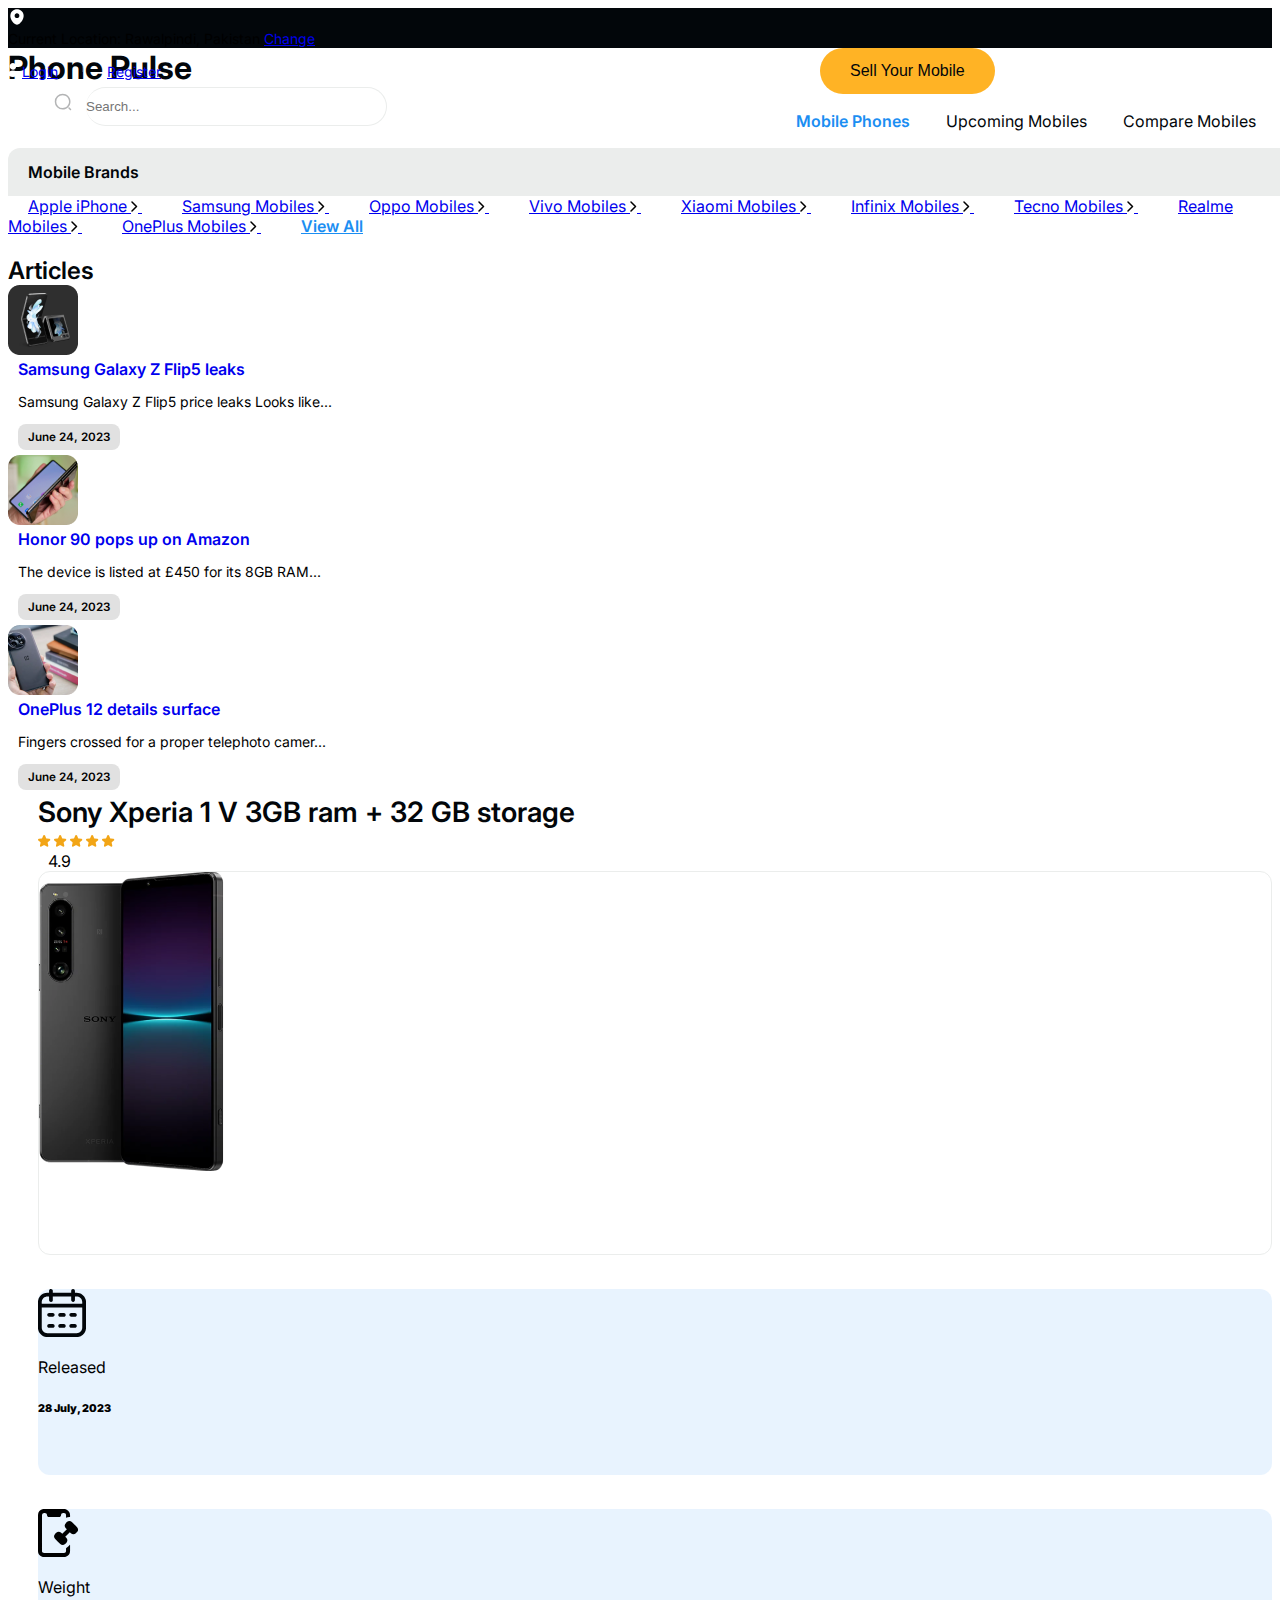
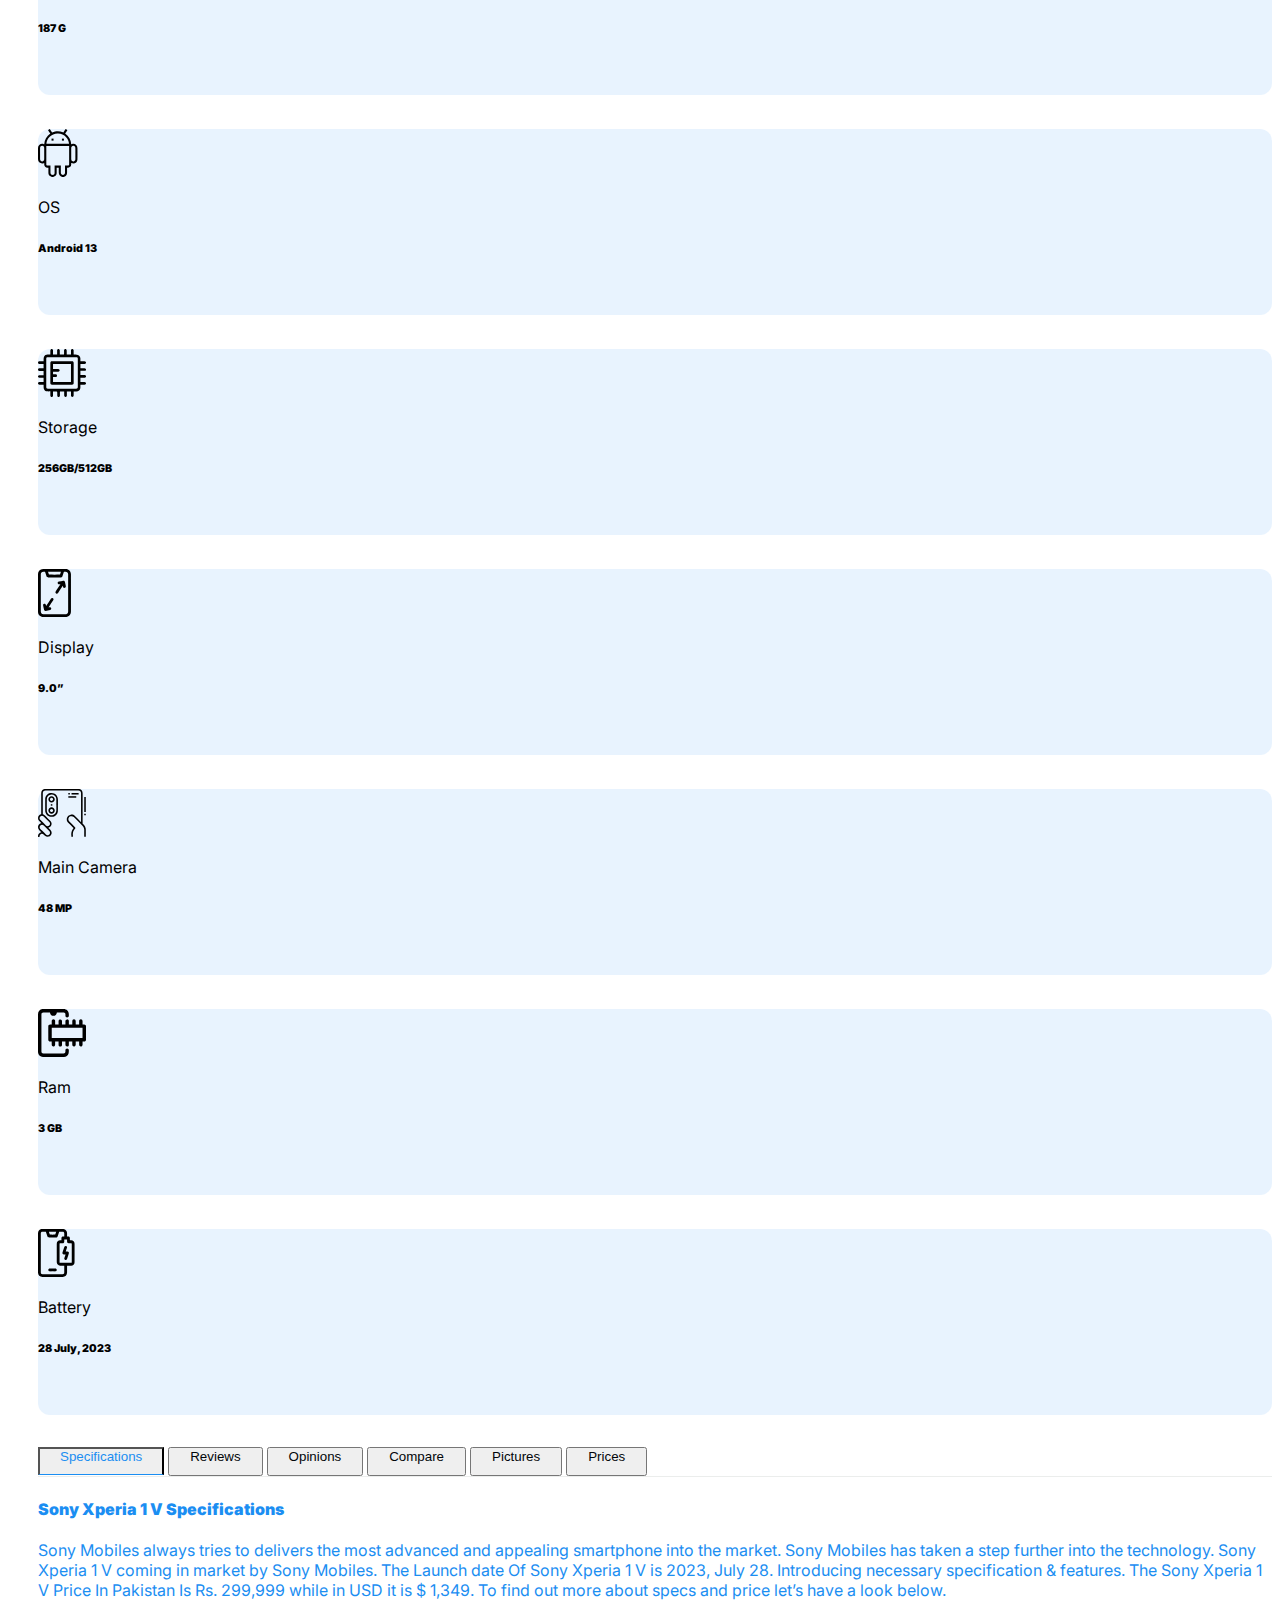
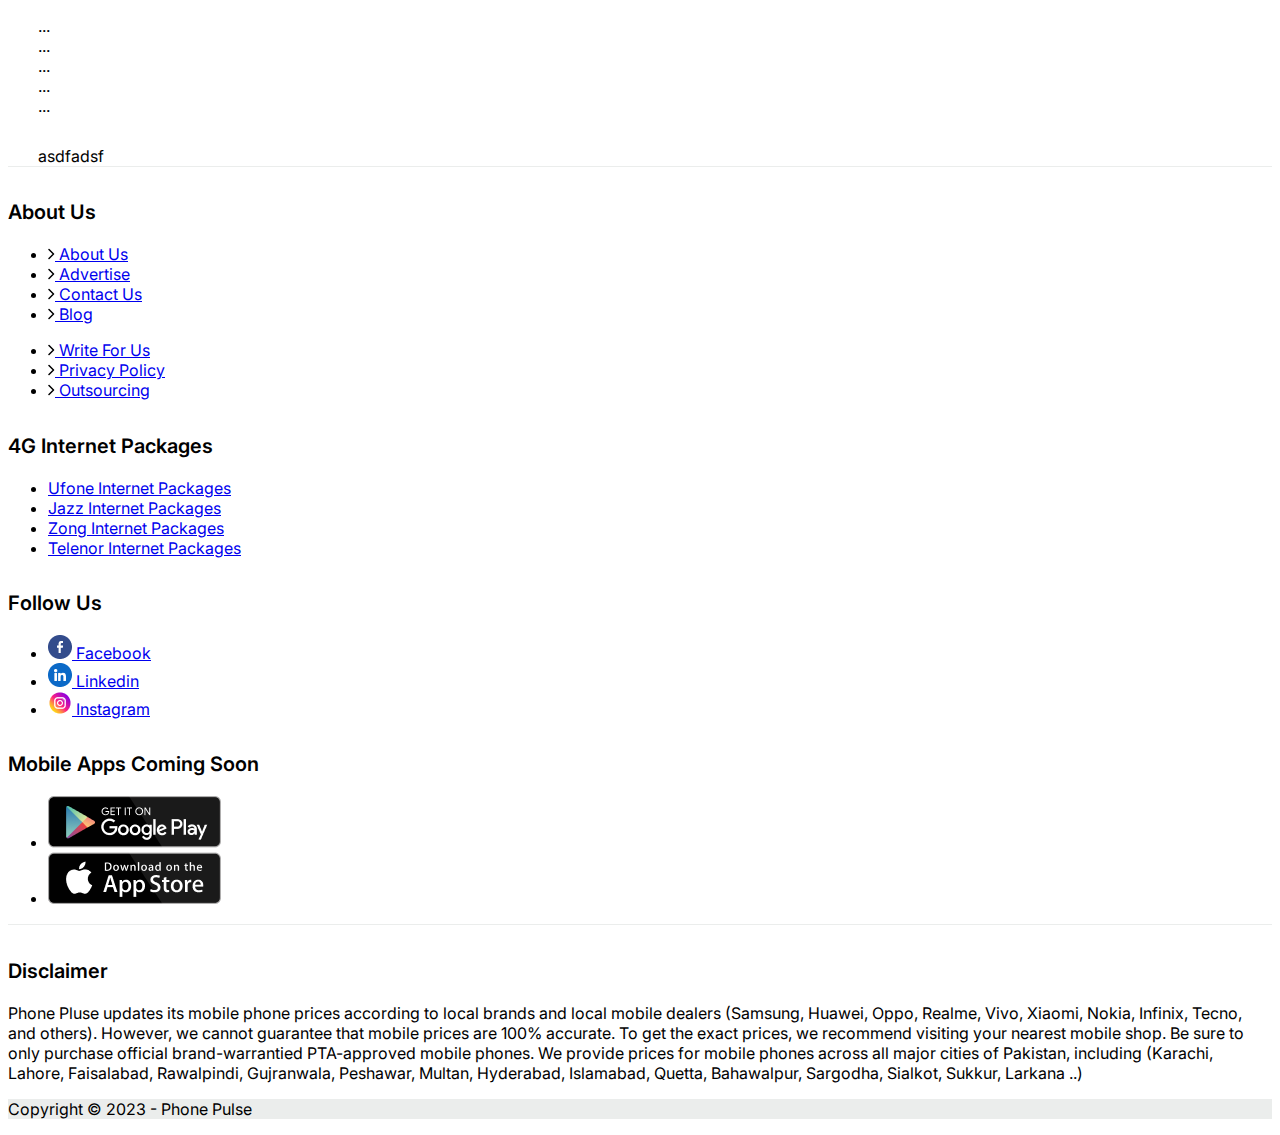
<file: product-details.html>
<!doctype html>
<html lang="en">
  <head>
    <meta charset="utf-8">
    <meta name="viewport" content="width=device-width, initial-scale=1">
    <title>Phone Pulse : Product Details</title>
	  <link rel="stylesheet" href="custom.css">
	  <link rel="preconnect" href="https://fonts.googleapis.com">
		<link rel="preconnect" href="https://fonts.gstatic.com" crossorigin>
		<link href="https://fonts.googleapis.com/css2?family=Inter:wght@100;200;300;400;500;600;700;800;900&display=swap" rel="stylesheet">
    <link href="https://cdn.jsdelivr.net/npm/bootstrap@5.3.0/dist/css/bootstrap.min.css" rel="stylesheet" integrity="sha384-9ndCyUaIbzAi2FUVXJi0CjmCapSmO7SnpJef0486qhLnuZ2cdeRhO02iuK6FUUVM" crossorigin="anonymous">
  </head>
  <body>
    
	  <div class="container-fluid p-0">
		  <div class="top-bar">
			  <div class="container">
				  <div class="float-start">
				  	<div class="float-start mt-1">
						<svg xmlns="http://www.w3.org/2000/svg" width="18" height="18" viewBox="0 0 18 18" fill="none">
							<path d="M15.4657 6.3375C14.6782 2.8725 11.6557 1.3125 9.00074 1.3125H8.99324C6.34574 1.3125 3.31574 2.865 2.52824 6.33C1.65074 10.2 4.02074 13.4775 6.16574 15.54C6.92603 16.2759 7.94264 16.6874 9.00074 16.6875C10.0207 16.6875 11.0407 16.305 11.8282 15.54C13.9732 13.4775 16.3432 10.2075 15.4657 6.3375ZM9.00074 10.095C8.6905 10.095 8.38329 10.0339 8.09665 9.91516C7.81002 9.79644 7.54958 9.62242 7.3302 9.40304C7.11083 9.18366 6.9368 8.92322 6.81808 8.63659C6.69935 8.34996 6.63824 8.04275 6.63824 7.7325C6.63824 7.42225 6.69935 7.11504 6.81808 6.82841C6.9368 6.54178 7.11083 6.28134 7.3302 6.06196C7.54958 5.84258 7.81002 5.66856 8.09665 5.54983C8.38329 5.43111 8.6905 5.37 9.00074 5.37C9.62732 5.37 10.2282 5.61891 10.6713 6.06196C11.1143 6.50502 11.3632 7.10593 11.3632 7.7325C11.3632 8.35907 11.1143 8.95998 10.6713 9.40304C10.2282 9.84609 9.62732 10.095 9.00074 10.095Z" fill="white"/>
						</svg>
					</div>
					  <div class="float-start text-sm-start m-2 text-14 text-white">Current Location: Rawalpindi, Pakistan <a href="#" class="text-sm-start text-white">Change</a></div>
				  </div>
				  <div class="float-end">
				  	<div class="float-end mt-1">
					  	<svg xmlns="http://www.w3.org/2000/svg" width="10" height="14" viewBox="0 0 10 14" fill="none" class="float-start mt-2">
						  <path d="M4.92825 0C3.09415 0 1.60308 1.49107 1.60308 3.32517C1.60308 5.12426 3.01015 6.58033 4.84424 6.64333C4.90024 6.63633 4.95625 6.63633 4.99825 6.64333H5.04725C5.90784 6.61462 6.72354 6.25235 7.32187 5.63312C7.9202 5.01389 8.25425 4.18624 8.25341 3.32517C8.25341 1.49107 6.76234 0 4.92825 0ZM8.48442 8.50473C6.53133 7.20266 3.34617 7.20266 1.37907 8.50473C0.490025 9.09975 0 9.90479 0 10.7658C0 11.6269 0.490025 12.4249 1.37207 13.013C2.35212 13.671 3.64018 14 4.92825 14C6.21631 14 7.50437 13.671 8.48442 13.013C9.36647 12.4179 9.85649 11.6199 9.85649 10.7518C9.84949 9.89079 9.36647 9.09275 8.48442 8.50473Z" fill="white"/>
						</svg>
						<a href="#" class="float-start text-sm-start m-2 mt-1 text-14 text-white text-decoration-none">Login</a>
						<div class="line float-start"></div>
						<a href="#" class="float-start text-sm-start m-2 mt-1 text-14 text-white text-decoration-none">Register</a>
					  </div>
				  </div>
			  </div>
			</div> <!-- TOP BAR -->
		  
		  <div class="container">
		  	<div class="accordion-header mt-4 mb-3 float-start w-100">
				<div class="left-area">
					<div class="logo float-start mt-1">Phone Pulse</div>
					<form class="float-start ml-2">
					  <div class="input-group">
						  <span class="input-group-text search-field-icon" id="search">
							<svg xmlns="http://www.w3.org/2000/svg" width="18" height="18" viewBox="0 0 18 18" fill="none">
							  <g opacity="0.3" clip-path="url(#clip0_2_37)">
								<path d="M16.5 16.5L15 15M8.625 15.75C9.56067 15.75 10.4872 15.5657 11.3516 15.2076C12.2161 14.8496 13.0015 14.3248 13.6631 13.6631C14.3248 13.0015 14.8496 12.2161 15.2076 11.3516C15.5657 10.4872 15.75 9.56067 15.75 8.625C15.75 7.68933 15.5657 6.76283 15.2076 5.89838C14.8496 5.03394 14.3248 4.24848 13.6631 3.58686C13.0015 2.92525 12.2161 2.40042 11.3516 2.04236C10.4872 1.68429 9.56067 1.5 8.625 1.5C6.73533 1.5 4.92306 2.25067 3.58686 3.58686C2.25067 4.92306 1.5 6.73533 1.5 8.625C1.5 10.5147 2.25067 12.3269 3.58686 13.6631C4.92306 14.9993 6.73533 15.75 8.625 15.75Z" stroke="#02060A" stroke-width="1.5" stroke-linecap="round" stroke-linejoin="round"/>
							  </g>
							</svg>
						  </span>
						  <input type="text" class="search-field" placeholder="Search..." aria-describedby="search">
						</div>
					</form>
				</div>
				<div class="right-area">
					<div class="float-end">
						<button type="button" class="btn-custom float-end ml-4">Sell Your Mobile</button>
					</div>
					<div class="float-start">
						<a href="#" class="btn-custom-2 active">Mobile Phones</a>
						<a href="#" class="btn-custom-2">Upcoming Mobiles</a>
						<a href="#" class="btn-custom-2">Compare Mobiles</a>
					</div>					
				</div>
			</div>
		  </div> <!-- LOGO AND MAIN NAV AREA -->
		  
		  <div class="container">
		  	<div class="sideBar float-start col-md-2">
			  	<div class="heading">Mobile Brands</div>
				<div class="list-group br-0">
					<a href="#" class="list-group-item list-group-item-action">Apple iPhone
						<span class="float-end">
							<svg xmlns="http://www.w3.org/2000/svg" width="7" height="11" viewBox="0 0 7 11" fill="none">
							  <path d="M1 1L5.5 5.5L1 10" stroke="black" stroke-width="1.5" stroke-linecap="round" stroke-linejoin="round"/>
							</svg>
						</span>
					</a>
					<a href="#" class="list-group-item list-group-item-action">Samsung Mobiles
						<span class="float-end">
							<svg xmlns="http://www.w3.org/2000/svg" width="7" height="11" viewBox="0 0 7 11" fill="none">
							  <path d="M1 1L5.5 5.5L1 10" stroke="black" stroke-width="1.5" stroke-linecap="round" stroke-linejoin="round"/>
							</svg>
						</span>
					</a>
					<a href="#" class="list-group-item list-group-item-action">Oppo Mobiles
						<span class="float-end">
							<svg xmlns="http://www.w3.org/2000/svg" width="7" height="11" viewBox="0 0 7 11" fill="none">
							  <path d="M1 1L5.5 5.5L1 10" stroke="black" stroke-width="1.5" stroke-linecap="round" stroke-linejoin="round"/>
							</svg>
						</span>
					</a>
					<a href="#" class="list-group-item list-group-item-action">Vivo Mobiles
						<span class="float-end">
							<svg xmlns="http://www.w3.org/2000/svg" width="7" height="11" viewBox="0 0 7 11" fill="none">
							  <path d="M1 1L5.5 5.5L1 10" stroke="black" stroke-width="1.5" stroke-linecap="round" stroke-linejoin="round"/>
							</svg>
						</span>
					</a>
					<a href="#" class="list-group-item list-group-item-action">Xiaomi Mobiles
						<span class="float-end">
							<svg xmlns="http://www.w3.org/2000/svg" width="7" height="11" viewBox="0 0 7 11" fill="none">
							  <path d="M1 1L5.5 5.5L1 10" stroke="black" stroke-width="1.5" stroke-linecap="round" stroke-linejoin="round"/>
							</svg>
						</span>
					</a>
					<a href="#" class="list-group-item list-group-item-action">Infinix Mobiles
						<span class="float-end">
							<svg xmlns="http://www.w3.org/2000/svg" width="7" height="11" viewBox="0 0 7 11" fill="none">
							  <path d="M1 1L5.5 5.5L1 10" stroke="black" stroke-width="1.5" stroke-linecap="round" stroke-linejoin="round"/>
							</svg>
						</span>
					</a>
					<a href="#" class="list-group-item list-group-item-action">Tecno Mobiles
						<span class="float-end">
							<svg xmlns="http://www.w3.org/2000/svg" width="7" height="11" viewBox="0 0 7 11" fill="none">
							  <path d="M1 1L5.5 5.5L1 10" stroke="black" stroke-width="1.5" stroke-linecap="round" stroke-linejoin="round"/>
							</svg>
						</span>
					</a>
					<a href="#" class="list-group-item list-group-item-action">Realme Mobiles
						<span class="float-end">
							<svg xmlns="http://www.w3.org/2000/svg" width="7" height="11" viewBox="0 0 7 11" fill="none">
							  <path d="M1 1L5.5 5.5L1 10" stroke="black" stroke-width="1.5" stroke-linecap="round" stroke-linejoin="round"/>
							</svg>
						</span>
					</a>
					<a href="#" class="list-group-item list-group-item-action">OnePlus Mobiles
						<span class="float-end">
							<svg xmlns="http://www.w3.org/2000/svg" width="7" height="11" viewBox="0 0 7 11" fill="none">
							  <path d="M1 1L5.5 5.5L1 10" stroke="black" stroke-width="1.5" stroke-linecap="round" stroke-linejoin="round"/>
							</svg>
						</span>
					</a>
					<a href="#" class="list-group-item list-group-item-action active-text br-rad-btm-12">View All</a>
				</div> <!-- MOBILE BRANDS -->
				
				<div class="card mt-2 w-100 border-0 article">
					<div class="heading-article mb-3">Articles</div>
					  <div class="row g-0">
						<div class="col-md-4">
						  <img src="images/article-1.png" alt="" />
						</div>
						<div class="col-md-8">
						  <div class="card-body">
							<a href="#" class="card-title">Samsung Galaxy Z Flip5 leaks</a>
							<p class="card-text">Samsung Galaxy Z Flip5 price leaks Looks like...</p>
							<p class="card-text"><small class="date">June 24, 2023</small></p>
						  </div>
						</div>
					  </div>
					<div class="row g-0 mt-4">
					<div class="col-md-4">
					  <img src="images/article-2.png" alt="" />
					</div>
					<div class="col-md-8">
					  <div class="card-body">
						<a href="#" class="card-title">Honor 90 pops up on Amazon</a>
						<p class="card-text">The device is listed at £450 for its 8GB RAM...</p>
						<p class="card-text"><small class="date">June 24, 2023</small></p>
					  </div>
					</div>
				  </div>
					<div class="row g-0 mt-4">
					<div class="col-md-4">
					  <img src="images/article-3.png" alt="" />
					</div>
					<div class="col-md-8">
					  <div class="card-body">
						<a href="#" class="card-title">OnePlus 12 details surface</a>
						<p class="card-text">Fingers crossed for a proper telephoto camer...</p>
						<p class="card-text"><small class="date">June 24, 2023</small></p>
					  </div>
					</div>
				  </div>
				</div> <!-- ARTICLES -->
				
			</div> <!-- FILTER SIDE BAR -->
			  
			<div class="rightSide float-end col-md-10">
			  <div class="row p-0 w-100 m-0 details">
				<div class="w-100 mt-0 p-0 mb-3">
					<div class="heading-28 float-start">Sony Xperia 1 V 3GB ram + 32 GB storage</div>
					<div class="float-end mt-2">
						<span>
							<svg xmlns="http://www.w3.org/2000/svg" width="77" height="12" viewBox="0 0 77 12" fill="none" class="float-start mt-04">
							  <path fill-rule="evenodd" clip-rule="evenodd" d="M5.21003 0.61597C5.55163 -0.205322 6.71508 -0.205324 7.05667 0.615969L8.01482 2.91962C8.15882 3.26585 8.48443 3.50242 8.85822 3.53239L11.3452 3.73177C12.2319 3.80285 12.5914 4.90936 11.9159 5.48803L10.021 7.11114C9.73624 7.3551 9.61187 7.73787 9.69888 8.10263L10.2778 10.5295C10.4842 11.3947 9.54291 12.0786 8.78381 11.6149L6.65461 10.3144C6.33459 10.119 5.93212 10.119 5.6121 10.3144L3.4829 11.6149C2.7238 12.0786 1.78254 11.3947 1.98893 10.5295L2.56783 8.10263C2.65484 7.73787 2.53047 7.3551 2.24568 7.11114L0.350859 5.48803C-0.324678 4.90936 0.0348471 3.80285 0.921501 3.73177L3.40848 3.53239C3.78227 3.50242 4.10788 3.26585 4.25189 2.91962L5.21003 0.61597ZM21.21 0.61597C21.5516 -0.205322 22.7151 -0.205324 23.0567 0.615969L24.0148 2.91962C24.1588 3.26585 24.4844 3.50242 24.8582 3.53239L27.3452 3.73177C28.2319 3.80285 28.5914 4.90936 27.9158 5.48803L26.021 7.11114C25.7362 7.3551 25.6119 7.73787 25.6989 8.10263L26.2778 10.5295C26.4842 11.3947 25.5429 12.0786 24.7838 11.6149L22.6546 10.3144C22.3346 10.119 21.9321 10.119 21.6121 10.3144L19.4829 11.6149C18.7238 12.0786 17.7825 11.3947 17.9889 10.5295L18.5678 8.10263C18.6548 7.73787 18.5305 7.3551 18.2457 7.11114L16.3509 5.48803C15.6753 4.90936 16.0348 3.80285 16.9215 3.73177L19.4085 3.53239C19.7823 3.50242 20.1079 3.26585 20.2519 2.91962L21.21 0.61597ZM39.0567 0.615969C38.7151 -0.205324 37.5516 -0.205322 37.21 0.61597L36.2519 2.91962C36.1079 3.26585 35.7823 3.50242 35.4085 3.53239L32.9215 3.73177C32.0348 3.80285 31.6753 4.90936 32.3509 5.48803L34.2457 7.11114C34.5305 7.3551 34.6548 7.73787 34.5678 8.10263L33.9889 10.5295C33.7825 11.3947 34.7238 12.0786 35.4829 11.6149L37.6121 10.3144C37.9321 10.119 38.3346 10.119 38.6546 10.3144L40.7838 11.6149C41.5429 12.0786 42.4842 11.3947 42.2778 10.5295L41.6989 8.10263C41.6119 7.73787 41.7362 7.3551 42.021 7.11114L43.9159 5.48803C44.5914 4.90936 44.2319 3.80285 43.3452 3.73177L40.8582 3.53239C40.4844 3.50242 40.1588 3.26585 40.0148 2.91962L39.0567 0.615969ZM53.21 0.61597C53.5516 -0.205322 54.7151 -0.205324 55.0567 0.615969L56.0148 2.91962C56.1588 3.26585 56.4844 3.50242 56.8582 3.53239L59.3452 3.73177C60.2319 3.80285 60.5914 4.90936 59.9159 5.48803L58.021 7.11114C57.7362 7.3551 57.6119 7.73787 57.6989 8.10263L58.2778 10.5295C58.4842 11.3947 57.5429 12.0786 56.7838 11.6149L54.6546 10.3144C54.3346 10.119 53.9321 10.119 53.6121 10.3144L51.4829 11.6149C50.7238 12.0786 49.7825 11.3947 49.9889 10.5295L50.5678 8.10263C50.6548 7.73787 50.5305 7.3551 50.2457 7.11114L48.3509 5.48803C47.6753 4.90936 48.0348 3.80285 48.9215 3.73177L51.4085 3.53239C51.7823 3.50242 52.1079 3.26585 52.2519 2.91962L53.21 0.61597ZM71.0567 0.615969C70.7151 -0.205324 69.5516 -0.205322 69.21 0.61597L68.2519 2.91962C68.1079 3.26585 67.7823 3.50242 67.4085 3.53239L64.9215 3.73177C64.0348 3.80285 63.6753 4.90936 64.3509 5.48803L66.2457 7.11114C66.5305 7.3551 66.6548 7.73787 66.5678 8.10263L65.9889 10.5295C65.7825 11.3947 66.7238 12.0786 67.4829 11.6149L69.6121 10.3144C69.9321 10.119 70.3346 10.119 70.6546 10.3144L72.7838 11.6149C73.5429 12.0786 74.4842 11.3947 74.2778 10.5295L73.6989 8.10263C73.6119 7.73787 73.7362 7.3551 74.021 7.11114L75.9158 5.48803C76.5914 4.90936 76.2319 3.80285 75.3452 3.73177L72.8582 3.53239C72.4844 3.50242 72.1588 3.26585 72.0148 2.91962L71.0567 0.615969Z" fill="#F2A516"/>
							</svg> <div class="float-end ml-1">4.9</div>
						</span>
					</div>
				</div>
				  
				  <div class="row p-0 w-100 m-0">
					<div class="col-md-4 pl-0">
					  	<div class="card br-EBEDEC h-382"><img src="images/phone-detail.png" alt="" class="m-auto" /></div>
					  </div>
					  <div class="col-md-8 m-0 p-0">
					  	<div class="row p-0 m-0">
							  <div class="col-md-3 m-0 p-1 pt-0">
								<div class="card border-0 icon-card text-center">
								  <div class="card-header border-0 bg-none mt-34">
									<svg xmlns="http://www.w3.org/2000/svg" width="48" height="48" viewBox="0 0 48 48" fill="none">
									  <g clip-path="url(#clip0_69_509)">
										<path d="M39.5625 48H8.4375C8.35 47.9724 8.265 47.9299 8.17625 47.9186C4.2375 47.4201 1.1125 44.6044 0.22375 40.7465C0.14 40.3845 0.07375 40.0188 0 39.6543C0 30.4343 0 21.2143 0 11.9931C0.02875 11.9067 0.07125 11.8228 0.085 11.7351C0.56125 8.60372 2.1975 6.28151 4.965 4.75841C6.40875 3.9643 7.975 3.66745 9.61 3.67872C10.085 3.68248 10.5612 3.67872 11.0612 3.67872C11.0612 3.00485 11.05 2.4124 11.0638 1.81994C11.0838 1.02082 11.605 0.331922 12.3488 0.0939387C13.5562 -0.293097 14.7625 0.564895 14.8038 1.85376C14.8225 2.45498 14.8075 3.05621 14.8075 3.64991H33.1912C33.1912 3.08 33.1875 2.5364 33.1912 1.99405C33.2012 0.850475 33.9862 0.00876571 35.05 -0.00125464C36.1338 -0.011275 36.93 0.834193 36.9388 2.00783C36.9425 2.55018 36.9388 3.09253 36.9388 3.67872C37.505 3.67872 38.0175 3.67371 38.5288 3.67872C42.9563 3.72632 46.5487 6.41929 47.675 10.5427C47.805 11.0199 47.8913 11.5084 47.9987 11.9919V39.653C47.97 39.7395 47.9275 39.8246 47.9162 39.9136C47.4062 43.7589 44.6162 46.8452 40.835 47.737C40.4137 47.8359 39.9863 47.9123 39.5625 47.9987V48ZM3.74875 18.5013C3.74875 18.698 3.74875 18.8508 3.74875 19.0036C3.74875 25.5344 3.74625 32.0664 3.74875 38.5971C3.75 41.8074 6.15625 44.2386 9.37625 44.2411C19.125 44.2524 28.8725 44.2524 38.6213 44.2411C41.8413 44.2374 44.2463 41.8074 44.2475 38.5959C44.2513 32.0651 44.2488 25.5331 44.2475 19.0023C44.2475 18.8383 44.2325 18.6754 44.225 18.5013H3.74875ZM3.7825 14.7061H44.2175C44.845 8.88429 40.7312 6.88398 36.94 7.51902C36.94 8.70142 36.9487 9.88883 36.9375 11.075C36.9275 12.0946 36.1875 12.8887 35.215 12.9501C34.1 13.0214 33.2125 12.2173 33.1963 11.0875C33.1787 9.88758 33.1925 8.68764 33.1925 7.4589H14.8088C14.8088 7.65555 14.8088 7.82464 14.8088 7.99374C14.8088 9.04086 14.8238 10.088 14.8013 11.1339C14.7812 12.0858 14.0638 12.8524 13.1575 12.9425C12.165 13.0415 11.3137 12.4478 11.105 11.4908C11.0562 11.2654 11.0625 11.0249 11.0612 10.7919C11.0575 9.68718 11.06 8.58368 11.06 7.48645C6.6375 6.91279 3.2 9.37153 3.7825 14.7049V14.7061Z" fill="#02060A"/>
										<path d="M12.9413 35.0575C13.55 35.0575 14.1588 35.0487 14.7663 35.06C15.83 35.08 16.6475 35.8967 16.6488 36.9275C16.65 37.9546 15.8338 38.7863 14.77 38.8026C13.5538 38.8201 12.3363 38.8176 11.12 38.8026C10.0363 38.7901 9.19504 37.9408 9.21129 36.9062C9.22754 35.8754 10.0463 35.075 11.1163 35.0575C11.725 35.0475 12.3325 35.0562 12.9413 35.0562V35.0575Z" fill="#02060A"/>
										<path d="M35.0987 35.0587C35.7075 35.0587 36.3162 35.0487 36.9237 35.0612C37.9612 35.0838 38.7687 35.8879 38.7887 36.9012C38.81 37.9183 37.9862 38.7825 36.9325 38.8013C35.685 38.8226 34.4362 38.8239 33.1887 38.8013C32.1525 38.7825 31.3537 37.9471 31.3512 36.935C31.3487 35.9054 32.165 35.0813 33.2262 35.0612C33.85 35.0487 34.4737 35.0587 35.0987 35.0587Z" fill="#02060A"/>
										<path d="M35.0837 23.9975C35.6925 23.9975 36.3012 23.9875 36.9087 24C37.9662 24.0201 38.7912 24.8492 38.7887 25.8751C38.7862 26.8834 37.9812 27.7226 36.9475 27.7401C35.7 27.7627 34.4512 27.7614 33.2037 27.7401C32.1475 27.7226 31.33 26.8658 31.3512 25.8425C31.3712 24.8229 32.1725 24.0213 33.2112 23.9988C33.835 23.985 34.4587 23.9963 35.0837 23.9963V23.9975Z" fill="#02060A"/>
										<path d="M12.9262 23.9962C13.535 23.9962 14.1437 23.9875 14.7512 23.9975C15.8175 24.015 16.6362 24.8204 16.6475 25.8525C16.66 26.8783 15.8437 27.7238 14.7837 27.7388C13.5512 27.7576 12.3187 27.7564 11.0862 27.7388C10.0275 27.7238 9.20375 26.8821 9.21 25.86C9.21625 24.8354 10.0425 24.015 11.1012 23.9962C11.71 23.985 12.3175 23.9937 12.9262 23.9937V23.9962Z" fill="#02060A"/>
										<path d="M24.0075 23.9975C24.6163 23.9975 25.225 23.9875 25.8325 24C26.895 24.0213 27.7063 24.843 27.7025 25.8776C27.6988 26.8946 26.9038 27.7226 25.865 27.7401C24.6175 27.7614 23.3688 27.7602 22.1213 27.7401C21.085 27.7238 20.28 26.8959 20.2688 25.8863C20.2575 24.8618 21.0813 24.0226 22.1363 24C22.76 23.9862 23.3838 23.9975 24.0088 23.9975H24.0075Z" fill="#02060A"/>
										<path d="M24.0062 35.0587C24.615 35.0587 25.2237 35.0487 25.8312 35.06C26.895 35.0813 27.7062 35.8992 27.7025 36.935C27.6987 37.9509 26.905 38.78 25.8662 38.8001C24.6187 38.8226 23.37 38.8226 22.1225 38.8001C21.0712 38.7825 20.2475 37.9158 20.2687 36.8987C20.2887 35.8842 21.0962 35.0825 22.135 35.06C22.7587 35.0462 23.3825 35.0575 24.0075 35.0575L24.0062 35.0587Z" fill="#02060A"/>
									  </g>
									</svg>
									</div>
									<p class="mb-0">Released</p>
									<h6 class="mb-0"><strong>28 July, 2023</strong></h6>
								</div>
							  </div>
							  <div class="col-md-3 m-0 p-1 pt-0">
								<div class="card border-0 icon-card text-center">
								  <div class="card-header border-0 bg-none mt-34">
									<svg xmlns="http://www.w3.org/2000/svg" width="41" height="48" viewBox="0 0 41 48" fill="none">
									  <g clip-path="url(#clip0_70_595)">
										<path d="M26.8002 0C27.4338 0.209104 28.1062 0.343081 28.6922 0.642337C30.8408 1.73794 31.9577 3.52597 32.0554 5.93129C32.0842 6.62872 32.0591 7.3274 32.0591 8.07241C30.6492 7.96223 29.3445 8.20138 28.0436 8.81117C28.0436 7.9159 28.0448 7.09326 28.0436 6.27062C28.0398 4.7856 27.2723 4.0143 25.7973 4.00929C25.6408 4.00929 25.4842 4.00929 25.3277 4.00929C23.864 4.01304 23.1566 4.67166 23.0363 6.1429C22.9537 7.15712 22.1486 7.97475 21.1256 7.97976C17.7286 7.99854 14.3316 7.99854 10.9334 7.97976C9.89786 7.9735 9.11153 7.1759 9.02763 6.14666C8.90868 4.68668 8.17995 4.0744 6.73125 3.99301C4.57384 3.8703 3.96782 5.03978 3.97283 6.73014C4.01164 18.3686 3.99537 30.007 3.98911 41.6467C3.98911 42.3655 4.09428 43.0604 4.70782 43.4861C5.08346 43.7478 5.58556 43.9657 6.03131 43.9669C12.7001 43.997 19.3701 43.992 26.0389 43.982C27.1959 43.9807 28.011 43.1505 28.0361 41.9973C28.0536 41.1847 28.0298 40.3721 28.0511 39.5607C28.0548 39.4055 28.1475 39.1788 28.269 39.1112C29.7177 38.2973 30.792 37.0778 31.8701 35.8595C31.9089 35.8156 31.9489 35.7743 32.0566 35.6604C32.0566 35.9358 32.0566 36.1312 32.0566 36.3252C32.0566 38.1846 32.0604 40.044 32.0566 41.9022C32.0466 45.3443 29.4046 47.9912 25.9563 47.995C19.3338 48.0025 12.7114 48.0025 6.08891 47.995C2.6581 47.9912 0.00736526 45.3718 0.0036089 41.946C-0.00390382 29.9782 -0.0026517 18.0117 0.00736526 6.04398C0.0098695 3.0126 2.07211 0.613539 5.07094 0.0776314C5.14481 0.0651102 5.21493 0.0262945 5.28755 0C12.4584 0 19.6293 0 26.8002 0Z" fill="black"/>
										<path d="M27.2311 27.7795C27.5641 28.0913 27.9423 28.4194 28.2916 28.775C29.7716 30.2813 29.7704 32.3648 28.2941 33.8786C27.901 34.2818 27.5091 34.6862 27.0921 35.0644C25.691 36.334 23.6425 36.3277 22.2915 35.0105C20.5122 33.2751 18.7517 31.5196 17.0138 29.7428C15.6678 28.3668 15.6966 26.2745 17.0326 24.8859C17.4232 24.4802 17.8227 24.0845 18.2271 23.6926C19.6445 22.3215 21.7355 22.3103 23.1692 23.6738C23.5636 24.0495 23.9217 24.4627 24.2636 24.8233C25.8199 23.2706 27.32 21.7744 28.8739 20.2242C28.537 19.9074 28.1501 19.5681 27.792 19.2013C26.3358 17.7125 26.3433 15.6202 27.802 14.1339C28.1526 13.7771 28.5057 13.4227 28.8651 13.0734C30.2775 11.7036 32.4524 11.6585 33.8573 13.0245C35.6178 14.7349 37.357 16.4679 39.0674 18.2271C40.4422 19.6407 40.4184 21.6967 39.0649 23.1216C38.678 23.5298 38.2785 23.928 37.8703 24.3149C36.4116 25.6935 34.3369 25.6822 32.8919 24.2836C32.5113 23.9155 32.1632 23.5123 31.8476 23.1755C30.2875 24.7319 28.7862 26.2281 27.2311 27.7795Z" fill="black"/>
									  </g>
									</svg>
									</div>
									<p class="mb-0">Weight</p>
									<h6 class="mb-0"><strong>187 G</strong></h6>
								</div>
							  </div>
							  <div class="col-md-3 m-0 p-1 pt-0">
								<div class="card border-0 icon-card text-center">
								  <div class="card-header border-0 bg-none mt-34">
									<svg xmlns="http://www.w3.org/2000/svg" width="40" height="48" viewBox="0 0 40 48" fill="none">
									  <g clip-path="url(#clip0_70_598)">
										<path d="M13.9799 48C13.3165 47.7055 12.5895 47.5049 12.0053 47.0968C10.9632 46.3698 10.4309 45.2915 10.4093 44.0106C10.3819 42.4176 10.3986 40.8236 10.3956 39.2296C10.3956 39.0603 10.3956 38.891 10.3956 38.6474C10.0512 38.6474 9.74589 38.6503 9.43962 38.6474C7.58925 38.6298 6.29272 37.3645 6.23401 35.5093C6.21835 35.0279 6.23205 34.5445 6.23205 34.019C5.81912 34.157 5.46294 34.3106 5.0911 34.3938C2.47554 34.9819 0.0282756 33.0503 0.0145764 30.3652C-0.00401531 26.5529 -0.00695085 22.7407 0.0145764 18.9284C0.0321897 15.8862 3.08711 13.9428 5.8837 15.165C5.98057 15.2071 6.0794 15.2423 6.2252 15.3C6.5305 10.7265 8.56091 7.15391 12.2998 4.53541C11.5532 3.42186 10.8164 2.32201 10.0551 1.18596C10.6373 0.794555 11.1892 0.424677 11.7744 0.0322929C12.5679 1.21042 13.3419 2.3592 14.0836 3.46003C15.1003 3.16549 16.0573 2.82497 17.0427 2.61557C19.7121 2.04901 22.3227 2.30929 24.8473 3.34554C25.1819 3.48253 25.3532 3.46198 25.5587 3.14103C26.2309 2.09206 26.9423 1.06658 27.6605 -0.000976562C28.2398 0.387493 28.7917 0.757371 29.3798 1.15269C28.6224 2.28483 27.8807 3.39447 27.1302 4.51584C30.8867 7.14315 32.921 10.7128 33.2263 15.2315C33.787 15.0897 34.333 14.8685 34.8937 14.8225C37.3977 14.617 39.4037 16.3774 39.4399 18.898C39.4947 22.725 39.5044 26.5539 39.4399 30.3809C39.387 33.4935 36.384 35.3331 33.513 34.1002C33.4308 34.065 33.3437 34.0435 33.2136 34.0004C33.2136 34.5376 33.2214 35.0337 33.2126 35.5308C33.1803 37.3205 31.8818 38.6161 30.0911 38.6464C29.7673 38.6523 29.4424 38.6464 29.0725 38.6464C29.0725 39.3989 29.0784 40.0975 29.0715 40.7962C29.0588 42.0135 29.14 43.2435 28.9962 44.446C28.776 46.2817 27.4873 47.5411 25.6771 47.9227C25.6193 47.9344 25.5675 47.9726 25.5127 47.999H24.2935C24.2553 47.9746 24.221 47.9374 24.1799 47.9266C21.9225 47.3434 20.7669 45.8639 20.763 43.5409C20.76 42.0898 20.763 40.6386 20.761 39.1875C20.761 39.0221 20.7454 38.8568 20.7375 38.6885H18.6846C18.6846 38.8998 18.6846 39.0701 18.6846 39.2403C18.6827 40.8314 18.6993 42.4235 18.6709 44.0145C18.6494 45.2543 18.1484 46.3209 17.1483 47.0381C16.5475 47.4697 15.7911 47.6859 15.1052 48H13.9799ZM27.002 36.5739C27.9864 36.5739 28.9052 36.5749 29.824 36.5739C30.8074 36.5729 31.1421 36.2363 31.1421 35.249C31.1421 29.2977 31.1421 23.3464 31.1421 17.395V16.9068H8.31433C8.31433 17.1485 8.31433 17.351 8.31433 17.5536C8.31433 22.5518 8.31433 27.5501 8.31433 32.5473C8.31433 33.4378 8.31237 34.3282 8.31433 35.2187C8.31726 36.2441 8.64213 36.5729 9.65195 36.5739C10.4485 36.5749 11.245 36.5729 12.0415 36.5759C12.1755 36.5759 12.3096 36.5954 12.4691 36.6082C12.4691 36.8205 12.4691 36.9907 12.4691 37.161C12.4691 39.348 12.4505 41.535 12.4848 43.721C12.4916 44.1515 12.6208 44.6261 12.837 44.9979C13.292 45.7817 14.2519 46.0899 15.1258 45.8375C15.9839 45.5889 16.5984 44.8061 16.6033 43.8863C16.616 41.6367 16.6082 39.3881 16.6092 37.1385C16.6092 36.9594 16.6092 36.7804 16.6092 36.6072H22.8443C22.8443 36.8244 22.8443 37.0093 22.8443 37.1933C22.8443 39.3177 22.8404 41.442 22.8492 43.5664C22.8501 43.8746 22.8687 44.1975 22.9578 44.4891C23.2474 45.4383 24.225 46.0488 25.1712 45.9099C26.2407 45.7524 26.9844 44.9167 26.9951 43.8071C27.0108 42.1045 27 40.4018 27 38.6992C27 38.0133 27 37.3274 27 36.5739H27.002ZM31.0423 14.7687C30.8475 10.1736 26.7476 4.55009 19.9528 4.41701C13.291 4.28589 8.70475 9.62759 8.3975 14.7687H31.0423ZM33.2361 24.638C33.2361 26.4639 33.2253 28.2908 33.2449 30.1157C33.2488 30.4964 33.2977 30.9064 33.4455 31.2518C33.8144 32.1138 34.7919 32.5806 35.6853 32.3917C36.6981 32.1774 37.3625 31.4083 37.3674 30.3212C37.385 26.5441 37.3909 22.7671 37.3527 18.99C37.3478 18.5272 37.1374 18.0066 36.8683 17.6201C36.3722 16.9068 35.4113 16.6925 34.5962 16.9831C33.7664 17.2796 33.2488 18.0086 33.241 18.9714C33.2263 20.86 33.2371 22.7485 33.2351 24.637L33.2361 24.638ZM6.20661 24.7036C6.20661 22.7837 6.21052 20.8639 6.20465 18.944C6.20074 17.7649 5.33671 16.8823 4.19087 16.8696C3.03231 16.8569 2.09 17.7424 2.08511 18.9245C2.06945 22.7328 2.07043 26.5422 2.08413 30.3506C2.08805 31.5297 3.03035 32.4407 4.17032 32.4338C5.32986 32.427 6.20172 31.5287 6.20465 30.3241C6.20955 28.4513 6.20563 26.5774 6.20563 24.7045L6.20661 24.7036Z" fill="black"/>
										<path d="M13.532 9.61292H15.5409V11.6404H13.532V9.61292Z" fill="black"/>
										<path d="M23.9089 11.6296V9.62173H25.9364V11.6296H23.9089Z" fill="black"/>
									  </g>
									</svg>
									</div>
									<p class="mb-0">OS</p>
									<h6 class="mb-0"><strong>Android 13</strong></h6>
								</div>
							  </div>
							  <div class="col-md-3 m-0 p-1 pt-0">
								<div class="card border-0 icon-card text-center">
								  <div class="card-header border-0 bg-none mt-34">
									<svg xmlns="http://www.w3.org/2000/svg" width="48" height="48" viewBox="0 0 48 48" fill="none">
									  <g clip-path="url(#clip0_37_951)">
										<path d="M47.9998 34.0284V34.6849C47.6472 35.447 47.0465 35.7117 46.2227 35.669C45.3193 35.6227 44.4111 35.6583 43.5054 35.6583C43.1504 35.6583 42.7955 35.6583 42.3907 35.6583C42.3907 35.8862 42.3907 36.0536 42.3907 36.221C42.3835 37.1113 42.412 38.0041 42.3586 38.8908C42.2957 39.9177 41.8256 40.7677 41.048 41.4443C40.2669 42.1234 39.3504 42.4011 38.3283 42.3905C37.4594 42.3822 36.5892 42.3893 35.6633 42.3893C35.6633 42.6148 35.6633 42.7822 35.6633 42.9496C35.6633 44.1521 35.6727 45.3559 35.6585 46.5584C35.6478 47.4191 35.0875 48.0008 34.3194 47.9913C33.5549 47.9818 33.0077 47.3835 33.0029 46.5311C32.997 45.3286 33.0017 44.1248 33.0017 42.9223C33.0017 42.7573 33.0017 42.5923 33.0017 42.413H28.8729C28.8729 42.6018 28.8729 42.7692 28.8729 42.9365C28.8729 44.1391 28.8717 45.3428 28.8729 46.5454C28.8729 47.0855 28.6782 47.5236 28.2046 47.8049C27.3012 48.3415 26.2387 47.7123 26.209 46.5941C26.177 45.3761 26.2007 44.1569 26.1983 42.9389C26.1983 42.7727 26.1841 42.6053 26.1746 42.4166H21.9378C21.9378 42.6089 21.9378 42.7775 21.9378 42.9449C21.9378 44.1474 21.9366 45.3511 21.9378 46.5537C21.9378 47.0558 21.7645 47.4725 21.343 47.7598C20.5037 48.3332 19.3617 47.8073 19.2988 46.7721C19.2347 45.7286 19.2703 44.6804 19.2668 43.6334C19.2644 42.804 18.8521 42.3893 18.0298 42.3893H15.0014C15.0014 42.597 15.0014 42.7502 15.0014 42.9021C15.0014 44.0892 15.0038 45.2764 15.0014 46.4647C14.9991 47.3847 14.4554 47.9996 13.6588 47.9925C12.8765 47.9865 12.3506 47.3954 12.3435 46.486C12.3352 45.2989 12.3423 44.1118 12.3399 42.9235C12.3399 42.7573 12.3245 42.5899 12.3138 42.3715C11.2561 42.3715 10.2411 42.4071 9.22966 42.3632C7.62823 42.2931 6.25592 41.2188 5.8155 39.685C5.67186 39.1841 5.63862 38.6427 5.61844 38.1168C5.58639 37.3132 5.61013 36.5071 5.61013 35.6583C5.36914 35.6583 5.20057 35.6583 5.032 35.6583C3.84488 35.6583 2.65776 35.6666 1.46945 35.6547C0.596922 35.6464 0.014046 35.111 0.00692329 34.3442C-0.00138655 33.5619 0.607606 33.0027 1.48489 32.998C2.68744 32.992 3.89118 32.998 5.09373 32.9956C5.25755 32.9956 5.42138 32.9825 5.58045 32.9754V28.868C5.38339 28.868 5.21482 28.868 5.04506 28.868C3.84251 28.868 2.63877 28.868 1.43622 28.868C0.834346 28.868 0.373743 28.6163 0.122074 28.0607C-0.283921 27.1633 0.359498 26.2266 1.42316 26.2029C2.64114 26.1756 3.86031 26.197 5.0783 26.1934C5.24331 26.1934 5.40713 26.1744 5.57689 26.1637V21.934C5.37508 21.934 5.20651 21.934 5.03675 21.934C3.86506 21.934 2.69338 21.9483 1.52169 21.9245C1.22135 21.9186 0.896076 21.845 0.631348 21.7085C0.1565 21.4627 -0.0797365 20.8502 0.0282914 20.3421C0.154126 19.7509 0.611167 19.3081 1.2439 19.2903C2.50818 19.2535 3.77365 19.2713 5.03912 19.2618C5.21838 19.2606 5.39763 19.2393 5.5757 19.2286V14.9989C5.3727 14.9989 5.20176 14.9989 5.032 14.9989C3.84488 14.9989 2.65657 15.0143 1.47064 14.9882C1.17268 14.9811 0.847404 14.8932 0.589799 14.746C0.118513 14.4777 -0.0880463 13.8675 0.0425369 13.3594C0.190927 12.7849 0.642032 12.3706 1.24865 12.3575C2.51293 12.329 3.77959 12.3433 5.04387 12.3362C5.22432 12.3362 5.40357 12.3207 5.60775 12.3112C5.60775 11.3924 5.56027 10.5305 5.62319 9.677C5.66948 9.0502 5.75021 8.38304 6.009 7.82272C6.70584 6.31745 7.96775 5.61824 9.61547 5.60637C10.5022 5.60043 11.389 5.60637 12.3138 5.60637C12.3233 5.39269 12.3363 5.2253 12.3363 5.05673C12.3387 3.96339 12.372 2.86768 12.3257 1.77672C12.2912 0.954045 12.5488 0.352175 13.311 -0.000399794H13.9675C14.7367 0.298754 15.0323 0.865011 15.0074 1.68056C14.9729 2.81664 14.9979 3.95508 14.9991 5.09234C14.9991 5.25617 15.0133 5.4188 15.0204 5.57906H19.1279V5.09828C19.1279 3.97645 19.1564 2.85344 19.1184 1.7328C19.0899 0.905373 19.3665 0.313 20.1547 -0.00158691H20.8112C21.5781 0.342678 21.8511 0.948109 21.8096 1.76722C21.7716 2.53054 21.8013 3.29742 21.8013 4.06311C21.8013 4.55933 21.8013 5.05436 21.8013 5.566H26.0618C26.0618 4.26373 26.0891 2.99827 26.0523 1.73517C26.0274 0.905373 26.3004 0.311813 27.0922 -0.00158691H27.7487C28.5156 0.345052 28.778 0.95167 28.7423 1.77078C28.7032 2.67537 28.7328 3.58233 28.7328 4.4881C28.7328 4.84186 28.7328 5.19681 28.7328 5.56482H32.997C32.997 4.24474 33.0231 2.96384 32.9875 1.68531C32.9649 0.867385 33.2558 0.298754 34.0274 -0.00158691H34.6839C35.4448 0.350988 35.7095 0.950483 35.6692 1.77434C35.6229 2.70861 35.6585 3.64762 35.6585 4.58426C35.6585 4.90715 35.6585 5.23124 35.6585 5.60518C35.8864 5.60518 36.0538 5.60518 36.2212 5.60518C37.0949 5.6123 37.9698 5.59924 38.8435 5.63248C39.5962 5.66097 40.2705 5.94351 40.8652 6.4053C41.9123 7.21848 42.393 8.30469 42.3907 9.61883C42.3883 10.5044 42.3907 11.39 42.3907 12.3362C42.6091 12.3362 42.7765 12.3362 42.9427 12.3362C44.036 12.3362 45.1305 12.3706 46.2203 12.3243C47.043 12.2899 47.6425 12.5498 47.9962 13.3096V13.9661C47.6959 14.7377 47.1273 15.0547 46.3105 15.0024C45.8594 14.9739 45.4059 14.9977 44.9537 14.9977H42.4286V19.2048C43.7143 19.2048 44.9631 19.244 46.2072 19.1918C47.0299 19.1573 47.6235 19.4161 47.9962 20.1533V20.9036C47.7149 21.382 47.3991 21.8379 46.7723 21.839C45.5555 21.8414 44.3399 21.8141 43.1231 21.8011C42.894 21.7987 42.6661 21.8011 42.4132 21.8011V26.0391C42.5853 26.0474 42.7373 26.0604 42.8904 26.0604C44.0146 26.0616 45.1388 26.0901 46.2619 26.0521C47.0917 26.0236 47.6852 26.3002 47.9974 27.092V27.7485C47.6508 28.5118 47.0477 28.7718 46.231 28.7433C45.1258 28.7042 44.0182 28.7326 42.913 28.735C42.7492 28.735 42.5865 28.7564 42.418 28.7683V32.998C43.7357 32.998 45.0261 33.0229 46.3153 32.9885C47.1308 32.9671 47.6983 33.2591 47.9974 34.0284H47.9998ZM24.0259 8.25958C19.3083 8.25958 14.5895 8.25958 9.87189 8.25958C8.69189 8.25958 8.26453 8.68576 8.26453 9.86219C8.26453 19.2832 8.26453 28.703 8.26453 38.124C8.26453 39.3051 8.6907 39.7349 9.86239 39.7349C19.2834 39.7349 28.7032 39.7349 38.1241 39.7349C39.303 39.7349 39.8027 39.2387 39.8027 38.0575C39.8027 28.6531 39.8027 19.2476 39.8027 9.8432C39.8027 8.69051 39.3718 8.25958 38.2262 8.25958C33.492 8.25958 28.759 8.25958 24.0247 8.25958H24.0259Z" fill="black"/>
										<path d="M35.6634 23.9952C35.6634 27.3216 35.6634 30.6491 35.6634 33.9754C35.6634 35.2112 35.2099 35.6587 33.9634 35.6587C27.3262 35.6587 20.6879 35.6587 14.0507 35.6587C12.7994 35.6587 12.3436 35.2112 12.3436 33.9813C12.3436 27.3275 12.3377 20.6749 12.3578 14.0211C12.359 13.6103 12.4884 13.1545 12.695 12.8007C12.9526 12.3603 13.4654 12.3342 13.9509 12.3342C17.434 12.3389 20.917 12.3365 24.4 12.3365C27.5862 12.3365 30.7724 12.3365 33.9587 12.3365C35.2265 12.3365 35.6657 12.7805 35.6657 14.0602C35.6657 17.3711 35.6657 20.682 35.6657 23.9929L35.6634 23.9952ZM15.0217 32.9651H32.965V15.0242H15.0289V19.9911C15.2212 19.9911 15.3886 19.9911 15.5571 19.9911C17.0885 19.9911 18.6187 19.9911 20.1501 19.9911C20.7377 19.9911 21.228 20.1763 21.5153 20.7247C21.9925 21.6364 21.3384 22.6538 20.2451 22.6669C18.6674 22.6859 17.0897 22.6728 15.512 22.6728C15.3494 22.6728 15.1856 22.6728 15.0395 22.6728V25.3236C15.8088 25.3236 16.5436 25.3545 17.2749 25.3165C18.5261 25.2524 18.9962 26.0027 18.9962 26.6675C18.9962 27.3061 18.5617 28.0706 17.2678 28.0113C16.5258 27.9768 15.7815 28.0053 15.0229 28.0053V32.9651H15.0217Z" fill="black"/>
									  </g>
									</svg>
									</div>
									<p class="mb-0">Storage</p>
									<h6 class="mb-0"><strong>256GB/512GB</strong></h6>
								</div>
							  </div>
						</div> <!-- ROW 1 -->
						  
						  <div class="row p-0 m-0 mt-1">
							  <div class="col-md-3 m-0 p-1 pt-0">
								<div class="card border-0 icon-card text-center">
								  <div class="card-header border-0 bg-none mt-34">
									<svg xmlns="http://www.w3.org/2000/svg" width="33" height="48" viewBox="0 0 33 48" fill="none">
									  <g clip-path="url(#clip0_37_947)">
										<path d="M4.47797 48C3.86935 47.7771 3.21439 47.6343 2.65961 47.3175C0.862539 46.2931 0.0109645 44.6876 0.00345056 42.6326C-0.00531564 40.039 0.000945932 37.4455 0.000945932 34.852C0.000945932 25.0563 0.000945932 15.2607 0.000945932 5.46387C0.000945932 3.21095 0.946444 1.50029 2.99273 0.519725C3.63391 0.21416 4.40033 0.0325742 5.11039 0.0288172C12.6869 -0.00499527 20.2647 -0.00875222 27.8424 0.0162941C30.739 0.0250603 32.9168 2.32807 32.9481 5.32486C32.9631 6.76252 32.9506 8.19892 32.9506 9.63658C32.9506 20.6044 32.9519 31.5721 32.9506 42.5399C32.9506 44.8717 31.9312 46.5849 29.7973 47.578C29.3815 47.7721 28.9182 47.8635 28.4761 48.0025H4.47797V48ZM30.1392 24.0507C30.1392 18.7234 30.1392 13.396 30.1392 8.06868C30.1392 7.13195 30.1529 6.19397 30.1354 5.25723C30.1091 3.80455 29.1123 2.83025 27.6683 2.81772C27.2776 2.81522 26.8844 2.84527 26.4974 2.81021C26.0754 2.77139 25.8738 2.89537 25.741 3.33243C25.3403 4.66113 24.8794 5.97105 24.4374 7.28724C24.1569 8.12379 23.7185 8.44187 22.8394 8.44187C18.6053 8.44313 14.3725 8.44313 10.1384 8.44187C9.223 8.44187 8.80097 8.13506 8.51043 7.26595C8.06961 5.94977 7.61377 4.63734 7.20426 3.31239C7.07903 2.90789 6.89494 2.76513 6.48168 2.81021C6.12727 2.84903 5.7641 2.81772 5.40469 2.81898C3.7867 2.82273 2.81615 3.79077 2.81615 5.42129C2.81365 17.8092 2.81365 30.1984 2.81615 42.5863C2.81615 44.2155 3.7867 45.1886 5.40343 45.1898C12.7921 45.1911 20.182 45.1898 27.5719 45.1886C27.7898 45.1886 28.0115 45.1836 28.2231 45.1397C29.4391 44.8855 30.1379 43.945 30.1392 42.565C30.1404 36.3948 30.1392 30.2234 30.1392 24.0532V24.0507ZM22.9509 2.84778H10.0019C10.2912 3.71313 10.5567 4.54216 10.8535 5.36118C10.8961 5.47764 11.0839 5.6179 11.2042 5.6179C14.7182 5.63168 18.2322 5.63168 21.7461 5.6179C21.8676 5.6179 22.0567 5.47889 22.098 5.36243C22.3948 4.54341 22.6603 3.71313 22.9496 2.84653L22.9509 2.84778Z" fill="black"/>
										<path d="M24.8372 16.6871C24.6707 16.9238 24.5605 17.0703 24.4603 17.2231C22.9938 19.4535 21.5311 21.6864 20.0634 23.9142C19.6576 24.5304 19.0791 24.7821 18.4717 24.628C17.5224 24.3876 17.1129 23.3269 17.6614 22.464C18.3402 21.3971 19.0453 20.3476 19.739 19.2907C20.6194 17.9482 21.501 16.6057 22.4478 15.163C22.0683 15.2394 21.7928 15.297 21.5148 15.3521C20.6294 15.5287 19.9043 15.0942 19.7215 14.2789C19.5499 13.5087 20.0408 12.7912 20.9024 12.6021C22.3188 12.2915 23.7377 11.9909 25.1603 11.7079C26.0545 11.5301 26.6919 11.9483 26.8948 12.8438C27.2141 14.2589 27.5197 15.6765 27.8065 17.0979C27.978 17.9482 27.5297 18.677 26.7833 18.8423C25.9706 19.0214 25.2693 18.5468 25.0576 17.6689C24.9862 17.3734 24.9236 17.0741 24.8372 16.6859V16.6871Z" fill="black"/>
										<path d="M10.5082 38.4749C10.8989 38.3922 11.1844 38.3271 11.4725 38.272C12.3353 38.108 13.0441 38.54 13.2269 39.339C13.4048 40.1129 12.9226 40.8355 12.0623 41.0246C10.6309 41.3402 9.19574 41.642 7.75809 41.9275C6.92154 42.0928 6.25781 41.6695 6.06996 40.843C5.74186 39.3978 5.43003 37.9489 5.142 36.4962C4.97544 35.6534 5.45132 34.9271 6.20271 34.7831C7.01296 34.6278 7.67919 35.0861 7.89083 35.949C7.96346 36.2458 8.02608 36.5451 8.12 36.9583C8.27529 36.7292 8.36921 36.5952 8.45813 36.4587C9.94087 34.202 11.4249 31.9466 12.9051 29.6886C13.2557 29.1539 13.7404 28.8884 14.3753 28.9873C14.9514 29.0775 15.3258 29.4369 15.4911 29.9955C15.6351 30.4839 15.4749 30.9096 15.2056 31.3192C13.7442 33.5332 12.289 35.7524 10.8325 37.9702C10.7411 38.1092 10.6534 38.2495 10.5082 38.4761V38.4749Z" fill="black"/>
									  </g>
									</svg>
									</div>
									<p class="mb-0">Display</p>
									<h6 class="mb-0"><strong>9.0”</strong></h6>
								</div>
							  </div>
							  <div class="col-md-3 m-0 p-1 pt-0">
								<div class="card border-0 icon-card text-center">
								  <div class="card-header border-0 bg-none mt-34">
									<svg xmlns="http://www.w3.org/2000/svg" width="48" height="48" viewBox="0 0 48 48" fill="none">
									  <g clip-path="url(#clip0_70_602)">
										<path d="M41.2598 0C41.2826 0.0198298 41.3034 0.050566 41.3302 0.0575064C43.6077 0.688094 44.6329 2.0385 44.6329 4.41015C44.6329 14.3469 44.6348 24.2826 44.6259 34.2193C44.6259 34.5723 44.7102 34.833 44.9789 35.0749C46.1925 36.1695 47.1959 37.4129 47.5736 39.0488C47.6956 39.5783 47.7987 40.1256 47.8056 40.666C47.8324 42.9305 47.8185 45.1961 47.8185 47.4616C47.8185 47.5528 47.8056 47.6441 47.7967 47.764H46.248C46.2411 47.6044 46.2272 47.4408 46.2272 47.2762C46.2262 45.2298 46.2133 43.1833 46.2302 41.1359C46.245 39.4197 45.6541 37.977 44.4336 36.7644C41.5404 33.8911 38.6651 30.9999 35.7799 28.1187C34.9004 27.2402 33.8435 26.9318 32.6448 27.266C31.4629 27.5961 30.7094 28.3953 30.4387 29.587C30.1769 30.7392 30.5091 31.7455 31.3469 32.5833C33.2258 34.4602 35.1037 36.3391 36.9806 38.218C37.6171 38.8545 37.6072 39.1569 37.0034 39.8351C35.1215 41.9509 34.4721 44.4058 35.0194 47.181C35.0432 47.301 35.062 47.421 35.0888 47.5766C34.5901 47.7164 34.1132 47.8493 33.5758 47.999C32.7628 44.6795 33.435 41.7169 35.5905 38.9874C35.3664 38.794 35.1294 38.6136 34.9202 38.4054C33.3477 36.8398 31.7703 35.2812 30.2166 33.6968C28.8771 32.3315 28.4359 30.6906 29.0159 28.8692C29.583 27.0885 30.8502 25.985 32.6963 25.6508C34.3293 25.3554 35.7531 25.8432 36.931 27.0181C38.8227 28.9049 40.7095 30.7957 42.5993 32.6845C42.7163 32.8015 42.8403 32.9125 43.0386 33.0999V32.5575C43.0386 23.1215 43.0386 13.6845 43.0386 4.24853C43.0386 2.56697 42.0728 1.59332 40.4032 1.59332C29.4204 1.59332 18.4377 1.59332 7.45399 1.59332C5.77738 1.59332 4.80175 2.563 4.80175 4.23465C4.80076 11.0779 4.80175 17.9202 4.80175 24.7634C4.80175 24.9181 4.80175 25.0718 4.80175 25.2642C5.95783 25.4843 6.73416 26.2437 7.50653 27.029C9.06218 28.6104 10.5911 30.2236 12.2201 31.7267C14.7523 34.0626 13.6349 38.0316 10.4126 38.6998C10.368 38.7088 10.3263 38.7296 10.2143 38.7682C10.9242 39.4722 11.6133 40.1484 12.2944 40.8315C13.7004 42.2404 14.0454 43.9964 13.2403 45.6175C12.0585 47.997 8.90949 48.5721 6.96915 46.7587C6.58147 46.3958 6.21561 46.0101 5.83786 45.6363C5.01294 44.8183 3.97881 44.5972 3.01013 45.0305C2.07714 45.4469 1.59131 46.3115 1.63493 47.4725C1.63691 47.5171 1.62403 47.5618 1.61213 47.649C1.13423 47.7422 0.649391 47.8374 0.171493 47.9306C-0.521558 46.0894 0.953779 43.921 3.375 43.2299C3.29469 43.1278 3.23421 43.0307 3.15489 42.9513C2.54909 42.3416 1.9413 41.7348 1.33154 41.129C0.198263 40.0026 -0.247907 38.6631 0.192314 37.1105C0.630553 35.5628 1.68153 34.6258 3.25602 34.2827C3.28378 34.2768 3.30658 34.251 3.39185 34.1945C3.22925 34.0289 3.07358 33.8673 2.91594 33.7097C2.36467 33.1564 1.80745 32.6081 1.26114 32.0509C-0.964754 29.7824 -0.0624984 26.2546 2.9784 25.3236C3.0369 25.3058 3.09639 25.2909 3.20743 25.2602C3.20743 25.0668 3.20743 24.8666 3.20743 24.6673C3.20743 17.9182 3.20743 11.1691 3.20743 4.42006C3.20743 2.04643 4.22569 0.700983 6.50414 0.0594894C6.52992 0.052549 6.54975 0.0208213 6.57255 0C18.1343 0 29.6971 0 41.2588 0L41.2598 0ZM9.5837 37.1452C10.5603 37.1521 11.4388 36.5979 11.7997 35.7035C12.1963 34.722 12.0198 33.8187 11.2811 33.0701C9.42705 31.1923 7.56107 29.3273 5.68318 27.4742C4.71053 26.5154 3.25205 26.5184 2.31509 27.4375C1.36029 28.3745 1.33848 29.8538 2.31113 30.8383C4.17513 32.7271 6.05896 34.597 7.93982 36.47C8.39094 36.9191 8.9432 37.1442 9.5837 37.1442V37.1452ZM12.0208 44.0182C12.0347 43.107 11.7491 42.525 11.2494 42.0283C9.42507 40.2118 7.60767 38.3875 5.78035 36.5731C4.79382 35.5935 3.33732 35.5796 2.38053 36.5215C1.43564 37.4515 1.43465 38.9417 2.38747 39.9253C2.83265 40.3854 3.29072 40.8315 3.74284 41.2836C5.14481 42.6846 6.53587 44.0965 7.95171 45.4826C8.70326 46.2193 9.61444 46.4057 10.5831 45.9893C11.5122 45.5897 11.9811 44.8342 12.0198 44.0182H12.0208Z" fill="black"/>
										<path d="M19.8982 15.9303C19.8982 18.0064 19.9924 20.0886 19.8764 22.1578C19.7079 25.161 17.0477 27.6923 14.0722 27.849C10.7597 28.0235 7.9121 25.8898 7.33208 22.7825C7.25276 22.3551 7.2131 21.9149 7.21112 21.4806C7.2022 17.7794 7.19228 14.0782 7.21013 10.3769C7.225 7.29638 9.33687 4.70264 12.2568 4.12163C16.3011 3.31654 19.8962 6.26919 19.9428 10.4493C19.9627 12.2766 19.9458 14.1039 19.9458 15.9313C19.93 15.9313 19.9141 15.9313 19.8982 15.9313V15.9303ZM18.3535 15.9253C18.3366 15.9253 18.3208 15.9253 18.3039 15.9253C18.3039 13.8799 18.3961 11.8305 18.2801 9.79196C18.1423 7.39156 15.8995 5.50575 13.4843 5.5811C10.957 5.66042 8.85997 7.60374 8.82626 10.0517C8.77172 13.9701 8.76379 17.8914 8.82824 21.8088C8.87484 24.6167 11.658 26.7415 14.4222 26.2011C16.7949 25.7371 18.3337 23.8324 18.3515 21.3121C18.3644 19.5165 18.3535 17.7209 18.3535 15.9243V15.9253Z" fill="black"/>
										<path d="M47.7869 23.065H46.2571V8.00529H47.7869V23.065Z" fill="black"/>
										<path d="M38.2457 7.20218V8.71718H30.3228V7.20218H38.2457Z" fill="black"/>
										<path d="M40.6253 4.0076V5.53449H33.5183V4.0076H40.6253Z" fill="black"/>
										<path d="M31.8616 4.01256V5.53747H30.3188V4.01256H31.8616Z" fill="black"/>
										<path d="M46.239 26.2378V24.7208H47.7897V26.2378H46.239Z" fill="black"/>
										<path d="M13.5834 13.5289C11.8087 13.5358 10.3948 12.1289 10.3938 10.3561C10.3938 8.58729 11.8156 7.16351 13.5775 7.17045C15.3205 7.17739 16.7314 8.57837 16.7552 10.3274C16.779 12.0773 15.3473 13.5219 13.5834 13.5289ZM13.5507 11.9365C14.4421 11.9455 15.1678 11.2306 15.1639 10.3482C15.1589 9.4836 14.4539 8.77567 13.5874 8.76377C12.7178 8.75287 12.006 9.44096 11.9881 10.3115C11.9693 11.2157 12.6534 11.9266 13.5507 11.9355V11.9365Z" fill="black"/>
										<path d="M13.5884 24.6782C11.8156 24.6881 10.4028 23.2931 10.3938 21.5233C10.3849 19.7584 11.7849 18.3356 13.5498 18.3168C15.2908 18.2979 16.7374 19.7277 16.7562 21.4846C16.7751 23.2316 15.3493 24.6693 13.5894 24.6792L13.5884 24.6782ZM13.5785 23.0858C14.45 23.0809 15.155 22.3839 15.1639 21.5173C15.1728 20.6418 14.4342 19.9022 13.5597 19.9091C12.6733 19.9161 11.9733 20.6408 11.9872 21.5361C12.001 22.4136 12.6961 23.0908 13.5785 23.0858Z" fill="black"/>
										<path d="M14.3458 15.1886V16.6808H12.7971V15.1886H14.3458Z" fill="black"/>
									  </g>
									</svg>
									</div>
									<p class="mb-0">Main Camera</p>
									<h6 class="mb-0"><strong>48 MP</strong></h6>
								</div>
							  </div>
							  <div class="col-md-3 m-0 p-1 pt-0">
								<div class="card border-0 icon-card text-center">
								  <div class="card-header border-0 bg-none mt-34">
									<svg xmlns="http://www.w3.org/2000/svg" width="48" height="48" viewBox="0 0 48 48" fill="none">
									  <g clip-path="url(#clip0_37_954)">
										<path d="M30.8554 32.596C30.8554 33.7084 30.874 34.7937 30.8497 35.8775C30.8282 36.8357 30.0442 37.5669 29.1129 37.5483C28.2002 37.5298 27.4591 36.8043 27.4348 35.8704C27.4148 35.1207 27.4291 34.371 27.4291 33.6213C27.4291 33.2871 27.4291 32.9515 27.4291 32.5917H24.0013C24.0013 33.4028 24.0013 34.2168 24.0013 35.0293C24.0013 35.3335 24.0142 35.6376 23.9942 35.9389C23.9355 36.8429 23.1959 37.5383 22.3018 37.5469C21.3919 37.5555 20.6079 36.8372 20.5836 35.9132C20.555 34.8251 20.5764 33.7369 20.5764 32.606H17.1444C17.1444 33.6598 17.153 34.7237 17.1415 35.7876C17.1329 36.6258 16.6079 37.3098 15.8597 37.4912C14.7681 37.7554 13.7467 36.9857 13.7224 35.8504C13.7009 34.7808 13.7181 33.7112 13.7181 32.5645C13.1816 32.5645 12.6723 32.5674 12.163 32.5645C10.9942 32.556 10.2917 31.8634 10.2903 30.701C10.286 26.2384 10.2874 21.7744 10.2903 17.3119C10.2903 16.1095 10.9799 15.4312 12.1916 15.4255C12.6723 15.4226 13.1544 15.4255 13.7166 15.4255C13.7166 14.8443 13.7166 14.2816 13.7166 13.719C13.7166 13.1649 13.7052 12.6123 13.7209 12.0582C13.7495 11.0857 14.4849 10.3717 15.4362 10.3746C16.3819 10.3774 17.1244 11.0986 17.1401 12.0725C17.1587 13.1606 17.1444 14.2502 17.1444 15.3826H20.5736C20.5736 14.4244 20.5707 13.4505 20.575 12.4766C20.575 12.2267 20.5636 11.9711 20.6122 11.7297C20.7882 10.8601 21.5621 10.3089 22.4648 10.3817C23.2975 10.4488 23.977 11.1557 23.9942 12.0296C24.0171 13.1349 23.9999 14.2402 23.9999 15.3855H27.4305C27.4305 14.2902 27.4191 13.1892 27.4334 12.0896C27.4462 11.13 28.1487 10.406 29.0643 10.376C30.0657 10.3417 30.8311 11.07 30.8554 12.0939C30.8683 12.6465 30.8583 13.2006 30.8583 13.7547C30.8583 14.2873 30.8583 14.8214 30.8583 15.3898H34.286C34.286 14.3702 34.286 13.3591 34.286 12.3466C34.2874 11.1428 34.9455 10.3803 35.9842 10.3746C37.0428 10.3674 37.7123 11.14 37.7138 12.3724C37.7138 13.3691 37.7138 14.3644 37.7138 15.3926H41.1415C41.1415 14.3416 41.1387 13.312 41.1415 12.281C41.1444 11.1328 41.8268 10.3746 42.8511 10.3731C43.8726 10.3717 44.565 11.1357 44.5693 12.2752C44.5721 13.3063 44.5693 14.3373 44.5693 15.424C45.1444 15.424 45.6751 15.4183 46.2059 15.424C47.2674 15.4383 47.9927 16.148 47.9942 17.2091C48.0013 21.7259 48.0013 26.2427 47.9942 30.7595C47.9927 31.8548 47.2746 32.5503 46.1687 32.5617C45.6551 32.5674 45.1415 32.5617 44.5664 32.5617C44.5664 33.6884 44.5779 34.7723 44.5621 35.8547C44.5507 36.6087 44.0514 37.2599 43.3719 37.4684C42.648 37.6897 41.8411 37.4355 41.452 36.7786C41.2703 36.473 41.1673 36.0818 41.1544 35.7247C41.1158 34.6937 41.1401 33.6613 41.1401 32.596H37.7095C37.7095 33.697 37.7224 34.7808 37.7052 35.8647C37.6937 36.6173 37.1887 37.267 36.5063 37.4712C35.781 37.6883 34.9741 37.4298 34.5893 36.7729C34.4105 36.4659 34.3103 36.0746 34.2975 35.7162C34.2588 34.6866 34.2846 33.6541 34.2846 32.5931H30.854L30.8554 32.596ZM13.7495 18.8641V29.1016H44.5278V18.8641H13.7495Z" fill="black"/>
										<path d="M18.8954 3.47723C18.5363 5.66067 17.2158 6.9059 15.3146 6.85306C13.5306 6.80308 12.2115 5.47788 11.9755 3.42867C11.8153 3.42867 11.645 3.42867 11.4748 3.42867C9.43901 3.42867 7.40468 3.42725 5.36891 3.42867C4.10568 3.4301 3.43186 4.11127 3.43186 5.38934C3.43186 17.796 3.43186 30.204 3.43186 42.6107C3.43186 43.883 4.10997 44.5628 5.37893 44.5628C12.0742 44.5642 18.7695 44.5628 25.4633 44.5628C26.7681 44.5628 27.4247 43.8944 27.429 42.575C27.429 42.0923 27.419 41.611 27.4319 41.1284C27.459 40.1602 28.1987 39.4262 29.1357 39.4219C30.0685 39.4176 30.8582 40.1545 30.8453 41.1155C30.831 42.1451 30.8639 43.2047 30.6364 44.1958C30.1329 46.392 28.1314 47.9672 25.8868 47.9757C18.924 48.0028 11.9612 48.0086 4.99838 47.9757C2.21011 47.9629 0.0155508 45.6452 0.00696707 42.7992C-0.00733908 37.5326 0.00267522 32.2661 0.00267522 26.9996C0.00267522 19.7709 -0.000186006 12.5409 0.00553645 5.3108C0.00696707 2.56187 1.76233 0.494094 4.45475 0.0571208C4.76949 0.00571207 5.09423 0.00285604 5.41469 0.00285604C12.0914 0 18.7695 0 25.4462 0C28.6622 0 30.851 2.19486 30.8568 5.41648C30.8568 5.89915 30.8682 6.38039 30.8539 6.86306C30.8253 7.82983 30.0814 8.56668 29.1472 8.56811C28.2158 8.57097 27.4605 7.83125 27.4333 6.87163C27.4161 6.28328 27.4433 5.69351 27.4233 5.10517C27.3918 4.18981 26.6994 3.44867 25.7952 3.4401C23.5277 3.41868 21.2602 3.43581 18.9941 3.4401C18.9612 3.4401 18.9297 3.46437 18.8968 3.47865L18.8954 3.47723Z" fill="black"/>
									  </g>
									</svg>
									</div>
									<p class="mb-0">Ram</p>
									<h6 class="mb-0"><strong>3 GB</strong></h6>
								</div>
							  </div>
							  <div class="col-md-3 m-0 p-1 pt-0">
								<div class="card border-0 icon-card text-center">
								  <div class="card-header border-0 bg-none mt-34">
									<svg xmlns="http://www.w3.org/2000/svg" width="37" height="48" viewBox="0 0 37 48" fill="none">
									  <g clip-path="url(#clip0_70_613)">
										<path d="M25.4105 0C26.0379 0.262959 26.7241 0.43576 27.2813 0.805155C28.4483 1.57901 29.0219 2.74103 29.0607 4.14097C29.0882 5.12394 29.0669 6.10941 29.0682 7.09363C29.0682 7.24514 29.0682 7.39666 29.0682 7.59325C29.5152 7.59325 29.9184 7.59074 30.3204 7.59325C31.3171 7.59951 31.8768 8.16424 31.8806 9.171C31.8831 9.87222 31.8806 10.5734 31.8806 11.3423C32.3189 11.3423 32.7333 11.341 33.1478 11.3423C35.1638 11.3523 36.565 12.7472 36.5663 14.767C36.57 20.9228 36.5713 27.0785 36.5663 33.2342C36.565 35.249 35.1588 36.6452 33.1403 36.6527C31.828 36.6577 30.5157 36.6577 29.2022 36.6615C29.1746 36.6615 29.1458 36.6815 29.0669 36.7103V37.1911C29.0669 39.3161 29.0694 41.4411 29.0669 43.566C29.0632 46.1831 27.2625 47.9937 24.6567 47.995C17.9212 47.9987 11.1857 47.9975 4.45148 47.995C1.80436 47.9975 0.00121476 46.2006 -3.74239e-05 43.561C-0.00128961 30.5145 -0.00128961 17.468 -3.74239e-05 4.42272C0.00121476 2.16002 1.27594 0.576005 3.48605 0.0713745C3.5449 0.0576005 3.59999 0.0237915 3.65634 0C10.9077 0 18.1591 0 25.4105 0ZM26.2545 7.59325C26.2545 6.46127 26.2608 5.38565 26.2533 4.31127C26.247 3.40093 25.6647 2.81992 24.7544 2.81366C23.6913 2.80615 22.6294 2.82368 21.5663 2.80489C21.2633 2.79989 21.1331 2.89881 21.0417 3.18556C20.6072 4.53667 20.1501 5.88026 19.6993 7.22636C19.3951 8.13544 18.9868 8.43597 18.049 8.43722C15.7049 8.43847 13.3608 8.43847 11.0167 8.43722C10.0976 8.43722 9.66933 8.13044 9.38008 7.27018C8.91928 5.89529 8.45346 4.52039 8.00768 3.14048C7.92504 2.88629 7.80859 2.80364 7.54563 2.8074C6.51508 2.82242 5.48328 2.81241 4.45148 2.81366C3.35707 2.81491 2.81237 3.35836 2.81237 4.45402C2.81237 17.4843 2.81237 30.5145 2.81237 43.5447C2.81237 44.6404 3.35707 45.1863 4.45023 45.1863C11.1695 45.1863 17.8887 45.1863 24.6092 45.1863C25.7061 45.1863 26.252 44.6416 26.2533 43.5497C26.2545 41.4098 26.2533 39.2685 26.2533 37.1285C26.2533 36.9783 26.2395 36.8293 26.232 36.6552C24.8158 36.6552 23.4421 36.664 22.0685 36.6527C20.199 36.6377 18.7602 35.2202 18.7577 33.3582C18.7477 27.1248 18.7489 20.8902 18.7577 14.6568C18.7602 12.7685 20.199 11.3611 22.0985 11.3448C22.5318 11.341 22.965 11.3448 23.4421 11.3448C23.4421 10.5847 23.4396 9.86972 23.4421 9.15472C23.4471 8.15673 24.0131 7.59951 25.0199 7.5945C25.4093 7.592 25.7987 7.5945 26.2545 7.5945V7.59325ZM26.2983 10.4282C26.2783 10.4921 26.262 10.5209 26.262 10.5497C26.2583 11.2521 26.262 11.9546 26.2545 12.6571C26.2445 13.5674 25.666 14.1459 24.7569 14.1547C23.9292 14.1622 23.1015 14.1547 22.2738 14.1572C21.7091 14.1585 21.5701 14.2887 21.5701 14.8346C21.5688 20.9403 21.5688 27.0472 21.5701 33.1528C21.5701 33.7051 21.7091 33.8428 22.2613 33.8441C25.8688 33.8453 29.4776 33.8453 33.0852 33.8441C33.6111 33.8441 33.7551 33.7013 33.7576 33.1816C33.7626 32.2287 33.7589 31.2771 33.7589 30.3242C33.7589 25.2178 33.7589 20.1113 33.7589 15.0049C33.7589 14.2348 33.6812 14.1585 32.8936 14.1585C32.1435 14.1585 31.3947 14.161 30.6447 14.1585C29.6417 14.1547 29.0757 13.5925 29.0719 12.5945C29.0682 11.8807 29.0719 11.167 29.0719 10.4307H26.3021L26.2983 10.4282ZM18.1967 2.84371H10.8702C11.1594 3.70897 11.4261 4.53917 11.7217 5.3581C11.7642 5.47455 11.9521 5.61229 12.0735 5.61354C13.7139 5.62982 15.3543 5.63108 16.9934 5.61354C17.1148 5.61229 17.3014 5.4733 17.344 5.35685C17.6407 4.53792 17.9062 3.70772 18.1955 2.84371H18.1967Z" fill="black"/>
										<path d="M14.5328 42.3739C13.6288 42.3739 12.7234 42.3789 11.8194 42.3727C10.9503 42.3664 10.323 41.7791 10.3155 40.979C10.3092 40.1776 10.9366 39.5678 11.7968 39.564C13.6212 39.5565 15.4457 39.5565 17.2701 39.564C18.1316 39.5678 18.7577 40.1776 18.7502 40.9803C18.7427 41.7829 18.1178 42.3664 17.2451 42.3727C16.341 42.3789 15.4357 42.3739 14.5316 42.3739H14.5328Z" fill="black"/>
										<path d="M27.5845 25.4056C26.9672 25.4056 26.4212 25.4143 25.8753 25.4043C24.7858 25.3843 24.1435 24.524 24.4766 23.4947C25.0726 21.6553 25.6874 19.8233 26.3098 17.9926C26.5852 17.1812 27.3303 16.7968 28.0791 17.041C28.8254 17.2839 29.2223 18.0365 28.9707 18.8466C28.5887 20.08 28.1667 21.3009 27.7398 22.5944C28.307 22.5944 28.8292 22.5907 29.3513 22.5944C30.5597 22.6032 31.1933 23.4572 30.8201 24.5954C30.2366 26.3723 29.6431 28.1466 29.047 29.9197C28.754 30.7912 28.0115 31.2107 27.2389 30.9578C26.4613 30.7036 26.0894 29.926 26.3661 29.062C26.7505 27.8611 27.1612 26.669 27.5832 25.4056H27.5845Z" fill="black"/>
									  </g>
									</svg>
									</div>
									<p class="mb-0">Battery</p>
									<h6 class="mb-0"><strong>28 July, 2023</strong></h6>
								</div>
							  </div>
						</div> <!-- ROW 2 -->
					  </div>
				</div>
				  
				  <div class="row p-0 m-0">
				  	<div class="col-md-9 pl-0 mt-30">
						<nav>
						  <div class="nav nav-underline" id="nav-tab" role="tablist">
							<button class="nav-link active" id="nav-specs-tab" data-bs-toggle="tab" data-bs-target="#nav-home" type="button" role="tab" aria-controls="nav-home" aria-selected="true">Specifications</button>
							<button class="nav-link" id="nav-reviews-tab" data-bs-toggle="tab" data-bs-target="#nav-profile" type="button" role="tab" aria-controls="nav-profile" aria-selected="false">Reviews</button>
							<button class="nav-link" id="nav-opinions-tab" data-bs-toggle="tab" data-bs-target="#nav-contact" type="button" role="tab" aria-controls="nav-contact" aria-selected="false">Opinions </button>
							  <button class="nav-link" id="nav-compare-tab" data-bs-toggle="tab" data-bs-target="#nav-contact" type="button" role="tab" aria-controls="nav-contact" aria-selected="false">Compare </button>
							  <button class="nav-link" id="nav-picture-tab" data-bs-toggle="tab" data-bs-target="#nav-contact" type="button" role="tab" aria-controls="nav-contact" aria-selected="false">Pictures </button>
							  <button class="nav-link" id="nav-price-tab" data-bs-toggle="tab" data-bs-target="#nav-contact" type="button" role="tab" aria-controls="nav-contact" aria-selected="false">Prices </button>
						  </div>
						</nav>
						
						<div class="tab-content mt-4" id="nav-tabContent">
						  <div class="tab-pane fade show active" id="nav-specs" role="tabpanel" aria-labelledby="nav-specs-tab" tabindex="0">
								<h4 class="text-black"><strong>Sony Xperia 1 V Specifications</strong></h4>
							  <p class="text-black">Sony Mobiles always tries to delivers the most advanced and appealing smartphone into the market. Sony Mobiles has taken a step further into the technology. Sony Xperia 1 V coming in market by Sony Mobiles. The Launch date Of Sony Xperia 1 V is 2023, July 28. Introducing necessary specification &amp; features. The Sony Xperia 1 V Price In Pakistan Is Rs. 299,999 while in USD it is $ 1,349. To find out more about specs and price let’s have a look below.</p>
							</div>
						  <div class="tab-pane fade" id="nav-reviews" role="tabpanel" aria-labelledby="nav-reviews-tab" tabindex="0">...</div>
						  <div class="tab-pane fade" id="nav-opinions" role="tabpanel" aria-labelledby="nav-opinions-tab" tabindex="0">...</div>
						  <div class="tab-pane fade" id="nav-compare" role="tabpanel" aria-labelledby="nav-compare-tab" tabindex="0">...</div>
							<div class="tab-pane fade" id="nav-picture" role="tabpanel" aria-labelledby="nav-picture-tab" tabindex="0">...</div>
							<div class="tab-pane fade" id="nav-price" role="tabpanel" aria-labelledby="nav-price-tab" tabindex="0">...</div>
						</div>
					  </div>
					  <div class="col-md-3 mt-30">
					  	asdfadsf
					  </div>
				  </div>
				</div> <!-- MOBILE DETAILS -->
			</div>
		  </div> 
	  </div>
	  
	  <div class="container-fluid w-100 float-start top-border mt-5 footer">
		  <div class="container">
			  <footer class="py-5">
				<div class="row">
				  <div class="col-3">
					  <h5>About Us</h5>
					  <div class="col-6 float-start">
						<ul class="nav flex-column">
							<li class="nav-item mb-2"><a href="#" class="nav-link p-0 text-black"><span><svg xmlns="http://www.w3.org/2000/svg" width="7" height="12" viewBox="0 0 7 12" fill="none">
							  <path d="M1 1.5L5.5 6L1 10.5" stroke="black" stroke-width="1.5" stroke-linecap="round" stroke-linejoin="round"/>
							</svg></span> About Us</a></li>
						  <li class="nav-item mb-2"><a href="#" class="nav-link p-0 text-black"><span><svg xmlns="http://www.w3.org/2000/svg" width="7" height="12" viewBox="0 0 7 12" fill="none">
							  <path d="M1 1.5L5.5 6L1 10.5" stroke="black" stroke-width="1.5" stroke-linecap="round" stroke-linejoin="round"/>
							</svg></span> Advertise</a></li>
						  <li class="nav-item mb-2"><a href="#" class="nav-link p-0 text-black"><span><svg xmlns="http://www.w3.org/2000/svg" width="7" height="12" viewBox="0 0 7 12" fill="none">
							  <path d="M1 1.5L5.5 6L1 10.5" stroke="black" stroke-width="1.5" stroke-linecap="round" stroke-linejoin="round"/>
							</svg></span> Contact Us</a></li>
						  <li class="nav-item mb-2"><a href="#" class="nav-link p-0 text-black"><span><svg xmlns="http://www.w3.org/2000/svg" width="7" height="12" viewBox="0 0 7 12" fill="none">
							  <path d="M1 1.5L5.5 6L1 10.5" stroke="black" stroke-width="1.5" stroke-linecap="round" stroke-linejoin="round"/>
							</svg></span> Blog</a></li>
						</ul>
					</div>
					  <div class="col-6 float-start">
						<ul class="nav flex-column">
							<li class="nav-item mb-2"><a href="#" class="nav-link p-0 text-black"><span><svg xmlns="http://www.w3.org/2000/svg" width="7" height="12" viewBox="0 0 7 12" fill="none">
							  <path d="M1 1.5L5.5 6L1 10.5" stroke="black" stroke-width="1.5" stroke-linecap="round" stroke-linejoin="round"/>
							</svg></span> Write For Us</a></li>
						  <li class="nav-item mb-2"><a href="#" class="nav-link p-0 text-black"><span><svg xmlns="http://www.w3.org/2000/svg" width="7" height="12" viewBox="0 0 7 12" fill="none">
							  <path d="M1 1.5L5.5 6L1 10.5" stroke="black" stroke-width="1.5" stroke-linecap="round" stroke-linejoin="round"/>
							</svg></span> Privacy Policy</a></li>
						  <li class="nav-item mb-2"><a href="#" class="nav-link p-0 text-black"><span><svg xmlns="http://www.w3.org/2000/svg" width="7" height="12" viewBox="0 0 7 12" fill="none">
							  <path d="M1 1.5L5.5 6L1 10.5" stroke="black" stroke-width="1.5" stroke-linecap="round" stroke-linejoin="round"/>
							</svg></span> Outsourcing</a></li>
						</ul>
					</div>
				  </div>


				  <div class="col-3">
					<h5>4G Internet Packages</h5>
					<ul class="nav flex-column">
					  <li class="nav-item mb-2"><a href="#" class="nav-link p-0 text-black">Ufone Internet Packages</a></li>
					  <li class="nav-item mb-2"><a href="#" class="nav-link p-0 text-black">Jazz Internet Packages</a></li>
					  <li class="nav-item mb-2"><a href="#" class="nav-link p-0 text-black">Zong Internet Packages</a></li>
					  <li class="nav-item mb-2"><a href="#" class="nav-link p-0 text-black">Telenor Internet Packages</a></li>
					</ul>
				  </div>
					

				  <div class="col-3">
					<h5>Follow Us</h5>
					<ul class="nav flex-column">
					  <li class="nav-item mb-2"><a href="#" class="nav-link p-0 text-black"><img src="images/facebook.png" alt="" /> Facebook</a></li>
					  <li class="nav-item mb-2"><a href="#" class="nav-link p-0 text-black"><img src="images/linkedin.png" alt="" /> Linkedin</a></li>
					  <li class="nav-item mb-2"><a href="#" class="nav-link p-0 text-black"><img src="images/instagram.png" alt="" /> Instagram</a></li>
					</ul>
				  </div>

				  <div class="col-3">
					<h5>Mobile Apps Coming Soon</h5>
					<ul class="nav flex-column">
					  <li class="nav-item mb-2"><a href="#" class="nav-link p-0 text-black"><img src="images/playstore.png" alt="" /></a></li>
					  <li class="nav-item mb-2"><a href="#" class="nav-link p-0 text-black"><img src="images/appstore.png" alt="" /></a></li>
					</ul>
				  </div>
				</div> <!-- FOOTER LINKS -->
			  </footer>
			</div>
		</div> <!-- FOOTER -->
	  
	  
	  <div class="container-fluid w-100 float-start top-border footer">
		  <div class="container">
			  <footer class="py-5">
					<h5 class="w-100">Disclaimer</h5>
				  <p class="w-100">Phone Pluse updates its mobile phone prices according to local brands and local mobile dealers (Samsung, Huawei, Oppo, Realme, Vivo, Xiaomi, Nokia, Infinix, Tecno, and others). However, we cannot guarantee that mobile prices are 100% accurate. To get the exact prices, we recommend visiting your nearest mobile shop. Be sure to only purchase official brand-warrantied PTA-approved mobile phones. We provide prices for mobile phones across all major cities of Pakistan, including (Karachi, Lahore, Faisalabad, Rawalpindi, Gujranwala, Peshawar, Multan, Hyderabad, Islamabad, Quetta, Bahawalpur, Sargodha, Sialkot, Sukkur, Larkana ..)</p>
			</footer>
		  </div>
	  </div> <!-- DISCLAIMER -->
	  
	  <div class="container-fluid w-100 float-start footer bg-gray">
		  <div class="container">
			  <footer class="mt-3">
				<p class="w-100 text-center">Copyright © 2023 - Phone Pulse</p>
			</footer>
		  </div>
	  </div> <!-- COPYRIGHT -->
	  
    <script src="https://cdn.jsdelivr.net/npm/bootstrap@5.3.0/dist/js/bootstrap.bundle.min.js" integrity="sha384-geWF76RCwLtnZ8qwWowPQNguL3RmwHVBC9FhGdlKrxdiJJigb/j/68SIy3Te4Bkz" crossorigin="anonymous"></script>
  </body>
</html>
</file>
<file: custom.css>
@charset "UTF-8";
/* CSS Document */

@import url('https://fonts.googleapis.com/css2?family=Inter:wght@100;200;300;400;500;600;700;800;900&display=swap');

body {
	font-family: 'Inter', sans-serif !important;
	font-smooth: always;
	-webkit-font-smoothing: antialiased;
  	-moz-osx-font-smoothing: grayscale;
}

.container {
	max-width: 1400px !important;
}
.top-bar {
	width: 100%;
	height: 40px;
	flex-shrink: 0;
	background: #02060A;
	margin-right: auto;
    margin-left: auto;
}
.text-14 {
	font-size: 14px;
}
.line {
	display: inline-flex;
	margin: 5px 20px;
	height: 20px;
	gap: 10px;
	border-right: 1px solid rgba(255, 255, 255, 0.20);
}
.logo {
	color: #02060A;
	font-size: 32px;
	font-style: normal;
	font-weight: 700;
	line-height: normal;
}
.search-field {
	width: 300px;
	padding: 11px 0;
	align-items: flex-start;
	border-radius: 30px;
	border: 1px solid #EBEDEC;
	border-left: none;
}
.search-field-icon {
	background-color: #fff !important;
	border-bottom-left-radius: 30px !important;
	border-top-left-radius: 30px !important;
	border-right: none !important;
	padding: 14px 10px 14px 26px !important;
}
.btn-custom {
	color: #02060A;
	font-size: 16px;
	font-weight: 400;
	line-height: normal;
	padding: 14px 30px;
	border-radius: 30px;
	background: #FFB325;
	border: none;
}
.btn-custom-2 {
	color: #02060A;
	font-size: 16px;
	line-height: normal;
	font-weight: 400;
	padding: 17px 16px;
	text-decoration: none;
	display: inline-block;
}
.btn-compare {
	width: 100%;
	display: flex;
	padding: 10px 18px;
	justify-content: center;
	align-items: center;
	border-radius: 30px;
	border: 1px solid #EBEDEC;
	background: #fff;
	margin-top: 10px;
}
.btn-compare:hover {
	background: #F8F9FA;
}
.active {
	color: #1B8EF2;
	font-weight: 600;
}
.sideBar {
	width: 100%;
}
.sideBar .heading {
	color: #02060A;
	font-size: 16px;
	font-style: normal;
	font-weight: 600;
	line-height: normal;

	display: flex;
	width: 100%;
	padding: 14px 20px;
	align-items: flex-start;
	border-radius: 12px 12px 0px 0px;
	background: #EBEDEC;
}
.sideBar .heading-article {
	color: #02060A;
	font-size: 24px;
	font-style: normal;
	font-weight: 600;
	line-height: normal;

	display: flex;
	width: 100%;
	margin-top: 20px;
	align-items: flex-start;
}
.sideBar .list-group-item-action {
	padding: 14px 20px;
}
.sideBar .active-text {
	font-weight: 600;
	color: #1B8EF2;
}
.rightSide {
	/*max-width: 1090px;*/
	padding-left: 30px;
}
.heading-28 {
	color: #02060A;
	font-size: 28px;
	font-style: normal;
	font-weight: 600;
}

.dropdown-custom {
	width: 200px !important;	
}
.dropdown-custom .form-select {
	padding: 11px 20px;
	border-radius: 30px;
}
.box {
	border: 1px solid #EBEDEC;
	border-radius: 12px;
	margin-right: calc(var(--bs-gutter-x) * .3);
    margin-left: calc(var(--bs-gutter-x) * .3);
	padding: 0 !important;
	display: inline-block;
}
.box img {
	width: 100%;
	display: inline-block;
}
.googleAD {
	width: 100%;
	background: #D9D9D9;
	border-radius: 12px;
	
	color: #02060A;
	font-size: 24px;
	font-style: normal;
	font-weight: 600;
	text-align: center;
	line-height: 6;
}
.page-link, .page-item:first-child .page-link {
	border-radius: 30px !important;
	padding: .75rem !important;
	width: 56px;
	height: 56px;
	margin-right: 10px;
	text-align: center;
}

.top-border {
	border-top: 1px solid #EBEDEC;
}
.footer h5 {
	color: #000;
	font-size: 20px;
	font-style: normal;
	font-weight: 600;
	line-height: normal;
	margin-bottom: 20px;
}
.bg-gray {
	background: #EBEDEC;
}

.article .card-body {
	padding: 0 10px !important;
}
.article .card-title {
	font-size: 1rem;
	font-weight: 600;
	margin-bottom: 5px !important;
	text-decoration: none;
}
.article .card-title:hover {
	text-decoration: underline;
}
.article .card-text {
	font-size: 14px;
	margin-bottom: 5px !important;
}
.article .date {
	display: inline-flex;
	padding: 6px 10px;
	justify-content: center;
	align-items: center;
	border-radius: 8px;
	background: #E1E1E1;
	font-weight: 600;
}
.br-EBEDEC {
	border: 1px solid #EBEDEC !important;
}
.details .card {
	border-radius: 12px;
}
.details .icon-card {
	width: 100%;
	height: 186px!important;
	border-radius: 12px !important;
	background: rgba(27, 142, 242, 0.10) !important;
}
.details nav {
	border-bottom: 1px solid #EBEDEC;
}
.details .nav-link {
	padding: 0 20px 10px 20px !important;
	font-weight: normal;
	color: #02060A;
}
.details .nav-link.active, .details .show>.nav-link {
	color: #1B8EF2 !important;
	border-bottom: 1px solid;
}
.details .nav-link:hover {
	color: #02060A;
	border-bottom: 1px solid;
}
.details p {
	font-weight: normal;
}

.bg-none {
	background: transparent !important;
}


.max-width-456 {
	max-width: 456px;
}
.w-70 {
	width: 70px;
}

.ml-0 {
	margin-left: 0;
}
.ml-1 {
	margin-left: 10px;
}
.ml-2 {
	margin-left: 20px;
}
.ml-3 {
	margin-left: 30px;
}
.ml-4 {
	margin-left: 40px;
}
.mr-0 {
	margin-right: 0 !important;
}
.mr-1 {
	margin-right: 10px;
}
.mt-04 {
	margin-top: 0.4rem !important;
}
.mt-34 {
	margin-top: 34px !important;
}
.mt-30 {
	margin-top: 30px !important;
}
.pl-0 {
	padding-left: 0 !important;
}

.h-382 {
	height: 382px !important;
}

.left-area {
	float: left;
}
.right-area {
	float: right;
}
.br-0 {
	border-radius: 0 !important;
}
.br-rad-btm-12 {
	border-bottom-left-radius: 12px !important;
	border-bottom-right-radius: 12px !important;
}
.line-height-18 {
	line-height: 18;
}
</file>
